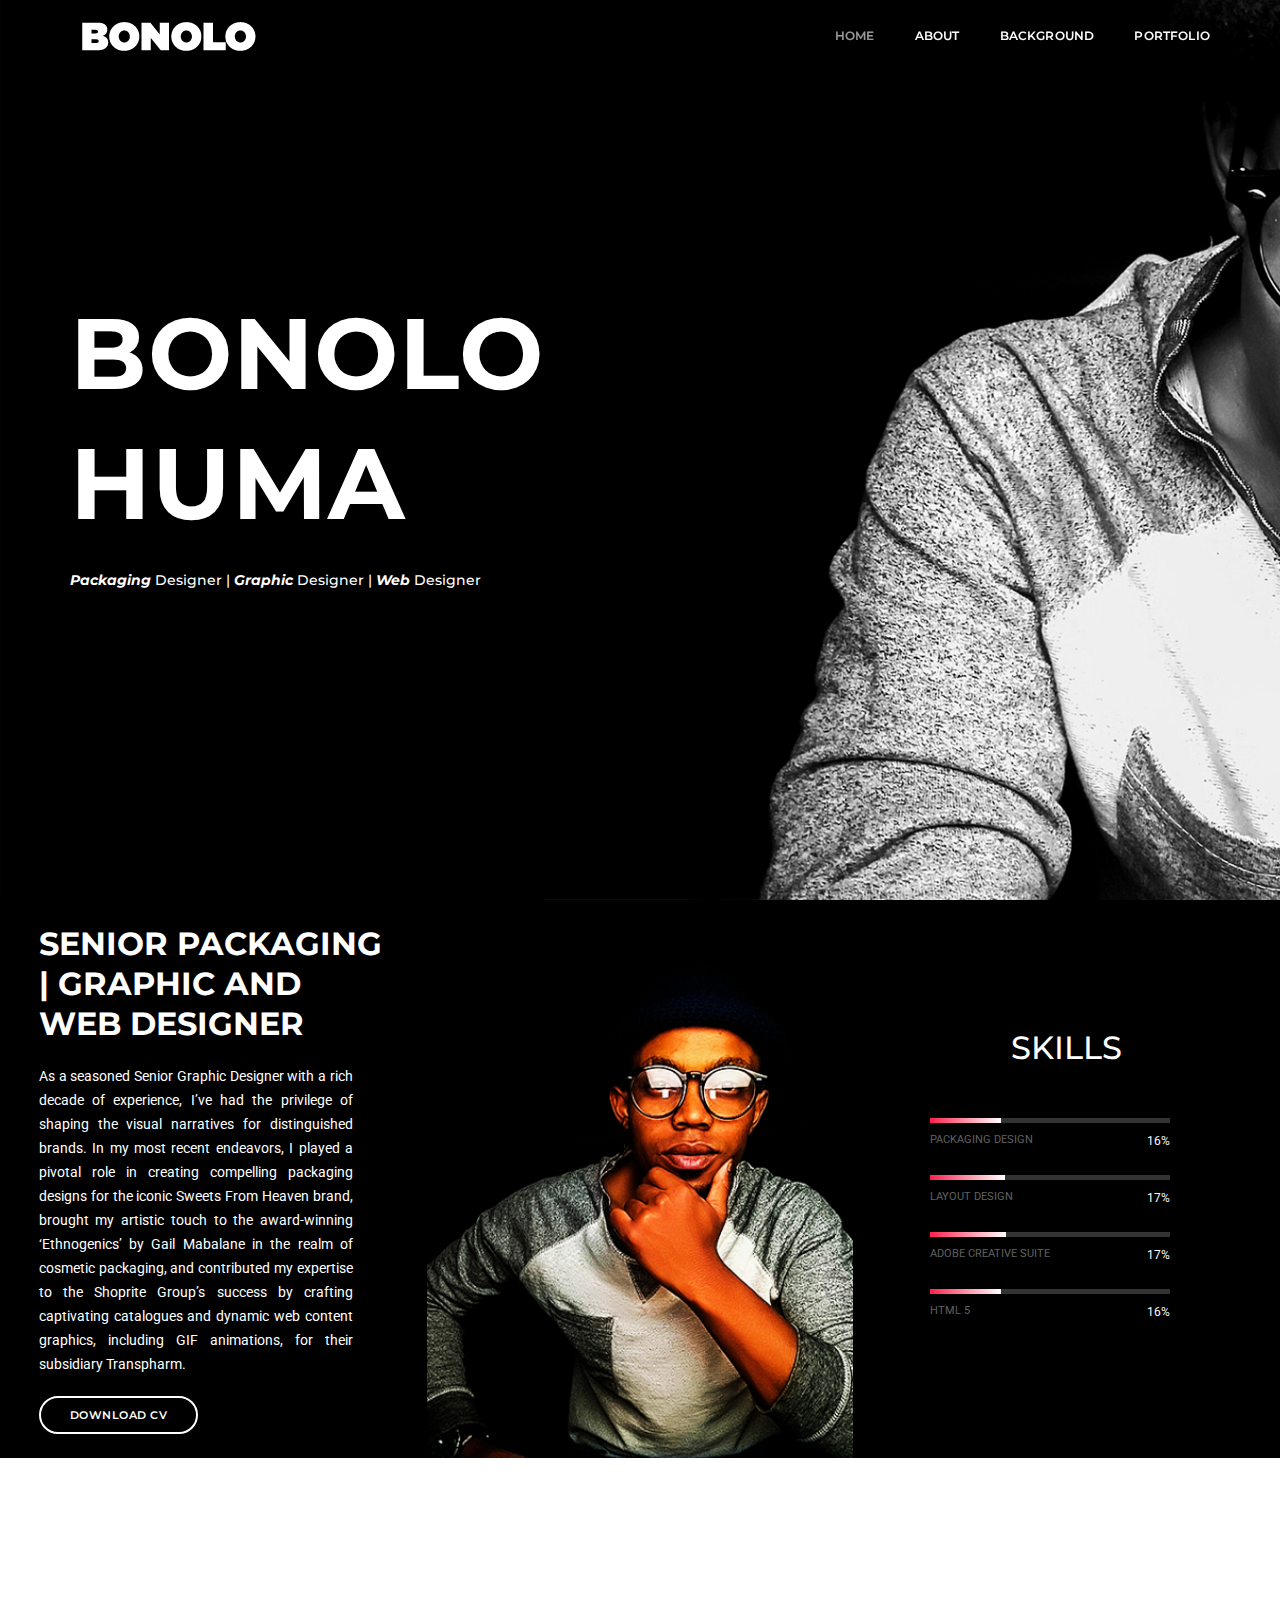
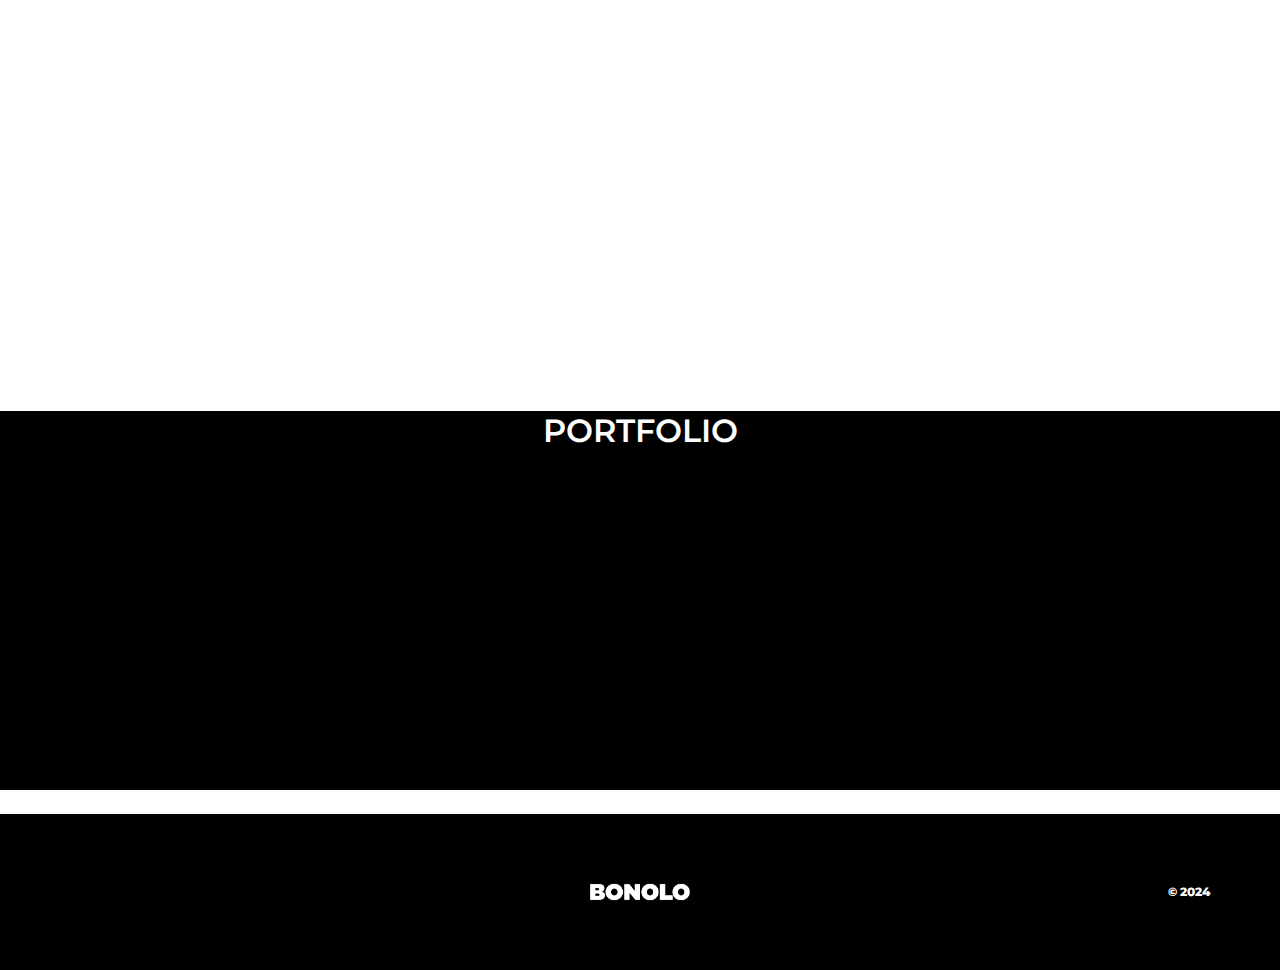
<file: index.html>
<!doctype html>
<html class="no-js" lang="en">
    <head>
        <!-- title -->
        <title>Bonolo Huma Portfolio | 2024</title>
        <meta charset="utf-8">
        <meta http-equiv="X-UA-Compatible" content="IE=edge" />
        <meta name="viewport" content="width=device-width,initial-scale=1.0,maximum-scale=1" />
        <meta name="Bonolo" content="Bonolo">
        <!-- description -->
        <meta name="description" content="Bonolo Luther Huma | Graphic Design Portfolio.">
        <!-- keywords -->
        <meta name="keywords" content="Graphic Designer,Packaging,FMCG,Sweets From Heaven, Ethnogenics,Confectionery,Goodheart,Food">
        <!-- favicon -->
        <link rel="shortcut icon" href="images/favicon.png">
        <link rel="apple-touch-icon" href="images/apple-touch-icon-57x57.png">
        <link rel="apple-touch-icon" sizes="72x72" href="images/apple-touch-icon-72x72.png">
        <link rel="apple-touch-icon" sizes="114x114" href="images/apple-touch-icon-114x114.png">
        <!-- animation -->
        <link rel="stylesheet" href="css/animate.css" />
        <!-- bootstrap -->
        <link rel="stylesheet" href="css/bootstrap.min.css" />
        <!-- et line icon --> 
        <link rel="stylesheet" href="css/et-line-icons.css" />
        <!-- font-awesome icon -->
        <link rel="stylesheet" href="css/font-awesome.min.css" />
        <!-- themify icon -->
        <link rel="stylesheet" href="css/themify-icons.css">
        <!-- swiper carousel -->
        <link rel="stylesheet" href="css/swiper.min.css">
        <!-- justified gallery  -->
        <link rel="stylesheet" href="css/justified-gallery.min.css">
        <!-- magnific popup -->
        <link rel="stylesheet" href="css/magnific-popup.css" />
        <!-- revolution slider -->
        <link rel="stylesheet" type="text/css" href="revolution/css/settings.css" media="screen" />
        <link rel="stylesheet" type="text/css" href="revolution/css/layers.css">
        <link rel="stylesheet" type="text/css" href="revolution/css/navigation.css">
        <!-- bootsnav -->
        <link rel="stylesheet" href="css/bootsnav.css">
        <!-- style -->
        <link rel="stylesheet" href="css/style.css" />
        <!-- responsive css -->
        <link rel="stylesheet" href="css/responsive.css" />
        <!--[if IE]>
            <script src="js/html5shiv.js"></script>
        <![endif]-->
    </head>

    <body>
        <!-- start header -->
        <header>
            <!-- start navigation -->
            <nav class="navbar navbar-default bootsnav navbar-fixed-top header-light bg-transparent nav-box-width white-link">
                <div class="container nav-header-container">
                    <div class="row">
                        <!-- start logo -->
                        <div class="col-md-2 col-xs-5">
                            <a href="index.html" title="Pofo" class="logo"><img src="images/logo-white.png" data-rjs="images/logo-white.png" class="logo-dark" alt="Pofo"><img src="images/logo-white.png" data-rjs="images/logo-white.png" alt="Pofo" class="logo-light default"></a>
                        </div>
                        <!-- end logo -->
                        <div class="col-md-7 col-xs-2 width-auto pull-right accordion-menu">
                            <button type="button" class="navbar-toggle collapsed pull-right" data-toggle="collapse" data-target="#navbar-collapse-toggle-1">
                                <span class="sr-only">toggle navigation</span>
                                <span class="icon-bar"></span>
                                <span class="icon-bar"></span>
                                <span class="icon-bar"></span>
                            </button>
                            <div class="navbar-collapse collapse pull-right" id="navbar-collapse-toggle-1">
                                <ul class="nav navbar-nav navbar-left panel-group no-margin alt-font font-weight-700">
                                    <li><a href="#home" title="Home" class="inner-link">Home</a></li>
                                    <li><a href="#about" title="About" class="inner-link">About</a></li>
                                    <li><a href="#background" title="Services" class="inner-link">Background</a></li>
                                    <li><a href="#work" title="Work" class="inner-link">Portfolio</a></li>
                                     </ul>
                            </div>
                        </div>
                    </div>
                </div>
            </nav>
            <!-- end navigation --> 
        </header>
        <!-- end header -->
        <!-- start hero section -->
        <section id="home" class="no-padding parallax mobile-height md-position-relative wow fadeIn" data-stellar-background-ratio="0.5" style="background-image:url('images/pofo-demo-parallax.jpg');">
            <div class="opacity-medium bg-extra-dark-gray display-none md-display-block"></div>
            <div class="container position-relative full-screen">
                <div class="slider-typography">
                    <div class="slider-text-middle-main xs-padding-15px-lr">
                        <div class="slider-text-middle alt-font text-white">
                          <div class="col-sm-7 col-xs-12 padding-50px-right col-md-8">
                                
                            <h1 class="text-left"><strong>BONOLO HUMA</strong></h1>
<p class="text-justify"><em><strong>Packaging</strong></em> Designer | <em><strong>Graphic</strong></em> Designer | <em><strong>Web</strong></em> Designer</p>
                                
                            </div>
                        </div>
                    </div>
                </div>
            </div>
        </section>
        <!-- end hero section -->
        <!-- start information section -->
        <section id="about" class="no-padding wow fadeIn">
            <div class="container-fluid">
                <div class="row equalize xs-equalize-auto">
                    <div class="col-lg-4 col-sm-6 col-xs-12 bg-extra-dark-gray wow fadeIn">              
                        <div class=" display-table height-100 padding-six-all xs-padding-50px-tb xs-padding-15px-lr">
                            <div class="display-table-cell vertical-align-middle">
                                <h5 class="alt-font text-white"><strong>SENIOR PACKAGING | GRAPHIC AND WEB DESIGNER&nbsp;</strong></h5>
                                <p class="width-90 xs-width-100 text-justify">As a seasoned Senior Graphic Designer with a rich decade of experience, I’ve had the privilege of shaping the visual narratives for distinguished brands. In my most recent endeavors, I played a pivotal role in creating compelling packaging designs for the iconic Sweets From Heaven brand, brought my artistic touch to the award-winning ‘Ethnogenics’ by Gail Mabalane in the realm of cosmetic packaging, and contributed my expertise to the Shoprite Group’s success by crafting captivating catalogues and dynamic web content graphics, including GIF animations, for their subsidiary Transpharm. </p>
                                <a href="services-classic.html" class="btn btn-small btn-rounded btn-transparent-white">download cv</a>
                          </div>                       
                        </div>                       
                    </div>  
                    <div class="col-lg-4 col-sm-6 col-xs-12 bg-extra-dark-gray display-table cover-background xs-height-400px wow fadeIn" style="background-image: url('images/pofo-demo-parallax3.jpg')"></div>
                    <div class="col-lg-4 col-sm-12 col-xs-12 bg-extra-dark-gray display-table padding-six-all xs-padding-50px-tb xs-padding-15px-lr wow fadeIn">                        
                        <div class="display-table-cell vertical-align-middle">
                            <h5 class="alt-font text-white margin-35px-bottom xs-margin-15px-bottom text-center">SKILLS</h5>
                            <!-- start progress-bar -->
                            <div class="skillbar-bar-main skillbar-bar-style3">
                                <!-- start progress bar item -->
                                <div class="skillbar margin-45px-bottom" data-percent="92%">
                                    <span class="skill-bar-text text-extra-small text-uppercase text-dark-gray">Packaging Design</span>
                                    <p class="skillbar-bar"></p>
                                    <span class="skill-bar-percent text-small"></span>
                                </div>
                                <!-- end progress bar item -->
                                <!-- start progress bar item -->
                                <div class="skillbar margin-45px-bottom" data-percent="97%">
                                    <span class="skill-bar-text text-extra-small text-uppercase text-dark-gray">Layout Design</span>
                                    <p class="skillbar-bar"></p>
                                    <span class="skill-bar-percent text-small"></span>
                                </div>
                                <!-- end progress bar item -->
                                <!-- start progress bar item -->
                                <div class="skillbar margin-45px-bottom" data-percent="98%">
                                    <span class="skill-bar-text text-extra-small text-uppercase text-dark-gray">Adobe Creative Suite</span>
                                    <p class="skillbar-bar"></p>
                                    <span class="skill-bar-percent text-small"></span>
                                </div>
                                <!-- end progress bar item -->
                                <!-- start progress bar item -->
                                <div class="skillbar" data-percent="92%">
                                    <span class="skill-bar-text text-extra-small text-uppercase text-dark-gray">HTML 5</span>
                                    <p class="skillbar-bar"></p>
                                    <span class="skill-bar-percent text-small"></span>
                                </div>
                                <!-- end progress bar item -->
                          </div>
                            <!-- end progress-bar -->
                      </div>                       
                    </div>
                </div>
            </div>
        </section>
        <!-- end information section -->
		<section id=background class="wow fadeIn bg-extra-dark-gray">
            <div class="container">
                <div class="row">
                    <div class="col-md-7 col-sm-12 col-xs-12 center-col text-center margin-100px-bottom xs-margin-40px-bottom">
                        <div class="position-relative overflow-hidden width-100">
                            <div class="display-table-cell vertical-align-middle text-center">
                            <!-- start page title -->
                          <h5 class="alt-font font-weight-600 no-margin">ACADEMICAL & CAREER BACKGROUND</h5>
                          <!-- end page title --> 
                        </div>
                        </div>
                    </div>
                </div>
                <div class="row">
                    <div class="col-md-8 col-sm-12 center-col">
                        <!-- start accordion -->
                        <div class="panel-group accordion-style1" id="accordion-design2">
                            <!-- start accordion item -->
                           <div class="panel">
                                <div class="panel-heading">
                                    <a data-toggle="collapse" data-parent="#accordion-design2" href="#accordion-design2-design2" class="collapsed" aria-expanded="false"><div class="panel-title font-weight-500 text-white text-uppercase">HIGH SCHOOL ATTENDED.<span class="pull-right"><i class="ti-plus"></i></span></div></a>
                                </div>
                                <div id="accordion-design2-design2" class="panel-collapse collapse" aria-expanded="false" role="tablist">
                                    <div class="panel-body">
                                        GERMISTON HIGH SCHOOL - 2010
                                    </div>
                                </div>
                            </div>
                            <!-- end accordion item -->
                            <!-- start accordion item -->
                            <div class="panel">
                                <div class="panel-heading">
                                    <a data-toggle="collapse" data-parent="#accordion-design2" href="#accordion-design2-design3" class="collapsed" aria-expanded="false"><div class="panel-title font-weight-500 text-white text-uppercase">TERTIARY INSTITUTE | COURSE<span class="pull-right"><i class="ti-plus"></i></span></div></a>
                                </div>
                                <div id="accordion-design2-design3" class="panel-collapse collapse" aria-expanded="false" role="tablist">
                                    <div class="panel-body">
                                        ROSEBANK COLLEGE IIE - DIPLOMA IN GRAPHIC DESIGN AND WEB DEVELOPMENT (2013) 
                                    </div>
                                </div>
                            </div>
                            <!-- end accordion item -->
                            <!-- start accordion item -->
                            <div class="panel">
                                <div class="panel-heading">
                                    <a data-toggle="collapse" data-parent="#accordion-design2" href="#accordion-design2-design4" class="collapsed" aria-expanded="false"><div class="panel-title font-weight-500 text-white text-uppercase">WORK EXPERIENCE<span class="pull-right"><i class="ti-plus"></i></span></div></a>
                                </div>
                                <div id="accordion-design2-design4" class="panel-collapse collapse" aria-expanded="false" role="tablist">
                                    <div class="panel-body">
                                        <span>2013-2017</span>
									<h4>Empire Consulting </h4>
									<p><strong>Job Specs :</strong> Web Design; Layout Artist (Magazine, Business Documentation); Basic Software Maintenance; Corporate Identity Design; Branding; Data Capturing; Basic Video Creation and Editing.</p>
										<span>2017-2018</span>
									<h4>1864 DESIGN STUDIO </h4>
									<p><strong>Job Specs :</strong> Web Design; Layout Artist (Magazine, Business Documentation); Basic Software Maintenance; Corporate Identity Design; Branding; Data Capturing; Basic Video Creation and Editing.</p>
										<span>2018-2019</span>
									<h4>BLUEDOT CONNECT </h4>
									<p><strong>Job Specs :</strong> Web Design; Layout Artist (Magazine, Business Documentation); Basic Software Maintenance; Corporate Identity Design; Branding; Data Capturing; Basic Video Creation and Editing.</p>
										<span>2019-2021</span>
									<h4>MACS WHOLESALERS</h4>
									<p><strong>Job Specs :</strong> Web Design; Layout Artist (Magazine, Business Documentation); Basic Software Maintenance; Corporate Identity Design; Branding; Data Capturing; Basic Video Creation and Editing.</p>
										<span>2021-2023</span>
									<h4>KD FOODS PTY LTD </h4>
									<p><strong>Job Specs :</strong> Web Design; Layout Artist (Magazine, Business Documentation); Basic Software Maintenance; Corporate Identity Design; Branding; Data Capturing; Basic Video Creation and Editing.</p>
										<span>2023-CURRENT</span>
									<h4>TRANSPHARM, SHOPRITE GROUP  </h4>
									<p><strong>Job Specs :</strong> Web Design; Layout Artist (Magazine, Business Documentation); Basic Software Maintenance; Corporate Identity Design; Branding; Data Capturing; Basic Video Creation and Editing.</p>
                                    </div>
                                </div>
                            </div>
                            <!-- end accordion item -->     
                        </div>
                        <!-- end accordion -->
                    </div>
                </div>
            </div>
        </section>
		<!-- start page title section -->
        <section id=work class="bg-extra-dark-gray padding-35px-tb page-title-small margin-top: 94px" style=".no-margin-top; visibility: visible; animation-name: fadeIn;">
            <div class="container">
                <div class="row">
                    <div class="col-md-12 col-sm-12 col-xs-12 display-table page-title-medium">
                        <div class="display-table-cell vertical-align-middle text-center">
                            <!-- start page title -->
                          <h5 class="alt-font font-weight-600 no-margin">PORTFOLIO</h5>
                          <!-- end page title --> 
                        </div>
                    </div>
                </div>
            </div>
        </section>
        <!-- end page title section -->
		<div class="bg-extra-dark-gray .no-padding-lr md-no-padding-lr xs-padding-15px-lr">
                <div class="row no-margin">
                    <div class="filter-content overflow-hidden">
                        <ul class="portfolio-grid work-4col gutter-large hover-option6 lightbox-portfolio">
                            <li class="grid-sizer"></li>
                            <!-- start  portfolio item -->
                            <li class="design web photography grid-item wow fadeInUp last-paragraph-no-margin">
                                <figure>
                                    <div class="portfolio-img bg-deep-pink position-relative text-center overflow-hidden">
                                        <img src='images/1/1.jpg' alt=""/>
                                        <div class="portfolio-icon">
                                            <a href="Ethnogenics.html"><i class="fas fa-link text-extra-dark-gray" aria-hidden="true"></i></a>
                                        </div>
                                    </div>
                                    </figure>
                            </li>
                            <!-- end portfolio item -->
							<!-- start  portfolio item -->
                            <li class="design web photography grid-item wow fadeInUp last-paragraph-no-margin">
                                <figure>
                                    <div class="portfolio-img bg-deep-pink position-relative text-center overflow-hidden">
                                        <img src='images/1/2.jpg' alt=""/>
                                        <div class="portfolio-icon">
                                            <a href="puffins.html"><i class="fas fa-link text-extra-dark-gray" aria-hidden="true"></i></a>
                                        </div>
                                    </div>
                                    </figure>
                            </li>
                            <!-- end portfolio item -->
                            <!-- start portfolio item -->
                            <li class="advertising grid-item wow fadeInUp last-paragraph-no-margin" data-wow-delay="0.2s">
                                <figure>
                                    <div class="portfolio-img bg-deep-pink position-relative text-center overflow-hidden">
                                        <img src='images/1/3.jpg' alt=""/>
                                        <div class="portfolio-icon">
                                            <a href="SFH.html"><i class="fas fa-link text-extra-dark-gray" aria-hidden="true"></i></a>
                                        </div>
                                    </div>
                                    </figure>
                            </li>
                            <!-- end portfolio item -->
                            <!-- start portfolio item -->
                            <li class="branding photography advertising web grid-item wow fadeInUp last-paragraph-no-margin" data-wow-delay="0.4s">
                                <figure>
                                    <div class="portfolio-img bg-deep-pink position-relative text-center overflow-hidden">
                                        <img src='images/1/5.jpg' alt=""/>
                                        <div class="portfolio-icon">
                                            <a href="Goodheart.html"><i class="fas fa-link text-extra-dark-gray" aria-hidden="true"></i></a>
                                        </div>
                                    </div>
                                    </figure>
                            </li>
                            <!-- end portfolio item -->
                            
                        </ul>
                    </div>
                </div>
            </div>
       ><!-- start footer --> 
        <footer class="footer-center-logo2-dark bg-extra-dark-gray padding-five-tb xs-padding-30px-tb"  >
            <div class="container">
                <div class="row equalize xs-equalize-auto">
                    <!-- start social media -->
                    <div class="col-lg-4 col-md-4 col-sm-5 col-xs-12 social-style-3 text-left display-table sm-text-center xs-margin-10px-bottom">
                        <div class="display-table-cell vertical-align-middle">
                            
                        </div>
                    </div>
                    <!-- end social media -->
                    <!-- start logo -->
                    <div class="col-lg-4 col-md-4 col-sm-2 col-xs-12 text-center display-table xs-margin-20px-bottom">
                        <div class="display-table-cell vertical-align-middle">
                            <a href="index.html"><img class="footer-logo" src="images/logo-white.png" data-rjs="images/logo-white@2x.png" alt="Pofo"></a>
                        </div>
                    </div>
                    <!-- end logo -->
                    <!-- start copyright -->
                    <div class="col-lg-4 col-md-4 col-sm-5 col-xs-12 text-right alt-font text-small font-weight-500 display-table sm-text-center">
                        <div class="display-table-cell vertical-align-middle">
                            &COPY; 2024
                        </div>
                    </div>
                    <!-- end copyright -->
                </div>
            </div>
        </footer>
        <!-- end footer -->
        <!-- start scroll to top -->
        <a class="scroll-top-arrow" href="javascript:void(0);"><i class="ti-arrow-up"></i></a>
        <!-- end scroll to top  -->
        <!-- javascript libraries -->
        <script type="text/javascript" src="js/jquery.js"></script>
        <script type="text/javascript" src="js/modernizr.js"></script>
        <script type="text/javascript" src="js/bootstrap.min.js"></script>
        <script type="text/javascript" src="js/jquery.easing.1.3.js"></script>
        <script type="text/javascript" src="js/skrollr.min.js"></script>
        <script type="text/javascript" src="js/smooth-scroll.js"></script>
        <script type="text/javascript" src="js/jquery.appear.js"></script>
        <!-- menu navigation -->
        <script type="text/javascript" src="js/bootsnav.js"></script>
        <script type="text/javascript" src="js/jquery.nav.js"></script>
        <!-- animation -->
        <script type="text/javascript" src="js/wow.min.js"></script>
        <!-- page scroll -->
        <script type="text/javascript" src="js/page-scroll.js"></script>
        <!-- swiper carousel -->
        <script type="text/javascript" src="js/swiper.min.js"></script>
        <!-- counter -->
        <script type="text/javascript" src="js/jquery.count-to.js"></script>
        <!-- parallax -->
        <script type="text/javascript" src="js/jquery.stellar.js"></script>
        <!-- magnific popup -->
        <script type="text/javascript" src="js/jquery.magnific-popup.min.js"></script>
        <!-- portfolio with shorting tab -->
        <script type="text/javascript" src="js/isotope.pkgd.min.js"></script>
        <!-- images loaded -->
        <script type="text/javascript" src="js/imagesloaded.pkgd.min.js"></script>
        <!-- pull menu -->
        <script type="text/javascript" src="js/classie.js"></script>
        <script type="text/javascript" src="js/hamburger-menu.js"></script>
        <!-- counter  -->
        <script type="text/javascript" src="js/counter.js"></script>
        <!-- fit video  -->
        <script type="text/javascript" src="js/jquery.fitvids.js"></script>
        <!-- equalize -->
        <script type="text/javascript" src="js/equalize.min.js"></script>
        <!-- skill bars  -->
        <script type="text/javascript" src="js/skill.bars.jquery.js"></script> 
        <!-- justified gallery  -->
        <script type="text/javascript" src="js/justified-gallery.min.js"></script>
        <!--pie chart-->
        <script type="text/javascript" src="js/jquery.easypiechart.min.js"></script>
        <!-- instagram -->
        <script type="text/javascript" src="js/instafeed.min.js"></script>
        <!-- retina -->
        <script type="text/javascript" src="js/retina.min.js"></script>
        <!-- revolution -->
        <script type="text/javascript" src="revolution/js/jquery.themepunch.tools.min.js"></script>
        <script type="text/javascript" src="revolution/js/jquery.themepunch.revolution.min.js"></script>
        <!-- revolution slider extensions (load below extensions JS files only on local file systems to make the slider work! The following part can be removed on server for on demand loading) -->
        <!--<script type="text/javascript" src="revolution/js/extensions/revolution.extension.actions.min.js"></script>
        <script type="text/javascript" src="revolution/js/extensions/revolution.extension.carousel.min.js"></script>
        <script type="text/javascript" src="revolution/js/extensions/revolution.extension.kenburn.min.js"></script>
        <script type="text/javascript" src="revolution/js/extensions/revolution.extension.layeranimation.min.js"></script>
        <script type="text/javascript" src="revolution/js/extensions/revolution.extension.migration.min.js"></script>
        <script type="text/javascript" src="revolution/js/extensions/revolution.extension.navigation.min.js"></script>
        <script type="text/javascript" src="revolution/js/extensions/revolution.extension.parallax.min.js"></script>
        <script type="text/javascript" src="revolution/js/extensions/revolution.extension.slideanims.min.js"></script>
        <script type="text/javascript" src="revolution/js/extensions/revolution.extension.video.min.js"></script>-->
        <!-- setting -->
        <script type="text/javascript" src="js/main.js"></script>
    </body>
</html>
</file>
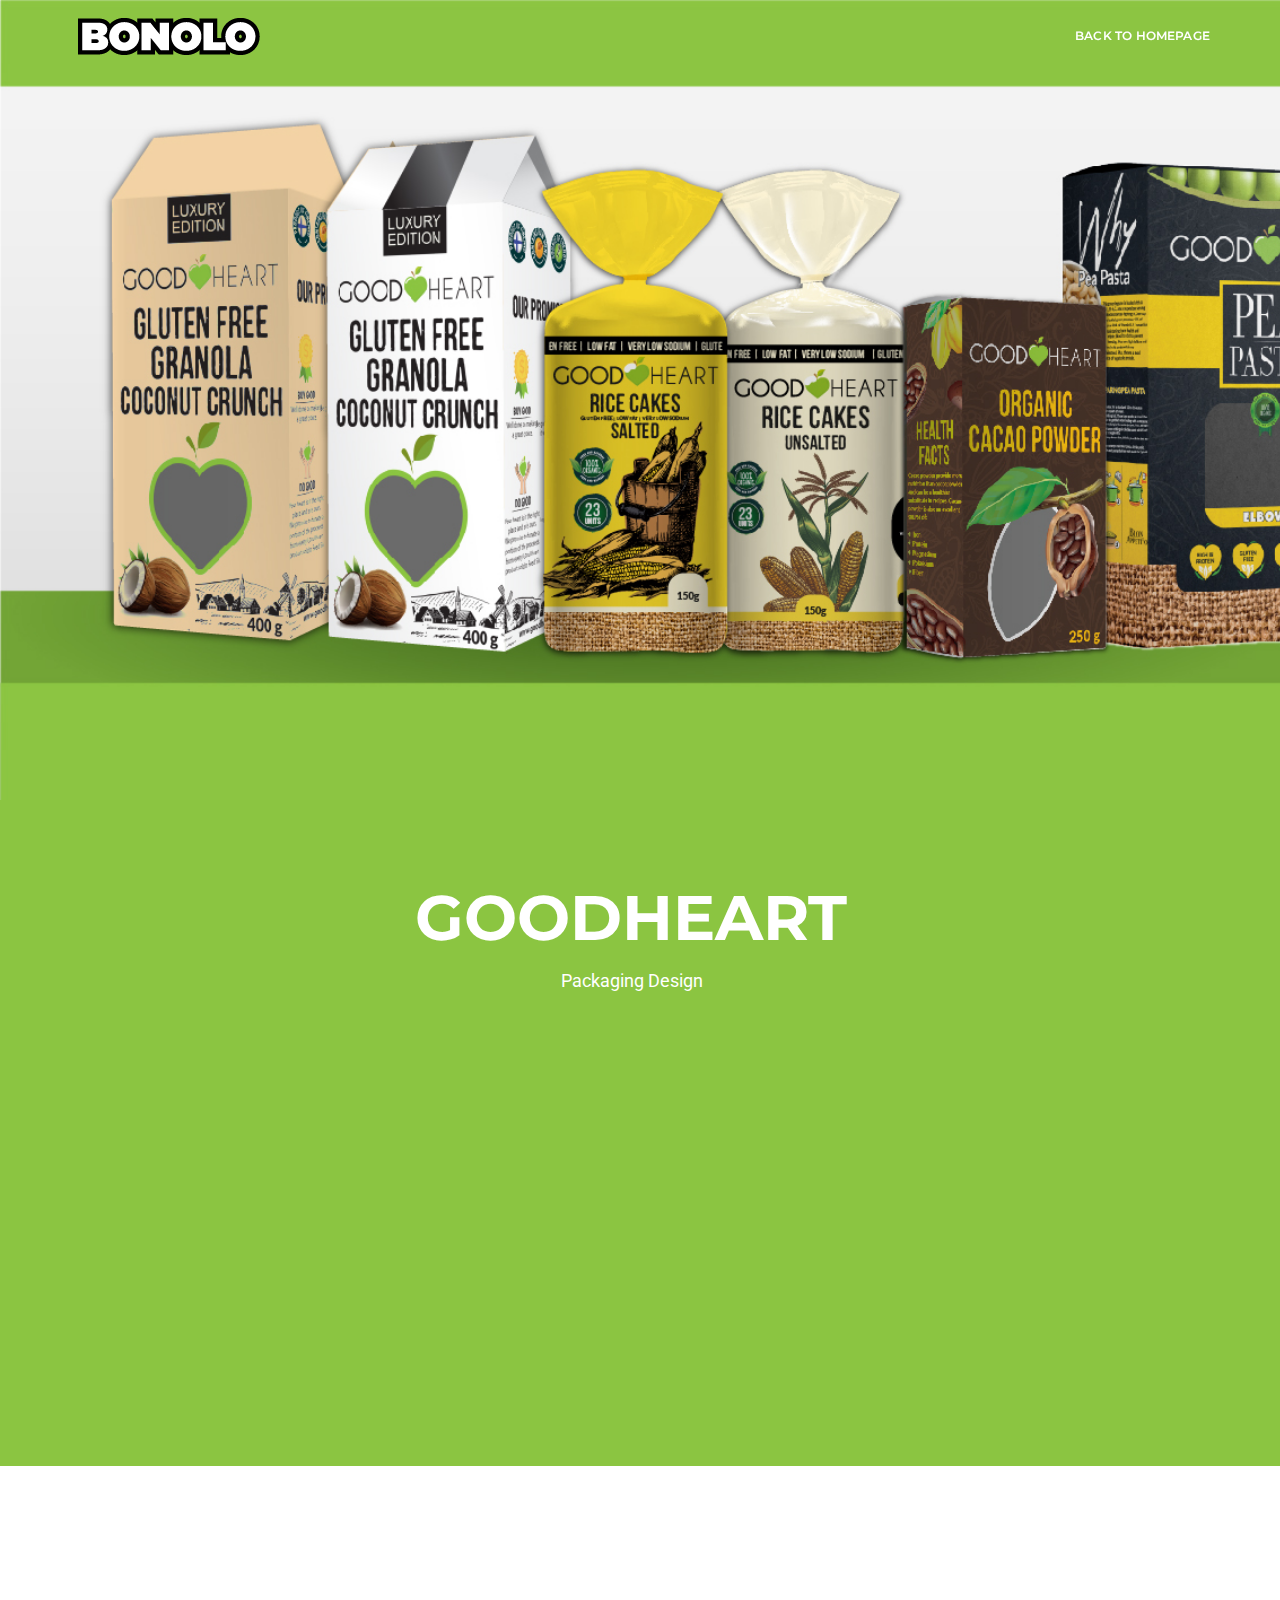
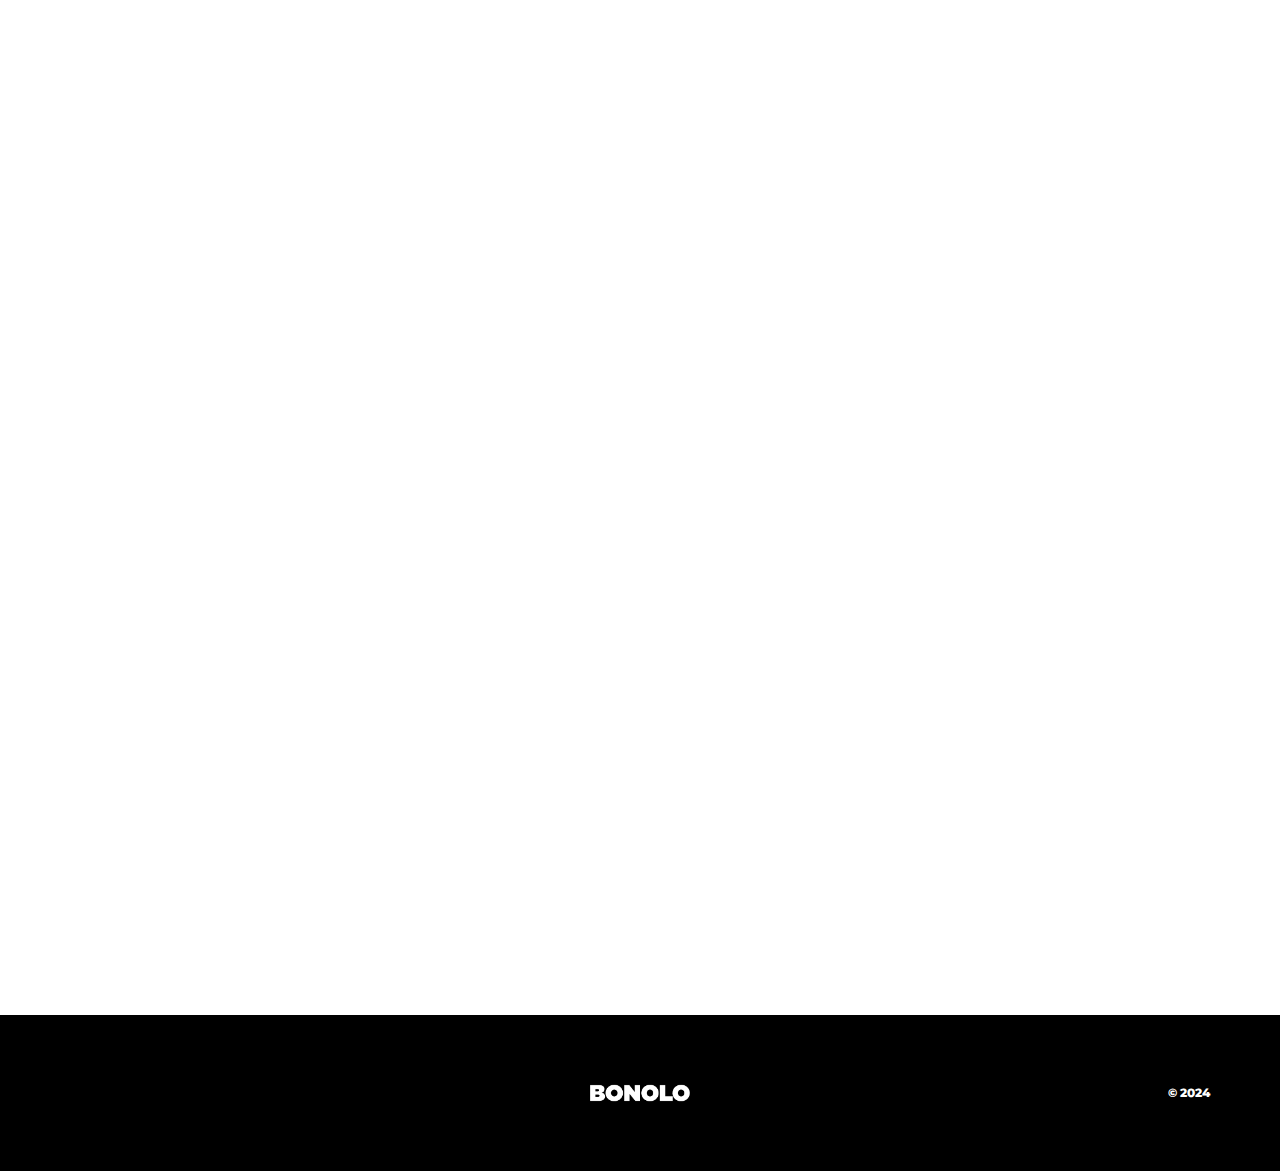
<file: Goodheart.html>
<!doctype html>
<html class="no-js" lang="en">
    <head>
        <!-- title -->
        <title>Bonolo Huma Portfolio | SWEETS FROM HEAVEN</title>
        <meta charset="utf-8">
        <meta http-equiv="X-UA-Compatible" content="IE=edge" />
        <meta name="viewport" content="width=device-width,initial-scale=1.0,maximum-scale=1" />
        <meta name="author" content="ThemeZaa">
        <!-- description -->
        <meta name="description" content="POFO is a highly creative, modern, visually stunning and Bootstrap responsive multipurpose agency and portfolio HTML5 template with 25 ready home page demos.">
        <!-- keywords -->
        <meta name="keywords" content="creative, modern, clean, bootstrap responsive, html5, css3, portfolio, blog, agency, templates, multipurpose, one page, corporate, start-up, studio, branding, designer, freelancer, carousel, parallax, photography, personal, masonry, grid, coming soon, faq">
        <!-- favicon -->
        <link rel="shortcut icon" href="images/favicon.png">
        <link rel="apple-touch-icon" href="images/apple-touch-icon-57x57.png">
        <link rel="apple-touch-icon" sizes="72x72" href="images/apple-touch-icon-72x72.png">
        <link rel="apple-touch-icon" sizes="114x114" href="images/apple-touch-icon-114x114.png">
        <!-- animation -->
        <link rel="stylesheet" href="css/animate.css" />
        <!-- bootstrap -->
        <link rel="stylesheet" href="css/bootstrap.min.css" />
        <!-- et line icon --> 
        <link rel="stylesheet" href="css/et-line-icons.css" />
        <!-- font-awesome icon -->
        <link rel="stylesheet" href="css/font-awesome.min.css" />
        <!-- themify icon -->
        <link rel="stylesheet" href="css/themify-icons.css">
        <!-- swiper carousel -->
        <link rel="stylesheet" href="css/swiper.min.css">
        <!-- justified gallery  -->
        <link rel="stylesheet" href="css/justified-gallery.min.css">
        <!-- magnific popup -->
        <link rel="stylesheet" href="css/magnific-popup.css" />
        <!-- revolution slider -->
        <link rel="stylesheet" type="text/css" href="revolution/css/settings.css" media="screen" />
        <link rel="stylesheet" type="text/css" href="revolution/css/layers.css">
        <link rel="stylesheet" type="text/css" href="revolution/css/navigation.css">
        <!-- bootsnav -->
        <link rel="stylesheet" href="css/bootsnav.css">
        <!-- style -->
        <link rel="stylesheet" href="css/style.css" />
        <!-- responsive css -->
        <link rel="stylesheet" href="css/responsive.css" />
        <!--[if IE]>
            <script src="js/html5shiv.js"></script>
        <![endif]-->
    </head>
    <body>   
        <!-- start header -->
        <header>
            <!-- start navigation -->
            <nav class="navbar navbar-default bootsnav navbar-fixed-top header-light bg-transparent nav-box-width white-link">
                <div class="container nav-header-container">
                    <div class="row">
                        <!-- start logo -->
                        <div class="col-md-2 col-xs-5">
                            <a href="index.html" title="Pofo" class="logo"><img src="images/logo-white.png" data-rjs="images/logo-white.png" class="logo-dark" alt="Pofo"><img src="images/logo-white.png" data-rjs="images/logo-white.png" alt="Pofo" class="logo-light default"></a>
                        </div>
                        <!-- end logo -->
                        <div class="col-md-7 col-xs-2 width-auto pull-right accordion-menu">
                            <button type="button" class="navbar-toggle collapsed pull-right" data-toggle="collapse" data-target="#navbar-collapse-toggle-1">
                                <span class="sr-only">toggle navigation</span>
                                <span class="icon-bar"></span>
                                <span class="icon-bar"></span>
                                <span class="icon-bar"></span>
                            </button>
                            <div class="navbar-collapse collapse pull-right" id="navbar-collapse-toggle-1">
                                <ul class="nav navbar-nav navbar-left panel-group no-margin alt-font font-weight-700">
                                    <li><a href="index.html" title="Home" class="inner-link">Back to Homepage</a></li>
									</ul>
                            </div>
                        </div>
                    </div>
                </div>
            </nav>
            <!-- end navigation --> 
        </header>
        <!-- end header -->
        <!-- start page title -->
        <section id="home" class="no-padding parallax wow fadeIn position-relative" data-stellar-background-ratio="0.5" style="background-image:url('images/2/4-01.jpg');">
            <div class="opacity-full bg-extra-dark-gray1"></div>
            <div class="container position-relative one-fourth-screen">
                <div class="slider-typography text-center">
                    <div class="slider-text-middle-main">
                   </div>
                </div>
            </div>
        </section>
        <!-- end page title -->
        <!-- start project overview section -->
        <section class="wow fadeIn" style="visibility: visible;animation-name: fadeIn;background-color: #8BC541;">
            <div class="container">
                <div class="row">
                    <div class="col-md-8 col-sm-10 col-xs-12 center-col text-center last-paragraph-no-margin margin-eight-bottom sm-margin-40px-bottom xs-margin-30px-bottom">
                      <h2 class="alt-font font-weight-600 text-extra-dark-gray2 text-center"><strong>GOODHEART&nbsp;</strong></h2>
<p class="text-large text-medium">Packaging Design&nbsp; &nbsp;&nbsp; </p>
                    </div>
                </div>
             </div>
        </section>
        <!-- end project overview section -->
        <!-- start project gallery section -->
        <section class="no-padding" style="visibility: visible; animation-name: fadeIn; background-color: #8BC541;">
            <div class="container-fluid">
                <div class="row">
                    <div class="col-md-3 col-sm-6 text-center sm-margin-30px-bottom wow fadeInRight">
                        <img src="images/2/gh-02.jpg" alt=""/>
                    </div>
                    <div class="col-md-3 col-sm-6 text-center sm-margin-30px-bottom wow fadeInRight" data-wow-delay="0.2s">
                        <img src="images/2/gh-03.jpg" alt=""/>
                    </div>
                    <div class="col-md-3 col-sm-6 text-center xs-margin-30px-bottom wow fadeInRight" data-wow-delay="0.4s">
                        <img src="images/2/gh-04.jpg" alt=""/>
                    </div>
                    <div class="col-md-3 col-sm-6 text-center wow fadeInRight" data-wow-delay="0.6s">
                        <img src="images/2/gh-05.jpg" alt=""/>
                    </div>
                </div>
            </div>
        </section>
        <!-- end project gallery section -->
        <!-- start section -->
        <section class="wow fadeIn padding-90px-top sm-padding-50px-top xs-padding-30px-top">
            <!-- start filter content -->
            <div class="container-fluid">
                <div class="row">
                    <div class="col-md-12 no-padding xs-padding-15px-lr">
                        <div class="filter-content overflow-hidden">
                            <ul class="portfolio-grid portfolio-metro-grid work-4col hover-option10 gutter-medium lightbox-portfolio">
                                <li class="grid-sizer"></li>
                                <li class="grid-item web wow zoomIn">
                                    <figure>
                                        <div class="portfolio-img bg-black"><img src="images/2/gh1-01.jpg" alt=""/></div>
                                        <figcaption>
                                            <div class="portfolio-hover-main">
                                                <div class="portfolio-hover-box vertical-align-middle">
                                                    <div class="portfolio-icon">
                                                        <a class="gallery-link" title="IMAGE TITLE" href="images/2/gh1-01.jpg"><i class="fas fa-search" aria-hidden="true"></i></a>
                                                    </div>
                                                   </div>
                                            </div>
                                        </figcaption>
                                    </figure>
                                </li>
                                <!-- end portfolio item -->
                                <!-- start portfolio item -->
                                <li class="grid-item advertising wow zoomIn" data-wow-delay="0.2s">
                                    <figure>
                                        <div  class="portfolio-img bg-black"><img src="images/2/gh1-02.jpg" alt=""/></div>
                                        <figcaption>
                                            <div class="portfolio-hover-main">
                                                <div class="portfolio-hover-box vertical-align-middle">
                                                    <div class="portfolio-icon">
                                                        <a class="gallery-link" title="IMAGE TITLE" href="images/2/gh1-02.jpg"><i class="fas fa-search" aria-hidden="true"></i></a>  
                                                    </div>
                                                </div>
                                            </div>
                                        </figcaption>
                                    </figure>
                                </li>
                                <!-- end portfolio item -->
                                <!-- start portfolio item -->
                                <li class="grid-item web branding wow zoomIn" data-wow-delay="0.4s">
                                    <figure>
                                        <div  class="portfolio-img bg-black"><img src="images/2/gh1-03.jpg" alt=""/></div>
                                        <figcaption>
                                            <div class="portfolio-hover-main">
                                                <div class="portfolio-hover-box vertical-align-middle">
                                                    <div class="portfolio-icon">                
                                                        <a class="gallery-link" title="IMAGE TITLE" href="images/2/gh1-03.jpg"><i class="fas fa-search" aria-hidden="true"></i></a>   
                                                    </div>
                                                </div>
                                            </div>
                                        </figcaption>
                                    </figure>
                                </li>
                                <!-- end portfolio item -->
                                <!-- start portfolio item -->
                                <li class="grid-item design photography grid-item-double wow zoomIn">
                                    <figure>
                                        <div  class="portfolio-img bg-black"><img src="images/2/gh1-04.jpg" alt=""/></div>
                                        <figcaption>
                                            <div class="portfolio-hover-main">
                                                <div class="portfolio-hover-box vertical-align-middle">
                                                    <div class="portfolio-icon">         
                                                       <a class="gallery-link" title="IMAGE TITLE" href="images/2/gh1-04.jpg"><i class="fas fa-search" aria-hidden="true"></i></a>   
                                                    </div>
                                                </div>
                                            </div>
                                        </figcaption>
                                    </figure>
                                </li>
                                <!-- end portfolio item -->
                                <!-- start portfolio item -->
                                <li class="grid-item branding advertising wow zoomIn" data-wow-delay="0.2s">
                                    <figure>
                                        <div  class="portfolio-img bg-black"><img src="images/2/gh1-05.jpg" alt=""/></div>
                                        <figcaption>
                                            <div class="portfolio-hover-main">
                                                <div class="portfolio-hover-box vertical-align-middle">
                                                    <div class="portfolio-icon">                          <a class="gallery-link" title="IMAGE TITLE" href="images/2/gh1-05.jpg"><i class="fas fa-search" aria-hidden="true"></i></a>   
                                                    </div>
                                                </div>
                                            </div>
                                        </figcaption>
                                    </figure>
                                </li>
                                <!-- end portfolio item -->
                                <!-- start portfolio item -->
                                <li class="grid-item web design wow zoomIn">
                                    <figure>
                                        <div  class="portfolio-img bg-black"><img src="images/2/gh1-06.jpg" alt=""/></div>
                                        <figcaption>
                                            <div class="portfolio-hover-main">
                                                <div class="portfolio-hover-box vertical-align-middle">
                                                    <div class="portfolio-icon">                           <a class="gallery-link" title="IMAGE TITLE" href="images/2/gh1-06.jpg"><i class="fas fa-search" aria-hidden="true"></i></a>  
                                                    </div>
                                                </div>
                                            </div>
                                        </figcaption>
                                    </figure>
                                </li>
                                <!-- end portfolio item -->
                                <!-- start portfolio item -->
                                <li class="grid-item design branding wow zoomIn" data-wow-delay="0.4s">
                                    <figure>
                                        <div  class="portfolio-img bg-black"><img src="images/2/gh1-07.jpg" alt=""/></div>
                                        <figcaption>
                                            <div class="portfolio-hover-main">
                                                <div class="portfolio-hover-box vertical-align-middle">
                                                    <div class="portfolio-icon">                          <a class="gallery-link" title="IMAGE TITLE" href="images/2/gh1-07.jpg"><i class="fas fa-search" aria-hidden="true"></i></a> 
                                                    </div>
                                                </div>
                                            </div>
                                        </figcaption>
                                    </figure>
                                </li>
                                <!-- end portfolio item -->
                                <!-- start portfolio item -->
                                <li class="grid-item photography advertising wow zoomIn" data-wow-delay="0.4s">
                                    <figure>
                                        <div  class="portfolio-img bg-black"><img src="images/2/gh1-08.jpg" alt=""/></div>
                                        <figcaption>
                                            <div class="portfolio-hover-main">
                                                <div class="portfolio-hover-box vertical-align-middle">
                                                    <div class="portfolio-icon">                          <a class="gallery-link" title="IMAGE TITLE" href="images/2/gh1-08.jpg"><i class="fas fa-search" aria-hidden="true"></i></a>  
                                                    </div>
                                                </div>
                                            </div>
                                        </figcaption>
                                    </figure>
                                </li>
                                <!-- end portfolio item -->
								 <!-- start portfolio item -->
                                <li class="grid-item photography advertising wow zoomIn" data-wow-delay="0.4s">
                                    <figure>
                                        <div  class="portfolio-img bg-black"><img src="images/2/gh1-09.jpg" alt=""/></div>
                                        <figcaption>
                                            <div class="portfolio-hover-main">
                                                <div class="portfolio-hover-box vertical-align-middle">
                                                    <div class="portfolio-icon">                           <a class="gallery-link" title="IMAGE TITLE" href="images/2/gh1-09.jpg"><i class="fas fa-search" aria-hidden="true"></i></a>  
                                                    </div>
                                                </div>
                                            </div>
                                        </figcaption>
                                    </figure>
                                </li>
                                <!-- end portfolio item -->
                            </ul>
                        </div>
                    </div>
                </div>
            </div>
            <!-- end filter content -->
		</section>
		<!-- start footer --> 
        <footer class="footer-center-logo2-dark bg-extra-dark-gray padding-five-tb xs-padding-30px-tb"  >
            <div class="container">
                <div class="row equalize xs-equalize-auto">
                    <!-- start social media -->
                    <div class="col-lg-4 col-md-4 col-sm-5 col-xs-12 social-style-3 text-left display-table sm-text-center xs-margin-10px-bottom">
                        <div class="display-table-cell vertical-align-middle">
                            <div class="social-icon-style-8 display-inline-block vertical-align-middle">
                            </div>
                        </div>
                    </div>
                    <!-- end social media -->
                    <!-- start logo -->
                    <div class="col-lg-4 col-md-4 col-sm-2 col-xs-12 text-center display-table xs-margin-20px-bottom">
                        <div class="display-table-cell vertical-align-middle">
                            <a href="index.html"><img class="footer-logo" src="images/logo-white.png" data-rjs="images/logo-white@2x.png" alt="Pofo"></a>
                        </div>
                    </div>
                    <!-- end logo -->
                    <!-- start copyright -->
                    <div class="col-lg-4 col-md-4 col-sm-5 col-xs-12 text-right alt-font text-small font-weight-500 display-table sm-text-center">
                        <div class="display-table-cell vertical-align-middle">
                            &COPY; 2024
                        </div>
                    </div>
                    <!-- end copyright -->
                </div>
            </div>
        </footer>
        <!-- end footer -->
        <!-- start scroll to top -->
        <a class="scroll-top-arrow" href="javascript:void(0);"><i class="ti-arrow-up"></i></a>
        <!-- end scroll to top  -->
        <!-- javascript libraries -->
        <script type="text/javascript" src="js/jquery.js"></script>
        <script type="text/javascript" src="js/modernizr.js"></script>
        <script type="text/javascript" src="js/bootstrap.min.js"></script>
        <script type="text/javascript" src="js/jquery.easing.1.3.js"></script>
        <script type="text/javascript" src="js/skrollr.min.js"></script>
        <script type="text/javascript" src="js/smooth-scroll.js"></script>
        <script type="text/javascript" src="js/jquery.appear.js"></script>
        <!-- menu navigation -->
        <script type="text/javascript" src="js/bootsnav.js"></script>
        <script type="text/javascript" src="js/jquery.nav.js"></script>
        <!-- animation -->
        <script type="text/javascript" src="js/wow.min.js"></script>
        <!-- page scroll -->
        <script type="text/javascript" src="js/page-scroll.js"></script>
        <!-- swiper carousel -->
        <script type="text/javascript" src="js/swiper.min.js"></script>
        <!-- counter -->
        <script type="text/javascript" src="js/jquery.count-to.js"></script>
        <!-- parallax -->
        <script type="text/javascript" src="js/jquery.stellar.js"></script>
        <!-- magnific popup -->
        <script type="text/javascript" src="js/jquery.magnific-popup.min.js"></script>
        <!-- portfolio with shorting tab -->
        <script type="text/javascript" src="js/isotope.pkgd.min.js"></script>
        <!-- images loaded -->
        <script type="text/javascript" src="js/imagesloaded.pkgd.min.js"></script>
        <!-- pull menu -->
        <script type="text/javascript" src="js/classie.js"></script>
        <script type="text/javascript" src="js/hamburger-menu.js"></script>
        <!-- counter  -->
        <script type="text/javascript" src="js/counter.js"></script>
        <!-- fit video  -->
        <script type="text/javascript" src="js/jquery.fitvids.js"></script>
        <!-- equalize -->
        <script type="text/javascript" src="js/equalize.min.js"></script>
        <!-- skill bars  -->
        <script type="text/javascript" src="js/skill.bars.jquery.js"></script> 
        <!-- justified gallery  -->
        <script type="text/javascript" src="js/justified-gallery.min.js"></script>
        <!--pie chart-->
        <script type="text/javascript" src="js/jquery.easypiechart.min.js"></script>
        <!-- instagram -->
        <script type="text/javascript" src="js/instafeed.min.js"></script>
        <!-- retina -->
        <script type="text/javascript" src="js/retina.min.js"></script>
        <!-- revolution -->
        <script type="text/javascript" src="revolution/js/jquery.themepunch.tools.min.js"></script>
        <script type="text/javascript" src="revolution/js/jquery.themepunch.revolution.min.js"></script>
        <!-- revolution slider extensions (load below extensions JS files only on local file systems to make the slider work! The following part can be removed on server for on demand loading) -->
        <!--<script type="text/javascript" src="revolution/js/extensions/revolution.extension.actions.min.js"></script>
        <script type="text/javascript" src="revolution/js/extensions/revolution.extension.carousel.min.js"></script>
        <script type="text/javascript" src="revolution/js/extensions/revolution.extension.kenburn.min.js"></script>
        <script type="text/javascript" src="revolution/js/extensions/revolution.extension.layeranimation.min.js"></script>
        <script type="text/javascript" src="revolution/js/extensions/revolution.extension.migration.min.js"></script>
        <script type="text/javascript" src="revolution/js/extensions/revolution.extension.navigation.min.js"></script>
        <script type="text/javascript" src="revolution/js/extensions/revolution.extension.parallax.min.js"></script>
        <script type="text/javascript" src="revolution/js/extensions/revolution.extension.slideanims.min.js"></script>
        <script type="text/javascript" src="revolution/js/extensions/revolution.extension.video.min.js"></script>-->
        <!-- setting -->
        <script type="text/javascript" src="js/main.js"></script>
    </body>
</html>
</file>
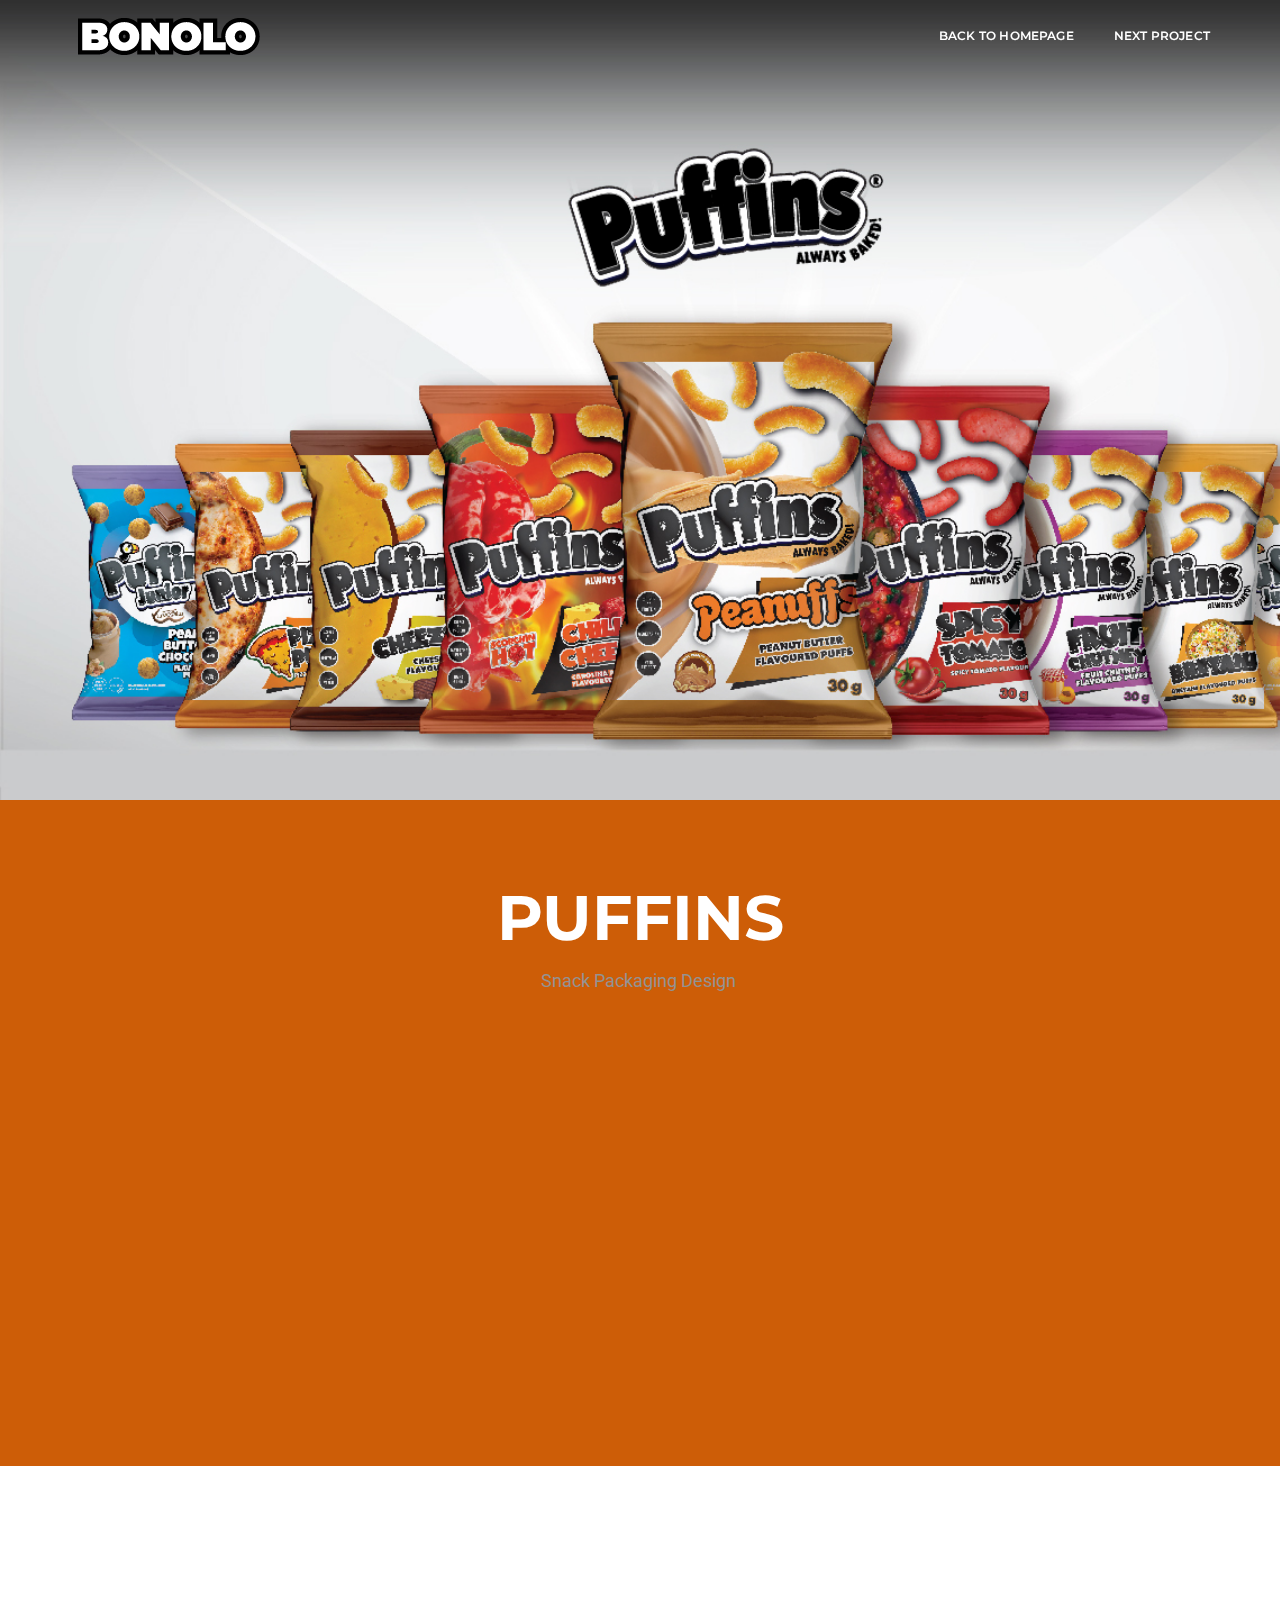
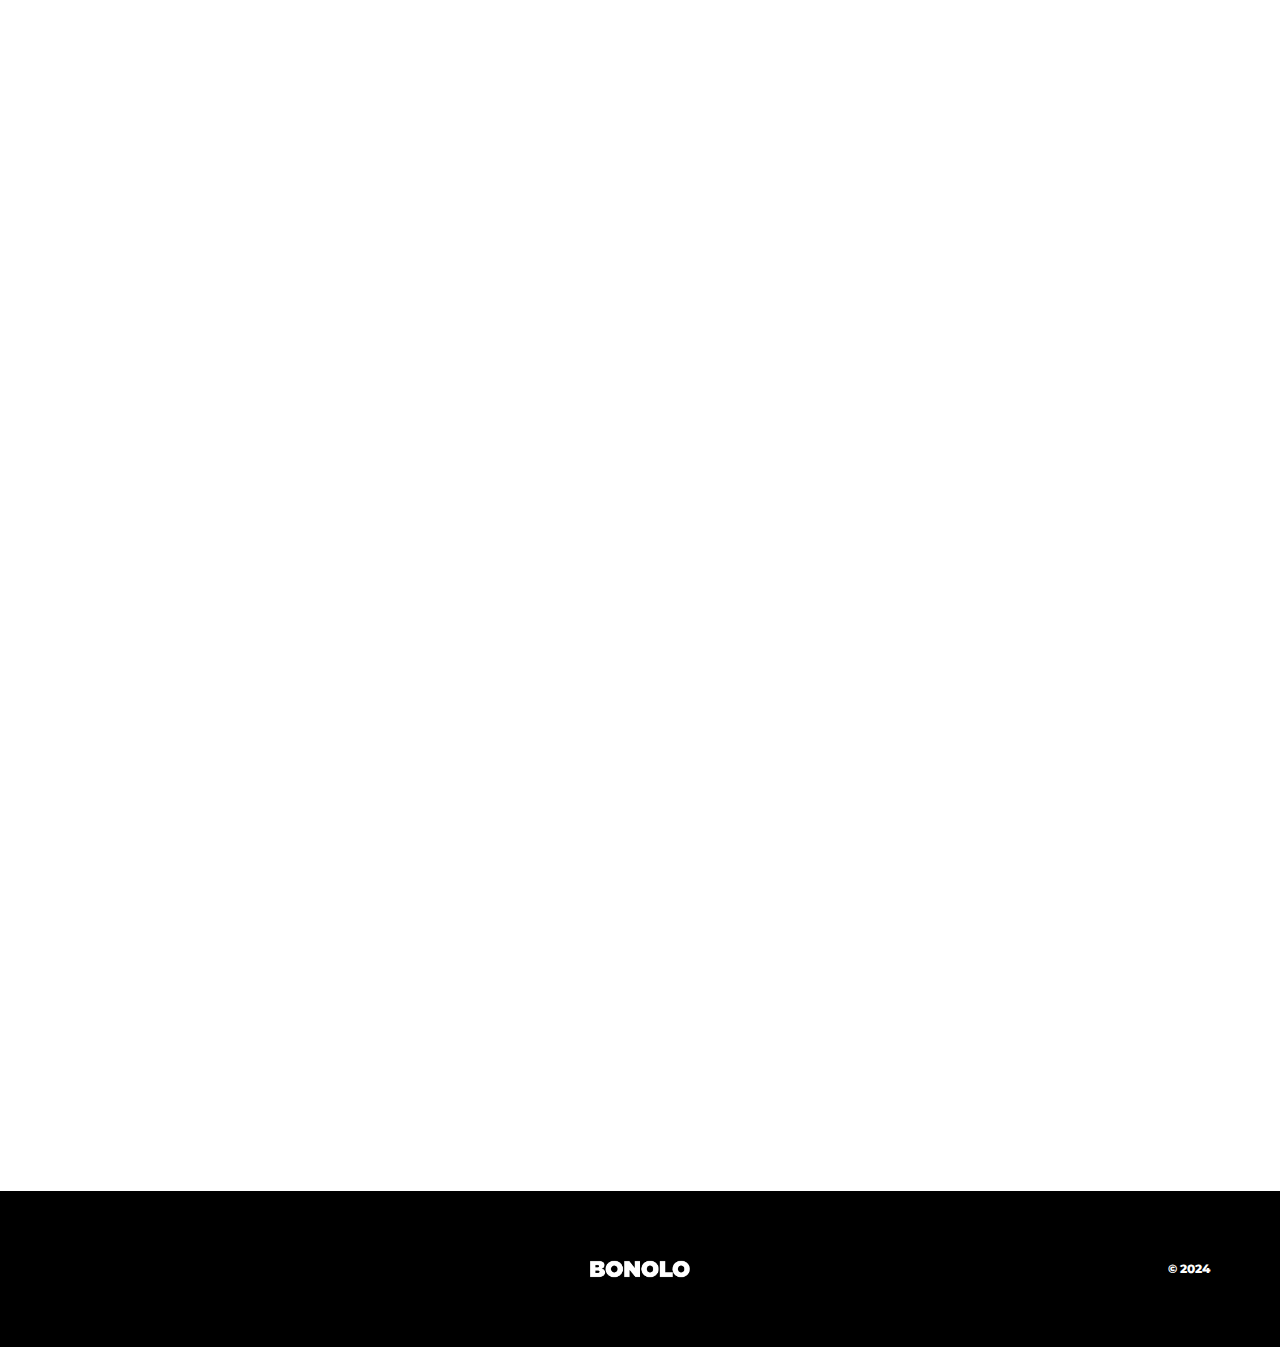
<file: puffins.html>
<!doctype html>
<html class="no-js" lang="en">
    <head>
        <!-- title -->
        <title>Bonolo Huma Portfolio | SWEETS FROM HEAVEN</title>
        <meta charset="utf-8">
        <meta http-equiv="X-UA-Compatible" content="IE=edge" />
        <meta name="viewport" content="width=device-width,initial-scale=1.0,maximum-scale=1" />
        <meta name="author" content="ThemeZaa">
        <!-- description -->
        <meta name="description" content="POFO is a highly creative, modern, visually stunning and Bootstrap responsive multipurpose agency and portfolio HTML5 template with 25 ready home page demos.">
        <!-- keywords -->
        <meta name="keywords" content="creative, modern, clean, bootstrap responsive, html5, css3, portfolio, blog, agency, templates, multipurpose, one page, corporate, start-up, studio, branding, designer, freelancer, carousel, parallax, photography, personal, masonry, grid, coming soon, faq">
        <!-- favicon -->
        <link rel="shortcut icon" href="images/favicon.png">
        <link rel="apple-touch-icon" href="images/apple-touch-icon-57x57.png">
        <link rel="apple-touch-icon" sizes="72x72" href="images/apple-touch-icon-72x72.png">
        <link rel="apple-touch-icon" sizes="114x114" href="images/apple-touch-icon-114x114.png">
        <!-- animation -->
        <link rel="stylesheet" href="css/animate.css" />
        <!-- bootstrap -->
        <link rel="stylesheet" href="css/bootstrap.min.css" />
        <!-- et line icon --> 
        <link rel="stylesheet" href="css/et-line-icons.css" />
        <!-- font-awesome icon -->
        <link rel="stylesheet" href="css/font-awesome.min.css" />
        <!-- themify icon -->
        <link rel="stylesheet" href="css/themify-icons.css">
        <!-- swiper carousel -->
        <link rel="stylesheet" href="css/swiper.min.css">
        <!-- justified gallery  -->
        <link rel="stylesheet" href="css/justified-gallery.min.css">
        <!-- magnific popup -->
        <link rel="stylesheet" href="css/magnific-popup.css" />
        <!-- revolution slider -->
        <link rel="stylesheet" type="text/css" href="revolution/css/settings.css" media="screen" />
        <link rel="stylesheet" type="text/css" href="revolution/css/layers.css">
        <link rel="stylesheet" type="text/css" href="revolution/css/navigation.css">
        <!-- bootsnav -->
        <link rel="stylesheet" href="css/bootsnav.css">
        <!-- style -->
        <link rel="stylesheet" href="css/style.css" />
        <!-- responsive css -->
        <link rel="stylesheet" href="css/responsive.css" />
        <!--[if IE]>
            <script src="js/html5shiv.js"></script>
        <![endif]-->
    </head>
    <body>   
        <!-- start header -->
        <header>
            <!-- start navigation -->
            <nav class="navbar navbar-default bootsnav navbar-fixed-top header-light bg-transparent nav-box-width white-link">
                <div class="container nav-header-container">
                    <div class="row">
                        <!-- start logo -->
                        <div class="col-md-2 col-xs-5">
                            <a href="index.html" title="Pofo" class="logo"><img src="images/logo-white.png" data-rjs="images/logo-white.png" class="logo-dark" alt="Pofo"><img src="images/logo-white.png" data-rjs="images/logo-white.png" alt="Pofo" class="logo-light default"></a>
                        </div>
                        <!-- end logo -->
                        <div class="col-md-7 col-xs-2 width-auto pull-right accordion-menu">
                            <button type="button" class="navbar-toggle collapsed pull-right" data-toggle="collapse" data-target="#navbar-collapse-toggle-1">
                                <span class="sr-only">toggle navigation</span>
                                <span class="icon-bar"></span>
                                <span class="icon-bar"></span>
                                <span class="icon-bar"></span>
                            </button>
                            <div class="navbar-collapse collapse pull-right" id="navbar-collapse-toggle-1">
                                <ul class="nav navbar-nav navbar-left panel-group no-margin alt-font font-weight-700">
                                    <li><a href="index.html" title="Home" class="inner-link">Back to Homepage</a></li>
									<li><a href="SFH.html" title="Home" class="inner-link">Next Project</a></li>
                                    </ul>
                            </div>
                        </div>
                    </div>
                </div>
            </nav>
            <!-- end navigation --> 
        </header>
        <!-- end header -->
        <!-- start page title -->
        <section id="home" class="no-padding parallax wow fadeIn position-relative" data-stellar-background-ratio="0.5" style="background-image:url('images/2/2.jpg');">
            <div class="opacity-full bg-extra-dark-gray1"></div>
            <div class="container position-relative one-fourth-screen">
                <div class="slider-typography text-center">
                    <div class="slider-text-middle-main">
                   </div>
                </div>
            </div>
        </section>
        <!-- end page title -->
        <!-- start project overview section -->
        <section class="wow fadeIn" style="visibility: visible;animation-name: fadeIn;background-color: #CD5D07;">
            <div class="container">
                <div class="row">
                    <div class="col-md-8 col-sm-10 col-xs-12 center-col text-center last-paragraph-no-margin margin-eight-bottom sm-margin-40px-bottom xs-margin-30px-bottom">
                      <h2 class="alt-font font-weight-600 text-extra-dark-gray2 text-center"><strong>PUFFINS</strong></h2>
<p class="text-large text-medium-gray">Snack Packaging Design&nbsp; </p>
                    </div>
                </div>
             </div>
        </section>
        <!-- end project overview section -->
        <!-- start project gallery section -->
        <section class="no-padding" style="visibility: visible; animation-name: fadeIn; background-color: #CD5D07;">
            <div class="container-fluid">
                <div class="row">
                    <div class="col-md-3 col-sm-6 text-center sm-margin-30px-bottom wow fadeInRight">
                        <img src="images/2/PUFF1.jpg" alt=""/>
                    </div>
                    <div class="col-md-3 col-sm-6 text-center sm-margin-30px-bottom wow fadeInRight" data-wow-delay="0.2s">
                        <img src="images/2/PUFF2.jpg" alt=""/>
                    </div>
                    <div class="col-md-3 col-sm-6 text-center xs-margin-30px-bottom wow fadeInRight" data-wow-delay="0.4s">
                        <img src="images/2/PUFF3.jpg" alt=""/>
                    </div>
                    <div class="col-md-3 col-sm-6 text-center wow fadeInRight" data-wow-delay="0.6s">
                        <img src="images/2/PUFF4.jpg" alt=""/>
                    </div>
                </div>
            </div>
        </section>
        <!-- end project gallery section -->
        <!-- start section -->
        <section class="wow fadeIn">
            <div class="container">
                
            </div>
        </section>
        <!-- end section -->
		<section class="wow fadeIn padding-90px-top sm-padding-50px-top xs-padding-30px-top">
            <!-- start filter content -->
            <div class="container-fluid">
                <div class="row">
                    <div class="col-md-12 no-padding xs-padding-15px-lr">
                        <div class="filter-content overflow-hidden">
                            <ul class="portfolio-grid portfolio-metro-grid work-4col hover-option10 gutter-medium lightbox-portfolio">
                                <li class="grid-sizer"></li>
                                <!-- start portfolio item -->
                                <li class="grid-item web wow zoomIn">
                                    <figure>
                                        <div class="portfolio-img bg-black"><img src="images/2/PUFF-01.jpg" alt=""/></div>
                                        <figcaption>
                                            <div class="portfolio-hover-main">
                                                <div class="portfolio-hover-box vertical-align-middle">
                                                    <div class="portfolio-icon">
                                                        <a class="gallery-link" title="IMAGE TITLE" href="images/2/PUFF-01.jpg"><i class="fas fa-search" aria-hidden="true"></i></a>
                                                    </div>
                                                   </div>
                                            </div>
                                        </figcaption>
                                    </figure>
                                </li>
                                <!-- end portfolio item -->
                                <!-- start portfolio item -->
                                <li class="grid-item web wow zoomIn">
                                    <figure>
                                        <div class="portfolio-img bg-black"><img src="images/2/PUFF-02.jpg" alt=""/></div>
                                        <figcaption>
                                            <div class="portfolio-hover-main">
                                                <div class="portfolio-hover-box vertical-align-middle">
                                                    <div class="portfolio-icon">
                                                        <a class="gallery-link" title="IMAGE TITLE" href="images/2/PUFF-02.jpg"><i class="fas fa-search" aria-hidden="true"></i></a>
                                                    </div>
                                                   </div>
                                            </div>
                                        </figcaption>
                                    </figure>
                                </li>
                                <!-- end portfolio item -->
                                <!-- start portfolio item -->
                                <li class="grid-item design photography grid-item-double wow zoomIn">
                                    <figure>
                                        <div  class="portfolio-img bg-black"><img src="images/2/PUFF-03.jpg" alt=""/></div>
                                        <figcaption>
                                            <div class="portfolio-hover-main">
                                                <div class="portfolio-hover-box vertical-align-middle">
                                                    <div class="portfolio-icon">         
                                                       <a class="gallery-link" title="IMAGE TITLE" href="images/2/PUFF-03.jpg"><i class="fas fa-search" aria-hidden="true"></i></a>   
                                                    </div>
                                                </div>
                                            </div>
                                        </figcaption>
                                    </figure>
                                </li>
                                <!-- end portfolio item -->
                                <!-- start portfolio item -->
                                <li class="grid-item web wow zoomIn">
                                    <figure>
                                        <div class="portfolio-img bg-black"><img src="images/2/PUFF-04.jpg" alt=""/></div>
                                        <figcaption>
                                            <div class="portfolio-hover-main">
                                                <div class="portfolio-hover-box vertical-align-middle">
                                                    <div class="portfolio-icon">
                                                        <a class="gallery-link" title="IMAGE TITLE" href="images/2/PUFF-04.jpg"><i class="fas fa-search" aria-hidden="true"></i></a>
                                                    </div>
                                                   </div>
                                            </div>
                                        </figcaption>
                                    </figure>
                                </li>
                                <!-- end portfolio item -->
                                <!-- start portfolio item -->
                                <li class="grid-item web wow zoomIn">
                                    <figure>
                                        <div class="portfolio-img bg-black"><img src="images/2/PUFF-05.jpg" alt=""/></div>
                                        <figcaption>
                                            <div class="portfolio-hover-main">
                                                <div class="portfolio-hover-box vertical-align-middle">
                                                    <div class="portfolio-icon">
                                                        <a class="gallery-link" title="IMAGE TITLE" href="images/2/PUFF-05.jpg"><i class="fas fa-search" aria-hidden="true"></i></a>
                                                    </div>
                                                   </div>
                                            </div>
                                        </figcaption>
                                    </figure>
                                </li>
                                <!-- end portfolio item -->
                                <!-- start portfolio item -->
                                <li class="grid-item web wow zoomIn">
                                    <figure>
                                        <div class="portfolio-img bg-black"><img src="images/2/PUFF-06.jpg" alt=""/></div>
                                        <figcaption>
                                            <div class="portfolio-hover-main">
                                                <div class="portfolio-hover-box vertical-align-middle">
                                                    <div class="portfolio-icon">
                                                        <a class="gallery-link" title="IMAGE TITLE" href="images/2/PUFF-06.jpg"><i class="fas fa-search" aria-hidden="true"></i></a>
                                                    </div>
                                                   </div>
                                            </div>
                                        </figcaption>
                                    </figure>
                                </li>
                                <!-- end portfolio item -->
                                <!-- start portfolio item -->
                                <li class="grid-item web wow zoomIn">
                                    <figure>
                                        <div class="portfolio-img bg-black"><img src="images/2/PUFF-07.jpg" alt=""/></div>
                                        <figcaption>
                                            <div class="portfolio-hover-main">
                                                <div class="portfolio-hover-box vertical-align-middle">
                                                    <div class="portfolio-icon">
                                                        <a class="gallery-link" title="IMAGE TITLE" href="images/2/PUFF-07.jpg"><i class="fas fa-search" aria-hidden="true"></i></a>
                                                    </div>
                                                   </div>
                                            </div>
                                        </figcaption>
                                    </figure>
                                </li>
                                <!-- end portfolio item -->
                                <!-- start portfolio item -->
                                <li class="grid-item web wow zoomIn">
                                    <figure>
                                        <div class="portfolio-img bg-black"><img src="images/2/PUFF-08.jpg" alt=""/></div>
                                        <figcaption>
                                            <div class="portfolio-hover-main">
                                                <div class="portfolio-hover-box vertical-align-middle">
                                                    <div class="portfolio-icon">
                                                        <a class="gallery-link" title="IMAGE TITLE" href="images/2/PUFF-08.jpg"><i class="fas fa-search" aria-hidden="true"></i></a>
                                                    </div>
                                                   </div>
                                            </div>
                                        </figcaption>
                                    </figure>
                                </li>
                                <!-- end portfolio item -->
								 <!-- start portfolio item -->
                                <li class="grid-item web wow zoomIn">
                                    <figure>
                                        <div class="portfolio-img bg-black"><img src="images/2/PUFF-09.jpg" alt=""/></div>
                                        <figcaption>
                                            <div class="portfolio-hover-main">
                                                <div class="portfolio-hover-box vertical-align-middle">
                                                    <div class="portfolio-icon">
                                                        <a class="gallery-link" title="IMAGE TITLE" href="images/2/PUFF-09.jpg"><i class="fas fa-search" aria-hidden="true"></i></a>
                                                    </div>
                                                   </div>
                                            </div>
                                        </figcaption>
                                    </figure>
                                </li>
                                <!-- end portfolio item -->
                            </ul>
                        </div>
                    </div>
                </div>
            </div>
            <!-- end filter content -->
		</section>
		<!-- start footer --> 
        <footer class="footer-center-logo2-dark bg-extra-dark-gray padding-five-tb xs-padding-30px-tb"  >
            <div class="container">
                <div class="row equalize xs-equalize-auto">
                    <!-- start social media -->
                    <div class="col-lg-4 col-md-4 col-sm-5 col-xs-12 social-style-3 text-left display-table sm-text-center xs-margin-10px-bottom">
                        <div class="display-table-cell vertical-align-middle">
                            <div class="social-icon-style-8 display-inline-block vertical-align-middle">
                                </div>
                        </div>
                    </div>
                    <!-- end social media -->
                    <!-- start logo -->
                    <div class="col-lg-4 col-md-4 col-sm-2 col-xs-12 text-center display-table xs-margin-20px-bottom">
                        <div class="display-table-cell vertical-align-middle">
                            <a href="index.html"><img class="footer-logo" src="images/logo-white.png" data-rjs="images/logo-white@2x.png" alt="Pofo"></a>
                        </div>
                    </div>
                    <!-- end logo -->
                    <!-- start copyright -->
                    <div class="col-lg-4 col-md-4 col-sm-5 col-xs-12 text-right alt-font text-small font-weight-500 display-table sm-text-center">
                        <div class="display-table-cell vertical-align-middle">
                            &COPY; 2024
                        </div>
                    </div>
                    <!-- end copyright -->
                </div>
            </div>
        </footer>
        <!-- end footer -->
        <!-- start scroll to top -->
        <a class="scroll-top-arrow" href="javascript:void(0);"><i class="ti-arrow-up"></i></a>
        <!-- end scroll to top  -->
        <!-- javascript libraries -->
        <script type="text/javascript" src="js/jquery.js"></script>
        <script type="text/javascript" src="js/modernizr.js"></script>
        <script type="text/javascript" src="js/bootstrap.min.js"></script>
        <script type="text/javascript" src="js/jquery.easing.1.3.js"></script>
        <script type="text/javascript" src="js/skrollr.min.js"></script>
        <script type="text/javascript" src="js/smooth-scroll.js"></script>
        <script type="text/javascript" src="js/jquery.appear.js"></script>
        <!-- menu navigation -->
        <script type="text/javascript" src="js/bootsnav.js"></script>
        <script type="text/javascript" src="js/jquery.nav.js"></script>
        <!-- animation -->
        <script type="text/javascript" src="js/wow.min.js"></script>
        <!-- page scroll -->
        <script type="text/javascript" src="js/page-scroll.js"></script>
        <!-- swiper carousel -->
        <script type="text/javascript" src="js/swiper.min.js"></script>
        <!-- counter -->
        <script type="text/javascript" src="js/jquery.count-to.js"></script>
        <!-- parallax -->
        <script type="text/javascript" src="js/jquery.stellar.js"></script>
        <!-- magnific popup -->
        <script type="text/javascript" src="js/jquery.magnific-popup.min.js"></script>
        <!-- portfolio with shorting tab -->
        <script type="text/javascript" src="js/isotope.pkgd.min.js"></script>
        <!-- images loaded -->
        <script type="text/javascript" src="js/imagesloaded.pkgd.min.js"></script>
        <!-- pull menu -->
        <script type="text/javascript" src="js/classie.js"></script>
        <script type="text/javascript" src="js/hamburger-menu.js"></script>
        <!-- counter  -->
        <script type="text/javascript" src="js/counter.js"></script>
        <!-- fit video  -->
        <script type="text/javascript" src="js/jquery.fitvids.js"></script>
        <!-- equalize -->
        <script type="text/javascript" src="js/equalize.min.js"></script>
        <!-- skill bars  -->
        <script type="text/javascript" src="js/skill.bars.jquery.js"></script> 
        <!-- justified gallery  -->
        <script type="text/javascript" src="js/justified-gallery.min.js"></script>
        <!--pie chart-->
        <script type="text/javascript" src="js/jquery.easypiechart.min.js"></script>
        <!-- instagram -->
        <script type="text/javascript" src="js/instafeed.min.js"></script>
        <!-- retina -->
        <script type="text/javascript" src="js/retina.min.js"></script>
        <!-- revolution -->
        <script type="text/javascript" src="revolution/js/jquery.themepunch.tools.min.js"></script>
        <script type="text/javascript" src="revolution/js/jquery.themepunch.revolution.min.js"></script>
        <!-- revolution slider extensions (load below extensions JS files only on local file systems to make the slider work! The following part can be removed on server for on demand loading) -->
        <!--<script type="text/javascript" src="revolution/js/extensions/revolution.extension.actions.min.js"></script>
        <script type="text/javascript" src="revolution/js/extensions/revolution.extension.carousel.min.js"></script>
        <script type="text/javascript" src="revolution/js/extensions/revolution.extension.kenburn.min.js"></script>
        <script type="text/javascript" src="revolution/js/extensions/revolution.extension.layeranimation.min.js"></script>
        <script type="text/javascript" src="revolution/js/extensions/revolution.extension.migration.min.js"></script>
        <script type="text/javascript" src="revolution/js/extensions/revolution.extension.navigation.min.js"></script>
        <script type="text/javascript" src="revolution/js/extensions/revolution.extension.parallax.min.js"></script>
        <script type="text/javascript" src="revolution/js/extensions/revolution.extension.slideanims.min.js"></script>
        <script type="text/javascript" src="revolution/js/extensions/revolution.extension.video.min.js"></script>-->
        <!-- setting -->
        <script type="text/javascript" src="js/main.js"></script>
    </body>
</html>
</file>
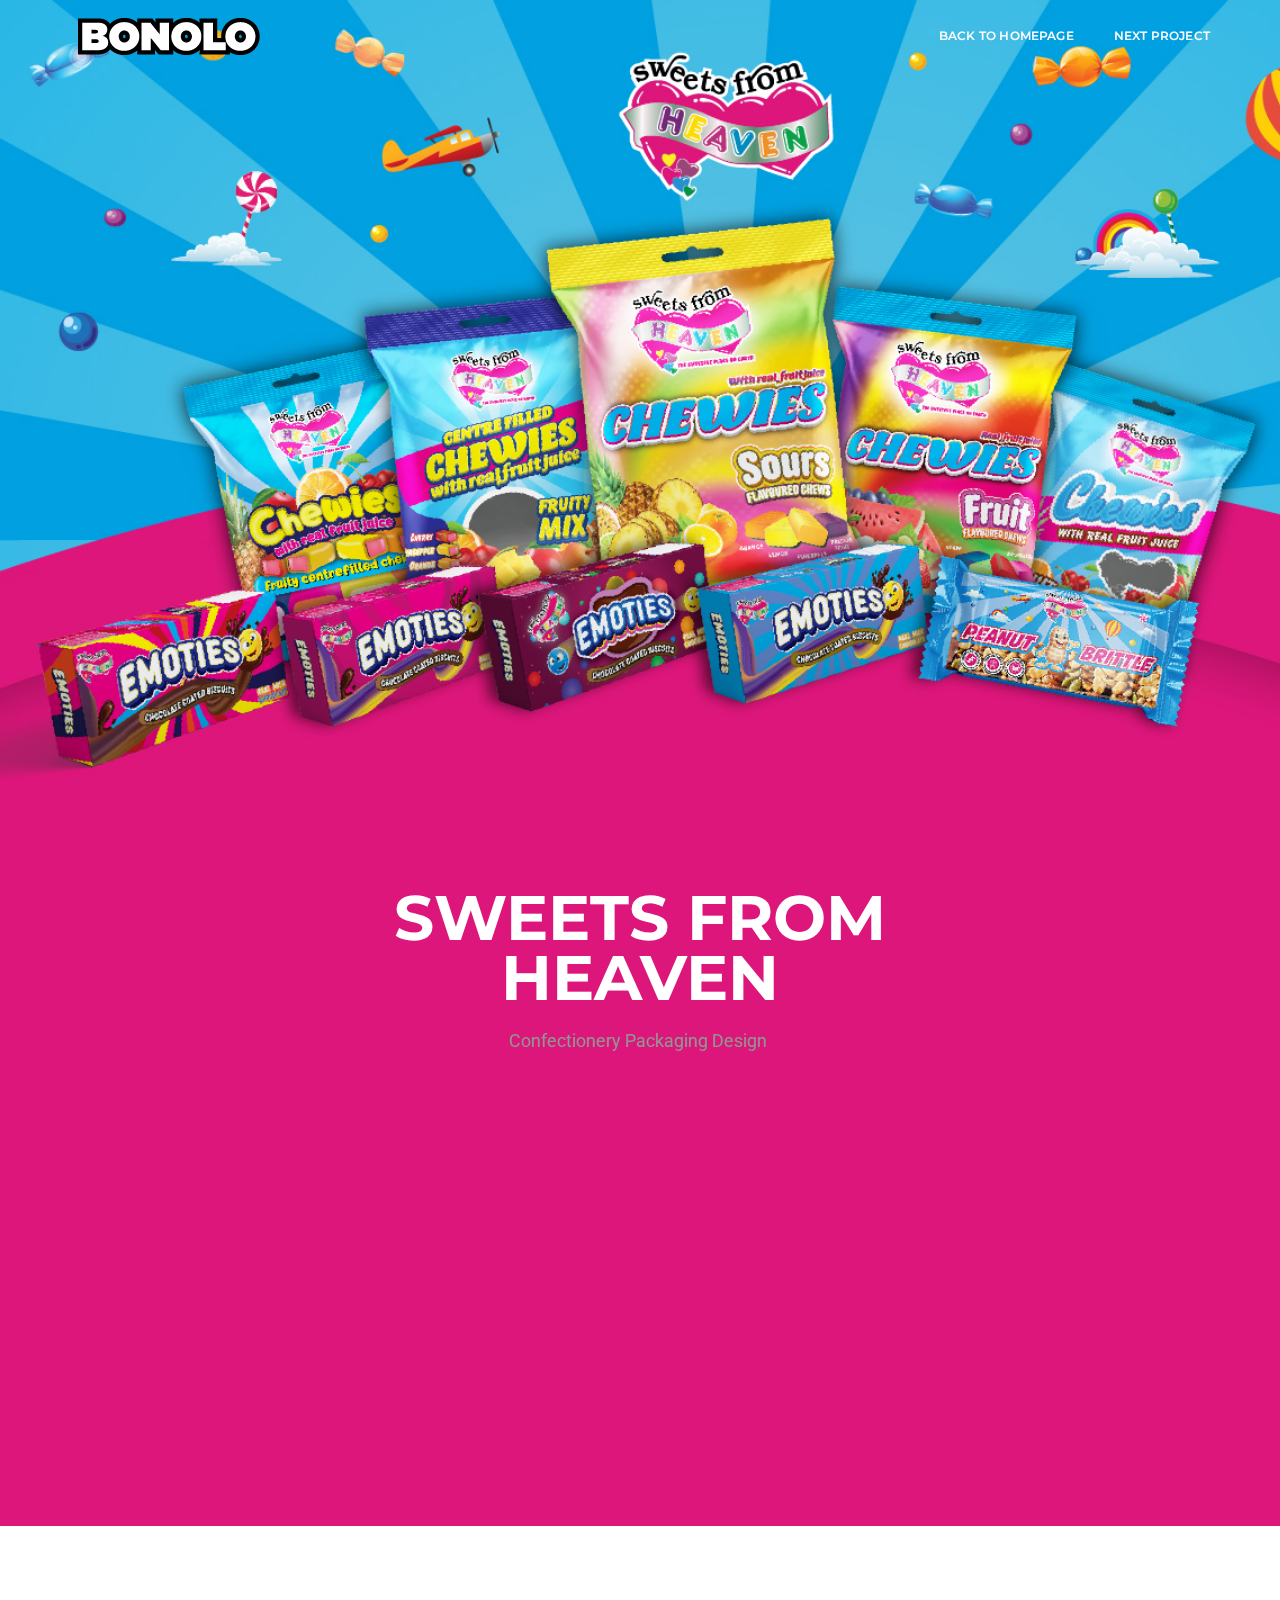
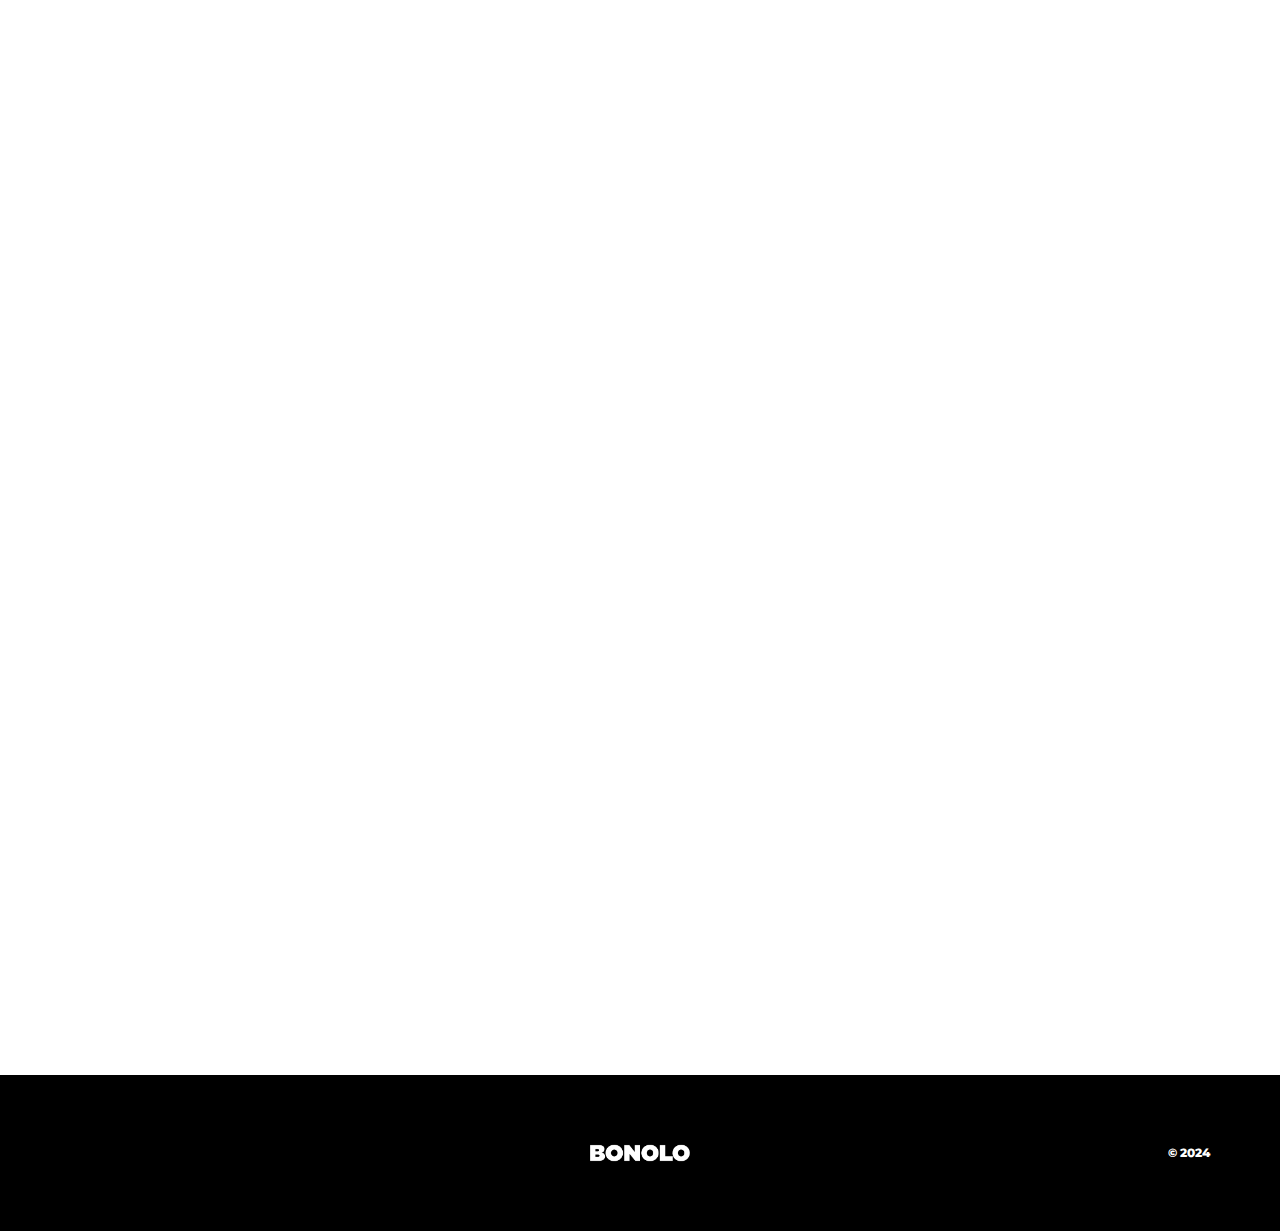
<file: SFH.html>
<!doctype html>
<html class="no-js" lang="en">
    <head>
        <!-- title -->
        <title>Bonolo Huma Portfolio | SWEETS FROM HEAVEN</title>
        <meta charset="utf-8">
        <meta http-equiv="X-UA-Compatible" content="IE=edge" />
        <meta name="viewport" content="width=device-width,initial-scale=1.0,maximum-scale=1" />
        <meta name="author" content="ThemeZaa">
        <!-- description -->
        <meta name="description" content="POFO is a highly creative, modern, visually stunning and Bootstrap responsive multipurpose agency and portfolio HTML5 template with 25 ready home page demos.">
        <!-- keywords -->
        <meta name="keywords" content="creative, modern, clean, bootstrap responsive, html5, css3, portfolio, blog, agency, templates, multipurpose, one page, corporate, start-up, studio, branding, designer, freelancer, carousel, parallax, photography, personal, masonry, grid, coming soon, faq">
        <!-- favicon -->
        <link rel="shortcut icon" href="images/favicon.png">
        <link rel="apple-touch-icon" href="images/apple-touch-icon-57x57.png">
        <link rel="apple-touch-icon" sizes="72x72" href="images/apple-touch-icon-72x72.png">
        <link rel="apple-touch-icon" sizes="114x114" href="images/apple-touch-icon-114x114.png">
        <!-- animation -->
        <link rel="stylesheet" href="css/animate.css" />
        <!-- bootstrap -->
        <link rel="stylesheet" href="css/bootstrap.min.css" />
        <!-- et line icon --> 
        <link rel="stylesheet" href="css/et-line-icons.css" />
        <!-- font-awesome icon -->
        <link rel="stylesheet" href="css/font-awesome.min.css" />
        <!-- themify icon -->
        <link rel="stylesheet" href="css/themify-icons.css">
        <!-- swiper carousel -->
        <link rel="stylesheet" href="css/swiper.min.css">
        <!-- justified gallery  -->
        <link rel="stylesheet" href="css/justified-gallery.min.css">
        <!-- magnific popup -->
        <link rel="stylesheet" href="css/magnific-popup.css" />
        <!-- revolution slider -->
        <link rel="stylesheet" type="text/css" href="revolution/css/settings.css" media="screen" />
        <link rel="stylesheet" type="text/css" href="revolution/css/layers.css">
        <link rel="stylesheet" type="text/css" href="revolution/css/navigation.css">
        <!-- bootsnav -->
        <link rel="stylesheet" href="css/bootsnav.css">
        <!-- style -->
        <link rel="stylesheet" href="css/style.css" />
        <!-- responsive css -->
        <link rel="stylesheet" href="css/responsive.css" />
        <!--[if IE]>
            <script src="js/html5shiv.js"></script>
        <![endif]-->
    </head>
    <body>   
        <!-- start header -->
        <header>
            <!-- start navigation -->
            <nav class="navbar navbar-default bootsnav navbar-fixed-top header-light bg-transparent nav-box-width white-link">
                <div class="container nav-header-container">
                    <div class="row">
                        <!-- start logo -->
                        <div class="col-md-2 col-xs-5">
                            <a href="index.html" title="Pofo" class="logo"><img src="images/logo-white.png" data-rjs="images/logo-white.png" class="logo-dark" alt="Pofo"><img src="images/logo-white.png" data-rjs="images/logo-white.png" alt="Pofo" class="logo-light default"></a>
                        </div>
                        <!-- end logo -->
                        <div class="col-md-7 col-xs-2 width-auto pull-right accordion-menu">
                            <button type="button" class="navbar-toggle collapsed pull-right" data-toggle="collapse" data-target="#navbar-collapse-toggle-1">
                                <span class="sr-only">toggle navigation</span>
                                <span class="icon-bar"></span>
                                <span class="icon-bar"></span>
                                <span class="icon-bar"></span>
                            </button>
                            <div class="navbar-collapse collapse pull-right" id="navbar-collapse-toggle-1">
                                <ul class="nav navbar-nav navbar-left panel-group no-margin alt-font font-weight-700">
                                    <li><a href="index.html" title="Home" class="inner-link">Back to Homepage</a></li>
									<li><a href="Goodheart.html" title="Home" class="inner-link">Next Project</a></li>
                                    </ul>
                            </div>
                        </div>
                    </div>
                </div>
            </nav>
            <!-- end navigation --> 
        </header>
        <!-- end header -->
        <!-- start page title -->
        <section id="home" class="no-padding parallax wow fadeIn position-relative" data-stellar-background-ratio="0.5" style="background-image:url('images/2/3.jpg');">
            <div class="opacity-full bg-extra-dark-gray1"></div>
            <div class="container position-relative one-fourth-screen">
                <div class="slider-typography text-center">
                    <div class="slider-text-middle-main">
                   </div>
                </div>
            </div>
        </section>
        <!-- end page title -->
        <!-- start project overview section -->
        <section class="wow fadeIn" style="visibility: visible;animation-name: fadeIn;background-color: #dd167b;">
            <div class="container">
                <div class="row">
                    <div class="col-md-8 col-sm-10 col-xs-12 center-col text-center last-paragraph-no-margin margin-eight-bottom sm-margin-40px-bottom xs-margin-30px-bottom">
                      <h2 class="alt-font font-weight-600 text-extra-dark-gray2 text-center"><strong>SWEETS FROM HEAVEN</strong></h2>
<p class="text-large text-medium-gray">Confectionery Packaging Design&nbsp; </p>
                    </div>
                </div>
             </div>
        </section>
        <!-- end project overview section -->
        <!-- start project gallery section -->
        <section class="no-padding" style="visibility: visible; animation-name: fadeIn; background-color: rgb(221, 22, 123);">
            <div class="container-fluid">
                <div class="row">
                    <div class="col-md-3 col-sm-6 text-center sm-margin-30px-bottom wow fadeInRight">
                        <img src="images/2/sfh1.jpg" alt=""/>
                    </div>
                    <div class="col-md-3 col-sm-6 text-center sm-margin-30px-bottom wow fadeInRight" data-wow-delay="0.2s">
                        <img src="images/2/sfh2.jpg" alt=""/>
                    </div>
                    <div class="col-md-3 col-sm-6 text-center xs-margin-30px-bottom wow fadeInRight" data-wow-delay="0.4s">
                        <img src="images/2/sfh3.jpg" alt=""/>
                    </div>
                    <div class="col-md-3 col-sm-6 text-center wow fadeInRight" data-wow-delay="0.6s">
                        <img src="images/2/sfh4.jpg" alt=""/>
                    </div>
                </div>
            </div>
        </section>
        <!-- end project gallery section -->
        <!-- start section -->
        
        <!-- end section -->
		<section class="wow fadeIn padding-90px-top sm-padding-50px-top xs-padding-30px-top">
            <!-- start filter content -->
            <div class="container-fluid">
                <div class="row">
                    <div class="col-md-12 no-padding xs-padding-15px-lr">
                        <div class="filter-content overflow-hidden">
                            <ul class="portfolio-grid portfolio-metro-grid work-4col hover-option10 gutter-medium lightbox-portfolio">
                                <li class="grid-sizer"></li>
                                <!-- start portfolio item -->
                                <li class="grid-item web wow zoomIn">
                                    <figure>
                                        <div class="portfolio-img bg-black"><img src="images/2/sfh5.jpg" alt=""/></div>
                                        <figcaption>
                                            <div class="portfolio-hover-main">
                                                <div class="portfolio-hover-box vertical-align-middle">
                                                    <div class="portfolio-icon">
                                                        <a class="gallery-link" title="IMAGE TITLE" href="images/2/sfh5.jpg"><i class="fas fa-search" aria-hidden="true"></i></a>
                                                    </div>
                                                   </div>
                                            </div>
                                        </figcaption>
                                    </figure>
                                </li>
                                <!-- end portfolio item -->
                                <!-- start portfolio item -->
                                <li class="grid-item advertising wow zoomIn" data-wow-delay="0.2s">
                                    <figure>
                                        <div  class="portfolio-img bg-black"><img src="images/2/sfh6.jpg" alt=""/></div>
                                        <figcaption>
                                            <div class="portfolio-hover-main">
                                                <div class="portfolio-hover-box vertical-align-middle">
                                                    <div class="portfolio-icon">
                                                        <a class="gallery-link" title="IMAGE TITLE" href="images/2/sfh6.jpg"><i class="fas fa-search" aria-hidden="true"></i></a>  
                                                    </div>
                                                </div>
                                            </div>
                                        </figcaption>
                                    </figure>
                                </li>
                                <!-- end portfolio item -->
                                <!-- start portfolio item -->
                                <li class="grid-item web branding wow zoomIn" data-wow-delay="0.4s">
                                    <figure>
                                        <div  class="portfolio-img bg-black"><img src="images/2/sfh7.jpg" alt=""/></div>
                                        <figcaption>
                                            <div class="portfolio-hover-main">
                                                <div class="portfolio-hover-box vertical-align-middle">
                                                    <div class="portfolio-icon">                
                                                        <a class="gallery-link" title="IMAGE TITLE" href="images/2/sfh7.jpg"><i class="fas fa-search" aria-hidden="true"></i></a>   
                                                    </div>
                                                </div>
                                            </div>
                                        </figcaption>
                                    </figure>
                                </li>
                                <!-- end portfolio item -->
                                <!-- start portfolio item -->
                                <li class="grid-item design photography grid-item-double wow zoomIn">
                                    <figure>
                                        <div  class="portfolio-img bg-black"><img src="images/2/sfh-01.jpg" alt=""/></div>
                                        <figcaption>
                                            <div class="portfolio-hover-main">
                                                <div class="portfolio-hover-box vertical-align-middle">
                                                    <div class="portfolio-icon">         
                                                       <a class="gallery-link" title="IMAGE TITLE" href="images/2/sfh-01.jpg"><i class="fas fa-search" aria-hidden="true"></i></a>   
                                                    </div>
                                                </div>
                                            </div>
                                        </figcaption>
                                    </figure>
                                </li>
                                <!-- end portfolio item -->
                                <!-- start portfolio item -->
                                <li class="grid-item branding advertising wow zoomIn" data-wow-delay="0.2s">
                                    <figure>
                                        <div  class="portfolio-img bg-black"><img src="images/2/sfh9.jpg" alt=""/></div>
                                        <figcaption>
                                            <div class="portfolio-hover-main">
                                                <div class="portfolio-hover-box vertical-align-middle">
                                                    <div class="portfolio-icon">                          <a class="gallery-link" title="IMAGE TITLE" href="images/2/sfh9.jpg"><i class="fas fa-search" aria-hidden="true"></i></a>   
                                                    </div>
                                                </div>
                                            </div>
                                        </figcaption>
                                    </figure>
                                </li>
                                <!-- end portfolio item -->
                                <!-- start portfolio item -->
                                <li class="grid-item web design wow zoomIn">
                                    <figure>
                                        <div  class="portfolio-img bg-black"><img src="images/2/sfh10.jpg" alt=""/></div>
                                        <figcaption>
                                            <div class="portfolio-hover-main">
                                                <div class="portfolio-hover-box vertical-align-middle">
                                                    <div class="portfolio-icon">                           <a class="gallery-link" title="IMAGE TITLE" href="images/2/sfh10.jpg"><i class="fas fa-search" aria-hidden="true"></i></a>  
                                                    </div>
                                                </div>
                                            </div>
                                        </figcaption>
                                    </figure>
                                </li>
                                <!-- end portfolio item -->
                                <!-- start portfolio item -->
                                <li class="grid-item design branding wow zoomIn" data-wow-delay="0.4s">
                                    <figure>
                                        <div  class="portfolio-img bg-black"><img src="images/2/sfh8.jpg" alt=""/></div>
                                        <figcaption>
                                            <div class="portfolio-hover-main">
                                                <div class="portfolio-hover-box vertical-align-middle">
                                                    <div class="portfolio-icon">                          <a class="gallery-link" title="IMAGE TITLE" href="images/2/sfh8.jpg"><i class="fas fa-search" aria-hidden="true"></i></a> 
                                                    </div>
                                                </div>
                                            </div>
                                        </figcaption>
                                    </figure>
                                </li>
                                <!-- end portfolio item -->
                                <!-- start portfolio item -->
                                <li class="grid-item photography advertising wow zoomIn" data-wow-delay="0.4s">
                                    <figure>
                                        <div  class="portfolio-img bg-black"><img src="images/2/sfh-06.jpg" alt=""/></div>
                                        <figcaption>
                                            <div class="portfolio-hover-main">
                                                <div class="portfolio-hover-box vertical-align-middle">
                                                    <div class="portfolio-icon">                          <a class="gallery-link" title="IMAGE TITLE" href="images/2/sfh-06.jpg"><i class="fas fa-search" aria-hidden="true"></i></a>  
                                                    </div>
                                                </div>
                                            </div>
                                        </figcaption>
                                    </figure>
                                </li>
                                <!-- end portfolio item -->
								 <!-- start portfolio item -->
                                <li class="grid-item photography advertising wow zoomIn" data-wow-delay="0.4s">
                                    <figure>
                                        <div  class="portfolio-img bg-black"><img src="images/2/sfh-05.jpg" alt=""/></div>
                                        <figcaption>
                                            <div class="portfolio-hover-main">
                                                <div class="portfolio-hover-box vertical-align-middle">
                                                    <div class="portfolio-icon">                           <a class="gallery-link" title="IMAGE TITLE" href="images/2/sfh-05.jpg"><i class="fas fa-search" aria-hidden="true"></i></a>  
                                                    </div>
                                                </div>
                                            </div>
                                        </figcaption>
                                    </figure>
                                </li>
                                <!-- end portfolio item -->
                            </ul>
                        </div>
                    </div>
                </div>
            </div>
            <!-- end filter content -->
		</section>
		<!-- start footer --> 
        <footer class="footer-center-logo2-dark bg-extra-dark-gray padding-five-tb xs-padding-30px-tb"  >
            <div class="container">
                <div class="row equalize xs-equalize-auto">
                    <!-- start social media -->
                    <div class="col-lg-4 col-md-4 col-sm-5 col-xs-12 social-style-3 text-left display-table sm-text-center xs-margin-10px-bottom">
                        <div class="display-table-cell vertical-align-middle">
                            </div>
                    </div>
                    <!-- end social media -->
                    <!-- start logo -->
                    <div class="col-lg-4 col-md-4 col-sm-2 col-xs-12 text-center display-table xs-margin-20px-bottom">
                        <div class="display-table-cell vertical-align-middle">
                            <a href="index.html"><img class="footer-logo" src="images/logo-white.png" data-rjs="images/logo-white@2x.png" alt="Pofo"></a>
                        </div>
                    </div>
                    <!-- end logo -->
                    <!-- start copyright -->
                    <div class="col-lg-4 col-md-4 col-sm-5 col-xs-12 text-right alt-font text-small font-weight-500 display-table sm-text-center">
                        <div class="display-table-cell vertical-align-middle">
                            &COPY; 2024
                        </div>
                    </div>
                    <!-- end copyright -->
                </div>
            </div>
        </footer>
        <!-- end footer -->
        <!-- start scroll to top -->
        <a class="scroll-top-arrow" href="javascript:void(0);"><i class="ti-arrow-up"></i></a>
        <!-- end scroll to top  -->
        <!-- javascript libraries -->
        <script type="text/javascript" src="js/jquery.js"></script>
        <script type="text/javascript" src="js/modernizr.js"></script>
        <script type="text/javascript" src="js/bootstrap.min.js"></script>
        <script type="text/javascript" src="js/jquery.easing.1.3.js"></script>
        <script type="text/javascript" src="js/skrollr.min.js"></script>
        <script type="text/javascript" src="js/smooth-scroll.js"></script>
        <script type="text/javascript" src="js/jquery.appear.js"></script>
        <!-- menu navigation -->
        <script type="text/javascript" src="js/bootsnav.js"></script>
        <script type="text/javascript" src="js/jquery.nav.js"></script>
        <!-- animation -->
        <script type="text/javascript" src="js/wow.min.js"></script>
        <!-- page scroll -->
        <script type="text/javascript" src="js/page-scroll.js"></script>
        <!-- swiper carousel -->
        <script type="text/javascript" src="js/swiper.min.js"></script>
        <!-- counter -->
        <script type="text/javascript" src="js/jquery.count-to.js"></script>
        <!-- parallax -->
        <script type="text/javascript" src="js/jquery.stellar.js"></script>
        <!-- magnific popup -->
        <script type="text/javascript" src="js/jquery.magnific-popup.min.js"></script>
        <!-- portfolio with shorting tab -->
        <script type="text/javascript" src="js/isotope.pkgd.min.js"></script>
        <!-- images loaded -->
        <script type="text/javascript" src="js/imagesloaded.pkgd.min.js"></script>
        <!-- pull menu -->
        <script type="text/javascript" src="js/classie.js"></script>
        <script type="text/javascript" src="js/hamburger-menu.js"></script>
        <!-- counter  -->
        <script type="text/javascript" src="js/counter.js"></script>
        <!-- fit video  -->
        <script type="text/javascript" src="js/jquery.fitvids.js"></script>
        <!-- equalize -->
        <script type="text/javascript" src="js/equalize.min.js"></script>
        <!-- skill bars  -->
        <script type="text/javascript" src="js/skill.bars.jquery.js"></script> 
        <!-- justified gallery  -->
        <script type="text/javascript" src="js/justified-gallery.min.js"></script>
        <!--pie chart-->
        <script type="text/javascript" src="js/jquery.easypiechart.min.js"></script>
        <!-- instagram -->
        <script type="text/javascript" src="js/instafeed.min.js"></script>
        <!-- retina -->
        <script type="text/javascript" src="js/retina.min.js"></script>
        <!-- revolution -->
        <script type="text/javascript" src="revolution/js/jquery.themepunch.tools.min.js"></script>
        <script type="text/javascript" src="revolution/js/jquery.themepunch.revolution.min.js"></script>
        <!-- revolution slider extensions (load below extensions JS files only on local file systems to make the slider work! The following part can be removed on server for on demand loading) -->
        <!--<script type="text/javascript" src="revolution/js/extensions/revolution.extension.actions.min.js"></script>
        <script type="text/javascript" src="revolution/js/extensions/revolution.extension.carousel.min.js"></script>
        <script type="text/javascript" src="revolution/js/extensions/revolution.extension.kenburn.min.js"></script>
        <script type="text/javascript" src="revolution/js/extensions/revolution.extension.layeranimation.min.js"></script>
        <script type="text/javascript" src="revolution/js/extensions/revolution.extension.migration.min.js"></script>
        <script type="text/javascript" src="revolution/js/extensions/revolution.extension.navigation.min.js"></script>
        <script type="text/javascript" src="revolution/js/extensions/revolution.extension.parallax.min.js"></script>
        <script type="text/javascript" src="revolution/js/extensions/revolution.extension.slideanims.min.js"></script>
        <script type="text/javascript" src="revolution/js/extensions/revolution.extension.video.min.js"></script>-->
        <!-- setting -->
        <script type="text/javascript" src="js/main.js"></script>
    </body>
</html>
</file>
<file: css/et-line-icons.css>
@font-face {
	font-family: 'et-line';
	src:url('../fonts/et-line.eot');
	src:url('../fonts/et-line.eot?#iefix') format('embedded-opentype'),
		url('../fonts/et-line.woff') format('woff'),
		url('../fonts/et-line.ttf') format('truetype'),
		url('../fonts/et-line.svg#et-line') format('svg');
	font-weight: normal;
	font-style: normal;
}

/* Use the following CSS code if you want to use data attributes for inserting your icons */
[data-icon]:before {
	font-family: 'et-line';
	content: attr(data-icon);
	speak: none;
	font-weight: normal;
	font-variant: normal;
	text-transform: none;
	line-height: 1;
	-webkit-font-smoothing: antialiased;
	-moz-osx-font-smoothing: grayscale;
	display:inline-block;
}

/* Use the following CSS code if you want to have a class per icon */
/*
Instead of a list of all class selectors,
you can use the generic selector below, but it's slower:
[class*="icon-"] {
*/
.icon-mobile, .icon-laptop, .icon-desktop, .icon-tablet, .icon-phone, .icon-document, .icon-documents, .icon-search, .icon-clipboard, .icon-newspaper, .icon-notebook, .icon-book-open, .icon-browser, .icon-calendar, .icon-presentation, .icon-picture, .icon-pictures, .icon-video, .icon-camera, .icon-printer, .icon-toolbox, .icon-briefcase, .icon-wallet, .icon-gift, .icon-bargraph, .icon-grid, .icon-expand, .icon-focus, .icon-edit, .icon-adjustments, .icon-ribbon, .icon-hourglass, .icon-lock, .icon-megaphone, .icon-shield, .icon-trophy, .icon-flag, .icon-map, .icon-puzzle, .icon-basket, .icon-envelope, .icon-streetsign, .icon-telescope, .icon-gears, .icon-key, .icon-paperclip, .icon-attachment, .icon-pricetags, .icon-lightbulb, .icon-layers, .icon-pencil, .icon-tools, .icon-tools-2, .icon-scissors, .icon-paintbrush, .icon-magnifying-glass, .icon-circle-compass, .icon-linegraph, .icon-mic, .icon-strategy, .icon-beaker, .icon-caution, .icon-recycle, .icon-anchor, .icon-profile-male, .icon-profile-female, .icon-bike, .icon-wine, .icon-hotairballoon, .icon-globe, .icon-genius, .icon-map-pin, .icon-dial, .icon-chat, .icon-heart, .icon-cloud, .icon-upload, .icon-download, .icon-target, .icon-hazardous, .icon-piechart, .icon-speedometer, .icon-global, .icon-compass, .icon-lifesaver, .icon-clock, .icon-aperture, .icon-quote, .icon-scope, .icon-alarmclock, .icon-refresh, .icon-happy, .icon-sad, .icon-facebook, .icon-twitter, .icon-googleplus, .icon-rss, .icon-tumblr, .icon-linkedin, .icon-dribbble {
	font-family: 'et-line';
	speak: none;
	font-style: normal;
	font-weight: normal;
	font-variant: normal;
	text-transform: none;
	line-height: 1.1;
	-webkit-font-smoothing: antialiased;
	-moz-osx-font-smoothing: grayscale;
	display:inline-block;
}
.icon-mobile:before {
	content: "\e000";
}
.icon-laptop:before {
	content: "\e001";
}
.icon-desktop:before {
	content: "\e002";
}
.icon-tablet:before {
	content: "\e003";
}
.icon-phone:before {
	content: "\e004";
}
.icon-document:before {
	content: "\e005";
}
.icon-documents:before {
	content: "\e006";
}
.icon-search:before {
	content: "\e007";
}
.icon-clipboard:before {
	content: "\e008";
}
.icon-newspaper:before {
	content: "\e009";
}
.icon-notebook:before {
	content: "\e00a";
}
.icon-book-open:before {
	content: "\e00b";
}
.icon-browser:before {
	content: "\e00c";
}
.icon-calendar:before {
	content: "\e00d";
}
.icon-presentation:before {
	content: "\e00e";
}
.icon-picture:before {
	content: "\e00f";
}
.icon-pictures:before {
	content: "\e010";
}
.icon-video:before {
	content: "\e011";
}
.icon-camera:before {
	content: "\e012";
}
.icon-printer:before {
	content: "\e013";
}
.icon-toolbox:before {
	content: "\e014";
}
.icon-briefcase:before {
	content: "\e015";
}
.icon-wallet:before {
	content: "\e016";
}
.icon-gift:before {
	content: "\e017";
}
.icon-bargraph:before {
	content: "\e018";
}
.icon-grid:before {
	content: "\e019";
}
.icon-expand:before {
	content: "\e01a";
}
.icon-focus:before {
	content: "\e01b";
}
.icon-edit:before {
	content: "\e01c";
}
.icon-adjustments:before {
	content: "\e01d";
}
.icon-ribbon:before {
	content: "\e01e";
}
.icon-hourglass:before {
	content: "\e01f";
}
.icon-lock:before {
	content: "\e020";
}
.icon-megaphone:before {
	content: "\e021";
}
.icon-shield:before {
	content: "\e022";
}
.icon-trophy:before {
	content: "\e023";
}
.icon-flag:before {
	content: "\e024";
}
.icon-map:before {
	content: "\e025";
}
.icon-puzzle:before {
	content: "\e026";
}
.icon-basket:before {
	content: "\e027";
}
.icon-envelope:before {
	content: "\e028";
}
.icon-streetsign:before {
	content: "\e029";
}
.icon-telescope:before {
	content: "\e02a";
}
.icon-gears:before {
	content: "\e02b";
}
.icon-key:before {
	content: "\e02c";
}
.icon-paperclip:before {
	content: "\e02d";
}
.icon-attachment:before {
	content: "\e02e";
}
.icon-pricetags:before {
	content: "\e02f";
}
.icon-lightbulb:before {
	content: "\e030";
}
.icon-layers:before {
	content: "\e031";
}
.icon-pencil:before {
	content: "\e032";
}
.icon-tools:before {
	content: "\e033";
}
.icon-tools-2:before {
	content: "\e034";
}
.icon-scissors:before {
	content: "\e035";
}
.icon-paintbrush:before {
	content: "\e036";
}
.icon-magnifying-glass:before {
	content: "\e037";
}
.icon-circle-compass:before {
	content: "\e038";
}
.icon-linegraph:before {
	content: "\e039";
}
.icon-mic:before {
	content: "\e03a";
}
.icon-strategy:before {
	content: "\e03b";
}
.icon-beaker:before {
	content: "\e03c";
}
.icon-caution:before {
	content: "\e03d";
}
.icon-recycle:before {
	content: "\e03e";
}
.icon-anchor:before {
	content: "\e03f";
}
.icon-profile-male:before {
	content: "\e040";
}
.icon-profile-female:before {
	content: "\e041";
}
.icon-bike:before {
	content: "\e042";
}
.icon-wine:before {
	content: "\e043";
}
.icon-hotairballoon:before {
	content: "\e044";
}
.icon-globe:before {
	content: "\e045";
}
.icon-genius:before {
	content: "\e046";
}
.icon-map-pin:before {
	content: "\e047";
}
.icon-dial:before {
	content: "\e048";
}
.icon-chat:before {
	content: "\e049";
}
.icon-heart:before {
	content: "\e04a";
}
.icon-cloud:before {
	content: "\e04b";
}
.icon-upload:before {
	content: "\e04c";
}
.icon-download:before {
	content: "\e04d";
}
.icon-target:before {
	content: "\e04e";
}
.icon-hazardous:before {
	content: "\e04f";
}
.icon-piechart:before {
	content: "\e050";
}
.icon-speedometer:before {
	content: "\e051";
}
.icon-global:before {
	content: "\e052";
}
.icon-compass:before {
	content: "\e053";
}
.icon-lifesaver:before {
	content: "\e054";
}
.icon-clock:before {
	content: "\e055";
}
.icon-aperture:before {
	content: "\e056";
}
.icon-quote:before {
	content: "\e057";
}
.icon-scope:before {
	content: "\e058";
}
.icon-alarmclock:before {
	content: "\e059";
}
.icon-refresh:before {
	content: "\e05a";
}
.icon-happy:before {
	content: "\e05b";
}
.icon-sad:before {
	content: "\e05c";
}
.icon-facebook:before {
	content: "\e05d";
}
.icon-twitter:before {
	content: "\e05e";
}
.icon-googleplus:before {
	content: "\e05f";
}
.icon-rss:before {
	content: "\e060";
}
.icon-tumblr:before {
	content: "\e061";
}
.icon-linkedin:before {
	content: "\e062";
}
.icon-dribbble:before {
	content: "\e063";
}
</file>
<file: css/themify-icons.css>
@font-face {
	font-family: 'themify';
	src:url('../fonts/themify.eot?-fvbane');
	src:url('../fonts/themify.eot?#iefix-fvbane') format('embedded-opentype'),
		url('../fonts/themify.woff?-fvbane') format('woff'),
		url('../fonts/themify.ttf?-fvbane') format('truetype'),
		url('../fonts/themify.svg?-fvbane#themify') format('svg');
	font-weight: normal;
	font-style: normal;
}

[class^="ti-"], [class*=" ti-"] {
	font-family: 'themify';
	speak: none;
	font-style: normal;
	font-weight: normal;
	font-variant: normal;
	text-transform: none;
	line-height: 1;
        display: inline-block;

	/* Better Font Rendering =========== */
	-webkit-font-smoothing: antialiased;
	-moz-osx-font-smoothing: grayscale;
}

.ti-wand:before {
	content: "\e600";
}
.ti-volume:before {
	content: "\e601";
}
.ti-user:before {
	content: "\e602";
}
.ti-unlock:before {
	content: "\e603";
}
.ti-unlink:before {
	content: "\e604";
}
.ti-trash:before {
	content: "\e605";
}
.ti-thought:before {
	content: "\e606";
}
.ti-target:before {
	content: "\e607";
}
.ti-tag:before {
	content: "\e608";
}
.ti-tablet:before {
	content: "\e609";
}
.ti-star:before {
	content: "\e60a";
}
.ti-spray:before {
	content: "\e60b";
}
.ti-signal:before {
	content: "\e60c";
}
.ti-shopping-cart:before {
	content: "\e60d";
}
.ti-shopping-cart-full:before {
	content: "\e60e";
}
.ti-settings:before {
	content: "\e60f";
}
.ti-search:before {
	content: "\e610";
}
.ti-zoom-in:before {
	content: "\e611";
}
.ti-zoom-out:before {
	content: "\e612";
}
.ti-cut:before {
	content: "\e613";
}
.ti-ruler:before {
	content: "\e614";
}
.ti-ruler-pencil:before {
	content: "\e615";
}
.ti-ruler-alt:before {
	content: "\e616";
}
.ti-bookmark:before {
	content: "\e617";
}
.ti-bookmark-alt:before {
	content: "\e618";
}
.ti-reload:before {
	content: "\e619";
}
.ti-plus:before {
	content: "\e61a";
}
.ti-pin:before {
	content: "\e61b";
}
.ti-pencil:before {
	content: "\e61c";
}
.ti-pencil-alt:before {
	content: "\e61d";
}
.ti-paint-roller:before {
	content: "\e61e";
}
.ti-paint-bucket:before {
	content: "\e61f";
}
.ti-na:before {
	content: "\e620";
}
.ti-mobile:before {
	content: "\e621";
}
.ti-minus:before {
	content: "\e622";
}
.ti-medall:before {
	content: "\e623";
}
.ti-medall-alt:before {
	content: "\e624";
}
.ti-marker:before {
	content: "\e625";
}
.ti-marker-alt:before {
	content: "\e626";
}
.ti-arrow-up:before {
	content: "\e627";
}
.ti-arrow-right:before {
	content: "\e628";
}
.ti-arrow-left:before {
	content: "\e629";
}
.ti-arrow-down:before {
	content: "\e62a";
}
.ti-lock:before {
	content: "\e62b";
}
.ti-location-arrow:before {
	content: "\e62c";
}
.ti-link:before {
	content: "\e62d";
}
.ti-layout:before {
	content: "\e62e";
}
.ti-layers:before {
	content: "\e62f";
}
.ti-layers-alt:before {
	content: "\e630";
}
.ti-key:before {
	content: "\e631";
}
.ti-import:before {
	content: "\e632";
}
.ti-image:before {
	content: "\e633";
}
.ti-heart:before {
	content: "\e634";
}
.ti-heart-broken:before {
	content: "\e635";
}
.ti-hand-stop:before {
	content: "\e636";
}
.ti-hand-open:before {
	content: "\e637";
}
.ti-hand-drag:before {
	content: "\e638";
}
.ti-folder:before {
	content: "\e639";
}
.ti-flag:before {
	content: "\e63a";
}
.ti-flag-alt:before {
	content: "\e63b";
}
.ti-flag-alt-2:before {
	content: "\e63c";
}
.ti-eye:before {
	content: "\e63d";
}
.ti-export:before {
	content: "\e63e";
}
.ti-exchange-vertical:before {
	content: "\e63f";
}
.ti-desktop:before {
	content: "\e640";
}
.ti-cup:before {
	content: "\e641";
}
.ti-crown:before {
	content: "\e642";
}
.ti-comments:before {
	content: "\e643";
}
.ti-comment:before {
	content: "\e644";
}
.ti-comment-alt:before {
	content: "\e645";
}
.ti-close:before {
	content: "\e646";
}
.ti-clip:before {
	content: "\e647";
}
.ti-angle-up:before {
	content: "\e648";
}
.ti-angle-right:before {
	content: "\e649";
}
.ti-angle-left:before {
	content: "\e64a";
}
.ti-angle-down:before {
	content: "\e64b";
}
.ti-check:before {
	content: "\e64c";
}
.ti-check-box:before {
	content: "\e64d";
}
.ti-camera:before {
	content: "\e64e";
}
.ti-announcement:before {
	content: "\e64f";
}
.ti-brush:before {
	content: "\e650";
}
.ti-briefcase:before {
	content: "\e651";
}
.ti-bolt:before {
	content: "\e652";
}
.ti-bolt-alt:before {
	content: "\e653";
}
.ti-blackboard:before {
	content: "\e654";
}
.ti-bag:before {
	content: "\e655";
}
.ti-move:before {
	content: "\e656";
}
.ti-arrows-vertical:before {
	content: "\e657";
}
.ti-arrows-horizontal:before {
	content: "\e658";
}
.ti-fullscreen:before {
	content: "\e659";
}
.ti-arrow-top-right:before {
	content: "\e65a";
}
.ti-arrow-top-left:before {
	content: "\e65b";
}
.ti-arrow-circle-up:before {
	content: "\e65c";
}
.ti-arrow-circle-right:before {
	content: "\e65d";
}
.ti-arrow-circle-left:before {
	content: "\e65e";
}
.ti-arrow-circle-down:before {
	content: "\e65f";
}
.ti-angle-double-up:before {
	content: "\e660";
}
.ti-angle-double-right:before {
	content: "\e661";
}
.ti-angle-double-left:before {
	content: "\e662";
}
.ti-angle-double-down:before {
	content: "\e663";
}
.ti-zip:before {
	content: "\e664";
}
.ti-world:before {
	content: "\e665";
}
.ti-wheelchair:before {
	content: "\e666";
}
.ti-view-list:before {
	content: "\e667";
}
.ti-view-list-alt:before {
	content: "\e668";
}
.ti-view-grid:before {
	content: "\e669";
}
.ti-uppercase:before {
	content: "\e66a";
}
.ti-upload:before {
	content: "\e66b";
}
.ti-underline:before {
	content: "\e66c";
}
.ti-truck:before {
	content: "\e66d";
}
.ti-timer:before {
	content: "\e66e";
}
.ti-ticket:before {
	content: "\e66f";
}
.ti-thumb-up:before {
	content: "\e670";
}
.ti-thumb-down:before {
	content: "\e671";
}
.ti-text:before {
	content: "\e672";
}
.ti-stats-up:before {
	content: "\e673";
}
.ti-stats-down:before {
	content: "\e674";
}
.ti-split-v:before {
	content: "\e675";
}
.ti-split-h:before {
	content: "\e676";
}
.ti-smallcap:before {
	content: "\e677";
}
.ti-shine:before {
	content: "\e678";
}
.ti-shift-right:before {
	content: "\e679";
}
.ti-shift-left:before {
	content: "\e67a";
}
.ti-shield:before {
	content: "\e67b";
}
.ti-notepad:before {
	content: "\e67c";
}
.ti-server:before {
	content: "\e67d";
}
.ti-quote-right:before {
	content: "\e67e";
}
.ti-quote-left:before {
	content: "\e67f";
}
.ti-pulse:before {
	content: "\e680";
}
.ti-printer:before {
	content: "\e681";
}
.ti-power-off:before {
	content: "\e682";
}
.ti-plug:before {
	content: "\e683";
}
.ti-pie-chart:before {
	content: "\e684";
}
.ti-paragraph:before {
	content: "\e685";
}
.ti-panel:before {
	content: "\e686";
}
.ti-package:before {
	content: "\e687";
}
.ti-music:before {
	content: "\e688";
}
.ti-music-alt:before {
	content: "\e689";
}
.ti-mouse:before {
	content: "\e68a";
}
.ti-mouse-alt:before {
	content: "\e68b";
}
.ti-money:before {
	content: "\e68c";
}
.ti-microphone:before {
	content: "\e68d";
}
.ti-menu:before {
	content: "\e68e";
}
.ti-menu-alt:before {
	content: "\e68f";
}
.ti-map:before {
	content: "\e690";
}
.ti-map-alt:before {
	content: "\e691";
}
.ti-loop:before {
	content: "\e692";
}
.ti-location-pin:before {
	content: "\e693";
}
.ti-list:before {
	content: "\e694";
}
.ti-light-bulb:before {
	content: "\e695";
}
.ti-Italic:before {
	content: "\e696";
}
.ti-info:before {
	content: "\e697";
}
.ti-infinite:before {
	content: "\e698";
}
.ti-id-badge:before {
	content: "\e699";
}
.ti-hummer:before {
	content: "\e69a";
}
.ti-home:before {
	content: "\e69b";
}
.ti-help:before {
	content: "\e69c";
}
.ti-headphone:before {
	content: "\e69d";
}
.ti-harddrives:before {
	content: "\e69e";
}
.ti-harddrive:before {
	content: "\e69f";
}
.ti-gift:before {
	content: "\e6a0";
}
.ti-game:before {
	content: "\e6a1";
}
.ti-filter:before {
	content: "\e6a2";
}
.ti-files:before {
	content: "\e6a3";
}
.ti-file:before {
	content: "\e6a4";
}
.ti-eraser:before {
	content: "\e6a5";
}
.ti-envelope:before {
	content: "\e6a6";
}
.ti-download:before {
	content: "\e6a7";
}
.ti-direction:before {
	content: "\e6a8";
}
.ti-direction-alt:before {
	content: "\e6a9";
}
.ti-dashboard:before {
	content: "\e6aa";
}
.ti-control-stop:before {
	content: "\e6ab";
}
.ti-control-shuffle:before {
	content: "\e6ac";
}
.ti-control-play:before {
	content: "\e6ad";
}
.ti-control-pause:before {
	content: "\e6ae";
}
.ti-control-forward:before {
	content: "\e6af";
}
.ti-control-backward:before {
	content: "\e6b0";
}
.ti-cloud:before {
	content: "\e6b1";
}
.ti-cloud-up:before {
	content: "\e6b2";
}
.ti-cloud-down:before {
	content: "\e6b3";
}
.ti-clipboard:before {
	content: "\e6b4";
}
.ti-car:before {
	content: "\e6b5";
}
.ti-calendar:before {
	content: "\e6b6";
}
.ti-book:before {
	content: "\e6b7";
}
.ti-bell:before {
	content: "\e6b8";
}
.ti-basketball:before {
	content: "\e6b9";
}
.ti-bar-chart:before {
	content: "\e6ba";
}
.ti-bar-chart-alt:before {
	content: "\e6bb";
}
.ti-back-right:before {
	content: "\e6bc";
}
.ti-back-left:before {
	content: "\e6bd";
}
.ti-arrows-corner:before {
	content: "\e6be";
}
.ti-archive:before {
	content: "\e6bf";
}
.ti-anchor:before {
	content: "\e6c0";
}
.ti-align-right:before {
	content: "\e6c1";
}
.ti-align-left:before {
	content: "\e6c2";
}
.ti-align-justify:before {
	content: "\e6c3";
}
.ti-align-center:before {
	content: "\e6c4";
}
.ti-alert:before {
	content: "\e6c5";
}
.ti-alarm-clock:before {
	content: "\e6c6";
}
.ti-agenda:before {
	content: "\e6c7";
}
.ti-write:before {
	content: "\e6c8";
}
.ti-window:before {
	content: "\e6c9";
}
.ti-widgetized:before {
	content: "\e6ca";
}
.ti-widget:before {
	content: "\e6cb";
}
.ti-widget-alt:before {
	content: "\e6cc";
}
.ti-wallet:before {
	content: "\e6cd";
}
.ti-video-clapper:before {
	content: "\e6ce";
}
.ti-video-camera:before {
	content: "\e6cf";
}
.ti-vector:before {
	content: "\e6d0";
}
.ti-themify-logo:before {
	content: "\e6d1";
}
.ti-themify-favicon:before {
	content: "\e6d2";
}
.ti-themify-favicon-alt:before {
	content: "\e6d3";
}
.ti-support:before {
	content: "\e6d4";
}
.ti-stamp:before {
	content: "\e6d5";
}
.ti-split-v-alt:before {
	content: "\e6d6";
}
.ti-slice:before {
	content: "\e6d7";
}
.ti-shortcode:before {
	content: "\e6d8";
}
.ti-shift-right-alt:before {
	content: "\e6d9";
}
.ti-shift-left-alt:before {
	content: "\e6da";
}
.ti-ruler-alt-2:before {
	content: "\e6db";
}
.ti-receipt:before {
	content: "\e6dc";
}
.ti-pin2:before {
	content: "\e6dd";
}
.ti-pin-alt:before {
	content: "\e6de";
}
.ti-pencil-alt2:before {
	content: "\e6df";
}
.ti-palette:before {
	content: "\e6e0";
}
.ti-more:before {
	content: "\e6e1";
}
.ti-more-alt:before {
	content: "\e6e2";
}
.ti-microphone-alt:before {
	content: "\e6e3";
}
.ti-magnet:before {
	content: "\e6e4";
}
.ti-line-double:before {
	content: "\e6e5";
}
.ti-line-dotted:before {
	content: "\e6e6";
}
.ti-line-dashed:before {
	content: "\e6e7";
}
.ti-layout-width-full:before {
	content: "\e6e8";
}
.ti-layout-width-default:before {
	content: "\e6e9";
}
.ti-layout-width-default-alt:before {
	content: "\e6ea";
}
.ti-layout-tab:before {
	content: "\e6eb";
}
.ti-layout-tab-window:before {
	content: "\e6ec";
}
.ti-layout-tab-v:before {
	content: "\e6ed";
}
.ti-layout-tab-min:before {
	content: "\e6ee";
}
.ti-layout-slider:before {
	content: "\e6ef";
}
.ti-layout-slider-alt:before {
	content: "\e6f0";
}
.ti-layout-sidebar-right:before {
	content: "\e6f1";
}
.ti-layout-sidebar-none:before {
	content: "\e6f2";
}
.ti-layout-sidebar-left:before {
	content: "\e6f3";
}
.ti-layout-placeholder:before {
	content: "\e6f4";
}
.ti-layout-menu:before {
	content: "\e6f5";
}
.ti-layout-menu-v:before {
	content: "\e6f6";
}
.ti-layout-menu-separated:before {
	content: "\e6f7";
}
.ti-layout-menu-full:before {
	content: "\e6f8";
}
.ti-layout-media-right-alt:before {
	content: "\e6f9";
}
.ti-layout-media-right:before {
	content: "\e6fa";
}
.ti-layout-media-overlay:before {
	content: "\e6fb";
}
.ti-layout-media-overlay-alt:before {
	content: "\e6fc";
}
.ti-layout-media-overlay-alt-2:before {
	content: "\e6fd";
}
.ti-layout-media-left-alt:before {
	content: "\e6fe";
}
.ti-layout-media-left:before {
	content: "\e6ff";
}
.ti-layout-media-center-alt:before {
	content: "\e700";
}
.ti-layout-media-center:before {
	content: "\e701";
}
.ti-layout-list-thumb:before {
	content: "\e702";
}
.ti-layout-list-thumb-alt:before {
	content: "\e703";
}
.ti-layout-list-post:before {
	content: "\e704";
}
.ti-layout-list-large-image:before {
	content: "\e705";
}
.ti-layout-line-solid:before {
	content: "\e706";
}
.ti-layout-grid4:before {
	content: "\e707";
}
.ti-layout-grid3:before {
	content: "\e708";
}
.ti-layout-grid2:before {
	content: "\e709";
}
.ti-layout-grid2-thumb:before {
	content: "\e70a";
}
.ti-layout-cta-right:before {
	content: "\e70b";
}
.ti-layout-cta-left:before {
	content: "\e70c";
}
.ti-layout-cta-center:before {
	content: "\e70d";
}
.ti-layout-cta-btn-right:before {
	content: "\e70e";
}
.ti-layout-cta-btn-left:before {
	content: "\e70f";
}
.ti-layout-column4:before {
	content: "\e710";
}
.ti-layout-column3:before {
	content: "\e711";
}
.ti-layout-column2:before {
	content: "\e712";
}
.ti-layout-accordion-separated:before {
	content: "\e713";
}
.ti-layout-accordion-merged:before {
	content: "\e714";
}
.ti-layout-accordion-list:before {
	content: "\e715";
}
.ti-ink-pen:before {
	content: "\e716";
}
.ti-info-alt:before {
	content: "\e717";
}
.ti-help-alt:before {
	content: "\e718";
}
.ti-headphone-alt:before {
	content: "\e719";
}
.ti-hand-point-up:before {
	content: "\e71a";
}
.ti-hand-point-right:before {
	content: "\e71b";
}
.ti-hand-point-left:before {
	content: "\e71c";
}
.ti-hand-point-down:before {
	content: "\e71d";
}
.ti-gallery:before {
	content: "\e71e";
}
.ti-face-smile:before {
	content: "\e71f";
}
.ti-face-sad:before {
	content: "\e720";
}
.ti-credit-card:before {
	content: "\e721";
}
.ti-control-skip-forward:before {
	content: "\e722";
}
.ti-control-skip-backward:before {
	content: "\e723";
}
.ti-control-record:before {
	content: "\e724";
}
.ti-control-eject:before {
	content: "\e725";
}
.ti-comments-smiley:before {
	content: "\e726";
}
.ti-brush-alt:before {
	content: "\e727";
}
.ti-youtube:before {
	content: "\e728";
}
.ti-vimeo:before {
	content: "\e729";
}
.ti-twitter:before {
	content: "\e72a";
}
.ti-time:before {
	content: "\e72b";
}
.ti-tumblr:before {
	content: "\e72c";
}
.ti-skype:before {
	content: "\e72d";
}
.ti-share:before {
	content: "\e72e";
}
.ti-share-alt:before {
	content: "\e72f";
}
.ti-rocket:before {
	content: "\e730";
}
.ti-pinterest:before {
	content: "\e731";
}
.ti-new-window:before {
	content: "\e732";
}
.ti-microsoft:before {
	content: "\e733";
}
.ti-list-ol:before {
	content: "\e734";
}
.ti-linkedin:before {
	content: "\e735";
}
.ti-layout-sidebar-2:before {
	content: "\e736";
}
.ti-layout-grid4-alt:before {
	content: "\e737";
}
.ti-layout-grid3-alt:before {
	content: "\e738";
}
.ti-layout-grid2-alt:before {
	content: "\e739";
}
.ti-layout-column4-alt:before {
	content: "\e73a";
}
.ti-layout-column3-alt:before {
	content: "\e73b";
}
.ti-layout-column2-alt:before {
	content: "\e73c";
}
.ti-instagram:before {
	content: "\e73d";
}
.ti-google:before {
	content: "\e73e";
}
.ti-github:before {
	content: "\e73f";
}
.ti-flickr:before {
	content: "\e740";
}
.ti-facebook:before {
	content: "\e741";
}
.ti-dropbox:before {
	content: "\e742";
}
.ti-dribbble:before {
	content: "\e743";
}
.ti-apple:before {
	content: "\e744";
}
.ti-android:before {
	content: "\e745";
}
.ti-save:before {
	content: "\e746";
}
.ti-save-alt:before {
	content: "\e747";
}
.ti-yahoo:before {
	content: "\e748";
}
.ti-wordpress:before {
	content: "\e749";
}
.ti-vimeo-alt:before {
	content: "\e74a";
}
.ti-twitter-alt:before {
	content: "\e74b";
}
.ti-tumblr-alt:before {
	content: "\e74c";
}
.ti-trello:before {
	content: "\e74d";
}
.ti-stack-overflow:before {
	content: "\e74e";
}
.ti-soundcloud:before {
	content: "\e74f";
}
.ti-sharethis:before {
	content: "\e750";
}
.ti-sharethis-alt:before {
	content: "\e751";
}
.ti-reddit:before {
	content: "\e752";
}
.ti-pinterest-alt:before {
	content: "\e753";
}
.ti-microsoft-alt:before {
	content: "\e754";
}
.ti-linux:before {
	content: "\e755";
}
.ti-jsfiddle:before {
	content: "\e756";
}
.ti-joomla:before {
	content: "\e757";
}
.ti-html5:before {
	content: "\e758";
}
.ti-flickr-alt:before {
	content: "\e759";
}
.ti-email:before {
	content: "\e75a";
}
.ti-drupal:before {
	content: "\e75b";
}
.ti-dropbox-alt:before {
	content: "\e75c";
}
.ti-css3:before {
	content: "\e75d";
}
.ti-rss:before {
	content: "\e75e";
}
.ti-rss-alt:before {
	content: "\e75f";
}
</file>
<file: revolution/css/settings.css>
/*-----------------------------------------------------------------------------

-	Revolution Slider 5.0 Default Style Settings -

Screen Stylesheet

version:   	5.4.5
date:      	15/05/17
author:		themepunch
email:     	info@themepunch.com
website:   	http://www.themepunch.com
-----------------------------------------------------------------------------*/
#debungcontrolls,.debugtimeline{width:100%;box-sizing:border-box}.rev_column,.rev_column .tp-parallax-wrap,.tp-svg-layer svg{vertical-align:top}#debungcontrolls{z-index:100000;position:fixed;bottom:0;height:auto;background:rgba(0,0,0,.6);padding:10px}.debugtimeline{height:10px;position:relative;margin-bottom:3px;display:none;white-space:nowrap}.debugtimeline:hover{height:15px}.the_timeline_tester{background:#e74c3c;position:absolute;top:0;left:0;height:100%;width:0}.rs-go-fullscreen{position:fixed!important;width:100%!important;height:100%!important;top:0!important;left:0!important;z-index:9999999!important;background:#fff!important}.debugtimeline.tl_slide .the_timeline_tester{background:#f39c12}.debugtimeline.tl_frame .the_timeline_tester{background:#3498db}.debugtimline_txt{color:#fff;font-weight:400;font-size:7px;position:absolute;left:10px;top:0;white-space:nowrap;line-height:10px}.rtl{direction:rtl}@font-face{font-family:revicons;src:url(../fonts/revicons/revicons.eot?5510888);src:url(../fonts/revicons/revicons.eot?5510888#iefix) format('embedded-opentype'),url(../fonts/revicons/revicons.woff?5510888) format('woff'),url(../fonts/revicons/revicons.ttf?5510888) format('truetype'),url(../fonts/revicons/revicons.svg?5510888#revicons) format('svg');font-weight:400;font-style:normal}[class*=" revicon-"]:before,[class^=revicon-]:before{font-family:revicons;font-style:normal;font-weight:400;speak:none;display:inline-block;text-decoration:inherit;width:1em;margin-right:.2em;text-align:center;font-variant:normal;text-transform:none;line-height:1em;margin-left:.2em}.revicon-search-1:before{content:'\e802'}.revicon-pencil-1:before{content:'\e831'}.revicon-picture-1:before{content:'\e803'}.revicon-cancel:before{content:'\e80a'}.revicon-info-circled:before{content:'\e80f'}.revicon-trash:before{content:'\e801'}.revicon-left-dir:before{content:'\e817'}.revicon-right-dir:before{content:'\e818'}.revicon-down-open:before{content:'\e83b'}.revicon-left-open:before{content:'\e819'}.revicon-right-open:before{content:'\e81a'}.revicon-angle-left:before{content:'\e820'}.revicon-angle-right:before{content:'\e81d'}.revicon-left-big:before{content:'\e81f'}.revicon-right-big:before{content:'\e81e'}.revicon-magic:before{content:'\e807'}.revicon-picture:before{content:'\e800'}.revicon-export:before{content:'\e80b'}.revicon-cog:before{content:'\e832'}.revicon-login:before{content:'\e833'}.revicon-logout:before{content:'\e834'}.revicon-video:before{content:'\e805'}.revicon-arrow-combo:before{content:'\e827'}.revicon-left-open-1:before{content:'\e82a'}.revicon-right-open-1:before{content:'\e82b'}.revicon-left-open-mini:before{content:'\e822'}.revicon-right-open-mini:before{content:'\e823'}.revicon-left-open-big:before{content:'\e824'}.revicon-right-open-big:before{content:'\e825'}.revicon-left:before{content:'\e836'}.revicon-right:before{content:'\e826'}.revicon-ccw:before{content:'\e808'}.revicon-arrows-ccw:before{content:'\e806'}.revicon-palette:before{content:'\e829'}.revicon-list-add:before{content:'\e80c'}.revicon-doc:before{content:'\e809'}.revicon-left-open-outline:before{content:'\e82e'}.revicon-left-open-2:before{content:'\e82c'}.revicon-right-open-outline:before{content:'\e82f'}.revicon-right-open-2:before{content:'\e82d'}.revicon-equalizer:before{content:'\e83a'}.revicon-layers-alt:before{content:'\e804'}.revicon-popup:before{content:'\e828'}.rev_slider_wrapper{position:relative;z-index:0;width:100%}.rev_slider{position:relative;overflow:visible}.entry-content .rev_slider a,.rev_slider a{box-shadow:none}.tp-overflow-hidden{overflow:hidden!important}.group_ov_hidden{overflow:hidden}.rev_slider img,.tp-simpleresponsive img{max-width:none!important;transition:none;margin:0;padding:0;border:none}.rev_slider .no-slides-text{font-weight:700;text-align:center;padding-top:80px}.rev_slider>ul,.rev_slider>ul>li,.rev_slider>ul>li:before,.rev_slider_wrapper>ul,.tp-revslider-mainul>li,.tp-revslider-mainul>li:before,.tp-simpleresponsive>ul,.tp-simpleresponsive>ul>li,.tp-simpleresponsive>ul>li:before{list-style:none!important;position:absolute;margin:0!important;padding:0!important;overflow-x:visible;overflow-y:visible;background-image:none;background-position:0 0;text-indent:0;top:0;left:0}.rev_slider>ul>li,.rev_slider>ul>li:before,.tp-revslider-mainul>li,.tp-revslider-mainul>li:before,.tp-simpleresponsive>ul>li,.tp-simpleresponsive>ul>li:before{visibility:hidden}.tp-revslider-mainul,.tp-revslider-slidesli{padding:0!important;margin:0!important;list-style:none!important}.fullscreen-container,.fullwidthbanner-container{padding:0;position:relative}.rev_slider li.tp-revslider-slidesli{position:absolute!important}.tp-caption .rs-untoggled-content{display:block}.tp-caption .rs-toggled-content{display:none}.rs-toggle-content-active.tp-caption .rs-toggled-content{display:block}.rs-toggle-content-active.tp-caption .rs-untoggled-content{display:none}.rev_slider .caption,.rev_slider .tp-caption{position:relative;visibility:hidden;white-space:nowrap;display:block;-webkit-font-smoothing:antialiased!important;z-index:1}.rev_slider .caption,.rev_slider .tp-caption,.tp-simpleresponsive img{-moz-user-select:none;-khtml-user-select:none;-webkit-user-select:none;-o-user-select:none}.rev_slider .tp-mask-wrap .tp-caption,.rev_slider .tp-mask-wrap :last-child,.wpb_text_column .rev_slider .tp-mask-wrap .tp-caption,.wpb_text_column .rev_slider .tp-mask-wrap :last-child{margin-bottom:0}.tp-svg-layer svg{width:100%;height:100%;position:relative}.tp-carousel-wrapper{cursor:url(openhand.cur),move}.tp-carousel-wrapper.dragged{cursor:url(closedhand.cur),move}.tp_inner_padding{box-sizing:border-box;max-height:none!important}.tp-caption.tp-layer-selectable{-moz-user-select:all;-khtml-user-select:all;-webkit-user-select:all;-o-user-select:all}.tp-caption.tp-hidden-caption,.tp-forcenotvisible,.tp-hide-revslider,.tp-parallax-wrap.tp-hidden-caption{visibility:hidden!important;display:none!important}.rev_slider audio,.rev_slider embed,.rev_slider iframe,.rev_slider object,.rev_slider video{max-width:none!important}.tp-element-background{position:absolute;top:0;left:0;width:100%;height:100%;z-index:0}.tp-blockmask,.tp-blockmask_in,.tp-blockmask_out{position:absolute;top:0;left:0;width:100%;height:100%;background:#fff;z-index:1000;transform:scaleX(0) scaleY(0)}.tp-parallax-wrap{transform-style:preserve-3d}.rev_row_zone{position:absolute;width:100%;left:0;box-sizing:border-box;min-height:50px;font-size:0}.rev_column_inner,.rev_slider .tp-caption.rev_row{position:relative;width:100%!important;box-sizing:border-box}.rev_row_zone_top{top:0}.rev_row_zone_middle{top:50%;transform:translateY(-50%)}.rev_row_zone_bottom{bottom:0}.rev_slider .tp-caption.rev_row{display:table;table-layout:fixed;vertical-align:top;height:auto!important;font-size:0}.rev_column{display:table-cell;position:relative;height:auto;box-sizing:border-box;font-size:0}.rev_column_inner{display:block;height:auto!important;white-space:normal!important}.rev_column_bg{width:100%;height:100%;position:absolute;top:0;left:0;z-index:0;box-sizing:border-box;background-clip:content-box;border:0 solid transparent}.tp-caption .backcorner,.tp-caption .backcornertop,.tp-caption .frontcorner,.tp-caption .frontcornertop{height:0;top:0;width:0;position:absolute}.rev_column_inner .tp-loop-wrap,.rev_column_inner .tp-mask-wrap,.rev_column_inner .tp-parallax-wrap{text-align:inherit}.rev_column_inner .tp-mask-wrap{display:inline-block}.rev_column_inner .tp-parallax-wrap,.rev_column_inner .tp-parallax-wrap .tp-loop-wrap,.rev_column_inner .tp-parallax-wrap .tp-mask-wrap{position:relative!important;left:auto!important;top:auto!important;line-height:0}.tp-video-play-button,.tp-video-play-button i{line-height:50px!important;vertical-align:top;text-align:center}.rev_column_inner .rev_layer_in_column,.rev_column_inner .tp-parallax-wrap,.rev_column_inner .tp-parallax-wrap .tp-loop-wrap,.rev_column_inner .tp-parallax-wrap .tp-mask-wrap{vertical-align:top}.rev_break_columns{display:block!important}.rev_break_columns .tp-parallax-wrap.rev_column{display:block!important;width:100%!important}.fullwidthbanner-container{overflow:hidden}.fullwidthbanner-container .fullwidthabanner{width:100%;position:relative}.tp-static-layers{position:absolute;z-index:101;top:0;left:0}.tp-caption .frontcorner{border-left:40px solid transparent;border-right:0 solid transparent;border-top:40px solid #00A8FF;left:-40px}.tp-caption .backcorner{border-left:0 solid transparent;border-right:40px solid transparent;border-bottom:40px solid #00A8FF;right:0}.tp-caption .frontcornertop{border-left:40px solid transparent;border-right:0 solid transparent;border-bottom:40px solid #00A8FF;left:-40px}.tp-caption .backcornertop{border-left:0 solid transparent;border-right:40px solid transparent;border-top:40px solid #00A8FF;right:0}.tp-layer-inner-rotation{position:relative!important}img.tp-slider-alternative-image{width:100%;height:auto}.caption.fullscreenvideo,.rs-background-video-layer,.tp-caption.coverscreenvideo,.tp-caption.fullscreenvideo{width:100%;height:100%;top:0;left:0;position:absolute}.noFilterClass{filter:none!important}.rs-background-video-layer{visibility:hidden;z-index:0}.caption.fullscreenvideo audio,.caption.fullscreenvideo iframe,.caption.fullscreenvideo video,.tp-caption.fullscreenvideo iframe,.tp-caption.fullscreenvideo iframe audio,.tp-caption.fullscreenvideo iframe video{width:100%!important;height:100%!important;display:none}.fullcoveredvideo audio,.fullscreenvideo audio .fullcoveredvideo video,.fullscreenvideo video{background:#000}.fullcoveredvideo .tp-poster{background-position:center center;background-size:cover;width:100%;height:100%;top:0;left:0}.videoisplaying .html5vid .tp-poster{display:none}.tp-video-play-button{background:#000;background:rgba(0,0,0,.3);border-radius:5px;position:absolute;top:50%;left:50%;color:#FFF;margin-top:-25px;margin-left:-25px;cursor:pointer;width:50px;height:50px;box-sizing:border-box;display:inline-block;z-index:4;opacity:0;transition:opacity .3s ease-out!important}.tp-audio-html5 .tp-video-play-button,.tp-hiddenaudio{display:none!important}.tp-caption .html5vid{width:100%!important;height:100%!important}.tp-video-play-button i{width:50px;height:50px;display:inline-block;font-size:40px!important}.rs-fullvideo-cover,.tp-dottedoverlay,.tp-shadowcover{height:100%;top:0;left:0;position:absolute}.tp-caption:hover .tp-video-play-button{opacity:1;display:block}.tp-caption .tp-revstop{display:none;border-left:5px solid #fff!important;border-right:5px solid #fff!important;margin-top:15px!important;line-height:20px!important;vertical-align:top;font-size:25px!important}.tp-seek-bar,.tp-video-button,.tp-volume-bar{outline:0;line-height:12px;margin:0;cursor:pointer}.videoisplaying .revicon-right-dir{display:none}.videoisplaying .tp-revstop{display:inline-block}.videoisplaying .tp-video-play-button{display:none}.fullcoveredvideo .tp-video-play-button{display:none!important}.fullscreenvideo .fullscreenvideo audio,.fullscreenvideo .fullscreenvideo video{object-fit:contain!important}.fullscreenvideo .fullcoveredvideo audio,.fullscreenvideo .fullcoveredvideo video{object-fit:cover!important}.tp-video-controls{position:absolute;bottom:0;left:0;right:0;padding:5px;opacity:0;transition:opacity .3s;background-image:linear-gradient(to bottom,#000 13%,#323232 100%);display:table;max-width:100%;overflow:hidden;box-sizing:border-box}.rev-btn.rev-hiddenicon i,.rev-btn.rev-withicon i{transition:all .2s ease-out!important;font-size:15px}.tp-caption:hover .tp-video-controls{opacity:.9}.tp-video-button{background:rgba(0,0,0,.5);border:0;border-radius:3px;font-size:12px;color:#fff;padding:0}.tp-video-button:hover{cursor:pointer}.tp-video-button-wrap,.tp-video-seek-bar-wrap,.tp-video-vol-bar-wrap{padding:0 5px;display:table-cell;vertical-align:middle}.tp-video-seek-bar-wrap{width:80%}.tp-video-vol-bar-wrap{width:20%}.tp-seek-bar,.tp-volume-bar{width:100%;padding:0}.rs-fullvideo-cover{width:100%;background:0 0;z-index:5}.disabled_lc .tp-video-play-button,.rs-background-video-layer audio::-webkit-media-controls,.rs-background-video-layer video::-webkit-media-controls,.rs-background-video-layer video::-webkit-media-controls-start-playback-button{display:none!important}.tp-audio-html5 .tp-video-controls{opacity:1!important;visibility:visible!important}.tp-dottedoverlay{background-repeat:repeat;width:100%;z-index:3}.tp-dottedoverlay.twoxtwo{background:url(../assets/gridtile.png)}.tp-dottedoverlay.twoxtwowhite{background:url(../assets/gridtile_white.png)}.tp-dottedoverlay.threexthree{background:url(../assets/gridtile_3x3.png)}.tp-dottedoverlay.threexthreewhite{background:url(../assets/gridtile_3x3_white.png)}.tp-shadowcover{width:100%;background:#fff;z-index:-1}.tp-shadow1{box-shadow:0 10px 6px -6px rgba(0,0,0,.8)}.tp-shadow2:after,.tp-shadow2:before,.tp-shadow3:before,.tp-shadow4:after{z-index:-2;position:absolute;content:"";bottom:10px;left:10px;width:50%;top:85%;max-width:300px;background:0 0;box-shadow:0 15px 10px rgba(0,0,0,.8);transform:rotate(-3deg)}.tp-shadow2:after,.tp-shadow4:after{transform:rotate(3deg);right:10px;left:auto}.tp-shadow5{position:relative;box-shadow:0 1px 4px rgba(0,0,0,.3),0 0 40px rgba(0,0,0,.1) inset}.tp-shadow5:after,.tp-shadow5:before{content:"";position:absolute;z-index:-2;box-shadow:0 0 25px 0 rgba(0,0,0,.6);top:30%;bottom:0;left:20px;right:20px;border-radius:100px/20px}.tp-button{padding:6px 13px 5px;border-radius:3px;height:30px;cursor:pointer;color:#fff!important;text-shadow:0 1px 1px rgba(0,0,0,.6)!important;font-size:15px;line-height:45px!important;font-family:arial,sans-serif;font-weight:700;letter-spacing:-1px;text-decoration:none}.tp-button.big{color:#fff;text-shadow:0 1px 1px rgba(0,0,0,.6);font-weight:700;padding:9px 20px;font-size:19px;line-height:57px!important}.purchase:hover,.tp-button.big:hover,.tp-button:hover{background-position:bottom,15px 11px}.purchase.green,.purchase:hover.green,.tp-button.green,.tp-button:hover.green{background-color:#21a117;box-shadow:0 3px 0 0 #104d0b}.purchase.blue,.purchase:hover.blue,.tp-button.blue,.tp-button:hover.blue{background-color:#1d78cb;box-shadow:0 3px 0 0 #0f3e68}.purchase.red,.purchase:hover.red,.tp-button.red,.tp-button:hover.red{background-color:#cb1d1d;box-shadow:0 3px 0 0 #7c1212}.purchase.orange,.purchase:hover.orange,.tp-button.orange,.tp-button:hover.orange{background-color:#f70;box-shadow:0 3px 0 0 #a34c00}.purchase.darkgrey,.purchase:hover.darkgrey,.tp-button.darkgrey,.tp-button.grey,.tp-button:hover.darkgrey,.tp-button:hover.grey{background-color:#555;box-shadow:0 3px 0 0 #222}.purchase.lightgrey,.purchase:hover.lightgrey,.tp-button.lightgrey,.tp-button:hover.lightgrey{background-color:#888;box-shadow:0 3px 0 0 #555}.rev-btn,.rev-btn:visited{outline:0!important;box-shadow:none!important;text-decoration:none!important;line-height:44px;font-size:17px;font-weight:500;padding:12px 35px;box-sizing:border-box;font-family:Roboto,sans-serif;cursor:pointer}.rev-btn.rev-uppercase,.rev-btn.rev-uppercase:visited{text-transform:uppercase;letter-spacing:1px;font-size:15px;font-weight:900}.rev-btn.rev-withicon i{font-weight:400;position:relative;top:0;margin-left:10px!important}.rev-btn.rev-hiddenicon i{font-weight:400;position:relative;top:0;opacity:0;margin-left:0!important;width:0!important}.rev-btn.rev-hiddenicon:hover i{opacity:1!important;margin-left:10px!important;width:auto!important}.rev-btn.rev-medium,.rev-btn.rev-medium:visited{line-height:36px;font-size:14px;padding:10px 30px}.rev-btn.rev-medium.rev-hiddenicon i,.rev-btn.rev-medium.rev-withicon i{font-size:14px;top:0}.rev-btn.rev-small,.rev-btn.rev-small:visited{line-height:28px;font-size:12px;padding:7px 20px}.rev-btn.rev-small.rev-hiddenicon i,.rev-btn.rev-small.rev-withicon i{font-size:12px;top:0}.rev-maxround{border-radius:30px}.rev-minround{border-radius:3px}.rev-burger{position:relative;width:60px;height:60px;box-sizing:border-box;padding:22px 0 0 14px;border-radius:50%;border:1px solid rgba(51,51,51,.25);-webkit-tap-highlight-color:transparent;cursor:pointer}.rev-burger span{display:block;width:30px;height:3px;background:#333;transition:.7s;pointer-events:none;transform-style:flat!important}.rev-burger.revb-white span,.rev-burger.revb-whitenoborder span{background:#fff}.rev-burger span:nth-child(2){margin:3px 0}#dialog_addbutton .rev-burger:hover :first-child,.open .rev-burger :first-child,.open.rev-burger :first-child{transform:translateY(6px) rotate(-45deg)}#dialog_addbutton .rev-burger:hover :nth-child(2),.open .rev-burger :nth-child(2),.open.rev-burger :nth-child(2){transform:rotate(-45deg);opacity:0}#dialog_addbutton .rev-burger:hover :last-child,.open .rev-burger :last-child,.open.rev-burger :last-child{transform:translateY(-6px) rotate(-135deg)}.rev-burger.revb-white{border:2px solid rgba(255,255,255,.2)}.rev-burger.revb-darknoborder,.rev-burger.revb-whitenoborder{border:0}.rev-burger.revb-darknoborder span{background:#333}.rev-burger.revb-whitefull{background:#fff;border:none}.rev-burger.revb-whitefull span{background:#333}.rev-burger.revb-darkfull{background:#333;border:none}.rev-burger.revb-darkfull span,.rev-scroll-btn.revs-fullwhite{background:#fff}@keyframes rev-ani-mouse{0%{opacity:1;top:29%}15%{opacity:1;top:50%}50%{opacity:0;top:50%}100%{opacity:0;top:29%}}.rev-scroll-btn{display:inline-block;position:relative;left:0;right:0;text-align:center;cursor:pointer;width:35px;height:55px;box-sizing:border-box;border:3px solid #fff;border-radius:23px}.rev-scroll-btn>*{display:inline-block;line-height:18px;font-size:13px;font-weight:400;color:#fff;font-family:proxima-nova,"Helvetica Neue",Helvetica,Arial,sans-serif;letter-spacing:2px}.rev-scroll-btn>.active,.rev-scroll-btn>:focus,.rev-scroll-btn>:hover{color:#fff}.rev-scroll-btn>.active,.rev-scroll-btn>:active,.rev-scroll-btn>:focus,.rev-scroll-btn>:hover{opacity:.8}.rev-scroll-btn.revs-fullwhite span{background:#333}.rev-scroll-btn.revs-fulldark{background:#333;border:none}.rev-scroll-btn.revs-fulldark span,.tp-bullet{background:#fff}.rev-scroll-btn span{position:absolute;display:block;top:29%;left:50%;width:8px;height:8px;margin:-4px 0 0 -4px;background:#fff;border-radius:50%;animation:rev-ani-mouse 2.5s linear infinite}.rev-scroll-btn.revs-dark{border-color:#333}.rev-scroll-btn.revs-dark span{background:#333}.rev-control-btn{position:relative;display:inline-block;z-index:5;color:#FFF;font-size:20px;line-height:60px;font-weight:400;font-style:normal;font-family:Raleway;text-decoration:none;text-align:center;background-color:#000;border-radius:50px;text-shadow:none;background-color:rgba(0,0,0,.5);width:60px;height:60px;box-sizing:border-box;cursor:pointer}.rev-cbutton-dark-sr,.rev-cbutton-light-sr{border-radius:3px}.rev-cbutton-light,.rev-cbutton-light-sr{color:#333;background-color:rgba(255,255,255,.75)}.rev-sbutton{line-height:37px;width:37px;height:37px}.rev-sbutton-blue{background-color:#3B5998}.rev-sbutton-lightblue{background-color:#00A0D1}.rev-sbutton-red{background-color:#DD4B39}.tp-bannertimer{visibility:hidden;width:100%;height:5px;background:#000;background:rgba(0,0,0,.15);position:absolute;z-index:200;top:0}.tp-bannertimer.tp-bottom{top:auto;bottom:0!important;height:5px}.tp-caption img{background:0 0;-ms-filter:"progid:DXImageTransform.Microsoft.gradient(startColorstr=#00FFFFFF,endColorstr=#00FFFFFF)";filter:progid:DXImageTransform.Microsoft.gradient(startColorstr=#00FFFFFF, endColorstr=#00FFFFFF);zoom:1}.caption.slidelink a div,.tp-caption.slidelink a div{width:3000px;height:1500px;background:url(../assets/coloredbg.png)}.tp-caption.slidelink a span{background:url(../assets/coloredbg.png)}.tp-loader.spinner0,.tp-loader.spinner5{background-image:url(../assets/loader.gif);background-repeat:no-repeat}.tp-shape{width:100%;height:100%}.tp-caption .rs-starring{display:inline-block}.tp-caption .rs-starring .star-rating{float:none;display:inline-block;vertical-align:top;color:#FFC321!important}.tp-caption .rs-starring .star-rating,.tp-caption .rs-starring-page .star-rating{position:relative;height:1em;width:5.4em;font-family:star;font-size:1em!important}.tp-loader.spinner0,.tp-loader.spinner1{width:40px;height:40px;margin-top:-20px;margin-left:-20px;animation:tp-rotateplane 1.2s infinite ease-in-out;background-color:#fff;border-radius:3px;box-shadow:0 0 20px 0 rgba(0,0,0,.15)}.tp-caption .rs-starring .star-rating:before,.tp-caption .rs-starring-page .star-rating:before{content:"\73\73\73\73\73";color:#E0DADF;float:left;top:0;left:0;position:absolute}.tp-caption .rs-starring .star-rating span{overflow:hidden;float:left;top:0;left:0;position:absolute;padding-top:1.5em;font-size:1em!important}.tp-caption .rs-starring .star-rating span:before{content:"\53\53\53\53\53";top:0;position:absolute;left:0}.tp-loader{top:50%;left:50%;z-index:10000;position:absolute}.tp-loader.spinner0{background-position:center center}.tp-loader.spinner5{background-position:10px 10px;background-color:#fff;margin:-22px;width:44px;height:44px;border-radius:3px}@keyframes tp-rotateplane{0%{transform:perspective(120px) rotateX(0) rotateY(0)}50%{transform:perspective(120px) rotateX(-180.1deg) rotateY(0)}100%{transform:perspective(120px) rotateX(-180deg) rotateY(-179.9deg)}}.tp-loader.spinner2{width:40px;height:40px;margin-top:-20px;margin-left:-20px;background-color:red;box-shadow:0 0 20px 0 rgba(0,0,0,.15);border-radius:100%;animation:tp-scaleout 1s infinite ease-in-out}@keyframes tp-scaleout{0%{transform:scale(0)}100%{transform:scale(1);opacity:0}}.tp-loader.spinner3{margin:-9px 0 0 -35px;width:70px;text-align:center}.tp-loader.spinner3 .bounce1,.tp-loader.spinner3 .bounce2,.tp-loader.spinner3 .bounce3{width:18px;height:18px;background-color:#fff;box-shadow:0 0 20px 0 rgba(0,0,0,.15);border-radius:100%;display:inline-block;animation:tp-bouncedelay 1.4s infinite ease-in-out;animation-fill-mode:both}.tp-loader.spinner3 .bounce1{animation-delay:-.32s}.tp-loader.spinner3 .bounce2{animation-delay:-.16s}@keyframes tp-bouncedelay{0%,100%,80%{transform:scale(0)}40%{transform:scale(1)}}.tp-loader.spinner4{margin:-20px 0 0 -20px;width:40px;height:40px;text-align:center;animation:tp-rotate 2s infinite linear}.tp-loader.spinner4 .dot1,.tp-loader.spinner4 .dot2{width:60%;height:60%;display:inline-block;position:absolute;top:0;background-color:#fff;border-radius:100%;animation:tp-bounce 2s infinite ease-in-out;box-shadow:0 0 20px 0 rgba(0,0,0,.15)}.tp-loader.spinner4 .dot2{top:auto;bottom:0;animation-delay:-1s}@keyframes tp-rotate{100%{transform:rotate(360deg)}}@keyframes tp-bounce{0%,100%{transform:scale(0)}50%{transform:scale(1)}}.tp-bullets.navbar,.tp-tabs.navbar,.tp-thumbs.navbar{border:none;min-height:0;margin:0;border-radius:0}.tp-bullets,.tp-tabs,.tp-thumbs{position:absolute;display:block;z-index:1000;top:0;left:0}.tp-tab,.tp-thumb{cursor:pointer;position:absolute;opacity:.5;box-sizing:border-box}.tp-arr-imgholder,.tp-tab-image,.tp-thumb-image,.tp-videoposter{background-position:center center;background-size:cover;width:100%;height:100%;display:block;position:absolute;top:0;left:0}.tp-tab.selected,.tp-tab:hover,.tp-thumb.selected,.tp-thumb:hover{opacity:1}.tp-tab-mask,.tp-thumb-mask{box-sizing:border-box!important}.tp-tabs,.tp-thumbs{box-sizing:content-box!important}.tp-bullet{width:15px;height:15px;position:absolute;background:rgba(255,255,255,.3);cursor:pointer}.tp-bullet.selected,.tp-bullet:hover{background:#fff}.tparrows{cursor:pointer;background:#000;background:rgba(0,0,0,.5);width:40px;height:40px;position:absolute;display:block;z-index:1000}.tparrows:hover{background:#000}.tparrows:before{font-family:revicons;font-size:15px;color:#fff;display:block;line-height:40px;text-align:center}.hginfo,.hglayerinfo{font-size:12px;font-weight:600}.tparrows.tp-leftarrow:before{content:'\e824'}.tparrows.tp-rightarrow:before{content:'\e825'}body.rtl .tp-kbimg{left:0!important}.dddwrappershadow{box-shadow:0 45px 100px rgba(0,0,0,.4)}.hglayerinfo{position:fixed;bottom:0;left:0;color:#FFF;line-height:20px;background:rgba(0,0,0,.75);padding:5px 10px;z-index:2000;white-space:normal}.helpgrid,.hginfo{position:absolute}.hginfo{top:-2px;left:-2px;color:#e74c3c;background:#000;padding:2px 5px}.indebugmode .tp-caption:hover{border:1px dashed #c0392b!important}.helpgrid{border:2px dashed #c0392b;top:0;left:0;z-index:0}#revsliderlogloglog{padding:15px;color:#fff;position:fixed;top:0;left:0;width:200px;height:150px;background:rgba(0,0,0,.7);z-index:100000;font-size:10px;overflow:scroll}.aden{filter:hue-rotate(-20deg) contrast(.9) saturate(.85) brightness(1.2)}.aden::after{background:linear-gradient(to right,rgba(66,10,14,.2),transparent);mix-blend-mode:darken}.perpetua::after,.reyes::after{mix-blend-mode:soft-light;opacity:.5}.inkwell{filter:sepia(.3) contrast(1.1) brightness(1.1) grayscale(1)}.perpetua::after{background:linear-gradient(to bottom,#005b9a,#e6c13d)}.reyes{filter:sepia(.22) brightness(1.1) contrast(.85) saturate(.75)}.reyes::after{background:#efcdad}.gingham{filter:brightness(1.05) hue-rotate(-10deg)}.gingham::after{background:linear-gradient(to right,rgba(66,10,14,.2),transparent);mix-blend-mode:darken}.toaster{filter:contrast(1.5) brightness(.9)}.toaster::after{background:radial-gradient(circle,#804e0f,#3b003b);mix-blend-mode:screen}.walden{filter:brightness(1.1) hue-rotate(-10deg) sepia(.3) saturate(1.6)}.walden::after{background:#04c;mix-blend-mode:screen;opacity:.3}.hudson{filter:brightness(1.2) contrast(.9) saturate(1.1)}.hudson::after{background:radial-gradient(circle,#a6b1ff 50%,#342134);mix-blend-mode:multiply;opacity:.5}.earlybird{filter:contrast(.9) sepia(.2)}.earlybird::after{background:radial-gradient(circle,#d0ba8e 20%,#360309 85%,#1d0210 100%);mix-blend-mode:overlay}.mayfair{filter:contrast(1.1) saturate(1.1)}.mayfair::after{background:radial-gradient(circle at 40% 40%,rgba(255,255,255,.8),rgba(255,200,200,.6),#111 60%);mix-blend-mode:overlay;opacity:.4}.lofi{filter:saturate(1.1) contrast(1.5)}.lofi::after{background:radial-gradient(circle,transparent 70%,#222 150%);mix-blend-mode:multiply}._1977{filter:contrast(1.1) brightness(1.1) saturate(1.3)}._1977:after{background:rgba(243,106,188,.3);mix-blend-mode:screen}.brooklyn{filter:contrast(.9) brightness(1.1)}.brooklyn::after{background:radial-gradient(circle,rgba(168,223,193,.4) 70%,#c4b7c8);mix-blend-mode:overlay}.xpro2{filter:sepia(.3)}.xpro2::after{background:radial-gradient(circle,#e6e7e0 40%,rgba(43,42,161,.6) 110%);mix-blend-mode:color-burn}.nashville{filter:sepia(.2) contrast(1.2) brightness(1.05) saturate(1.2)}.nashville::after{background:rgba(0,70,150,.4);mix-blend-mode:lighten}.nashville::before{background:rgba(247,176,153,.56);mix-blend-mode:darken}.lark{filter:contrast(.9)}.lark::after{background:rgba(242,242,242,.8);mix-blend-mode:darken}.lark::before{background:#22253f;mix-blend-mode:color-dodge}.moon{filter:grayscale(1) contrast(1.1) brightness(1.1)}.moon::before{background:#a0a0a0;mix-blend-mode:soft-light}.moon::after{background:#383838;mix-blend-mode:lighten}.clarendon{filter:contrast(1.2) saturate(1.35)}.clarendon:before{background:rgba(127,187,227,.2);mix-blend-mode:overlay}.willow{filter:grayscale(.5) contrast(.95) brightness(.9)}.willow::before{background-color:radial-gradient(40%,circle,#d4a9af 55%,#000 150%);mix-blend-mode:overlay}.willow::after{background-color:#d8cdcb;mix-blend-mode:color}.rise{filter:brightness(1.05) sepia(.2) contrast(.9) saturate(.9)}.rise::after{background:radial-gradient(circle,rgba(232,197,152,.8),transparent 90%);mix-blend-mode:overlay;opacity:.6}.rise::before{background:radial-gradient(circle,rgba(236,205,169,.15) 55%,rgba(50,30,7,.4));mix-blend-mode:multiply}._1977:after,._1977:before,.aden:after,.aden:before,.brooklyn:after,.brooklyn:before,.clarendon:after,.clarendon:before,.earlybird:after,.earlybird:before,.gingham:after,.gingham:before,.hudson:after,.hudson:before,.inkwell:after,.inkwell:before,.lark:after,.lark:before,.lofi:after,.lofi:before,.mayfair:after,.mayfair:before,.moon:after,.moon:before,.nashville:after,.nashville:before,.perpetua:after,.perpetua:before,.reyes:after,.reyes:before,.rise:after,.rise:before,.slumber:after,.slumber:before,.toaster:after,.toaster:before,.walden:after,.walden:before,.willow:after,.willow:before,.xpro2:after,.xpro2:before{content:'';display:block;height:100%;width:100%;top:0;left:0;position:absolute;pointer-events:none}._1977,.aden,.brooklyn,.clarendon,.earlybird,.gingham,.hudson,.inkwell,.lark,.lofi,.mayfair,.moon,.nashville,.perpetua,.reyes,.rise,.slumber,.toaster,.walden,.willow,.xpro2{position:relative}._1977 img,.aden img,.brooklyn img,.clarendon img,.earlybird img,.gingham img,.hudson img,.inkwell img,.lark img,.lofi img,.mayfair img,.moon img,.nashville img,.perpetua img,.reyes img,.rise img,.slumber img,.toaster img,.walden img,.willow img,.xpro2 img{width:100%;z-index:1}._1977:before,.aden:before,.brooklyn:before,.clarendon:before,.earlybird:before,.gingham:before,.hudson:before,.inkwell:before,.lark:before,.lofi:before,.mayfair:before,.moon:before,.nashville:before,.perpetua:before,.reyes:before,.rise:before,.slumber:before,.toaster:before,.walden:before,.willow:before,.xpro2:before{z-index:2}._1977:after,.aden:after,.brooklyn:after,.clarendon:after,.earlybird:after,.gingham:after,.hudson:after,.inkwell:after,.lark:after,.lofi:after,.mayfair:after,.moon:after,.nashville:after,.perpetua:after,.reyes:after,.rise:after,.slumber:after,.toaster:after,.walden:after,.willow:after,.xpro2:after{z-index:3}.slumber{filter:saturate(.66) brightness(1.05)}.slumber::after{background:rgba(125,105,24,.5);mix-blend-mode:soft-light}.slumber::before{background:rgba(69,41,12,.4);mix-blend-mode:lighten}.tp-kbimg-wrap:after,.tp-kbimg-wrap:before{height:500%;width:500%}
</file>
<file: revolution/css/layers.css>
/*-----------------------------------------------------------------------------

-	Revolution Slider 5.0 Layer Style Settings -

Screen Stylesheet

version:   	5.0.0
date:      	18/03/15
author:		themepunch
email:     	info@themepunch.com
website:   	http://www.themepunch.com
-----------------------------------------------------------------------------*/

* {
    -webkit-box-sizing: border-box;
    -moz-box-sizing: border-box;
    box-sizing: border-box;
}

.tp-caption.Twitter-Content a,.tp-caption.Twitter-Content a:visited
{
	color:#0084B4!important;
}

.tp-caption.Twitter-Content a:hover
{
	color:#0084B4!important;
	text-decoration:underline!important;
}

.tp-caption.medium_grey,.medium_grey
{
	background-color:#888;
	border-style:none;
	border-width:0;
	color:#fff;
	font-family:Arial;
	font-size:20px;
	font-weight:700;
	line-height:20px;
	margin:0;
	padding:2px 4px;
	position:absolute;
	text-shadow:0 2px 5px rgba(0,0,0,0.5);
	white-space:nowrap;
}

.tp-caption.small_text,.small_text
{
	border-style:none;
	border-width:0;
	color:#fff;
	font-family:Arial;
	font-size:14px;
	font-weight:700;
	line-height:20px;
	margin:0;
	position:absolute;
	text-shadow:0 2px 5px rgba(0,0,0,0.5);
	white-space:nowrap;
}

.tp-caption.medium_text,.medium_text
{
	border-style:none;
	border-width:0;
	color:#fff;
	font-family:Arial;
	font-size:20px;
	font-weight:700;
	line-height:20px;
	margin:0;
	position:absolute;
	text-shadow:0 2px 5px rgba(0,0,0,0.5);
	white-space:nowrap;
}

.tp-caption.large_text,.large_text
{
	border-style:none;
	border-width:0;
	color:#fff;
	font-family:Arial;
	font-size:40px;
	font-weight:700;
	line-height:40px;
	margin:0;
	position:absolute;
	text-shadow:0 2px 5px rgba(0,0,0,0.5);
	white-space:nowrap;
}

.tp-caption.very_large_text,.very_large_text
{
	border-style:none;
	border-width:0;
	color:#fff;
	font-family:Arial;
	font-size:60px;
	font-weight:700;
	letter-spacing:-2px;
	line-height:60px;
	margin:0;
	position:absolute;
	text-shadow:0 2px 5px rgba(0,0,0,0.5);
	white-space:nowrap;
}

.tp-caption.very_big_white,.very_big_white
{
	background-color:#000;
	border-style:none;
	border-width:0;
	color:#fff;
	font-family:Arial;
	font-size:60px;
	font-weight:800;
	line-height:60px;
	margin:0;
	padding:1px 4px 0;
	position:absolute;
	text-shadow:none;
	white-space:nowrap;
}

.tp-caption.very_big_black,.very_big_black
{
	background-color:#fff;
	border-style:none;
	border-width:0;
	color:#000;
	font-family:Arial;
	font-size:60px;
	font-weight:700;
	line-height:60px;
	margin:0;
	padding:1px 4px 0;
	position:absolute;
	text-shadow:none;
	white-space:nowrap;
}

.tp-caption.modern_medium_fat,.modern_medium_fat
{
	border-style:none;
	border-width:0;
	color:#000;
	font-family:"Open Sans", sans-serif;
	font-size:24px;
	font-weight:800;
	line-height:20px;
	margin:0;
	position:absolute;
	text-shadow:none;
	white-space:nowrap;
}

.tp-caption.modern_medium_fat_white,.modern_medium_fat_white
{
	border-style:none;
	border-width:0;
	color:#fff;
	font-family:"Open Sans", sans-serif;
	font-size:24px;
	font-weight:800;
	line-height:20px;
	margin:0;
	position:absolute;
	text-shadow:none;
	white-space:nowrap;
}

.tp-caption.modern_medium_light,.modern_medium_light
{
	border-style:none;
	border-width:0;
	color:#000;
	font-family:"Open Sans", sans-serif;
	font-size:24px;
	font-weight:300;
	line-height:20px;
	margin:0;
	position:absolute;
	text-shadow:none;
	white-space:nowrap;
}

.tp-caption.modern_big_bluebg,.modern_big_bluebg
{
	background-color:#4e5b6c;
	border-style:none;
	border-width:0;
	color:#fff;
	font-family:"Open Sans", sans-serif;
	font-size:30px;
	font-weight:800;
	letter-spacing:0;
	line-height:36px;
	margin:0;
	padding:3px 10px;
	position:absolute;
	text-shadow:none;
}

.tp-caption.modern_big_redbg,.modern_big_redbg
{
	background-color:#de543e;
	border-style:none;
	border-width:0;
	color:#fff;
	font-family:"Open Sans", sans-serif;
	font-size:30px;
	font-weight:300;
	letter-spacing:0;
	line-height:36px;
	margin:0;
	padding:1px 10px 3px;
	position:absolute;
	text-shadow:none;
}

.tp-caption.modern_small_text_dark,.modern_small_text_dark
{
	border-style:none;
	border-width:0;
	color:#555;
	font-family:Arial;
	font-size:14px;
	line-height:22px;
	margin:0;
	position:absolute;
	text-shadow:none;
	white-space:nowrap;
}

.tp-caption.boxshadow,.boxshadow
{		
	box-shadow:0 0 20px rgba(0,0,0,0.5);
}

.tp-caption.black,.black
{
	color:#000;
	text-shadow:none;
}

.tp-caption.noshadow,.noshadow
{
	text-shadow:none;
}

.tp-caption.thinheadline_dark,.thinheadline_dark
{
	background-color:transparent;
	color:rgba(0,0,0,0.85);
	font-family:"Open Sans";
	font-size:30px;
	font-weight:300;
	line-height:30px;
	position:absolute;
	text-shadow:none;
}

.tp-caption.thintext_dark,.thintext_dark
{
	background-color:transparent;
	color:rgba(0,0,0,0.85);
	font-family:"Open Sans";
	font-size:16px;
	font-weight:300;
	line-height:26px;
	position:absolute;
	text-shadow:none;
}

.tp-caption.largeblackbg,.largeblackbg
{
	
	
	background-color:#000;
	border-radius:0;
	color:#fff;
	font-family:"Open Sans";
	font-size:50px;
	font-weight:300;
	line-height:70px;
	padding:0 20px;
	position:absolute;
	text-shadow:none;
}

.tp-caption.largepinkbg,.largepinkbg
{
	
	
	background-color:#db4360;
	border-radius:0;
	color:#fff;
	font-family:"Open Sans";
	font-size:50px;
	font-weight:300;
	line-height:70px;
	padding:0 20px;
	position:absolute;
	text-shadow:none;
}

.tp-caption.largewhitebg,.largewhitebg
{
	
	
	background-color:#fff;
	border-radius:0;
	color:#000;
	font-family:"Open Sans";
	font-size:50px;
	font-weight:300;
	line-height:70px;
	padding:0 20px;
	position:absolute;
	text-shadow:none;
}

.tp-caption.largegreenbg,.largegreenbg
{
	
	
	background-color:#67ae73;
	border-radius:0;
	color:#fff;
	font-family:"Open Sans";
	font-size:50px;
	font-weight:300;
	line-height:70px;
	padding:0 20px;
	position:absolute;
	text-shadow:none;
}

.tp-caption.excerpt,.excerpt
{
	background-color:rgba(0,0,0,1);
	border-color:#fff;
	border-style:none;
	border-width:0;
	color:#fff;
	font-family:Arial;
	font-size:36px;
	font-weight:700;
	height:auto;
	letter-spacing:-1.5px;
	line-height:36px;
	margin:0;
	padding:1px 4px 0;
	text-decoration:none;
	text-shadow:none;
	white-space:normal!important;
	width:150px;
}

.tp-caption.large_bold_grey,.large_bold_grey
{
	background-color:transparent;
	border-color:#ffd658;
	border-style:none;
	border-width:0;
	color:#666;
	font-family:"Open Sans";
	font-size:60px;
	font-weight:800;
	line-height:60px;
	margin:0;
	padding:1px 4px 0;
	text-decoration:none;
	text-shadow:none;
}

.tp-caption.medium_thin_grey,.medium_thin_grey
{
	background-color:transparent;
	border-color:#ffd658;
	border-style:none;
	border-width:0;
	color:#666;
	font-family:"Open Sans";
	font-size:34px;
	font-weight:300;
	line-height:30px;
	margin:0;
	padding:1px 4px 0;
	text-decoration:none;
	text-shadow:none;
}

.tp-caption.small_thin_grey,.small_thin_grey
{
	background-color:transparent;
	border-color:#ffd658;
	border-style:none;
	border-width:0;
	color:#757575;
	font-family:"Open Sans";
	font-size:18px;
	font-weight:300;
	line-height:26px;
	margin:0;
	padding:1px 4px 0;
	text-decoration:none;
	text-shadow:none;
}

.tp-caption.lightgrey_divider,.lightgrey_divider
{
	background-color:rgba(235,235,235,1);
	background-position:initial;
	background-repeat:initial;
	border-color:#222;
	border-style:none;
	border-width:0;
	height:3px;
	text-decoration:none;
	width:370px;
}

.tp-caption.large_bold_darkblue,.large_bold_darkblue
{
	background-color:transparent;
	border-color:#ffd658;
	border-style:none;
	border-width:0;
	color:#34495e;
	font-family:"Open Sans";
	font-size:58px;
	font-weight:800;
	line-height:60px;
	text-decoration:none;
}

.tp-caption.medium_bg_darkblue,.medium_bg_darkblue
{
	background-color:#34495e;
	border-color:#ffd658;
	border-style:none;
	border-width:0;
	color:#fff;
	font-family:"Open Sans";
	font-size:20px;
	font-weight:800;
	line-height:20px;
	padding:10px;
	text-decoration:none;
}

.tp-caption.medium_bold_red,.medium_bold_red
{
	background-color:transparent;
	border-color:#ffd658;
	border-style:none;
	border-width:0;
	color:#e33a0c;
	font-family:"Open Sans";
	font-size:24px;
	font-weight:800;
	line-height:30px;
	padding:0;
	text-decoration:none;
}

.tp-caption.medium_light_red,.medium_light_red
{
	background-color:transparent;
	border-color:#ffd658;
	border-style:none;
	border-width:0;
	color:#e33a0c;
	font-family:"Open Sans";
	font-size:21px;
	font-weight:300;
	line-height:26px;
	padding:0;
	text-decoration:none;
}

.tp-caption.medium_bg_red,.medium_bg_red
{
	background-color:#e33a0c;
	border-color:#ffd658;
	border-style:none;
	border-width:0;
	color:#fff;
	font-family:"Open Sans";
	font-size:20px;
	font-weight:800;
	line-height:20px;
	padding:10px;
	text-decoration:none;
}

.tp-caption.medium_bold_orange,.medium_bold_orange
{
	background-color:transparent;
	border-color:#ffd658;
	border-style:none;
	border-width:0;
	color:#f39c12;
	font-family:"Open Sans";
	font-size:24px;
	font-weight:800;
	line-height:30px;
	text-decoration:none;
}

.tp-caption.medium_bg_orange,.medium_bg_orange
{
	background-color:#f39c12;
	border-color:#ffd658;
	border-style:none;
	border-width:0;
	color:#fff;
	font-family:"Open Sans";
	font-size:20px;
	font-weight:800;
	line-height:20px;
	padding:10px;
	text-decoration:none;
}

.tp-caption.grassfloor,.grassfloor
{
	background-color:rgba(160,179,151,1);
	border-color:#222;
	border-style:none;
	border-width:0;
	height:150px;
	text-decoration:none;
	width:4000px;
}

.tp-caption.large_bold_white,.large_bold_white
{
	background-color:transparent;
	border-color:#ffd658;
	border-style:none;
	border-width:0;
	color:#fff;
	font-family:"Open Sans";
	font-size:58px;
	font-weight:800;
	line-height:60px;
	text-decoration:none;
}

.tp-caption.medium_light_white,.medium_light_white
{
	background-color:transparent;
	border-color:#ffd658;
	border-style:none;
	border-width:0;
	color:#fff;
	font-family:"Open Sans";
	font-size:30px;
	font-weight:300;
	line-height:36px;
	padding:0;
	text-decoration:none;
}

.tp-caption.mediumlarge_light_white,.mediumlarge_light_white
{
	background-color:transparent;
	border-color:#ffd658;
	border-style:none;
	border-width:0;
	color:#fff;
	font-family:"Open Sans";
	font-size:34px;
	font-weight:300;
	line-height:40px;
	padding:0;
	text-decoration:none;
}

.tp-caption.mediumlarge_light_white_center,.mediumlarge_light_white_center
{
	background-color:transparent;
	border-color:#ffd658;
	border-style:none;
	border-width:0;
	color:#fff;
	font-family:"Open Sans";
	font-size:34px;
	font-weight:300;
	line-height:40px;
	padding:0;
	text-align:center;
	text-decoration:none;
}

.tp-caption.medium_bg_asbestos,.medium_bg_asbestos
{
	background-color:#7f8c8d;
	border-color:#ffd658;
	border-style:none;
	border-width:0;
	color:#fff;
	font-family:"Open Sans";
	font-size:20px;
	font-weight:800;
	line-height:20px;
	padding:10px;
	text-decoration:none;
}

.tp-caption.medium_light_black,.medium_light_black
{
	background-color:transparent;
	border-color:#ffd658;
	border-style:none;
	border-width:0;
	color:#000;
	font-family:"Open Sans";
	font-size:30px;
	font-weight:300;
	line-height:36px;
	padding:0;
	text-decoration:none;
}

.tp-caption.large_bold_black,.large_bold_black
{
	background-color:transparent;
	border-color:#ffd658;
	border-style:none;
	border-width:0;
	color:#000;
	font-family:"Open Sans";
	font-size:58px;
	font-weight:800;
	line-height:60px;
	text-decoration:none;
}

.tp-caption.mediumlarge_light_darkblue,.mediumlarge_light_darkblue
{
	background-color:transparent;
	border-color:#ffd658;
	border-style:none;
	border-width:0;
	color:#34495e;
	font-family:"Open Sans";
	font-size:34px;
	font-weight:300;
	line-height:40px;
	padding:0;
	text-decoration:none;
}

.tp-caption.small_light_white,.small_light_white
{
	background-color:transparent;
	border-color:#ffd658;
	border-style:none;
	border-width:0;
	color:#fff;
	font-family:"Open Sans";
	font-size:17px;
	font-weight:300;
	line-height:28px;
	padding:0;
	text-decoration:none;
}

.tp-caption.roundedimage,.roundedimage
{
	border-color:#222;
	border-style:none;
	border-width:0;
}

.tp-caption.large_bg_black,.large_bg_black
{
	background-color:#000;
	border-color:#ffd658;
	border-style:none;
	border-width:0;
	color:#fff;
	font-family:"Open Sans";
	font-size:40px;
	font-weight:800;
	line-height:40px;
	padding:10px 20px 15px;
	text-decoration:none;
}

.tp-caption.mediumwhitebg,.mediumwhitebg
{
	background-color:#fff;
	border-color:#000;
	border-style:none;
	border-width:0;
	color:#000;
	font-family:"Open Sans";
	font-size:30px;
	font-weight:300;
	line-height:30px;
	padding:5px 15px 10px;
	text-decoration:none;
	text-shadow:none;
}

.tp-caption.maincaption,.maincaption
{
	background-color:transparent;
	border-color:#000;
	border-style:none;
	border-width:0;
	color:#212a40;
	font-family:roboto;
	font-size:33px;
	font-weight:500;
	line-height:43px;
	text-decoration:none;
	text-shadow:none;
}

.tp-caption.miami_title_60px,.miami_title_60px
{
	background-color:transparent;
	border-color:#000;
	border-style:none;
	border-width:0;
	color:#fff;
	font-family:"Source Sans Pro";
	font-size:60px;
	font-weight:700;
	letter-spacing:1px;
	line-height:60px;
	text-decoration:none;
	text-shadow:none;
}

.tp-caption.miami_subtitle,.miami_subtitle
{
	background-color:transparent;
	border-color:#000;
	border-style:none;
	border-width:0;
	color:rgba(255,255,255,0.65);
	font-family:"Source Sans Pro";
	font-size:17px;
	font-weight:400;
	letter-spacing:2px;
	line-height:24px;
	text-decoration:none;
	text-shadow:none;
}

.tp-caption.divideline30px,.divideline30px
{
	background:#fff;
	background-color:#fff;
	border-color:#222;
	border-style:none;
	border-width:0;
	height:2px;
	min-width:30px;
	text-decoration:none;
}

.tp-caption.Miami_nostyle,.Miami_nostyle
{
	border-color:#222;
	border-style:none;
	border-width:0;
}

.tp-caption.miami_content_light,.miami_content_light
{
	background-color:transparent;
	border-color:#000;
	border-style:none;
	border-width:0;
	color:#fff;
	font-family:"Source Sans Pro";
	font-size:22px;
	font-weight:400;
	letter-spacing:0;
	line-height:28px;
	text-decoration:none;
	text-shadow:none;
}

.tp-caption.miami_title_60px_dark,.miami_title_60px_dark
{
	background-color:transparent;
	border-color:#000;
	border-style:none;
	border-width:0;
	color:#333;
	font-family:"Source Sans Pro";
	font-size:60px;
	font-weight:700;
	letter-spacing:1px;
	line-height:60px;
	text-decoration:none;
	text-shadow:none;
}

.tp-caption.miami_content_dark,.miami_content_dark
{
	background-color:transparent;
	border-color:#000;
	border-style:none;
	border-width:0;
	color:#666;
	font-family:"Source Sans Pro";
	font-size:22px;
	font-weight:400;
	letter-spacing:0;
	line-height:28px;
	text-decoration:none;
	text-shadow:none;
}

.tp-caption.divideline30px_dark,.divideline30px_dark
{
	background-color:#333;
	border-color:#222;
	border-style:none;
	border-width:0;
	height:2px;
	min-width:30px;
	text-decoration:none;
}

.tp-caption.ellipse70px,.ellipse70px
{
	background-color:rgba(0,0,0,0.14902);
	border-color:#222;
	border-radius:50px 50px 50px 50px;
	border-style:none;
	border-width:0;
	cursor:pointer;
	line-height:1px;
	min-height:70px;
	min-width:70px;
	text-decoration:none;
}

.tp-caption.arrowicon,.arrowicon
{
	border-color:#222;
	border-style:none;
	border-width:0;
	line-height:1px;
}

.tp-caption.MarkerDisplay,.MarkerDisplay
{
	background-color:transparent;
	border-color:#000;
	border-radius:0 0 0 0;
	border-style:none;
	border-width:0;
	font-family:"Permanent Marker";
	font-style:normal;
	padding:0;
	text-decoration:none;
	text-shadow:none;
}

.tp-caption.Restaurant-Display,.Restaurant-Display
{
	background-color:transparent;
	border-color:transparent;
	border-radius:0 0 0 0;
	border-style:none;
	border-width:0;
	color:#fff;
	font-family:Roboto;
	font-size:120px;
	font-style:normal;
	font-weight:700;
	line-height:120px;
	padding:0;
	text-decoration:none;
}

.tp-caption.Restaurant-Cursive,.Restaurant-Cursive
{
	background-color:transparent;
	border-color:transparent;
	border-radius:0 0 0 0;
	border-style:none;
	border-width:0;
	color:#fff;
	font-family:"Nothing you could do";
	font-size:30px;
	font-style:normal;
	font-weight:400;
	letter-spacing:2px;
	line-height:30px;
	padding:0;
	text-decoration:none;
}

.tp-caption.Restaurant-ScrollDownText,.Restaurant-ScrollDownText
{
	background-color:transparent;
	border-color:transparent;
	border-radius:0 0 0 0;
	border-style:none;
	border-width:0;
	color:#fff;
	font-family:Roboto;
	font-size:17px;
	font-style:normal;
	font-weight:400;
	letter-spacing:2px;
	line-height:17px;
	padding:0;
	text-decoration:none;
}

.tp-caption.Restaurant-Description,.Restaurant-Description
{
	background-color:transparent;
	border-color:transparent;
	border-radius:0 0 0 0;
	border-style:none;
	border-width:0;
	color:#fff;
	font-family:Roboto;
	font-size:20px;
	font-style:normal;
	font-weight:300;
	letter-spacing:3px;
	line-height:30px;
	padding:0;
	text-decoration:none;
}

.tp-caption.Restaurant-Price,.Restaurant-Price
{
	background-color:transparent;
	border-color:transparent;
	border-radius:0 0 0 0;
	border-style:none;
	border-width:0;
	color:#fff;
	font-family:Roboto;
	font-size:30px;
	font-style:normal;
	font-weight:300;
	letter-spacing:3px;
	line-height:30px;
	padding:0;
	text-decoration:none;
}

.tp-caption.Restaurant-Menuitem,.Restaurant-Menuitem
{
	background-color:rgba(0,0,0,1.00);
	border-color:transparent;
	border-radius:0 0 0 0;
	border-style:none;
	border-width:0;
	color:rgba(255,255,255,1.00);
	font-family:Roboto;
	font-size:17px;
	font-style:normal;
	font-weight:400;
	letter-spacing:2px;
	line-height:17px;
	padding:10px 30px;
	text-align:left;
	text-decoration:none;
}

.tp-caption.Furniture-LogoText,.Furniture-LogoText
{
	background-color:transparent;
	border-color:transparent;
	border-radius:0 0 0 0;
	border-style:none;
	border-width:0;
	color:rgba(230,207,163,1.00);
	font-family:Raleway;
	font-size:160px;
	font-style:normal;
	font-weight:300;
	line-height:150px;
	padding:0;
	text-decoration:none;
	text-shadow:none;
}

.tp-caption.Furniture-Plus,.Furniture-Plus
{
	background-color:rgba(255,255,255,1.00);
	border-color:transparent;
	border-radius:30px 30px 30px 30px;
	border-style:none;
	border-width:0;
	box-shadow:rgba(0,0,0,0.1) 0 1px 3px;
	color:rgba(230,207,163,1.00);
	font-family:Raleway;
	font-size:20px;
	font-style:normal;
	font-weight:400;
	line-height:20px;
	padding:6px 7px 4px;
	text-decoration:none;
	text-shadow:none;
}

.tp-caption.Furniture-Title,.Furniture-Title
{
	background-color:transparent;
	border-color:transparent;
	border-radius:0 0 0 0;
	border-style:none;
	border-width:0;
	color:rgba(0,0,0,1.00);
	font-family:Raleway;
	font-size:20px;
	font-style:normal;
	font-weight:700;
	letter-spacing:3px;
	line-height:20px;
	padding:0;
	text-decoration:none;
	text-shadow:none;
}

.tp-caption.Furniture-Subtitle,.Furniture-Subtitle
{
	background-color:transparent;
	border-color:transparent;
	border-radius:0 0 0 0;
	border-style:none;
	border-width:0;
	color:rgba(0,0,0,1.00);
	font-family:Raleway;
	font-size:17px;
	font-style:normal;
	font-weight:300;
	line-height:20px;
	padding:0;
	text-decoration:none;
	text-shadow:none;
}

.tp-caption.Gym-Display,.Gym-Display
{
	background-color:transparent;
	border-color:transparent;
	border-radius:0 0 0 0;
	border-style:none;
	border-width:0;
	color:rgba(255,255,255,1.00);
	font-family:Raleway;
	font-size:80px;
	font-style:normal;
	font-weight:900;
	line-height:70px;
	padding:0;
	text-decoration:none;
}

.tp-caption.Gym-Subline,.Gym-Subline
{
	background-color:transparent;
	border-color:transparent;
	border-radius:0 0 0 0;
	border-style:none;
	border-width:0;
	color:rgba(255,255,255,1.00);
	font-family:Raleway;
	font-size:30px;
	font-style:normal;
	font-weight:100;
	letter-spacing:5px;
	line-height:30px;
	padding:0;
	text-decoration:none;
}

.tp-caption.Gym-SmallText,.Gym-SmallText
{
	background-color:transparent;
	border-color:transparent;
	border-radius:0 0 0 0;
	border-style:none;
	border-width:0;
	color:rgba(255,255,255,1.00);
	font-family:Raleway;
	font-size:17px;
	font-style:normal;
	font-weight:300;
	line-height:22;
	padding:0;
	text-decoration:none;
	text-shadow:none;
}

.tp-caption.Fashion-SmallText,.Fashion-SmallText
{
	background-color:transparent;
	border-color:transparent;
	border-radius:0 0 0 0;
	border-style:none;
	border-width:0;
	color:rgba(255,255,255,1.00);
	font-family:Raleway;
	font-size:12px;
	font-style:normal;
	font-weight:600;
	letter-spacing:2px;
	line-height:20px;
	padding:0;
	text-decoration:none;
}

.tp-caption.Fashion-BigDisplay,.Fashion-BigDisplay
{
	background-color:transparent;
	border-color:transparent;
	border-radius:0 0 0 0;
	border-style:none;
	border-width:0;
	color:rgba(0,0,0,1.00);
	font-family:Raleway;
	font-size:60px;
	font-style:normal;
	font-weight:900;
	letter-spacing:2px;
	line-height:60px;
	padding:0;
	text-decoration:none;
}

.tp-caption.Fashion-TextBlock,.Fashion-TextBlock
{
	background-color:transparent;
	border-color:transparent;
	border-radius:0 0 0 0;
	border-style:none;
	border-width:0;
	color:rgba(0,0,0,1.00);
	font-family:Raleway;
	font-size:20px;
	font-style:normal;
	font-weight:400;
	letter-spacing:2px;
	line-height:40px;
	padding:0;
	text-decoration:none;
}

.tp-caption.Sports-Display,.Sports-Display
{
	background-color:transparent;
	border-color:transparent;
	border-radius:0 0 0 0;
	border-style:none;
	border-width:0;
	color:rgba(255,255,255,1.00);
	font-family:Raleway;
	font-size:130px;
	font-style:normal;
	font-weight:100;
	letter-spacing:13px;
	line-height:130px;
	padding:0;
	text-decoration:none;
}

.tp-caption.Sports-DisplayFat,.Sports-DisplayFat
{
	background-color:transparent;
	border-color:transparent;
	border-radius:0 0 0 0;
	border-style:none;
	border-width:0;
	color:rgba(255,255,255,1.00);
	font-family:Raleway;
	font-size:130px;
	font-style:normal;
	font-weight:900;
	line-height:130px;
	padding:0;
	text-decoration:none;
}

.tp-caption.Sports-Subline,.Sports-Subline
{
	background-color:transparent;
	border-color:transparent;
	border-radius:0 0 0 0;
	border-style:none;
	border-width:0;
	color:rgba(0,0,0,1.00);
	font-family:Raleway;
	font-size:32px;
	font-style:normal;
	font-weight:400;
	letter-spacing:4px;
	line-height:32px;
	padding:0;
	text-decoration:none;
}

.tp-caption.Instagram-Caption,.Instagram-Caption
{
	background-color:transparent;
	border-color:transparent;
	border-radius:0 0 0 0;
	border-style:none;
	border-width:0;
	color:rgba(255,255,255,1.00);
	font-family:Roboto;
	font-size:20px;
	font-style:normal;
	font-weight:900;
	line-height:20px;
	padding:0;
	text-decoration:none;
}

.tp-caption.News-Title,.News-Title
{
	background-color:transparent;
	border-color:transparent;
	border-radius:0 0 0 0;
	border-style:none;
	border-width:0;
	color:rgba(255,255,255,1.00);
	font-family:"Roboto Slab";
	font-size:70px;
	font-style:normal;
	font-weight:400;
	line-height:60px;
	padding:0;
	text-decoration:none;
}

.tp-caption.News-Subtitle,.News-Subtitle
{
	background-color:rgba(255,255,255,0);
	border-color:transparent;
	border-radius:0 0 0 0;
	border-style:none;
	border-width:0;
	color:rgba(255,255,255,1.00);
	font-family:"Roboto Slab";
	font-size:15px;
	font-style:normal;
	font-weight:300;
	line-height:24px;
	padding:0;
	text-decoration:none;
}

.tp-caption.News-Subtitle:hover,.News-Subtitle:hover
{
	background-color:rgba(255,255,255,0);
	border-color:transparent;
	border-radius:0 0 0 0;
	border-style:solid;
	border-width:0;
	color:rgba(255,255,255,0.65);
	text-decoration:none;
}

.tp-caption.Photography-Display,.Photography-Display
{
	background-color:transparent;
	border-color:transparent;
	border-radius:0 0 0 0;
	border-style:none;
	border-width:0;
	color:rgba(255,255,255,1.00);
	font-family:Raleway;
	font-size:80px;
	font-style:normal;
	font-weight:100;
	letter-spacing:5px;
	line-height:70px;
	padding:0;
	text-decoration:none;
}

.tp-caption.Photography-Subline,.Photography-Subline
{
	background-color:transparent;
	border-color:transparent;
	border-radius:0 0 0 0;
	border-style:none;
	border-width:0;
	color:rgba(119,119,119,1.00);
	font-family:Raleway;
	font-size:20px;
	font-style:normal;
	font-weight:300;
	letter-spacing:3px;
	line-height:30px;
	padding:0;
	text-decoration:none;
}

.tp-caption.Photography-ImageHover,.Photography-ImageHover
{
	background-color:transparent;
	border-color:rgba(255,255,255,0);
	border-radius:0 0 0 0;
	border-style:none;
	border-width:0;
	color:rgba(255,255,255,1.00);
	font-size:20px;
	font-style:normal;
	font-weight:400;
	line-height:22;
	padding:0;
	text-decoration:none;
}

.tp-caption.Photography-ImageHover:hover,.Photography-ImageHover:hover
{
	background-color:transparent;
	border-color:transparent;
	border-radius:0 0 0 0;
	border-style:none;
	border-width:0;
	color:rgba(255,255,255,1.00);
	text-decoration:none;
}

.tp-caption.Photography-Menuitem,.Photography-Menuitem
{
	background-color:rgba(0,0,0,0.65);
	border-color:transparent;
	border-radius:0 0 0 0;
	border-style:none;
	border-width:0;
	color:rgba(255,255,255,1.00);
	font-family:Raleway;
	font-size:20px;
	font-style:normal;
	font-weight:300;
	letter-spacing:2px;
	line-height:20px;
	padding:3px 5px 3px 8px;
	text-decoration:none;
}

.tp-caption.Photography-Menuitem:hover,.Photography-Menuitem:hover
{
	background-color:rgba(0,255,222,0.65);
	border-color:transparent;
	border-radius:0 0 0 0;
	border-style:none;
	border-width:0;
	color:rgba(255,255,255,1.00);
	text-decoration:none;
}

.tp-caption.Photography-Textblock,.Photography-Textblock
{
	background-color:transparent;
	border-color:transparent;
	border-radius:0 0 0 0;
	border-style:none;
	border-width:0;
	color:rgba(255,255,255,1.00);
	font-family:Raleway;
	font-size:17px;
	font-style:normal;
	font-weight:300;
	letter-spacing:2px;
	line-height:30px;
	padding:0;
	text-decoration:none;
}

.tp-caption.Photography-Subline-2,.Photography-Subline-2
{
	background-color:transparent;
	border-color:transparent;
	border-radius:0 0 0 0;
	border-style:none;
	border-width:0;
	color:rgba(255,255,255,0.35);
	font-family:Raleway;
	font-size:20px;
	font-style:normal;
	font-weight:300;
	letter-spacing:3px;
	line-height:30px;
	padding:0;
	text-decoration:none;
}

.tp-caption.Photography-ImageHover2,.Photography-ImageHover2
{
	background-color:transparent;
	border-color:rgba(255,255,255,0);
	border-radius:0 0 0 0;
	border-style:none;
	border-width:0;
	color:rgba(255,255,255,1.00);
	font-family:Arial;
	font-size:20px;
	font-style:normal;
	font-weight:400;
	line-height:22;
	padding:0;
	text-decoration:none;
}

.tp-caption.Photography-ImageHover2:hover,.Photography-ImageHover2:hover
{
	background-color:transparent;
	border-color:transparent;
	border-radius:0 0 0 0;
	border-style:none;
	border-width:0;
	color:rgba(255,255,255,1.00);
	text-decoration:none;
}

.tp-caption.WebProduct-Title,.WebProduct-Title
{
	background-color:transparent;
	border-color:transparent;
	border-radius:0 0 0 0;
	border-style:none;
	border-width:0;
	color:rgba(51,51,51,1.00);
	font-family:Raleway;
	font-size:90px;
	font-style:normal;
	font-weight:100;
	line-height:90px;
	padding:0;
	text-decoration:none;
}

.tp-caption.WebProduct-SubTitle,.WebProduct-SubTitle
{
	background-color:transparent;
	border-color:transparent;
	border-radius:0 0 0 0;
	border-style:none;
	border-width:0;
	color:rgba(153,153,153,1.00);
	font-family:Raleway;
	font-size:15px;
	font-style:normal;
	font-weight:400;
	line-height:20px;
	padding:0;
	text-decoration:none;
}

.tp-caption.WebProduct-Content,.WebProduct-Content
{
	background-color:transparent;
	border-color:transparent;
	border-radius:0 0 0 0;
	border-style:none;
	border-width:0;
	color:rgba(153,153,153,1.00);
	font-family:Raleway;
	font-size:16px;
	font-style:normal;
	font-weight:600;
	line-height:24px;
	padding:0;
	text-decoration:none;
}

.tp-caption.WebProduct-Menuitem,.WebProduct-Menuitem
{
	background-color:rgba(51,51,51,1.00);
	border-color:transparent;
	border-radius:0 0 0 0;
	border-style:none;
	border-width:0;
	color:rgba(255,255,255,1.00);
	font-family:Raleway;
	font-size:15px;
	font-style:normal;
	font-weight:500;
	letter-spacing:2px;
	line-height:20px;
	padding:3px 5px 3px 8px;
	text-align:left;
	text-decoration:none;
}

.tp-caption.WebProduct-Menuitem:hover,.WebProduct-Menuitem:hover
{
	background-color:rgba(255,255,255,1.00);
	border-color:transparent;
	border-radius:0 0 0 0;
	border-style:none;
	border-width:0;
	color:rgba(153,153,153,1.00);
	text-decoration:none;
}

.tp-caption.WebProduct-Title-Light,.WebProduct-Title-Light
{
	background-color:transparent;
	border-color:transparent;
	border-radius:0 0 0 0;
	border-style:none;
	border-width:0;
	color:rgba(255,255,255,1.00);
	font-family:Raleway;
	font-size:90px;
	font-style:normal;
	font-weight:100;
	line-height:90px;
	padding:0;
	text-align:left;
	text-decoration:none;
}

.tp-caption.WebProduct-SubTitle-Light,.WebProduct-SubTitle-Light
{
	background-color:transparent;
	border-color:transparent;
	border-radius:0 0 0 0;
	border-style:none;
	border-width:0;
	color:rgba(255,255,255,0.35);
	font-family:Raleway;
	font-size:15px;
	font-style:normal;
	font-weight:400;
	line-height:20px;
	padding:0;
	text-align:left;
	text-decoration:none;
}

.tp-caption.WebProduct-Content-Light,.WebProduct-Content-Light
{
	background-color:transparent;
	border-color:transparent;
	border-radius:0 0 0 0;
	border-style:none;
	border-width:0;
	color:rgba(255,255,255,0.65);
	font-family:Raleway;
	font-size:16px;
	font-style:normal;
	font-weight:600;
	line-height:24px;
	padding:0;
	text-align:left;
	text-decoration:none;
}

.tp-caption.FatRounded,.FatRounded
{
	background-color:rgba(0,0,0,0.50);
	border-color:rgba(211,211,211,1.00);
	border-radius:50px 50px 50px 50px;
	border-style:none;
	border-width:0;
	color:rgba(255,255,255,1.00);
	font-family:Raleway;
	font-size:30px;
	font-style:normal;
	font-weight:900;
	line-height:30px;
	padding:20px 22px 20px 25px;
	text-align:left;
	text-decoration:none;
	text-shadow:none;
}

.tp-caption.FatRounded:hover,.FatRounded:hover
{
	background-color:rgba(0,0,0,1.00);
	border-color:rgba(211,211,211,1.00);
	border-radius:50px 50px 50px 50px;
	border-style:none;
	border-width:0;
	color:rgba(255,255,255,1.00);
	text-decoration:none;
}

.tp-caption.NotGeneric-Title,.NotGeneric-Title
{
	background-color:transparent;
	border-color:transparent;
	border-radius:0 0 0 0;
	border-style:none;
	border-width:0;
	color:rgba(255,255,255,1.00);
	font-family:Raleway;
	font-size:70px;
	font-style:normal;
	font-weight:800;
	line-height:70px;
	padding:10px 0;
	text-decoration:none;
}

.tp-caption.NotGeneric-SubTitle,.NotGeneric-SubTitle
{
	background-color:transparent;
	border-color:transparent;
	border-radius:0 0 0 0;
	border-style:none;
	border-width:0;
	color:rgba(255,255,255,1.00);
	font-family:Raleway;
	font-size:13px;
	font-style:normal;
	font-weight:500;
	letter-spacing:4px;
	line-height:20px;
	padding:0;
	text-align:left;
	text-decoration:none;
}

.tp-caption.NotGeneric-CallToAction,.NotGeneric-CallToAction
{
	background-color:rgba(0,0,0,0);
	border-color:rgba(255,255,255,0.50);
	border-radius:0 0 0 0;
	border-style:solid;
	border-width:1px;
	color:rgba(255,255,255,1.00);
	font-family:Raleway;
	font-size:14px;
	font-style:normal;
	font-weight:500;
	letter-spacing:3px;
	line-height:14px;
	padding:10px 30px;
	text-align:left;
	text-decoration:none;
}

.tp-caption.NotGeneric-CallToAction:hover,.NotGeneric-CallToAction:hover
{
	background-color:transparent;
	border-color:rgba(255,255,255,1.00);
	border-radius:0 0 0 0;
	border-style:solid;
	border-width:1px;
	color:rgba(255,255,255,1.00);
	text-decoration:none;
}

.tp-caption.NotGeneric-Icon,.NotGeneric-Icon
{
	background-color:rgba(0,0,0,0);
	border-color:rgba(255,255,255,0);
	border-radius:0 0 0 0;
	border-style:solid;
	border-width:0;
	color:rgba(255,255,255,1.00);
	font-family:Raleway;
	font-size:30px;
	font-style:normal;
	font-weight:400;
	letter-spacing:3px;
	line-height:30px;
	padding:0;
	text-align:left;
	text-decoration:none;
}

.tp-caption.NotGeneric-Menuitem,.NotGeneric-Menuitem
{
	background-color:rgba(0,0,0,0);
	border-color:rgba(255,255,255,0.15);
	border-radius:0 0 0 0;
	border-style:solid;
	border-width:1px;
	color:rgba(255,255,255,1.00);
	font-family:Raleway;
	font-size:14px;
	font-style:normal;
	font-weight:500;
	letter-spacing:3px;
	line-height:14px;
	padding:27px 30px;
	text-align:left;
	text-decoration:none;
}

.tp-caption.NotGeneric-Menuitem:hover,.NotGeneric-Menuitem:hover
{
	background-color:rgba(0,0,0,0);
	border-color:rgba(255,255,255,1.00);
	border-radius:0 0 0 0;
	border-style:solid;
	border-width:1px;
	color:rgba(255,255,255,1.00);
	text-decoration:none;
}

.tp-caption.MarkerStyle,.MarkerStyle
{
	background-color:transparent;
	border-color:transparent;
	border-radius:0 0 0 0;
	border-style:none;
	border-width:0;
	color:rgba(255,255,255,1.00);
	font-family:"Permanent Marker";
	font-size:17px;
	font-style:normal;
	font-weight:100;
	line-height:30px;
	padding:0;
	text-align:left;
	text-decoration:none;
}

.tp-caption.Gym-Menuitem,.Gym-Menuitem
{
	background-color:rgba(0,0,0,1.00);
	border-color:rgba(255,255,255,0);
	border-radius:3px 3px 3px 3px;
	border-style:solid;
	border-width:2px;
	color:rgba(255,255,255,1.00);
	font-family:Raleway;
	font-size:20px;
	font-style:normal;
	font-weight:300;
	letter-spacing:2px;
	line-height:20px;
	padding:3px 5px 3px 8px;
	text-align:left;
	text-decoration:none;
}

.tp-caption.Gym-Menuitem:hover,.Gym-Menuitem:hover
{
	background-color:rgba(0,0,0,1.00);
	border-color:rgba(255,255,255,0.25);
	border-radius:3px 3px 3px 3px;
	border-style:solid;
	border-width:2px;
	color:rgba(255,255,255,1.00);
	text-decoration:none;
}

.tp-caption.Newspaper-Button,.Newspaper-Button
{
	background-color:rgba(255,255,255,0);
	border-color:rgba(255,255,255,0.25);
	border-radius:0 0 0 0;
	border-style:solid;
	border-width:1px;
	color:rgba(255,255,255,1.00);
	font-family:Roboto;
	font-size:13px;
	font-style:normal;
	font-weight:700;
	letter-spacing:2px;
	line-height:17px;
	padding:12px 35px;
	text-align:left;
	text-decoration:none;
}

.tp-caption.Newspaper-Button:hover,.Newspaper-Button:hover
{
	background-color:rgba(255,255,255,1.00);
	border-color:rgba(255,255,255,1.00);
	border-radius:0 0 0 0;
	border-style:solid;
	border-width:1px;
	color:rgba(0,0,0,1.00);
	text-decoration:none;
}

.tp-caption.Newspaper-Subtitle,.Newspaper-Subtitle
{
	background-color:transparent;
	border-color:transparent;
	border-radius:0 0 0 0;
	border-style:none;
	border-width:0;
	color:rgba(168,216,238,1.00);
	font-family:Roboto;
	font-size:15px;
	font-style:normal;
	font-weight:900;
	line-height:20px;
	padding:0;
	text-align:left;
	text-decoration:none;
}

.tp-caption.Newspaper-Title,.Newspaper-Title
{
	background-color:transparent;
	border-color:transparent;
	border-radius:0 0 0 0;
	border-style:none;
	border-width:0;
	color:rgba(255,255,255,1.00);
	font-family:"Roboto Slab";
	font-size:50px;
	font-style:normal;
	font-weight:400;
	line-height:55px;
	padding:0 0 10px;
	text-align:left;
	text-decoration:none;
}

.tp-caption.Newspaper-Title-Centered,.Newspaper-Title-Centered
{
	background-color:transparent;
	border-color:transparent;
	border-radius:0 0 0 0;
	border-style:none;
	border-width:0;
	color:rgba(255,255,255,1.00);
	font-family:"Roboto Slab";
	font-size:50px;
	font-style:normal;
	font-weight:400;
	line-height:55px;
	padding:0 0 10px;
	text-align:center;
	text-decoration:none;
}

.tp-caption.Hero-Button,.Hero-Button
{
	background-color:rgba(0,0,0,0);
	border-color:rgba(255,255,255,0.50);
	border-radius:0 0 0 0;
	border-style:solid;
	border-width:1px;
	color:rgba(255,255,255,1.00);
	font-family:Raleway;
	font-size:14px;
	font-style:normal;
	font-weight:500;
	letter-spacing:3px;
	line-height:14px;
	padding:10px 30px;
	text-align:left;
	text-decoration:none;
}

.tp-caption.Hero-Button:hover,.Hero-Button:hover
{
	background-color:rgba(255,255,255,1.00);
	border-color:rgba(255,255,255,1.00);
	border-radius:0 0 0 0;
	border-style:solid;
	border-width:1px;
	color:rgba(0,0,0,1.00);
	text-decoration:none;
}

.tp-caption.Video-Title,.Video-Title
{
	background-color:rgba(0,0,0,1.00);
	border-color:transparent;
	border-radius:0 0 0 0;
	border-style:none;
	border-width:0;
	color:rgba(255,255,255,1.00);
	font-family:Raleway;
	font-size:30px;
	font-style:normal;
	font-weight:900;
	line-height:30px;
	padding:5px;
	text-align:left;
	text-decoration:none;
}

.tp-caption.Video-SubTitle,.Video-SubTitle
{
	background-color:rgba(0,0,0,0.35);
	border-color:transparent;
	border-radius:0 0 0 0;
	border-style:none;
	border-width:0;
	color:rgba(255,255,255,1.00);
	font-family:Raleway;
	font-size:12px;
	font-style:normal;
	font-weight:600;
	letter-spacing:2px;
	line-height:12px;
	padding:5px;
	text-align:left;
	text-decoration:none;
}

.tp-caption.NotGeneric-Button,.NotGeneric-Button
{
	background-color:rgba(0,0,0,0);
	border-color:rgba(255,255,255,0.50);
	border-radius:0 0 0 0;
	border-style:solid;
	border-width:1px;
	color:rgba(255,255,255,1.00);
	font-family:Raleway;
	font-size:14px;
	font-style:normal;
	font-weight:500;
	letter-spacing:3px;
	line-height:14px;
	padding:10px 30px;
	text-align:left;
	text-decoration:none;
}

.tp-caption.NotGeneric-Button:hover,.NotGeneric-Button:hover
{
	background-color:transparent;
	border-color:rgba(255,255,255,1.00);
	border-radius:0 0 0 0;
	border-style:solid;
	border-width:1px;
	color:rgba(255,255,255,1.00);
	text-decoration:none;
}

.tp-caption.NotGeneric-BigButton,.NotGeneric-BigButton
{
	background-color:rgba(0,0,0,0);
	border-color:rgba(255,255,255,0.15);
	border-radius:0 0 0 0;
	border-style:solid;
	border-width:1px;
	color:rgba(255,255,255,1.00);
	font-family:Raleway;
	font-size:14px;
	font-style:normal;
	font-weight:500;
	letter-spacing:3px;
	line-height:14px;
	padding:27px 30px;
	text-align:left;
	text-decoration:none;
}

.tp-caption.NotGeneric-BigButton:hover,.NotGeneric-BigButton:hover
{
	background-color:rgba(0,0,0,0);
	border-color:rgba(255,255,255,1.00);
	border-radius:0 0 0 0;
	border-style:solid;
	border-width:1px;
	color:rgba(255,255,255,1.00);
	text-decoration:none;
}

.tp-caption.WebProduct-Button,.WebProduct-Button
{
	background-color:rgba(51,51,51,1.00);
	border-color:rgba(0,0,0,1.00);
	border-radius:0 0 0 0;
	border-style:none;
	border-width:2px;
	color:rgba(255,255,255,1.00);
	font-family:Raleway;
	font-size:16px;
	font-style:normal;
	font-weight:600;
	letter-spacing:1px;
	line-height:48px;
	padding:0 40px;
	text-align:left;
	text-decoration:none;
}

.tp-caption.WebProduct-Button:hover,.WebProduct-Button:hover
{
	background-color:rgba(255,255,255,1.00);
	border-color:rgba(0,0,0,1.00);
	border-radius:0 0 0 0;
	border-style:none;
	border-width:2px;
	color:rgba(51,51,51,1.00);
	text-decoration:none;
}

.tp-caption.Restaurant-Button,.Restaurant-Button
{
	background-color:rgba(10,10,10,0);
	border-color:rgba(255,255,255,0.50);
	border-radius:0 0 0 0;
	border-style:solid;
	border-width:2px;
	color:rgba(255,255,255,1.00);
	font-family:Roboto;
	font-size:17px;
	font-style:normal;
	font-weight:500;
	letter-spacing:3px;
	line-height:17px;
	padding:12px 35px;
	text-align:left;
	text-decoration:none;
}

.tp-caption.Restaurant-Button:hover,.Restaurant-Button:hover
{
	background-color:rgba(0,0,0,0);
	border-color:rgba(255,224,129,1.00);
	border-radius:0 0 0 0;
	border-style:solid;
	border-width:2px;
	color:rgba(255,255,255,1.00);
	text-decoration:none;
}

.tp-caption.Gym-Button,.Gym-Button
{
	background-color:rgba(139,192,39,1.00);
	border-color:rgba(0,0,0,0);
	border-radius:30px 30px 30px 30px;
	border-style:solid;
	border-width:0;
	color:rgba(255,255,255,1.00);
	font-family:Raleway;
	font-size:15px;
	font-style:normal;
	font-weight:600;
	letter-spacing:1px;
	line-height:15px;
	padding:13px 35px;
	text-align:left;
	text-decoration:none;
}

.tp-caption.Gym-Button:hover,.Gym-Button:hover
{
	background-color:rgba(114,168,0,1.00);
	border-color:rgba(0,0,0,0);
	border-radius:30px 30px 30px 30px;
	border-style:solid;
	border-width:0;
	color:rgba(255,255,255,1.00);
	text-decoration:none;
}

.tp-caption.Gym-Button-Light,.Gym-Button-Light
{
	background-color:transparent;
	border-color:rgba(255,255,255,0.25);
	border-radius:30px 30px 30px 30px;
	border-style:solid;
	border-width:2px;
	color:rgba(255,255,255,1.00);
	font-family:Raleway;
	font-size:15px;
	font-style:normal;
	font-weight:600;
	line-height:15px;
	padding:12px 35px;
	text-align:left;
	text-decoration:none;
}

.tp-caption.Gym-Button-Light:hover,.Gym-Button-Light:hover
{
	background-color:rgba(114,168,0,0);
	border-color:rgba(139,192,39,1.00);
	border-radius:30px 30px 30px 30px;
	border-style:solid;
	border-width:2px;
	color:rgba(255,255,255,1.00);
	text-decoration:none;
}

.tp-caption.Sports-Button-Light,.Sports-Button-Light
{
	background-color:rgba(0,0,0,0);
	border-color:rgba(255,255,255,0.50);
	border-radius:0 0 0 0;
	border-style:solid;
	border-width:2px;
	color:rgba(255,255,255,1.00);
	font-family:Raleway;
	font-size:17px;
	font-style:normal;
	font-weight:600;
	letter-spacing:2px;
	line-height:17px;
	padding:12px 35px;
	text-align:left;
	text-decoration:none;
}

.tp-caption.Sports-Button-Light:hover,.Sports-Button-Light:hover
{
	background-color:rgba(0,0,0,0);
	border-color:rgba(255,255,255,1.00);
	border-radius:0 0 0 0;
	border-style:solid;
	border-width:2px;
	color:rgba(255,255,255,1.00);
	text-decoration:none;
}

.tp-caption.Sports-Button-Red,.Sports-Button-Red
{
	background-color:rgba(219,28,34,1.00);
	border-color:rgba(219,28,34,0);
	border-radius:0 0 0 0;
	border-style:solid;
	border-width:2px;
	color:rgba(255,255,255,1.00);
	font-family:Raleway;
	font-size:17px;
	font-style:normal;
	font-weight:600;
	letter-spacing:2px;
	line-height:17px;
	padding:12px 35px;
	text-align:left;
	text-decoration:none;
}

.tp-caption.Sports-Button-Red:hover,.Sports-Button-Red:hover
{
	background-color:rgba(0,0,0,1.00);
	border-color:rgba(0,0,0,1.00);
	border-radius:0 0 0 0;
	border-style:solid;
	border-width:2px;
	color:rgba(255,255,255,1.00);
	text-decoration:none;
}

.tp-caption.Photography-Button,.Photography-Button
{
	background-color:rgba(0,0,0,0);
	border-color:rgba(255,255,255,0.25);
	border-radius:30px 30px 30px 30px;
	border-style:solid;
	border-width:1px;
	color:rgba(255,255,255,1.00);
	font-family:Raleway;
	font-size:15px;
	font-style:normal;
	font-weight:600;
	letter-spacing:1px;
	line-height:15px;
	padding:13px 35px;
	text-align:left;
	text-decoration:none;
}

.tp-caption.Photography-Button:hover,.Photography-Button:hover
{
	background-color:rgba(0,0,0,0);
	border-color:rgba(255,255,255,1.00);
	border-radius:30px 30px 30px 30px;
	border-style:solid;
	border-width:1px;
	color:rgba(255,255,255,1.00);
	text-decoration:none;
}

.tp-caption.Newspaper-Button-2,.Newspaper-Button-2
{
	background-color:rgba(0,0,0,0);
	border-color:rgba(255,255,255,0.50);
	border-radius:3px 3px 3px 3px;
	border-style:solid;
	border-width:2px;
	color:rgba(255,255,255,1.00);
	font-family:Roboto;
	font-size:15px;
	font-style:normal;
	font-weight:900;
	line-height:15px;
	padding:10px 30px;
	text-align:left;
	text-decoration:none;
}

.tp-caption.Newspaper-Button-2:hover,.Newspaper-Button-2:hover
{
	background-color:rgba(0,0,0,0);
	border-color:rgba(255,255,255,1.00);
	border-radius:3px 3px 3px 3px;
	border-style:solid;
	border-width:2px;
	color:rgba(255,255,255,1.00);
	text-decoration:none;
}

.tp-caption.Feature-Tour,.Feature-Tour
{
	background-color:rgba(139,192,39,1.00);
	border-color:rgba(0,0,0,0);
	border-radius:30px 30px 30px 30px;
	border-style:solid;
	border-width:0;
	color:rgba(255,255,255,1.00);
	font-family:Roboto;
	font-size:17px;
	font-style:normal;
	font-weight:700;
	line-height:17px;
	padding:17px 35px;
	text-align:left;
	text-decoration:none;
}

.tp-caption.Feature-Tour:hover,.Feature-Tour:hover
{
	background-color:rgba(114,168,0,1.00);
	border-color:rgba(0,0,0,0);
	border-radius:30px 30px 30px 30px;
	border-style:solid;
	border-width:0;
	color:rgba(255,255,255,1.00);
	text-decoration:none;
}

.tp-caption.Feature-Examples,.Feature-Examples
{
	background-color:transparent;
	border-color:rgba(33,42,64,0.15);
	border-radius:30px 30px 30px 30px;
	border-style:solid;
	border-width:2px;
	color:rgba(33,42,64,0.50);
	font-family:Roboto;
	font-size:17px;
	font-style:normal;
	font-weight:700;
	line-height:17px;
	padding:15px 35px;
	text-align:left;
	text-decoration:none;
}

.tp-caption.Feature-Examples:hover,.Feature-Examples:hover
{
	background-color:transparent;
	border-color:rgba(139,192,39,1.00);
	border-radius:30px 30px 30px 30px;
	border-style:solid;
	border-width:2px;
	color:rgba(139,192,39,1.00);
	text-decoration:none;
}

.tp-caption.subcaption,.subcaption
{
	background-color:transparent;
	border-color:rgba(0,0,0,1.00);
	border-radius:0 0 0 0;
	border-style:none;
	border-width:0;
	color:rgba(111,124,130,1.00);
	font-family:roboto;
	font-size:19px;
	font-style:normal;
	font-weight:400;
	line-height:24px;
	padding:0;
	text-align:left;
	text-decoration:none;
	text-shadow:none;
}

.tp-caption.menutab,.menutab
{
	background-color:transparent;
	border-color:rgba(0,0,0,1.00);
	border-radius:0 0 0 0;
	border-style:none;
	border-width:0;
	color:rgba(41,46,49,1.00);
	font-family:roboto;
	font-size:25px;
	font-style:normal;
	font-weight:300;
	line-height:30px;
	padding:0;
	text-align:left;
	text-decoration:none;
	text-shadow:none;
}

.tp-caption.menutab:hover,.menutab:hover
{
	background-color:transparent;
	border-color:transparent;
	border-radius:0 0 0 0;
	border-style:none;
	border-width:0;
	color:rgba(213,0,0,1.00);
	text-decoration:none;
}

.tp-caption.maincontent,.maincontent
{
	background-color:transparent;
	border-color:rgba(0,0,0,1.00);
	border-radius:0 0 0 0;
	border-style:none;
	border-width:0;
	color:rgba(41,46,49,1.00);
	font-family:roboto;
	font-size:21px;
	font-style:normal;
	font-weight:300;
	line-height:26px;
	padding:0;
	text-align:left;
	text-decoration:none;
	text-shadow:none;
}

.tp-caption.minitext,.minitext
{
	background-color:transparent;
	border-color:rgba(0,0,0,1.00);
	border-radius:0 0 0 0;
	border-style:none;
	border-width:0;
	color:rgba(185,186,187,1.00);
	font-family:roboto;
	font-size:15px;
	font-style:normal;
	font-weight:400;
	line-height:20px;
	padding:0;
	text-align:left;
	text-decoration:none;
	text-shadow:none;
}

.tp-caption.Feature-Buy,.Feature-Buy
{
	background-color:rgba(0,154,238,1.00);
	border-color:rgba(0,0,0,0);
	border-radius:30px 30px 30px 30px;
	border-style:solid;
	border-width:0;
	color:rgba(255,255,255,1.00);
	font-family:Roboto;
	font-size:17px;
	font-style:normal;
	font-weight:700;
	line-height:17px;
	padding:17px 35px;
	text-align:left;
	text-decoration:none;
}

.tp-caption.Feature-Buy:hover,.Feature-Buy:hover
{
	background-color:rgba(0,133,214,1.00);
	border-color:rgba(0,0,0,0);
	border-radius:30px 30px 30px 30px;
	border-style:solid;
	border-width:0;
	color:rgba(255,255,255,1.00);
	text-decoration:none;
}

.tp-caption.Feature-Examples-Light,.Feature-Examples-Light
{
	background-color:transparent;
	border-color:rgba(255,255,255,0.15);
	border-radius:30px 30px 30px 30px;
	border-style:solid;
	border-width:2px;
	color:rgba(255,255,255,1.00);
	font-family:Roboto;
	font-size:17px;
	font-style:normal;
	font-weight:700;
	line-height:17px;
	padding:15px 35px;
	text-align:left;
	text-decoration:none;
}

.tp-caption.Feature-Examples-Light:hover,.Feature-Examples-Light:hover
{
	background-color:transparent;
	border-color:rgba(255,255,255,1.00);
	border-radius:30px 30px 30px 30px;
	border-style:solid;
	border-width:2px;
	color:rgba(255,255,255,1.00);
	text-decoration:none;
}

.tp-caption.Facebook-Likes,.Facebook-Likes
{
	background-color:rgba(59,89,153,1.00);
	border-color:transparent;
	border-radius:0 0 0 0;
	border-style:none;
	border-width:0;
	color:rgba(255,255,255,1.00);
	font-family:Roboto;
	font-size:15px;
	font-style:normal;
	font-weight:500;
	line-height:22px;
	padding:5px 15px;
	text-align:left;
	text-decoration:none;
}

.tp-caption.Twitter-Favorites,.Twitter-Favorites
{
	background-color:rgba(255,255,255,0);
	border-color:transparent;
	border-radius:0 0 0 0;
	border-style:none;
	border-width:0;
	color:rgba(136,153,166,1.00);
	font-family:Roboto;
	font-size:15px;
	font-style:normal;
	font-weight:500;
	line-height:22px;
	padding:0;
	text-align:left;
	text-decoration:none;
}

.tp-caption.Twitter-Link,.Twitter-Link
{
	background-color:rgba(255,255,255,1.00);
	border-color:transparent;
	border-radius:30px 30px 30px 30px;
	border-style:none;
	border-width:0;
	color:rgba(135,153,165,1.00);
	font-family:Roboto;
	font-size:15px;
	font-style:normal;
	font-weight:500;
	line-height:15px;
	padding:11px 11px 9px;
	text-align:left;
	text-decoration:none;
}

.tp-caption.Twitter-Link:hover,.Twitter-Link:hover
{
	background-color:rgba(0,132,180,1.00);
	border-color:transparent;
	border-radius:30px 30px 30px 30px;
	border-style:none;
	border-width:0;
	color:rgba(255,255,255,1.00);
	text-decoration:none;
}

.tp-caption.Twitter-Retweet,.Twitter-Retweet
{
	background-color:rgba(255,255,255,0);
	border-color:transparent;
	border-radius:0 0 0 0;
	border-style:none;
	border-width:0;
	color:rgba(136,153,166,1.00);
	font-family:Roboto;
	font-size:15px;
	font-style:normal;
	font-weight:500;
	line-height:22px;
	padding:0;
	text-align:left;
	text-decoration:none;
}

.tp-caption.Twitter-Content,.Twitter-Content
{
	background-color:rgba(255,255,255,1.00);
	border-color:transparent;
	border-radius:0 0 0 0;
	border-style:none;
	border-width:0;
	color:rgba(41,47,51,1.00);
	font-family:Roboto;
	font-size:20px;
	font-style:normal;
	font-weight:500;
	line-height:28px;
	padding:30px 30px 70px;
	text-align:left;
	text-decoration:none;
}

.revtp-searchform input[type="text"],
.revtp-searchform input[type="email"],
.revtp-form input[type="text"],
.revtp-form input[type="email"]{ 	
	font-family: "Arial", sans-serif;
    font-size: 15px;
    color: #000;
    background-color: #fff;
    line-height: 46px;
    padding: 0 20px;
    cursor: text;
    border: 0;
    width: 400px;
    margin-bottom: 0px;
    -webkit-transition: background-color 0.5s;
    -moz-transition: background-color 0.5s;
    -o-transition: background-color 0.5s;
    -ms-transition: background-color 0.5s;
    transition: background-color 0.5s;
    
    
    border-radius: 0px;
}


.tp-caption.BigBold-Title,
.BigBold-Title {
    color: rgba(255, 255, 255, 1.00);
    font-size: 110px;
    line-height: 100px;
    font-weight: 800;
    font-style: normal;
    font-family: Raleway;
    padding: 10px 0px 10px 0;
    text-decoration: none;
    background-color: transparent;
    border-color: transparent;
    border-style: none;
    border-width: 0px;
    border-radius: 0 0 0 0px;
    text-align: left
}
.tp-caption.BigBold-SubTitle,
.BigBold-SubTitle {
    color: rgba(255, 255, 255, 0.50);
    font-size: 15px;
    line-height: 24px;
    font-weight: 500;
    font-style: normal;
    font-family: Raleway;
    padding: 0 0 0 0px;
    text-decoration: none;
    background-color: transparent;
    border-color: transparent;
    border-style: none;
    border-width: 0px;
    border-radius: 0 0 0 0px;
    text-align: left;
    letter-spacing: 1px
}
.tp-caption.BigBold-Button,
.BigBold-Button {
    color: rgba(255, 255, 255, 1.00);
    font-size: 13px;
    line-height: 13px;
    font-weight: 500;
    font-style: normal;
    font-family: Raleway;
    padding: 15px 50px 15px 50px;
    text-decoration: none;
    background-color: rgba(0, 0, 0, 0);
    border-color: rgba(255, 255, 255, 0.50);
    border-style: solid;
    border-width: 1px;
    border-radius: 0px 0px 0px 0px;
    text-align: left;
    letter-spacing: 1px
}
.tp-caption.BigBold-Button:hover,
.BigBold-Button:hover {
    color: rgba(255, 255, 255, 1.00);
    text-decoration: none;
    background-color: transparent;
    border-color: rgba(255, 255, 255, 1.00);
    border-style: solid;
    border-width: 1px;
    border-radius: 0px 0px 0px 0px
}
.tp-caption.FoodCarousel-Content,
.FoodCarousel-Content {
    color: rgba(41, 46, 49, 1.00);
    font-size: 17px;
    line-height: 28px;
    font-weight: 500;
    font-style: normal;
    font-family: Raleway;
    padding: 30px 30px 30px 30px;
    text-decoration: none;
    background-color: rgba(255, 255, 255, 1.00);
    border-color: rgba(41, 46, 49, 1.00);
    border-style: solid;
    border-width: 1px;
    border-radius: 0 0 0 0px;
    text-align: left
}
.tp-caption.FoodCarousel-Button,
.FoodCarousel-Button {
    color: rgba(41, 46, 49, 1.00);
    font-size: 13px;
    line-height: 13px;
    font-weight: 700;
    font-style: normal;
    font-family: Raleway;
    padding: 15px 70px 15px 50px;
    text-decoration: none;
    background-color: rgba(255, 255, 255, 1.00);
    border-color: rgba(41, 46, 49, 1.00);
    border-style: solid;
    border-width: 1px;
    border-radius: 0px 0px 0px 0px;
    text-align: left;
    letter-spacing: 1px
}
.tp-caption.FoodCarousel-Button:hover,
.FoodCarousel-Button:hover {
    color: rgba(255, 255, 255, 1.00);
    text-decoration: none;
    background-color: rgba(41, 46, 49, 1.00);
    border-color: rgba(41, 46, 49, 1.00);
    border-style: solid;
    border-width: 1px;
    border-radius: 0px 0px 0px 0px
}
.tp-caption.FoodCarousel-CloseButton,
.FoodCarousel-CloseButton {
    color: rgba(41, 46, 49, 1.00);
    font-size: 20px;
    line-height: 20px;
    font-weight: 700;
    font-style: normal;
    font-family: Raleway;
    padding: 14px 14px 14px 16px;
    text-decoration: none;
    background-color: rgba(0, 0, 0, 0);
    border-color: rgba(41, 46, 49, 0);
    border-style: solid;
    border-width: 1px;
    border-radius: 30px 30px 30px 30px;
    text-align: left;
    letter-spacing: 1px
}
.tp-caption.FoodCarousel-CloseButton:hover,
.FoodCarousel-CloseButton:hover {
    color: rgba(255, 255, 255, 1.00);
    text-decoration: none;
    background-color: rgba(41, 46, 49, 1.00);
    border-color: rgba(41, 46, 49, 0);
    border-style: solid;
    border-width: 1px;
    border-radius: 30px 30px 30px 30px
}
.tp-caption.Video-SubTitle,
.Video-SubTitle {
    color: rgba(255, 255, 255, 1.00);
    font-size: 12px;
    line-height: 12px;
    font-weight: 600;
    font-style: normal;
    font-family: Raleway;
    padding: 5px 5px 5px 5px;
    text-decoration: none;
    background-color: rgba(0, 0, 0, 0.35);
    border-color: transparent;
    border-style: none;
    border-width: 0px;
    border-radius: 0 0 0 0px;
    letter-spacing: 2px;
    text-align: left
}
.tp-caption.Video-Title,
.Video-Title {
    color: rgba(255, 255, 255, 1.00);
    font-size: 30px;
    line-height: 30px;
    font-weight: 900;
    font-style: normal;
    font-family: Raleway;
    padding: 5px 5px 5px 5px;
    text-decoration: none;
    background-color: rgba(0, 0, 0, 1.00);
    border-color: transparent;
    border-style: none;
    border-width: 0px;
    border-radius: 0 0 0 0px;
    text-align: left
}
.tp-caption.Travel-BigCaption,
.Travel-BigCaption {
    color: rgba(255, 255, 255, 1.00);
    font-size: 50px;
    line-height: 50px;
    font-weight: 400;
    font-style: normal;
    font-family: Roboto;
    padding: 0 0 0 0px;
    text-decoration: none;
    background-color: transparent;
    border-color: transparent;
    border-style: none;
    border-width: 0px;
    border-radius: 0 0 0 0px;
    text-align: left
}
.tp-caption.Travel-SmallCaption,
.Travel-SmallCaption {
    color: rgba(255, 255, 255, 1.00);
    font-size: 25px;
    line-height: 30px;
    font-weight: 300;
    font-style: normal;
    font-family: Roboto;
    padding: 0 0 0 0px;
    text-decoration: none;
    background-color: transparent;
    border-color: transparent;
    border-style: none;
    border-width: 0px;
    border-radius: 0 0 0 0px;
    text-align: left
}
.tp-caption.Travel-CallToAction,
.Travel-CallToAction {
    color: rgba(255, 255, 255, 1.00);
    font-size: 25px;
    line-height: 25px;
    font-weight: 500;
    font-style: normal;
    font-family: Roboto;
    padding: 12px 20px 12px 20px;
    text-decoration: none;
    background-color: rgba(255, 255, 255, 0.05);
    border-color: rgba(255, 255, 255, 1.00);
    border-style: solid;
    border-width: 2px;
    border-radius: 5px 5px 5px 5px;
    text-align: left;
    letter-spacing: 1px
}
.tp-caption.Travel-CallToAction:hover,
.Travel-CallToAction:hover {
    color: rgba(255, 255, 255, 1.00);
    text-decoration: none;
    background-color: rgba(255, 255, 255, 0.15);
    border-color: rgba(255, 255, 255, 1.00);
    border-style: solid;
    border-width: 2px;
    border-radius: 5px 5px 5px 5px
}


.tp-caption.RotatingWords-TitleWhite,
.RotatingWords-TitleWhite {
    color: rgba(255, 255, 255, 1.00);
    font-size: 70px;
    line-height: 70px;
    font-weight: 800;
    font-style: normal;
    font-family: Raleway;
    padding: 0px 0px 0px 0;
    text-decoration: none;
    background-color: transparent;
    border-color: transparent;
    border-style: none;
    border-width: 0px;
    border-radius: 0 0 0 0px;
    text-align: left
}
.tp-caption.RotatingWords-Button,
.RotatingWords-Button {
    color: rgba(255, 255, 255, 1.00);
    font-size: 20px;
    line-height: 20px;
    font-weight: 700;
    font-style: normal;
    font-family: Raleway;
    padding: 20px 50px 20px 50px;
    text-decoration: none;
    background-color: rgba(0, 0, 0, 0);
    border-color: rgba(255, 255, 255, 0.15);
    border-style: solid;
    border-width: 2px;
    border-radius: 0px 0px 0px 0px;
    text-align: left;
    letter-spacing: 3px
}
.tp-caption.RotatingWords-Button:hover,
.RotatingWords-Button:hover {
    color: rgba(255, 255, 255, 1.00);
    text-decoration: none;
    background-color: transparent;
    border-color: rgba(255, 255, 255, 1.00);
    border-style: solid;
    border-width: 2px;
    border-radius: 0px 0px 0px 0px
}
.tp-caption.RotatingWords-SmallText,
.RotatingWords-SmallText {
    color: rgba(255, 255, 255, 1.00);
    font-size: 14px;
    line-height: 20px;
    font-weight: 400;
    font-style: normal;
    font-family: Raleway;
    padding: 0 0 0 0px;
    text-decoration: none;
    background-color: transparent;
    border-color: transparent;
    border-style: none;
    border-width: 0px;
    border-radius: 0 0 0 0px;
    text-align: left;
    text-shadow: none
}




.tp-caption.ContentZoom-SmallTitle,
.ContentZoom-SmallTitle {
    color: rgba(41, 46, 49, 1.00);
    font-size: 33px;
    line-height: 45px;
    font-weight: 600;
    font-style: normal;
    font-family: Raleway;
    padding: 0 0 0 0px;
    text-decoration: none;
    background-color: transparent;
    border-color: transparent;
    border-style: none;
    border-width: 0px;
    border-radius: 0 0 0 0px;
    text-align: left
}
.tp-caption.ContentZoom-SmallSubtitle,
.ContentZoom-SmallSubtitle {
    color: rgba(111, 124, 130, 1.00);
    font-size: 16px;
    line-height: 24px;
    font-weight: 600;
    font-style: normal;
    font-family: Raleway;
    padding: 0 0 0 0px;
    text-decoration: none;
    background-color: transparent;
    border-color: transparent;
    border-style: none;
    border-width: 0px;
    border-radius: 0 0 0 0px;
    text-align: left
}
.tp-caption.ContentZoom-SmallIcon,
.ContentZoom-SmallIcon {
    color: rgba(41, 46, 49, 1.00);
    font-size: 20px;
    line-height: 20px;
    font-weight: 400;
    font-style: normal;
    font-family: Raleway;
    padding: 10px 10px 10px 10px;
    text-decoration: none;
    background-color: transparent;
    border-color: transparent;
    border-style: none;
    border-width: 0px;
    border-radius: 0 0 0 0px;
    text-align: left
}
.tp-caption.ContentZoom-SmallIcon:hover,
.ContentZoom-SmallIcon:hover {
    color: rgba(111, 124, 130, 1.00);
    text-decoration: none;
    background-color: transparent;
    border-color: transparent;
    border-style: none;
    border-width: 0px;
    border-radius: 0 0 0 0px
}
.tp-caption.ContentZoom-DetailTitle,
.ContentZoom-DetailTitle {
    color: rgba(41, 46, 49, 1.00);
    font-size: 70px;
    line-height: 70px;
    font-weight: 500;
    font-style: normal;
    font-family: Raleway;
    padding: 0 0 0 0px;
    text-decoration: none;
    background-color: transparent;
    border-color: transparent;
    border-style: none;
    border-width: 0px;
    border-radius: 0 0 0 0px;
    text-align: left
}
.tp-caption.ContentZoom-DetailSubTitle,
.ContentZoom-DetailSubTitle {
    color: rgba(111, 124, 130, 1.00);
    font-size: 25px;
    line-height: 25px;
    font-weight: 500;
    font-style: normal;
    font-family: Raleway;
    padding: 0 0 0 0px;
    text-decoration: none;
    background-color: transparent;
    border-color: transparent;
    border-style: none;
    border-width: 0px;
    border-radius: 0 0 0 0px;
    text-align: left
}
.tp-caption.ContentZoom-DetailContent,
.ContentZoom-DetailContent {
    color: rgba(111, 124, 130, 1.00);
    font-size: 17px;
    line-height: 28px;
    font-weight: 500;
    font-style: normal;
    font-family: Raleway;
    padding: 0 0 0 0px;
    text-decoration: none;
    background-color: transparent;
    border-color: transparent;
    border-style: none;
    border-width: 0px;
    border-radius: 0 0 0 0px;
    text-align: left
}
.tp-caption.ContentZoom-Button,
.ContentZoom-Button {
    color: rgba(41, 46, 49, 1.00);
    font-size: 13px;
    line-height: 13px;
    font-weight: 700;
    font-style: normal;
    font-family: Raleway;
    padding: 15px 50px 15px 50px;
    text-decoration: none;
    background-color: rgba(0, 0, 0, 0);
    border-color: rgba(41, 46, 49, 0.50);
    border-style: solid;
    border-width: 1px;
    border-radius: 0px 0px 0px 0px;
    text-align: left;
    letter-spacing: 1px
}
.tp-caption.ContentZoom-Button:hover,
.ContentZoom-Button:hover {
    color: rgba(255, 255, 255, 1.00);
    text-decoration: none;
    background-color: rgba(41, 46, 49, 1.00);
    border-color: rgba(41, 46, 49, 1.00);
    border-style: solid;
    border-width: 1px;
    border-radius: 0px 0px 0px 0px
}
.tp-caption.ContentZoom-ButtonClose,
.ContentZoom-ButtonClose {
    color: rgba(41, 46, 49, 1.00);
    font-size: 13px;
    line-height: 13px;
    font-weight: 700;
    font-style: normal;
    font-family: Raleway;
    padding: 14px 14px 14px 16px;
    text-decoration: none;
    background-color: rgba(0, 0, 0, 0);
    border-color: rgba(41, 46, 49, 0.50);
    border-style: solid;
    border-width: 1px;
    border-radius: 30px 30px 30px 30px;
    text-align: left;
    letter-spacing: 1px
}
.tp-caption.ContentZoom-ButtonClose:hover,
.ContentZoom-ButtonClose:hover {
    color: rgba(255, 255, 255, 1.00);
    text-decoration: none;
    background-color: rgba(41, 46, 49, 1.00);
    border-color: rgba(41, 46, 49, 1.00);
    border-style: solid;
    border-width: 1px;
    border-radius: 30px 30px 30px 30px
}
.tp-caption.Newspaper-Title,
.Newspaper-Title {
    color: rgba(255, 255, 255, 1.00);
    font-size: 50px;
    line-height: 55px;
    font-weight: 400;
    font-style: normal;
    font-family: "Roboto Slab";
    padding: 0 0 10px 0;
    text-decoration: none;
    background-color: transparent;
    border-color: transparent;
    border-style: none;
    border-width: 0px;
    border-radius: 0 0 0 0px;
    text-align: left
}
.tp-caption.Newspaper-Subtitle,
.Newspaper-Subtitle {
    color: rgba(168, 216, 238, 1.00);
    font-size: 15px;
    line-height: 20px;
    font-weight: 900;
    font-style: normal;
    font-family: Roboto;
    padding: 0 0 0 0px;
    text-decoration: none;
    background-color: transparent;
    border-color: transparent;
    border-style: none;
    border-width: 0px;
    border-radius: 0 0 0 0px;
    text-align: left
}
.tp-caption.Newspaper-Button,
.Newspaper-Button {
    color: rgba(255, 255, 255, 1.00);
    font-size: 13px;
    line-height: 17px;
    font-weight: 700;
    font-style: normal;
    font-family: Roboto;
    padding: 12px 35px 12px 35px;
    text-decoration: none;
    background-color: rgba(255, 255, 255, 0);
    border-color: rgba(255, 255, 255, 0.25);
    border-style: solid;
    border-width: 1px;
    border-radius: 0px 0px 0px 0px;
    letter-spacing: 2px;
    text-align: left
}
.tp-caption.Newspaper-Button:hover,
.Newspaper-Button:hover {
    color: rgba(0, 0, 0, 1.00);
    text-decoration: none;
    background-color: rgba(255, 255, 255, 1.00);
    border-color: rgba(255, 255, 255, 1.00);
    border-style: solid;
    border-width: 1px;
    border-radius: 0px 0px 0px 0px
}
.tp-caption.rtwhitemedium,
.rtwhitemedium {
    font-size: 22px;
    line-height: 26px;
    color: rgb(255, 255, 255);
    text-decoration: none;
    background-color: transparent;
    border-width: 0px;
    border-color: rgb(0, 0, 0);
    border-style: none;
    text-shadow: none
}

@media only screen and (max-width: 767px) {
	.revtp-searchform input[type="text"],
	.revtp-searchform input[type="email"],
	.revtp-form input[type="text"],
	.revtp-form input[type="email"] { width: 200px !important; }
}

.revtp-searchform input[type="submit"],
.revtp-form input[type="submit"] {	
	font-family: "Arial", sans-serif;
    line-height: 46px;
    letter-spacing: 1px;
    text-transform: uppercase;
    font-size: 15px;
    font-weight: 700;
    padding: 0 20px;
    border: 0;
    background: #009aee;
    color: #fff;
    
    
    border-radius: 0px;
}

.tp-caption.Twitter-Content a,
    .tp-caption.Twitter-Content a:visited {
        color: #0084B4 !important
    }
    .tp-caption.Twitter-Content a:hover {
        color: #0084B4 !important;
        text-decoration: underline !important
    }
    .tp-caption.Concept-Title,
    .Concept-Title {
        color: rgba(255, 255, 255, 1.00);
        font-size: 70px;
        line-height: 70px;
        font-weight: 700;
        font-style: normal;
        font-family: "Roboto Condensed";
        padding: 0px 0px 10px 0px;
        text-decoration: none;
        text-align: left;
        background-color: transparent;
        border-color: transparent;
        border-style: none;
        border-width: 0px;
        border-radius: 0px 0px 0px 0px;
        letter-spacing: 5px
    }
    .tp-caption.Concept-SubTitle,
    .Concept-SubTitle {
        color: rgba(255, 255, 255, 0.65);
        font-size: 25px;
        line-height: 25px;
        font-weight: 700;
        font-style: italic;
        font-family: ""Playfair Display"";
        padding: 0px 0px 10px 0px;
        text-decoration: none;
        text-align: left;
        background-color: transparent;
        border-color: transparent;
        border-style: none;
        border-width: 0px;
        border-radius: 0px 0px 0px 0px
    }
    .tp-caption.Concept-Content,
    .Concept-Content {
        color: rgba(255, 255, 255, 1.00);
        font-size: 20px;
        line-height: 30px;
        font-weight: 400;
        font-style: normal;
        font-family: "Roboto Condensed";
        padding: 0px 0px 0px 0px;
        text-decoration: none;
        text-align: center;
        background-color: rgba(0, 0, 0, 0);
        border-color: rgba(255, 255, 255, 1.00);
        border-style: none;
        border-width: 2px;
        border-radius: 0px 0px 0px 0px
    }
    .tp-caption.Concept-MoreBtn,
    .Concept-MoreBtn {
        color: rgba(255, 255, 255, 1.00);
        font-size: 30px;
        line-height: 30px;
        font-weight: 300;
        font-style: normal;
        font-family: Roboto;
        padding: 10px 8px 7px 10px;
        text-decoration: none;
        text-align: left;
        background-color: transparent;
        border-color: rgba(255, 255, 255, 0);
        border-style: solid;
        border-width: 0px;
        border-radius: 50px 50px 50px 50px;
        letter-spacing: 1px;
        text-align: left
    }
    .tp-caption.Concept-MoreBtn:hover,
    .Concept-MoreBtn:hover {
        color: rgba(255, 255, 255, 1.00);
        text-decoration: none;
        background-color: rgba(255, 255, 255, 0.15);
        border-color: rgba(255, 255, 255, 0);
        border-style: solid;
        border-width: 0px;
        border-radius: 50px 50px 50px 50px
    }
    .tp-caption.Concept-LessBtn,
    .Concept-LessBtn {
        color: rgba(255, 255, 255, 1.00);
        font-size: 30px;
        line-height: 30px;
        font-weight: 300;
        font-style: normal;
        font-family: Roboto;
        padding: 10px 8px 7px 10px;
        text-decoration: none;
        text-align: left;
        background-color: rgba(0, 0, 0, 1.00);
        border-color: rgba(255, 255, 255, 0);
        border-style: solid;
        border-width: 0px;
        border-radius: 50px 50px 50px 50px;
        letter-spacing: 1px;
        text-align: left
    }
    .tp-caption.Concept-LessBtn:hover,
    .Concept-LessBtn:hover {
        color: rgba(0, 0, 0, 1.00);
        text-decoration: none;
        background-color: rgba(255, 255, 255, 1.00);
        border-color: rgba(255, 255, 255, 0);
        border-style: solid;
        border-width: 0px;
        border-radius: 50px 50px 50px 50px
    }
    .tp-caption.Concept-SubTitle-Dark,
    .Concept-SubTitle-Dark {
        color: rgba(0, 0, 0, 0.65);
        font-size: 25px;
        line-height: 25px;
        font-weight: 700;
        font-style: italic;
        font-family: "Playfair Display";
        padding: 0px 0px 10px 0px;
        text-decoration: none;
        text-align: left;
        background-color: transparent;
        border-color: transparent;
        border-style: none;
        border-width: 0px;
        border-radius: 0px 0px 0px 0px
    }
    .tp-caption.Concept-Title-Dark,
    .Concept-Title-Dark {
        color: rgba(0, 0, 0, 1.00);
        font-size: 70px;
        line-height: 70px;
        font-weight: 700;
        font-style: normal;
        font-family: "Roboto Condensed";
        padding: 0px 0px 10px 0px;
        text-decoration: none;
        text-align: center;
        background-color: transparent;
        border-color: transparent;
        border-style: none;
        border-width: 0px;
        border-radius: 0px 0px 0px 0px;
        letter-spacing: 5px
    }
    .tp-caption.Concept-MoreBtn-Dark,
    .Concept-MoreBtn-Dark {
        color: rgba(0, 0, 0, 1.00);
        font-size: 30px;
        line-height: 30px;
        font-weight: 300;
        font-style: normal;
        font-family: Roboto;
        padding: 10px 8px 7px 10px;
        text-decoration: none;
        text-align: left;
        background-color: transparent;
        border-color: rgba(255, 255, 255, 0);
        border-style: solid;
        border-width: 0px;
        border-radius: 50px 50px 50px 50px;
        letter-spacing: 1px;
        text-align: left
    }
    .tp-caption.Concept-MoreBtn-Dark:hover,
    .Concept-MoreBtn-Dark:hover {
        color: rgba(255, 255, 255, 1.00);
        text-decoration: none;
        background-color: rgba(0, 0, 0, 1.00);
        border-color: rgba(255, 255, 255, 0);
        border-style: solid;
        border-width: 0px;
        border-radius: 50px 50px 50px 50px
    }
    .tp-caption.Concept-Content-Dark,
    .Concept-Content-Dark {
        color: rgba(0, 0, 0, 1.00);
        font-size: 20px;
        line-height: 30px;
        font-weight: 400;
        font-style: normal;
        font-family: "Roboto Condensed";
        padding: 0px 0px 0px 0px;
        text-decoration: none;
        text-align: center;
        background-color: rgba(0, 0, 0, 0);
        border-color: rgba(255, 255, 255, 1.00);
        border-style: none;
        border-width: 2px;
        border-radius: 0px 0px 0px 0px
    }
    .tp-caption.Concept-Notice,
    .Concept-Notice {
        color: rgba(255, 255, 255, 1.00);
        font-size: 15px;
        line-height: 15px;
        font-weight: 400;
        font-style: normal;
        font-family: "Roboto Condensed";
        padding: 0px 0px 0px 0px;
        text-decoration: none;
        text-align: center;
        background-color: rgba(0, 0, 0, 0);
        border-color: rgba(255, 255, 255, 1.00);
        border-style: none;
        border-width: 2px;
        border-radius: 0px 0px 0px 0px;
        letter-spacing: 2px
    }
    .tp-caption.Concept-Content a,
    .tp-caption.Concept-Content a:visited {
        color: #fff !important;
        border-bottom: 1px solid #fff !important;
        font-weight: 700 !important;
    }
    .tp-caption.Concept-Content a:hover {
        border-bottom: 1px solid transparent !important;
    }
    .tp-caption.Concept-Content-Dark a,
    .tp-caption.Concept-Content-Dark a:visited {
        color: #000 !important;
        border-bottom: 1px solid #000 !important;
        font-weight: 700 !important;
    }
    .tp-caption.Concept-Content-Dark a:hover {
        border-bottom: 1px solid transparent !important;
    }

    .tp-caption.Twitter-Content a,
    .tp-caption.Twitter-Content a:visited {
        color: #0084B4 !important
    }
    .tp-caption.Twitter-Content a:hover {
        color: #0084B4 !important;
        text-decoration: underline !important
    }
    .tp-caption.Creative-Title,
    .Creative-Title {
        color: rgba(255, 255, 255, 1.00);
        font-size: 70px;
        line-height: 70px;
        font-weight: 400;
        font-style: normal;
        font-family: "Playfair Display";
        padding: 0px 0px 0px 0px;
        text-decoration: none;
        text-align: center;
        background-color: transparent;
        border-color: transparent;
        border-style: none;
        border-width: 0px;
        border-radius: 0px 0px 0px 0px
    }
    .tp-caption.Creative-SubTitle,
    .Creative-SubTitle {
        color: rgba(205, 176, 131, 1.00);
        font-size: 14px;
        line-height: 14px;
        font-weight: 400;
        font-style: normal;
        font-family: Lato;
        padding: 0px 0px 0px 0px;
        text-decoration: none;
        text-align: center;
        background-color: transparent;
        border-color: transparent;
        border-style: none;
        border-width: 0px;
        border-radius: 0px 0px 0px 0px;
        letter-spacing: 2px
    }
    .tp-caption.Creative-Button,
    .Creative-Button {
        color: rgba(205, 176, 131, 1.00);
        font-size: 13px;
        line-height: 13px;
        font-weight: 400;
        font-style: normal;
        font-family: Lato;
        padding: 15px 50px 15px 50px;
        text-decoration: none;
        text-align: left;
        background-color: rgba(0, 0, 0, 0);
        border-color: rgba(205, 176, 131, 0.25);
        border-style: solid;
        border-width: 1px;
        border-radius: 0px 0px 0px 0px;
        letter-spacing: 2px
    }
    .tp-caption.Creative-Button:hover,
    .Creative-Button:hover {
        color: rgba(205, 176, 131, 1.00);
        text-decoration: none;
        background-color: rgba(0, 0, 0, 0);
        border-color: rgba(205, 176, 131, 1.00);
        border-style: solid;
        border-width: 1px;
        border-radius: 0px 0px 0px 0px
    }

.tp-caption.subcaption,
    .subcaption {
        color: rgba(111, 124, 130, 1.00);
        font-size: 19px;
        line-height: 24px;
        font-weight: 400;
        font-style: normal;
        font-family: roboto;
        padding: 0 0 0 0px;
        text-decoration: none;
        background-color: transparent;
        border-color: rgba(0, 0, 0, 1.00);
        border-style: none;
        border-width: 0px;
        border-radius: 0 0 0 0px;
        text-shadow: none;
        text-align: left
    }
    .tp-caption.RedDot,
    .RedDot {
        color: rgba(0, 0, 0, 1.00);        
        font-weight: 400;
        font-style: normal;        
        padding: 0px 0px 0px 0px;
        text-decoration: none;
        text-align: left;
        background-color: rgba(213, 0, 0, 1.00);
        border-color: rgba(255, 255, 255, 1.00);
        border-style: solid;
        border-width: 5px;
        border-radius: 50px 50px 50px 50px
    }
    .tp-caption.RedDot:hover,
    .RedDot:hover {
        color: rgba(0, 0, 0, 1.00);
        text-decoration: none;
        background-color: rgba(255, 255, 255, 0.75);
        border-color: rgba(213, 0, 0, 1.00);
        border-style: solid;
        border-width: 5px;
        border-radius: 50px 50px 50px 50px
    }

    .tp-caption.SlidingOverlays-Title,
    .SlidingOverlays-Title {
        color: rgba(255, 255, 255, 1.00);
        font-size: 50px;
        line-height: 50px;
        font-weight: 400;
        font-style: normal;
        font-family: "Playfair Display";
        padding: 0px 0px 0px 0px;
        text-decoration: none;
        text-align: left;
        background-color: transparent;
        border-color: transparent;
        border-style: none;
        border-width: 0px;
        border-radius: 0px 0px 0px 0px
    }
    .tp-caption.SlidingOverlays-Title,
    .SlidingOverlays-Title {
        color: rgba(255, 255, 255, 1.00);
        font-size: 50px;
        line-height: 50px;
        font-weight: 400;
        font-style: normal;
        font-family: "Playfair Display";
        padding: 0px 0px 0px 0px;
        text-decoration: none;
        text-align: left;
        background-color: transparent;
        border-color: transparent;
        border-style: none;
        border-width: 0px;
        border-radius: 0px 0px 0px 0px
    }

     .tp-caption.Woo-TitleLarge,
    .Woo-TitleLarge {
        color: rgba(0, 0, 0, 1.00);
        font-size: 40px;
        line-height: 40px;
        font-weight: 400;
        font-style: normal;
        font-family: "Playfair Display";
        padding: 0 0 0 0px;
        text-decoration: none;
        background-color: transparent;
        border-color: transparent;
        border-style: none;
        border-width: 0px;
        border-radius: 0 0 0 0px;
        text-align: center;
        
    }
    .tp-caption.Woo-Rating,
    .Woo-Rating {
        color: rgba(0, 0, 0, 1.00);
        font-size: 14px;
        line-height: 30px;
        font-weight: 300;
        font-style: normal;
        font-family: Roboto;
        padding: 0 0 0 0px;
        text-decoration: none;
        background-color: transparent;
        border-color: transparent;
        border-style: none;
        border-width: 0px;
        border-radius: 0 0 0 0px;
        text-align: left;
        
    }
    .tp-caption.Woo-SubTitle,
    .Woo-SubTitle {
        color: rgba(0, 0, 0, 1.00);
        font-size: 18px;
        line-height: 18px;
        font-weight: 300;
        font-style: normal;
        font-family: Roboto;
        padding: 0 0 0 0px;
        text-decoration: none;
        background-color: transparent;
        border-color: transparent;
        border-style: none;
        border-width: 0px;
        border-radius: 0 0 0 0px;
        text-align: center;
        letter-spacing: 2px;
        
    }
    .tp-caption.Woo-PriceLarge,
    .Woo-PriceLarge {
        color: rgba(0, 0, 0, 1.00);
        font-size: 60px;
        line-height: 60px;
        font-weight: 700;
        font-style: normal;
        font-family: Roboto;
        padding: 0 0 0 0px;
        text-decoration: none;
        background-color: transparent;
        border-color: transparent;
        border-style: none;
        border-width: 0px;
        border-radius: 0 0 0 0px;
        text-align: center;
        
    }
    .tp-caption.Woo-ProductInfo,
    .Woo-ProductInfo {
        color: rgba(0, 0, 0, 1.00);
        font-size: 15px;
        line-height: 15px;
        font-weight: 500;
        font-style: normal;
        font-family: Roboto;
        padding: 12px 75px 12px 50px;
        text-decoration: none;
        background-color: rgba(254, 207, 114, 1.00);
        border-color: rgba(0, 0, 0, 1.00);
        border-style: solid;
        border-width: 1px;
        border-radius: 4px 4px 4px 4px;
        text-align: left;
        
    }
    .tp-caption.Woo-ProductInfo:hover,
    .Woo-ProductInfo:hover {
        color: rgba(0, 0, 0, 1.00);
        text-decoration: none;
        background-color: rgba(243, 168, 71, 1.00);
        border-color: rgba(0, 0, 0, 1.00);
        border-style: solid;
        border-width: 1px;
        border-radius: 4px 4px 4px 4px
    }
    .tp-caption.Woo-AddToCart,
    .Woo-AddToCart {
        color: rgba(0, 0, 0, 1.00);
        font-size: 15px;
        line-height: 15px;
        font-weight: 500;
        font-style: normal;
        font-family: Roboto;
        padding: 12px 35px 12px 35px;
        text-decoration: none;
        background-color: rgba(254, 207, 114, 1.00);
        border-color: rgba(0, 0, 0, 1.00);
        border-style: solid;
        border-width: 1px;
        border-radius: 4px 4px 4px 4px;
        text-align: left;
        
    }
    .tp-caption.Woo-AddToCart:hover,
    .Woo-AddToCart:hover {
        color: rgba(0, 0, 0, 1.00);
        text-decoration: none;
        background-color: rgba(243, 168, 71, 1.00);
        border-color: rgba(0, 0, 0, 1.00);
        border-style: solid;
        border-width: 1px;
        border-radius: 4px 4px 4px 4px
    }
    .tp-caption.Woo-TitleLarge,
    .Woo-TitleLarge {
        color: rgba(0, 0, 0, 1.00);
        font-size: 40px;
        line-height: 40px;
        font-weight: 400;
        font-style: normal;
        font-family: "Playfair Display";
        padding: 0 0 0 0px;
        text-decoration: none;
        background-color: transparent;
        border-color: transparent;
        border-style: none;
        border-width: 0px;
        border-radius: 0 0 0 0px;
        text-align: center;
        
    }
    .tp-caption.Woo-SubTitle,
    .Woo-SubTitle {
        color: rgba(0, 0, 0, 1.00);
        font-size: 18px;
        line-height: 18px;
        font-weight: 300;
        font-style: normal;
        font-family: Roboto;
        padding: 0 0 0 0px;
        text-decoration: none;
        background-color: transparent;
        border-color: transparent;
        border-style: none;
        border-width: 0px;
        border-radius: 0 0 0 0px;
        text-align: center;
        letter-spacing: 2px;
        
    }
    .tp-caption.Woo-PriceLarge,
    .Woo-PriceLarge {
        color: rgba(0, 0, 0, 1.00);
        font-size: 60px;
        line-height: 60px;
        font-weight: 700;
        font-style: normal;
        font-family: Roboto;
        padding: 0 0 0 0px;
        text-decoration: none;
        background-color: transparent;
        border-color: transparent;
        border-style: none;
        border-width: 0px;
        border-radius: 0 0 0 0px;
        text-align: center;
        
    }
    .tp-caption.Woo-ProductInfo,
    .Woo-ProductInfo {
        color: rgba(0, 0, 0, 1.00);
        font-size: 15px;
        line-height: 15px;
        font-weight: 500;
        font-style: normal;
        font-family: Roboto;
        padding: 12px 75px 12px 50px;
        text-decoration: none;
        background-color: rgba(254, 207, 114, 1.00);
        border-color: rgba(0, 0, 0, 1.00);
        border-style: solid;
        border-width: 1px;
        border-radius: 4px 4px 4px 4px;
        text-align: left;
        
    }
    .tp-caption.Woo-ProductInfo:hover,
    .Woo-ProductInfo:hover {
        color: rgba(0, 0, 0, 1.00);
        text-decoration: none;
        background-color: rgba(243, 168, 71, 1.00);
        border-color: rgba(0, 0, 0, 1.00);
        border-style: solid;
        border-width: 1px;
        border-radius: 4px 4px 4px 4px
    }
    .tp-caption.Woo-AddToCart,
    .Woo-AddToCart {
        color: rgba(0, 0, 0, 1.00);
        font-size: 15px;
        line-height: 15px;
        font-weight: 500;
        font-style: normal;
        font-family: Roboto;
        padding: 12px 35px 12px 35px;
        text-decoration: none;
        background-color: rgba(254, 207, 114, 1.00);
        border-color: rgba(0, 0, 0, 1.00);
        border-style: solid;
        border-width: 1px;
        border-radius: 4px 4px 4px 4px;
        text-align: left;
        
    }
    .tp-caption.Woo-AddToCart:hover,
    .Woo-AddToCart:hover {
        color: rgba(0, 0, 0, 1.00);
        text-decoration: none;
        background-color: rgba(243, 168, 71, 1.00);
        border-color: rgba(0, 0, 0, 1.00);
        border-style: solid;
        border-width: 1px;
        border-radius: 4px 4px 4px 4px
    }

    .tp-caption.FullScreen-Toggle,
    .FullScreen-Toggle {
        color: rgba(255, 255, 255, 1.00);
        font-size: 20px;
        line-height: 20px;
        font-weight: 400;
        font-style: normal;
        font-family: Raleway;
        padding: 11px 8px 11px 12px;
        text-decoration: none;
        text-align: left;
        background-color: rgba(0, 0, 0, 0.50);
        border-color: rgba(255, 255, 255, 0);
        border-style: solid;
        border-width: 0px;
        border-radius: 0px 0px 0px 0px;
        letter-spacing: 3px;
        text-align: left
    }
    .tp-caption.FullScreen-Toggle:hover,
    .FullScreen-Toggle:hover {
        color: rgba(255, 255, 255, 1.00);
        text-decoration: none;
        background-color: rgba(0, 0, 0, 1.00);
        border-color: rgba(255, 255, 255, 0);
        border-style: solid;
        border-width: 0px;
        border-radius: 0px 0px 0px 0px
    }

    .tp-caption.Agency-Title,
.Agency-Title {
    color: rgba(255, 255, 255, 1.00);
    font-size: 70px;
    line-height: 70px;
    font-weight: 900;
    font-style: normal;
    font-family: lato;
    padding: 0 0 0 0px;
    text-decoration: none;
    background-color: transparent;
    border-color: transparent;
    border-style: none;
    border-width: 0px;
    border-radius: 0 0 0 0px;
    text-align: left;
    letter-spacing: 10px
}
.tp-caption.Agency-SubTitle,
.Agency-SubTitle {
    color: rgba(255, 255, 255, 1.00);
    font-size: 20px;
    line-height: 20px;
    font-weight: 400;
    font-style: italic;
    font-family: Georgia, serif;
    padding: 0 0 0 0px;
    text-decoration: none;
    background-color: transparent;
    border-color: transparent;
    border-style: none;
    border-width: 0px;
    border-radius: 0 0 0 0px;
    text-align: center
}
.tp-caption.Agency-PlayBtn,
.Agency-PlayBtn {
    color: rgba(255, 255, 255, 1.00);
    font-size: 30px;
    line-height: 71px;
    font-weight: 500;
    font-style: normal;
    font-family: Roboto;
    padding: 0px 0px 0px 0px;
    text-decoration: none;
    background-color: transparent;
    border-color: rgba(255, 255, 255, 1.00);
    border-style: solid;
    border-width: 2px;
    border-radius: 100px 100px 100px 100px;
    text-align: center
}
.tp-caption.Agency-PlayBtn:hover,
.Agency-PlayBtn:hover {
    color: rgba(255, 255, 255, 1.00);
    text-decoration: none;
    background-color: transparent;
    border-color: rgba(255, 255, 255, 1.00);
    border-style: solid;
    border-width: 2px;
    border-radius: 100px 100px 100px 100px;
    cursor: pointer
}
.tp-caption.Agency-SmallText,
.Agency-SmallText {
    color: rgba(255, 255, 255, 1.00);
    font-size: 12px;
    line-height: 12px;
    font-weight: 900;
    font-style: normal;
    font-family: lato;
    padding: 0 0 0 0px;
    text-decoration: none;
    background-color: transparent;
    border-color: transparent;
    border-style: none;
    border-width: 0px;
    border-radius: 0 0 0 0px;
    text-align: left;
    letter-spacing: 5px
}
.tp-caption.Agency-Social,
.Agency-Social {
    color: rgba(51, 51, 51, 1.00);
    font-size: 25px;
    line-height: 50px;
    font-weight: 400;
    font-style: normal;
    font-family: Georgia, serif;
    padding: 0 0 0 0px;
    text-decoration: none;
    background-color: transparent;
    border-color: rgba(51, 51, 51, 1.00);
    border-style: solid;
    border-width: 2px;
    border-radius: 30px 30px 30px 30px;
    text-align: center
}
.tp-caption.Agency-Social:hover,
.Agency-Social:hover {
    color: rgba(255, 255, 255, 1.00);
    text-decoration: none;
    background-color: rgba(51, 51, 51, 1.00);
    border-color: rgba(51, 51, 51, 1.00);
    border-style: solid;
    border-width: 2px;
    border-radius: 30px 30px 30px 30px;
    cursor: pointer
}
.tp-caption.Agency-CloseBtn,
.Agency-CloseBtn {
    color: rgba(255, 255, 255, 1.00);
    font-size: 50px;
    line-height: 50px;
    font-weight: 500;
    font-style: normal;
    font-family: Roboto;
    padding: 0px 0px 0px 0px;
    text-decoration: none;
    background-color: transparent;
    border-color: rgba(255, 255, 255, 0);
    border-style: none;
    border-width: 0px;
    border-radius: 100px 100px 100px 100px;
    text-align: center
}
.tp-caption.Agency-CloseBtn:hover,
.Agency-CloseBtn:hover {
    color: rgba(255, 255, 255, 1.00);
    text-decoration: none;
    background-color: transparent;
    border-color: rgba(255, 255, 255, 0);
    border-style: none;
    border-width: 0px;
    border-radius: 100px 100px 100px 100px;
    cursor: pointer
}

.tp-caption.Dining-Title,
.Dining-Title {
    color: rgba(255, 255, 255, 1.00);
    font-size: 70px;
    line-height: 70px;
    font-weight: 400;
    font-style: normal;
    font-family: Georgia, serif;
    padding: 0 0 0 0px;
    text-decoration: none;
    background-color: transparent;
    border-color: transparent;
    border-style: none;
    border-width: 0px;
    border-radius: 0 0 0 0px;
    text-align: left;
    letter-spacing: 10px
}
.tp-caption.Dining-SubTitle,
.Dining-SubTitle {
    color: rgba(255, 255, 255, 1.00);
    font-size: 20px;
    line-height: 20px;
    font-weight: 400;
    font-style: normal;
    font-family: Georgia, serif;
    padding: 0 0 0 0px;
    text-decoration: none;
    background-color: transparent;
    border-color: transparent;
    border-style: none;
    border-width: 0px;
    border-radius: 0 0 0 0px;
    text-align: left
}
.tp-caption.Dining-BtnLight,
.Dining-BtnLight {
    color: rgba(255, 255, 255, 0.50);
    font-size: 15px;
    line-height: 15px;
    font-weight: 700;
    font-style: normal;
    font-family: Lato;
    padding: 17px 73px 17px 50px;
    text-decoration: none;
    background-color: rgba(0, 0, 0, 0);
    border-color: rgba(255, 255, 255, 0.25);
    border-style: solid;
    border-width: 1px;
    border-radius: 0px 0px 0px 0px;
    text-align: left;
    letter-spacing: 2px
}
.tp-caption.Dining-BtnLight:hover,
.Dining-BtnLight:hover {
    color: rgba(255, 255, 255, 1.00);
    text-decoration: none;
    background-color: rgba(0, 0, 0, 0);
    border-color: rgba(255, 255, 255, 1.00);
    border-style: solid;
    border-width: 1px;
    border-radius: 0px 0px 0px 0px
}
.tp-caption.Dining-Social,
.Dining-Social {
    color: rgba(255, 255, 255, 1.00);
    font-size: 25px;
    line-height: 50px;
    font-weight: 400;
    font-style: normal;
    font-family: Georgia, serif;
    padding: 0 0 0 0px;
    text-decoration: none;
    background-color: transparent;
    border-color: rgba(255, 255, 255, 0.25);
    border-style: solid;
    border-width: 1px;
    border-radius: 30px 30px 30px 30px;
    text-align: center
}
.tp-caption.Dining-Social:hover,
.Dining-Social:hover {
    color: rgba(255, 255, 255, 1.00);
    text-decoration: none;
    background-color: transparent;
    border-color: rgba(255, 255, 255, 1.00);
    border-style: solid;
    border-width: 1px;
    border-radius: 30px 30px 30px 30px;
    cursor: pointer
}
tp-caption.Team-Thumb,
.Team-Thumb {
    color: rgba(255, 255, 255, 1.00);
    font-size: 20px;
    line-height: 22px;
    font-weight: 400;
    font-style: normal;
    font-family: Arial;
    padding: 0 0 0 0px;
    text-decoration: none;
    background-color: transparent;
    border-color: transparent;
    border-style: none;
    border-width: 0px;
    border-radius: 0 0 0 0px;
    text-align: left
}
.tp-caption.Team-Thumb:hover,
.Team-Thumb:hover {
    color: rgba(255, 255, 255, 1.00);
    text-decoration: none;
    background-color: transparent;
    border-color: transparent;
    border-style: none;
    border-width: 0px;
    border-radius: 0 0 0 0px;
    cursor: pointer
}
.tp-caption.Team-Name,
.Team-Name {
    color: rgba(255, 255, 255, 1.00);
    font-size: 70px;
    line-height: 70px;
    font-weight: 900;
    font-style: normal;
    font-family: Roboto;
    padding: 0 0 0 0px;
    text-decoration: none;
    background-color: transparent;
    border-color: transparent;
    border-style: none;
    border-width: 0px;
    border-radius: 0 0 0 0px;
    text-align: left
}
.tp-caption.Team-Position,
.Team-Position {
    color: rgba(255, 255, 255, 1.00);
    font-size: 30px;
    line-height: 30px;
    font-weight: 400;
    font-style: normal;
    font-family: Georgia, serif;
    padding: 0 0 0 0px;
    text-decoration: none;
    background-color: transparent;
    border-color: transparent;
    border-style: none;
    border-width: 0px;
    border-radius: 0 0 0 0px;
    text-align: left
}
.tp-caption.Team-Description,
.Team-Description {
    color: rgba(255, 255, 255, 1.00);
    font-size: 18px;
    line-height: 28px;
    font-weight: 400;
    font-style: normal;
    font-family: Roboto;
    padding: 0 0 0 0px;
    text-decoration: none;
    background-color: transparent;
    border-color: transparent;
    border-style: none;
    border-width: 0px;
    border-radius: 0 0 0 0px;
    text-align: left
}
.tp-caption.Team-Social,
.Team-Social {
    color: rgba(255, 255, 255, 1.00);
    font-size: 50px;
    line-height: 50px;
    font-weight: 400;
    font-style: normal;
    font-family: Arial;
    padding: 0 0 0 0px;
    text-decoration: none;
    background-color: transparent;
    border-color: transparent;
    border-style: none;
    border-width: 0px;
    border-radius: 0 0 0 0px;
    text-align: center
}
.tp-caption.Team-Social:hover,
.Team-Social:hover {
    color: rgba(255, 255, 255, 1.00);
    text-decoration: none;
    background-color: transparent;
    border-color: transparent;
    border-style: none;
    border-width: 0px;
    border-radius: 0px 0px 0px 0px;
    cursor: pointer
}

.tp-caption.VideoControls-Play,
.VideoControls-Play {
    color: rgba(0, 0, 0, 1.00);
    font-size: 50px;
    line-height: 120px;
    font-weight: 500;
    font-style: normal;
    font-family: Roboto;
    padding: 0px 0px 0px 7px;
    text-decoration: none;
    background-color: rgba(255, 255, 255, 1.00);
    border-color: rgba(0, 0, 0, 1.00);
    border-style: solid;
    border-width: 0px;
    border-radius: 100px 100px 100px 100px;
    text-align: center
}
.tp-caption.VideoControls-Play:hover,
.VideoControls-Play:hover {
    color: rgba(0, 0, 0, 1.00);
    text-decoration: none;
    background-color: rgba(255, 255, 255, 1.00);
    border-color: rgba(0, 0, 0, 1.00);
    border-style: solid;
    border-width: 0px;
    border-radius: 100px 100px 100px 100px;
    cursor: pointer
}
.tp-caption.VideoPlayer-Title,
.VideoPlayer-Title {
    color: rgba(255, 255, 255, 1.00);
    font-size: 40px;
    line-height: 40px;
    font-weight: 900;
    font-style: normal;
    font-family: Lato;
    padding: 0 0 0 0px;
    text-decoration: none;
    background-color: transparent;
    border-color: transparent;
    border-style: none;
    border-width: 0px;
    border-radius: 0 0 0 0px;
    text-align: left;
    letter-spacing: 10px
}
.tp-caption.VideoPlayer-SubTitle,
.VideoPlayer-SubTitle {
    color: rgba(255, 255, 255, 1.00);
    font-size: 20px;
    line-height: 20px;
    font-weight: 400;
    font-style: italic;
    font-family: Georgia, serif;
    padding: 0 0 0 0px;
    text-decoration: none;
    background-color: transparent;
    border-color: transparent;
    border-style: none;
    border-width: 0px;
    border-radius: 0 0 0 0px;
    text-align: center
}
.tp-caption.VideoPlayer-Social,
.VideoPlayer-Social {
    color: rgba(255, 255, 255, 1.00);
    font-size: 50px;
    line-height: 50px;
    font-weight: 400;
    font-style: normal;
    font-family: Arial;
    padding: 0 0 0 0px;
    text-decoration: none;
    background-color: transparent;
    border-color: transparent;
    border-style: none;
    border-width: 0px;
    border-radius: 0 0 0 0px;
    text-align: center
}
.tp-caption.VideoPlayer-Social:hover,
.VideoPlayer-Social:hover {
    color: rgba(255, 255, 255, 1.00);
    text-decoration: none;
    background-color: transparent;
    border-color: transparent;
    border-style: none;
    border-width: 0px;
    border-radius: 0px 0px 0px 0px;
    cursor: pointer
}
.tp-caption.VideoControls-Mute,
.VideoControls-Mute {
    color: rgba(0, 0, 0, 1.00);
    font-size: 20px;
    line-height: 50px;
    font-weight: 500;
    font-style: normal;
    font-family: Roboto;
    padding: 0px 0px 0px 0px;
    text-decoration: none;
    background-color: rgba(255, 255, 255, 1.00);
    border-color: rgba(0, 0, 0, 1.00);
    border-style: solid;
    border-width: 0px;
    border-radius: 100px 100px 100px 100px;
    text-align: center
}
.tp-caption.VideoControls-Mute:hover,
.VideoControls-Mute:hover {
    color: rgba(0, 0, 0, 1.00);
    text-decoration: none;
    background-color: rgba(255, 255, 255, 1.00);
    border-color: rgba(0, 0, 0, 1.00);
    border-style: solid;
    border-width: 0px;
    border-radius: 100px 100px 100px 100px;
    cursor: pointer
}
.tp-caption.VideoControls-Pause,
.VideoControls-Pause {
    color: rgba(0, 0, 0, 1.00);
    font-size: 20px;
    line-height: 50px;
    font-weight: 500;
    font-style: normal;
    font-family: Roboto;
    padding: 0px 0px 0px 0px;
    text-decoration: none;
    background-color: rgba(255, 255, 255, 1.00);
    border-color: rgba(0, 0, 0, 1.00);
    border-style: solid;
    border-width: 0px;
    border-radius: 100px 100px 100px 100px;
    text-align: center
}
.tp-caption.VideoControls-Pause:hover,
.VideoControls-Pause:hover {
    color: rgba(0, 0, 0, 1.00);
    text-decoration: none;
    background-color: rgba(255, 255, 255, 1.00);
    border-color: rgba(0, 0, 0, 1.00);
    border-style: solid;
    border-width: 0px;
    border-radius: 100px 100px 100px 100px;
    cursor: pointer
 }

.soundcloudwrapper iframe {
    width: 100% !important
}
.tp-caption.SleekLanding-Title,
.SleekLanding-Title {
    color: rgba(255, 255, 255, 1.00);
    font-size: 35px;
    line-height: 40px;
    font-weight: 400;
    font-style: normal;
    font-family: Lato;
    padding: 0 0 0 0px;
    text-decoration: none;
    text-align: left;
    background-color: transparent;
    border-color: transparent;
    border-style: none;
    border-width: 0px;
    border-radius: 0 0 0 0px;
    text-align: left;
    letter-spacing: 5px
}
.tp-caption.SleekLanding-ButtonBG,
.SleekLanding-ButtonBG {
    color: rgba(0, 0, 0, 1.00);
        
    font-weight: 700;
    font-style: normal;    
    padding: 0 0 0 0px;
    text-decoration: none;
    text-align: left;
    background-color: rgba(255, 255, 255, 0.10);
    border-color: rgba(0, 0, 0, 0);
    border-style: solid;
    border-width: 0px;
    border-radius: 5px 5px 5px 5px;
    text-align: left;    
    box-shadow: inset 0px 2px 0px 0px rgba(0, 0, 0, 0.15)
}
.tp-caption.SleekLanding-SmallTitle,
.SleekLanding-SmallTitle {
    color: rgba(255, 255, 255, 1.00);
    font-size: 13px;
    line-height: 50px;
    font-weight: 900;
    font-style: normal;
    font-family: Lato;
    padding: 0 0 0 0px;
    text-decoration: none;
    text-align: left;
    background-color: transparent;
    border-color: transparent;
    border-style: none;
    border-width: 0px;
    border-radius: 0 0 0 0px;
    text-align: left;
    letter-spacing: 2px
}
.tp-caption.SleekLanding-BottomText,
.SleekLanding-BottomText {
    color: rgba(255, 255, 255, 1.00);
    font-size: 15px;
    line-height: 24px;
    font-weight: 400;
    font-style: normal;
    font-family: Lato;
    padding: 0 0 0 0px;
    text-decoration: none;
    text-align: left;
    background-color: transparent;
    border-color: transparent;
    border-style: none;
    border-width: 0px;
    border-radius: 0 0 0 0px;
    text-align: left
}
.tp-caption.SleekLanding-Social,
.SleekLanding-Social {
    color: rgba(255, 255, 255, 1.00);
    font-size: 22px;
    line-height: 30px;
    font-weight: 400;
    font-style: normal;
    font-family: Arial;
    padding: 0 0 0 0px;
    text-decoration: none;
    text-align: center;
    background-color: transparent;
    border-color: transparent;
    border-style: none;
    border-width: 0px;
    border-radius: 0 0 0 0px;
    text-align: center
}
.tp-caption.SleekLanding-Social:hover,
.SleekLanding-Social:hover {
    color: rgba(0, 0, 0, 0.25);
    text-decoration: none;
    background-color: transparent;
    border-color: transparent;
    border-style: none;
    border-width: 0px;
    border-radius: 0 0 0 0px;
    cursor: pointer
}
#rev_slider_429_1_wrapper .tp-loader.spinner2 {
    background-color: #555555 !important;
}
.tp-fat {
    font-weight: 900 !important;
}

.tp-caption.PostSlider-Category,
.PostSlider-Category {
    color: rgba(0, 0, 0, 1.00);
    font-size: 15px;
    line-height: 15px;
    font-weight: 300;
    font-style: normal;
    font-family: Roboto;
    padding: 0 0 0 0px;
    text-decoration: none;
    background-color: transparent;
    border-color: transparent;
    border-style: none;
    border-width: 0px;
    border-radius: 0 0 0 0px;
    letter-spacing: 3px;
    text-align: left
}
.tp-caption.PostSlider-Title,
.PostSlider-Title {
    color: rgba(0, 0, 0, 1.00);
    font-size: 40px;
    line-height: 40px;
    font-weight: 400;
    font-style: normal;
    font-family: "Playfair Display";
    padding: 0 0 0 0px;
    text-decoration: none;
    background-color: transparent;
    border-color: transparent;
    border-style: none;
    border-width: 0px;
    border-radius: 0 0 0 0px;
    text-align: left
}
.tp-caption.PostSlider-Content,
.PostSlider-Content {
    color: rgba(119, 119, 119, 1.00);
    font-size: 15px;
    line-height: 23px;
    font-weight: 400;
    font-style: normal;
    font-family: Roboto;
    padding: 0 0 0 0px;
    text-decoration: none;
    background-color: transparent;
    border-color: transparent;
    border-style: none;
    border-width: 0px;
    border-radius: 0 0 0 0px;
    text-align: left
}
.tp-caption.PostSlider-Button,
.PostSlider-Button {
    color: rgba(0, 0, 0, 1.00);
    font-size: 15px;
    line-height: 40px;
    font-weight: 500;
    font-style: normal;
    font-family: Roboto;
    padding: 1px 56px 1px 32px;
    text-decoration: none;
    background-color: rgba(255, 255, 255, 1.00);
    border-color: rgba(0, 0, 0, 1.00);
    border-style: solid;
    border-width: 1px;
    border-radius: 0px 0px 0px 0px;
    text-align: left
}
.tp-caption.PostSlider-Button:hover,
.PostSlider-Button:hover {
    color: rgba(0, 0, 0, 1.00);
    text-decoration: none;
    background-color: rgba(238, 238, 238, 1.00);
    border-color: rgba(0, 0, 0, 1.00);
    border-style: solid;
    border-width: 1px;
    border-radius: 0px 0px 0px 0px;
    cursor: pointer
}

/* media queries */

@media only screen and (max-width: 960px) {} @media only screen and (max-width: 768px) {} .tp-caption.LandingPage-Title,
.LandingPage-Title {
    color:rgba(255,
    255,
    255,
    1.00);
    font-size:70px;
    line-height:80px;
    font-weight:900;
    font-style:normal;
    font-family:Lato;
    padding:0 0 0 0px;
    text-decoration:none;
    background-color:transparent;
    border-color:transparent;
    border-style:none;
    border-width:0px;
    border-radius:0 0 0 0px;
    text-align:left;
    letter-spacing:10px
}
.tp-caption.LandingPage-SubTitle,
.LandingPage-SubTitle {
    color: rgba(255, 255, 255, 1.00);
    font-size: 20px;
    line-height: 30px;
    font-weight: 400;
    font-style: italic;
    font-family: Georgia, serif;
    padding: 0 0 0 0px;
    text-decoration: none;
    background-color: transparent;
    border-color: transparent;
    border-style: none;
    border-width: 0px;
    border-radius: 0 0 0 0px;
    text-align: left
}
.tp-caption.LandingPage-Button,
.LandingPage-Button {
    color: rgba(0, 0, 0, 1.00);
    font-size: 15px;
    line-height: 54px;
    font-weight: 500;
    font-style: normal;
    font-family: Roboto;
    padding: 0px 35px 0px 35px;
    text-decoration: none;
    background-color: rgba(255, 255, 255, 1.00);
    border-color: rgba(0, 0, 0, 1.00);
    border-style: solid;
    border-width: 0px;
    border-radius: 0px 0px 0px 0px;
    text-align: left;
    letter-spacing: 3px
}
.tp-caption.LandingPage-Button:hover,
.LandingPage-Button:hover {
    color: rgba(0, 0, 0, 1.00);
    text-decoration: none;
    background-color: rgba(255, 255, 255, 1.00);
    border-color: rgba(0, 0, 0, 1.00);
    border-style: solid;
    border-width: 0px;
    border-radius: 0px 0px 0px 0px;
    cursor: pointer
}
.tp-caption.App-Content a,
.tp-caption.App-Content a:visited {
    color: #89124e !important;
    border-bottom: 1px solid transparent !important;
    font-weight: bold !important;
}
.tp-caption.App-Content a:hover {
    border-bottom: 1px solid #89124e !important;
}
.tp-caption.RockBand-LogoText,
.RockBand-LogoText {
    color: rgba(255, 255, 255, 1.00);
    font-size: 60px;
    line-height: 60px;
    font-weight: 700;
    font-style: normal;
    font-family: Oswald;
    padding: 0 0 0 0px;
    text-decoration: none;
    text-align: left;
    background-color: transparent;
    border-color: transparent;
    border-style: none;
    border-width: 0px;
    border-radius: 0 0 0 0px;
    text-align: left
}
.tp-caption.Twitter-Content a,
.tp-caption.Twitter-Content a:visited {
    color: #fff !important;
    text-decoration: underline !important;
}
.tp-caption.Twitter-Content a:hover {
    color: #fff !important;
    text-decoration: none !important;
}
.soundcloudwrapper iframe {
    width: 100% !important
}

.tp-caption.Agency-LogoText,
.Agency-LogoText {
    color: rgba(255, 255, 255, 1.00);
    font-size: 12px;
    line-height: 20px;
    font-weight: 400;
    font-style: normal;
    font-family: Lato;
    padding: 0 0 0 0px;
    text-decoration: none;
    text-align: center;
    background-color: transparent;
    border-color: transparent;
    border-style: none;
    border-width: 0px;
    border-radius: 0 0 0 0px;
    text-align: center;
    letter-spacing: 1px
}
.tp-caption.ComingSoon-Highlight,
.ComingSoon-Highlight {
    color: rgba(255, 255, 255, 1.00);
    font-size: 20px;
    line-height: 37px;
    font-weight: 400;
    font-style: normal;
    font-family: Lato;
    padding: 0 20px 3px 20px;
    text-decoration: none;
    text-align: left;
    background-color: rgba(0, 154, 238, 1.00);
    border-color: transparent;
    border-style: none;
    border-width: 0px;
    border-radius: 0 0 0 0px;
    text-align: left
}
.tp-caption.ComingSoon-Count,
.ComingSoon-Count {
    color: rgba(255, 255, 255, 1.00);
    font-size: 50px;
    line-height: 50px;
    font-weight: 900;
    font-style: normal;
    font-family: Lato;
    padding: 0 0 0 0px;
    text-decoration: none;
    text-align: left;
    background-color: transparent;
    border-color: transparent;
    border-style: none;
    border-width: 0px;
    border-radius: 0 0 0 0px;
    text-align: left
}
.tp-caption.ComingSoon-CountUnit,
.ComingSoon-CountUnit {
    color: rgba(255, 255, 255, 1.00);
    font-size: 20px;
    line-height: 20px;
    font-weight: 400;
    font-style: normal;
    font-family: Lato;
    padding: 0 0 0 0px;
    text-decoration: none;
    text-align: center;
    background-color: transparent;
    border-color: transparent;
    border-style: none;
    border-width: 0px;
    border-radius: 0 0 0 0px;
    text-align: center
}
.tp-caption.ComingSoon-NotifyMe,
.ComingSoon-NotifyMe {
    color: rgba(164, 157, 143, 1.00);
    font-size: 27px;
    line-height: 35px;
    font-weight: 600;
    font-style: normal;
    font-family: Lato;
    padding: 0 0 0 0px;
    text-decoration: none;
    text-align: center;
    background-color: transparent;
    border-color: transparent;
    border-style: none;
    border-width: 0px;
    border-radius: 0 0 0 0px;
    text-align: center
}

#mc_embed_signup input#mce-EMAIL {
    font-family: "Lato", sans-serif;
    font-size: 15px;
    color: #000;
    background-color: #fff;
    line-height: 46px;
    padding: 0 20px;
    cursor: text;
    border: 1px solid #fff;
    width: 400px;
    margin-bottom: 0px;
    -webkit-transition: background-color 0.5s;
    -moz-transition: background-color 0.5s;
    -o-transition: background-color 0.5s;
    -ms-transition: background-color 0.5s;
    transition: background-color 0.5s;
    
    
    border-radius: 0px;
}
#mc_embed_signup input#mce-EMAIL[type="email"]:focus {
    background-color: #fff;
    border: 1px solid #666;
    border-right: 0;
}
#mc_embed_signup input#mc-embedded-subscribe,
#mc_embed_signup input#mc-embedded-subscribe:focus {
    font-family: "Lato", sans-serif;
    line-height: 46px;
    letter-spacing: 1px;
    text-transform: uppercase;
    font-size: 13px;
    font-weight: 900;
    padding: 0 20px;
    border: 1px solid #009aee;
    background: #009aee;
    color: #fff;
    
    
    border-radius: 0px;
}
#mc_embed_signup input#mc-embedded-subscribe:hover {
    background: #0083d4;
}
@media only screen and (max-width: 767px) {
    #mc_embed_signup input#mce-EMAIL {
        width: 200px;
    }
}
.tp-caption.Agency-SmallTitle,
.Agency-SmallTitle {
    color: rgba(255, 255, 255, 1.00);
    font-size: 15px;
    line-height: 22px;
    font-weight: 400;
    font-style: normal;
    font-family: lato;
    padding: 0 0 0 0px;
    text-decoration: none;
    text-align: center;
    background-color: transparent;
    border-color: transparent;
    border-style: none;
    border-width: 0px;
    border-radius: 0 0 0 0px;
    text-align: center;
    letter-spacing: 6px
}
.tp-caption.Agency-SmallContent,
.Agency-SmallContent {
    color: rgba(255, 255, 255, 1.00);
    font-size: 15px;
    line-height: 24px;
    font-weight: 400;
    font-style: normal;
    font-family: lato;
    padding: 0 0 0 0px;
    text-decoration: none;
    text-align: center;
    background-color: transparent;
    border-color: transparent;
    border-style: none;
    border-width: 0px;
    border-radius: 0 0 0 0px;
    text-align: center
}
.tp-caption.Agency-SmallLink,
.Agency-SmallLink {
    color: rgba(248, 124, 9, 1.00);
    font-size: 12px;
    line-height: 22px;
    font-weight: 700;
    font-style: normal;
    font-family: lato;
    padding: 0 0 0px 0;
    text-decoration: none;
    text-align: center;
    background-color: transparent;
    border-color: transparent;
    border-style: none;
    border-width: 0px;
    border-radius: 0 0 0 0px;
    text-align: center;
    letter-spacing: 2px;
    border-bottom: 1px solid #f87c09 !important
}
.tp-caption.Agency-SmallLink:hover,
.Agency-SmallLink:hover {
    color: rgba(255, 255, 255, 1.00);
    text-decoration: none;
    background-color: transparent;
    border-color: transparent;
    border-style: none;
    border-width: 0px;
    border-radius: 0 0 0 0px;
    cursor: pointer
}
.tp-caption.Agency-NavButton,
.Agency-NavButton {
    color: rgba(51, 51, 51, 1.00);
    font-size: 17px;
    line-height: 50px;
    font-weight: 500;
    font-style: normal;
    font-family: Roboto;
    padding: 0px 0px 0px 0px;
    text-decoration: none;
    text-align: center;
    background-color: rgba(255, 255, 255, 1.00);
    border-color: rgba(0, 0, 0, 1.00);
    border-style: solid;
    border-width: 0px;
    border-radius: 0px 0px 0px 0px;
    text-align: center
}
.tp-caption.Agency-NavButton:hover,
.Agency-NavButton:hover {
    color: rgba(255, 255, 255, 1.00);
    text-decoration: none;
    background-color: rgba(51, 51, 51, 1.00);
    border-color: rgba(0, 0, 0, 1.00);
    border-style: solid;
    border-width: 0px;
    border-radius: 0px 0px 0px 0px;
    cursor: pointer
}
.tp-caption.Agency-SmallLinkGreen,
.Agency-SmallLinkGreen {
    color: rgba(109, 177, 155, 1.00);
    font-size: 12px;
    line-height: 22px;
    font-weight: 700;
    font-style: normal;
    font-family: lato;
    padding: 0 0 0px 0;
    text-decoration: none;
    text-align: center;
    background-color: transparent;
    border-color: transparent;
    border-style: none;
    border-width: 0px;
    border-radius: 0 0 0 0px;
    text-align: center;
    letter-spacing: 2px;
    border-bottom: 1px solid #6db19b !important
}
.tp-caption.Agency-SmallLinkGreen:hover,
.Agency-SmallLinkGreen:hover {
    color: rgba(255, 255, 255, 1.00);
    text-decoration: none;
    background-color: transparent;
    border-color: transparent;
    border-style: none;
    border-width: 0px;
    border-radius: 0 0 0 0px;
    cursor: pointer
}
.tp-caption.Agency-SmallLinkBlue,
.Agency-SmallLinkBlue {
    color: rgba(153, 153, 153, 1.00);
    font-size: 12px;
    line-height: 22px;
    font-weight: 700;
    font-style: normal;
    font-family: lato;
    padding: 0 0 0px 0;
    text-decoration: none;
    text-align: center;
    background-color: transparent;
    border-color: transparent;
    border-style: none;
    border-width: 0px;
    border-radius: 0 0 0 0px;
    text-align: center;
    letter-spacing: 2px;
    border-bottom: 1px solid #999 !important
}
.tp-caption.Agency-SmallLinkBlue:hover,
.Agency-SmallLinkBlue:hover {
    color: rgba(255, 255, 255, 1.00);
    text-decoration: none;
    background-color: transparent;
    border-color: transparent;
    border-style: none;
    border-width: 0px;
    border-radius: 0 0 0 0px;
    cursor: pointer
}
.tp-caption.Agency-LogoText,
.Agency-LogoText {
    color: rgba(255, 255, 255, 1.00);
    font-size: 12px;
    line-height: 20px;
    font-weight: 400;
    font-style: normal;
    font-family: Lato;
    padding: 0 0 0 0px;
    text-decoration: none;
    text-align: center;
    background-color: transparent;
    border-color: transparent;
    border-style: none;
    border-width: 0px;
    border-radius: 0 0 0 0px;
    text-align: center;
    letter-spacing: 1px
}
.tp-caption.Agency-ArrowTooltip,
.Agency-ArrowTooltip {
    color: rgba(51, 51, 51, 1.00);
    font-size: 15px;
    line-height: 20px;
    font-weight: 400;
    font-style: normal;
    font-family: "Permanent Marker";
    padding: 0 0 0 0px;
    text-decoration: none;
    text-align: left;
    background-color: transparent;
    border-color: transparent;
    border-style: none;
    border-width: 0px;
    border-radius: 0 0 0 0px;
    text-align: left
}
.tp-caption.Agency-SmallSocial,
.Agency-SmallSocial {
    color: rgba(255, 255, 255, 1.00);
    font-size: 30px;
    line-height: 30px;
    font-weight: 400;
    font-style: normal;
    font-family: Arial;
    padding: 0 0 0 0px;
    text-decoration: none;
    text-align: center;
    background-color: transparent;
    border-color: transparent;
    border-style: none;
    border-width: 0px;
    border-radius: 0 0 0 0px;
    text-align: center
}
.tp-caption.Agency-SmallSocial:hover,
.Agency-SmallSocial:hover {
    color: rgba(51, 51, 51, 1.00);
    text-decoration: none;
    background-color: transparent;
    border-color: transparent;
    border-style: none;
    border-width: 0px;
    border-radius: 0px 0px 0px 0px;
    cursor: pointer
}
.tp-caption.Twitter-Content a,
.tp-caption.Twitter-Content a:visited {
    color: #0084B4 !important
}
.tp-caption.Twitter-Content a:hover {
    color: #0084B4 !important;
    text-decoration: underline !important
}
.tp-caption.CreativeFrontPage-Btn,
.CreativeFrontPage-Btn {
    color: rgba(255, 255, 255, 1.00);
    font-size: 14px;
    line-height: 60px;
    font-weight: 900;
    font-style: normal;
    font-family: Roboto;
    padding: 0px 50px 0px 50px;
    text-decoration: none;
    text-align: left;
    background-color: rgba(0, 104, 92, 1.00);
    border-color: rgba(0, 0, 0, 1.00);
    border-style: solid;
    border-width: 0px;
    border-radius: 4px 4px 4px 4px;
    letter-spacing: 2px
}
.tp-caption.CreativeFrontPage-Btn:hover,
.CreativeFrontPage-Btn:hover {
    color: rgba(255, 255, 255, 1.00);
    text-decoration: none;
    background-color: rgba(0, 0, 0, 0.25);
    border-color: rgba(0, 0, 0, 1.00);
    border-style: solid;
    border-width: 0px;
    border-radius: 4px 4px 4px 4px;
    cursor: pointer
}
.tp-caption.CreativeFrontPage-Menu,
.CreativeFrontPage-Menu {
    color: rgba(255, 255, 255, 1.00);
    font-size: 14px;
    line-height: 14px;
    font-weight: 500;
    font-style: normal;
    font-family: roboto;
    padding: 0 0 0 0px;
    text-decoration: none;
    text-align: left;
    background-color: transparent;
    border-color: transparent;
    border-style: none;
    border-width: 0px;
    border-radius: 0 0 0 0px;
    letter-spacing: 2px
}
.tp-flip-index {
    z-index: 1000 !important;
}
.tp-caption.Twitter-Content a,
.tp-caption.Twitter-Content a:visited {
    color: #0084B4 !important
}
.tp-caption.Twitter-Content a:hover {
    color: #0084B4 !important;
    text-decoration: underline !important
}
.tp-caption.FullScreenMenu-Category,
.FullScreenMenu-Category {
    color: rgba(17, 17, 17, 1.00);
    font-size: 20px;
    line-height: 20px;
    font-weight: 700;
    font-style: normal;
    font-family: BenchNine;
    padding: 21px 30px 16px 30px;
    text-decoration: none;
    text-align: left;
    background-color: rgba(255, 255, 255, 0.90);
    border-color: transparent;
    border-style: none;
    border-width: 0px;
    border-radius: 0 0 0 0px;
    letter-spacing: 3px
}
.tp-caption.FullScreenMenu-Title,
.FullScreenMenu-Title {
    color: rgba(255, 255, 255, 1.00);
    font-size: 65px;
    line-height: 70px;
    font-weight: 700;
    font-style: normal;
    font-family: BenchNine;
    padding: 21px 30px 16px 30px;
    text-decoration: none;
    text-align: left;
    background-color: rgba(17, 17, 17, 0.90);
    border-color: transparent;
    border-style: none;
    border-width: 0px;
    border-radius: 0 0 0 0px
}
.tp-caption.Twitter-Content a,
.tp-caption.Twitter-Content a:visited {
    color: #0084B4 !important
}
.tp-caption.Twitter-Content a:hover {
    color: #0084B4 !important;
    text-decoration: underline !important
}
.tp-caption.TechJournal-Button,
.TechJournal-Button {
    color: rgba(255, 255, 255, 1.00);
    font-size: 13px;
    line-height: 40px;
    font-weight: 900;
    font-style: normal;
    font-family: Raleway;
    padding: 1px 30px 1px 30px;
    text-decoration: none;
    text-align: left;
    background-color: rgba(138, 0, 255, 1.00);
    border-color: rgba(0, 0, 0, 1.00);
    border-style: solid;
    border-width: 0px;
    border-radius: 0px 0px 0px 0px;
    letter-spacing: 3px
}
.tp-caption.TechJournal-Button:hover,
.TechJournal-Button:hover {
    color: rgba(0, 0, 0, 1.00);
    text-decoration: none;
    background-color: rgba(255, 255, 255, 1.00);
    border-color: rgba(0, 0, 0, 1.00);
    border-style: solid;
    border-width: 0px;
    border-radius: 0px 0px 0px 0px;
    cursor: pointer
}
.tp-caption.TechJournal-Big,
.TechJournal-Big {
    color: rgba(255, 255, 255, 1.00);
    font-size: 120px;
    line-height: 120px;
    font-weight: 900;
    font-style: normal;
    font-family: Raleway;
    padding: 0 0 0 0px;
    text-decoration: none;
    text-align: left;
    background-color: transparent;
    border-color: transparent;
    border-style: none;
    border-width: 0px;
    border-radius: 0 0 0 0px;
    letter-spacing: 0px
}
.rev_slider {
    overflow: hidden;
}
.effect_layer {
    position: absolute;
    top: 0px;
    left: 0px;
    width: 100%;
    height: 100%;
}

.tp-caption.Twitter-Content a,
    .tp-caption.Twitter-Content a:visited {
        color: #0084B4 !important
    }
    .tp-caption.Twitter-Content a:hover {
        color: #0084B4 !important;
        text-decoration: underline !important
    }
    #menu_forcefullwidth {
        z-index: 5000;
        position: fixed !important;
        top: 0px;
        left: 0px;
        width: 100%
    }
    .tp-caption.FullSiteBlock-Title,
    .FullSiteBlock-Title {
        color: rgba(51, 51, 51, 1.00);
        font-size: 55px;
        line-height: 65px;
        font-weight: 300;
        font-style: normal;
        font-family: Lato;
        padding: 0 0 0 0px;
        text-decoration: none;
        text-align: center;
        background-color: transparent;
        border-color: transparent;
        border-style: none;
        border-width: 0px;
        border-radius: 0 0 0 0px;
        text-align: center
    }
    .tp-caption.FullSiteBlock-SubTitle,
    .FullSiteBlock-SubTitle {
        color: rgba(51, 51, 51, 1.00);
        font-size: 25px;
        line-height: 34px;
        font-weight: 300;
        font-style: normal;
        font-family: Lato;
        padding: 0 0 0 0px;
        text-decoration: none;
        text-align: center;
        background-color: transparent;
        border-color: transparent;
        border-style: none;
        border-width: 0px;
        border-radius: 0 0 0 0px;
        text-align: center
    }
    .tp-caption.FullSiteBlock-Link,
    .FullSiteBlock-Link {
        color: rgba(0, 150, 255, 1.00);
        font-size: 25px;
        line-height: 24px;
        font-weight: 300;
        font-style: normal;
        font-family: Lato;
        padding: 0 0 0 0px;
        text-decoration: none;
        text-align: center;
        background-color: transparent;
        border-color: transparent;
        border-style: none;
        border-width: 0px;
        border-radius: 0 0 0 0px;
        text-align: center
    }
    .tp-caption.FullSiteBlock-Link:hover,
    .FullSiteBlock-Link:hover {
        color: rgba(51, 51, 51, 1.00);
        text-decoration: none;
        background-color: transparent;
        border-color: transparent;
        border-style: none;
        border-width: 0px;
        border-radius: 0 0 0 0px;
        cursor: pointer
    }
    .tp-caption.FullSiteBlock-DownButton,
    .FullSiteBlock-DownButton {
        color: rgba(51, 51, 51, 1.00);
        font-size: 25px;
        line-height: 32px;
        font-weight: 500;
        font-style: normal;
        font-family: Roboto;
        padding: 1px 1px 1px 1px;
        text-decoration: none;
        text-align: center;
        background-color: transparent;
        border-color: rgba(51, 51, 51, 1.00);
        border-style: solid;
        border-width: 1px;
        border-radius: 30px 30px 30px 30px;
        text-align: center
    }
    .tp-caption.FullSiteBlock-DownButton:hover,
    .FullSiteBlock-DownButton:hover {
        color: rgba(0, 150, 255, 1.00);
        text-decoration: none;
        background-color: transparent;
        border-color: rgba(0, 150, 255, 1.00);
        border-style: solid;
        border-width: 1px;
        border-radius: 30px 30px 30px 30px;
        cursor: pointer
    }
    .tp-caption.FullSiteBlock-Title,
    .FullSiteBlock-Title {
        color: rgba(51, 51, 51, 1.00);
        font-size: 55px;
        line-height: 65px;
        font-weight: 300;
        font-style: normal;
        font-family: Lato;
        padding: 0 0 0 0px;
        text-decoration: none;
        text-align: center;
        background-color: transparent;
        border-color: transparent;
        border-style: none;
        border-width: 0px;
        border-radius: 0 0 0 0px;
        text-align: center
    }
    .tp-caption.FullSiteBlock-SubTitle,
    .FullSiteBlock-SubTitle {
        color: rgba(51, 51, 51, 1.00);
        font-size: 25px;
        line-height: 34px;
        font-weight: 300;
        font-style: normal;
        font-family: Lato;
        padding: 0 0 0 0px;
        text-decoration: none;
        text-align: center;
        background-color: transparent;
        border-color: transparent;
        border-style: none;
        border-width: 0px;
        border-radius: 0 0 0 0px;
        text-align: center
    }
    .tp-caption.FullSiteBlock-Link,
    .FullSiteBlock-Link {
        color: rgba(0, 150, 255, 1.00);
        font-size: 25px;
        line-height: 24px;
        font-weight: 300;
        font-style: normal;
        font-family: Lato;
        padding: 0 0 0 0px;
        text-decoration: none;
        text-align: center;
        background-color: transparent;
        border-color: transparent;
        border-style: none;
        border-width: 0px;
        border-radius: 0 0 0 0px;
        text-align: center
    }
    .tp-caption.FullSiteBlock-Link:hover,
    .FullSiteBlock-Link:hover {
        color: rgba(51, 51, 51, 1.00);
        text-decoration: none;
        background-color: transparent;
        border-color: transparent;
        border-style: none;
        border-width: 0px;
        border-radius: 0 0 0 0px;
        cursor: pointer
    }
    .tp-caption.FullSiteBlock-DownButton,
    .FullSiteBlock-DownButton {
        color: rgba(51, 51, 51, 1.00);
        font-size: 25px;
        line-height: 32px;
        font-weight: 500;
        font-style: normal;
        font-family: Roboto;
        padding: 1px 1px 1px 1px;
        text-decoration: none;
        text-align: center;
        background-color: transparent;
        border-color: rgba(51, 51, 51, 1.00);
        border-style: solid;
        border-width: 1px;
        border-radius: 30px 30px 30px 30px;
        text-align: center
    }
    .tp-caption.FullSiteBlock-DownButton:hover,
    .FullSiteBlock-DownButton:hover {
        color: rgba(0, 150, 255, 1.00);
        text-decoration: none;
        background-color: transparent;
        border-color: rgba(0, 150, 255, 1.00);
        border-style: solid;
        border-width: 1px;
        border-radius: 30px 30px 30px 30px;
        cursor: pointer
    }
    .tp-caption.FullSiteBlock-Title,
    .FullSiteBlock-Title {
        color: rgba(51, 51, 51, 1.00);
        font-size: 55px;
        line-height: 65px;
        font-weight: 300;
        font-style: normal;
        font-family: Lato;
        padding: 0 0 0 0px;
        text-decoration: none;
        text-align: center;
        background-color: transparent;
        border-color: transparent;
        border-style: none;
        border-width: 0px;
        border-radius: 0 0 0 0px;
        text-align: center
    }
    .tp-caption.FullSiteBlock-SubTitle,
    .FullSiteBlock-SubTitle {
        color: rgba(51, 51, 51, 1.00);
        font-size: 25px;
        line-height: 34px;
        font-weight: 300;
        font-style: normal;
        font-family: Lato;
        padding: 0 0 0 0px;
        text-decoration: none;
        text-align: center;
        background-color: transparent;
        border-color: transparent;
        border-style: none;
        border-width: 0px;
        border-radius: 0 0 0 0px;
        text-align: center
    }
    .tp-caption.FullSiteBlock-DownButton,
    .FullSiteBlock-DownButton {
        color: rgba(51, 51, 51, 1.00);
        font-size: 25px;
        line-height: 32px;
        font-weight: 500;
        font-style: normal;
        font-family: Roboto;
        padding: 1px 1px 1px 1px;
        text-decoration: none;
        text-align: center;
        background-color: transparent;
        border-color: rgba(51, 51, 51, 1.00);
        border-style: solid;
        border-width: 1px;
        border-radius: 30px 30px 30px 30px;
        text-align: center
    }
    .tp-caption.FullSiteBlock-DownButton:hover,
    .FullSiteBlock-DownButton:hover {
        color: rgba(0, 150, 255, 1.00);
        text-decoration: none;
        background-color: transparent;
        border-color: rgba(0, 150, 255, 1.00);
        border-style: solid;
        border-width: 1px;
        border-radius: 30px 30px 30px 30px;
        cursor: pointer
    }
    .tp-caption.FullSiteBlock-Title,
    .FullSiteBlock-Title {
        color: rgba(51, 51, 51, 1.00);
        font-size: 55px;
        line-height: 65px;
        font-weight: 300;
        font-style: normal;
        font-family: Lato;
        padding: 0 0 0 0px;
        text-decoration: none;
        text-align: center;
        background-color: transparent;
        border-color: transparent;
        border-style: none;
        border-width: 0px;
        border-radius: 0 0 0 0px;
        text-align: center
    }
    .tp-caption.FullSiteBlock-SubTitle,
    .FullSiteBlock-SubTitle {
        color: rgba(51, 51, 51, 1.00);
        font-size: 25px;
        line-height: 34px;
        font-weight: 300;
        font-style: normal;
        font-family: Lato;
        padding: 0 0 0 0px;
        text-decoration: none;
        text-align: center;
        background-color: transparent;
        border-color: transparent;
        border-style: none;
        border-width: 0px;
        border-radius: 0 0 0 0px;
        text-align: center
    }
    .tp-caption.FullSiteBlock-Link,
    .FullSiteBlock-Link {
        color: rgba(0, 150, 255, 1.00);
        font-size: 25px;
        line-height: 24px;
        font-weight: 300;
        font-style: normal;
        font-family: Lato;
        padding: 0 0 0 0px;
        text-decoration: none;
        text-align: center;
        background-color: transparent;
        border-color: transparent;
        border-style: none;
        border-width: 0px;
        border-radius: 0 0 0 0px;
        text-align: center
    }
    .tp-caption.FullSiteBlock-Link:hover,
    .FullSiteBlock-Link:hover {
        color: rgba(51, 51, 51, 1.00);
        text-decoration: none;
        background-color: transparent;
        border-color: transparent;
        border-style: none;
        border-width: 0px;
        border-radius: 0 0 0 0px;
        cursor: pointer
    }
    .tp-caption.FullSiteBlock-DownButton,
    .FullSiteBlock-DownButton {
        color: rgba(51, 51, 51, 1.00);
        font-size: 25px;
        line-height: 32px;
        font-weight: 500;
        font-style: normal;
        font-family: Roboto;
        padding: 1px 1px 1px 1px;
        text-decoration: none;
        text-align: center;
        background-color: transparent;
        border-color: rgba(51, 51, 51, 1.00);
        border-style: solid;
        border-width: 1px;
        border-radius: 30px 30px 30px 30px;
        text-align: center
    }
    .tp-caption.FullSiteBlock-DownButton:hover,
    .FullSiteBlock-DownButton:hover {
        color: rgba(0, 150, 255, 1.00);
        text-decoration: none;
        background-color: transparent;
        border-color: rgba(0, 150, 255, 1.00);
        border-style: solid;
        border-width: 1px;
        border-radius: 30px 30px 30px 30px;
        cursor: pointer
    }
    .rev_slider {
        overflow: hidden;
    }
    .effect_layer {
        position: absolute;
        top: 0px;
        left: 0px;
        width: 100%;
        height: 100%;
    }
    .gyges .tp-thumb {
        opacity: 1
    }
    .gyges .tp-thumb-img-wrap {
        padding: 3px;
        background-color: rgba(0, 0, 0, 0.25);
        display: inline-block;
        width: 100%;
        height: 100%;
        position: relative;
        margin: 0px;
        box-sizing: border-box;
        transition: all 0.3s;
        -webkit-transition: all 0.3s;
    }
    .gyges .tp-thumb-image {
        padding: 3px;
        display: block;
        box-sizing: border-box;
        position: relative;
        -webkit-box-shadow: inset 5px 5px 10px 0px rgba(0, 0, 0, 0.25);
        -moz-box-shadow: inset 5px 5px 10px 0px rgba(0, 0, 0, 0.25);
        box-shadow: inset 5px 5px 10px 0px rgba(0, 0, 0, 0.25);
    }
    .gyges .tp-thumb:hover .tp-thumb-img-wrap,
    .gyges .tp-thumb.selected .tp-thumb-img-wrap {
        background: -moz-linear-gradient(top, rgba(255, 255, 255, 1) 0%, rgba(255, 255, 255, 1) 100%);
        background: -webkit-gradient(left top, left bottom, color-stop(0%, rgba(255, 255, 255, 1)), color-stop(100%, rgba(255, 255, 255, 1)));
        background: -webkit-linear-gradient(top, rgba(255, 255, 255, 1) 0%, rgba(255, 255, 255, 1) 100%);
        background: -o-linear-gradient(top, rgba(255, 255, 255, 1) 0%, rgba(255, 255, 255, 1) 100%);
        background: -ms-linear-gradient(top, rgba(255, 255, 255, 1) 0%, rgba(255, 255, 255, 1) 100%);
        background: linear-gradient(to bottom, rgba(255, 255, 255, 1) 0%, rgba(255, 255, 255, 1) 100%);
    }
    .tp-caption.FullSiteBlock-Title,
    .FullSiteBlock-Title {
        color: rgba(51, 51, 51, 1.00);
        font-size: 55px;
        line-height: 65px;
        font-weight: 300;
        font-style: normal;
        font-family: Lato;
        padding: 0 0 0 0px;
        text-decoration: none;
        text-align: center;
        background-color: transparent;
        border-color: transparent;
        border-style: none;
        border-width: 0px;
        border-radius: 0 0 0 0px;
        text-align: center
    }
    .tp-caption.FullSiteBlock-SubTitle,
    .FullSiteBlock-SubTitle {
        color: rgba(51, 51, 51, 1.00);
        font-size: 25px;
        line-height: 34px;
        font-weight: 300;
        font-style: normal;
        font-family: Lato;
        padding: 0 0 0 0px;
        text-decoration: none;
        text-align: center;
        background-color: transparent;
        border-color: transparent;
        border-style: none;
        border-width: 0px;
        border-radius: 0 0 0 0px;
        text-align: center
    }
    .tp-caption.FullSiteBlock-Link,
    .FullSiteBlock-Link {
        color: rgba(0, 150, 255, 1.00);
        font-size: 25px;
        line-height: 24px;
        font-weight: 300;
        font-style: normal;
        font-family: Lato;
        padding: 0 0 0 0px;
        text-decoration: none;
        text-align: center;
        background-color: transparent;
        border-color: transparent;
        border-style: none;
        border-width: 0px;
        border-radius: 0 0 0 0px;
        text-align: center
    }
    .tp-caption.FullSiteBlock-Link:hover,
    .FullSiteBlock-Link:hover {
        color: rgba(51, 51, 51, 1.00);
        text-decoration: none;
        background-color: transparent;
        border-color: transparent;
        border-style: none;
        border-width: 0px;
        border-radius: 0 0 0 0px;
        cursor: pointer
    }
    .tp-caption.FullSiteBlock-SubTitle,
    .FullSiteBlock-SubTitle {
        color: rgba(51, 51, 51, 1.00);
        font-size: 25px;
        line-height: 34px;
        font-weight: 300;
        font-style: normal;
        font-family: Lato;
        padding: 0 0 0 0px;
        text-decoration: none;
        text-align: center;
        background-color: transparent;
        border-color: transparent;
        border-style: none;
        border-width: 0px;
        border-radius: 0 0 0 0px;
        text-align: center
    }
    .tp-caption.FullSiteBlock-SubTitle,
    .FullSiteBlock-SubTitle {
        color: rgba(51, 51, 51, 1.00);
        font-size: 25px;
        line-height: 34px;
        font-weight: 300;
        font-style: normal;
        font-family: Lato;
        padding: 0 0 0 0px;
        text-decoration: none;
        text-align: center;
        background-color: transparent;
        border-color: transparent;
        border-style: none;
        border-width: 0px;
        border-radius: 0 0 0 0px;
        text-align: center
    }
    .tp-caption.FullSiteBlock-FooterLink,
    .FullSiteBlock-FooterLink {
        color: rgba(85, 85, 85, 1.00);
        font-size: 15px;
        line-height: 20px;
        font-weight: 300;
        font-style: normal;
        font-family: Lato;
        padding: 0 0 0 0px;
        text-decoration: none;
        text-align: left;
        background-color: transparent;
        border-color: transparent;
        border-style: none;
        border-width: 0px;
        border-radius: 0 0 0 0px;
        text-align: left
    }
    .tp-caption.FullSiteBlock-FooterLink:hover,
    .FullSiteBlock-FooterLink:hover {
        color: rgba(0, 150, 255, 1.00);
        text-decoration: none;
        background-color: transparent;
        border-color: transparent;
        border-style: none;
        border-width: 0px;
        border-radius: 0 0 0 0px;
        cursor: pointer
    }
    .fb-share-button.fb_iframe_widget iframe {
        width: 115px!important;
    }
    #tp-socialwrapper {
        opacity: 0;
    }

        .tp-caption.Twitter-Content a,
    .tp-caption.Twitter-Content a:visited {
        color: #0084B4 !important
    }
    .tp-caption.Twitter-Content a:hover {
        color: #0084B4 !important;
        text-decoration: underline !important
    }
    #menu_forcefullwidth {
        z-index: 5000;
        position: fixed !important;
        top: 0px;
        left: 0px;
        width: 100%
    }
    #tp-menubg {
        background: -moz-linear-gradient(top, rgba(0, 0, 0, 0.75) 0%, rgba(0, 0, 0, 0) 100%);
        /* FF3.6-15 */
        
        background: -webkit-linear-gradient(top, rgba(0, 0, 0, 0.75) 0%, rgba(0, 0, 0, 0) 100%);
        /* Chrome10-25,Safari5.1-6 */
        
        background: linear-gradient(to bottom, rgba(0, 0, 0, 0.75) 0%, rgba(0, 0, 0, 0) 100%);
        /* W3C, IE10+, FF16+, Chrome26+, Opera12+, Safari7+ */
        
        filter: progid:DXImageTransform.Microsoft.gradient( startColorstr='#d90000', endColorstr='#000000', GradientType=0);
        /* IE6-9 */
    }
    #mc_embed_signup input[type="email"] {
        font-family: "Lato", sans-serif;
        font-size: 16px;
        font-weight: 400;
        background-color: #fff;
        color: #888 !important;
        line-height: 46px;
        padding: 0 20px;
        cursor: text;
        border: 0;
        width: 400px;
        margin-bottom: 0px;
        -webkit-transition: background-color 0.5s;
        -moz-transition: background-color 0.5s;
        -o-transition: background-color 0.5s;
        -ms-transition: background-color 0.5s;
        transition: background-color 0.5s;
        -webkit-border-radius: 3px;
        -moz-border-radius: 3px;
        border-radius: 3px;
    }
    #mc_embed_signup input[type="email"]::-webkit-input-placeholder {
        color: #888 !important;
    }
    #mc_embed_signup input[type="email"]::-moz-placeholder {
        color: #888 !important;
    }
    #mc_embed_signup input[type="email"]:-ms-input-placeholder {
        color: #888 !important;
    }
    #mc_embed_signup input[type="email"]:focus {
        background-color: #f5f5f5;
        color: #454545;
    }
    #mc_embed_signup input#mc-embedded-subscribe,
    #mc_embed_signup input#mc-embedded-subscribe:focus {
        font-family: "Lato", sans-serif;
        line-height: 46px;
        font-size: 16px;
        font-weight: 700;
        padding: 0 30px;
        border: 0;
        background: #f04531;
        text-transform: none;
        color: #fff;
        -webkit-border-radius: 3px;
        -moz-border-radius: 3px;
        border-radius: 3px;
    }
    #mc_embed_signup input#mc-embedded-subscribe:hover {
        background: #e03727;
    }
    @media only screen and (max-width: 767px) {
        #mc_embed_signup input[type="email"] {
            width: 260px;
        }
    }
    @media only screen and (max-width: 480px) {
        #mc_embed_signup input[type="email"] {
            width: 160px;
        }
    }
    #rev_slider_167_6 .uranus.tparrows {
        width: 50px;
        height: 50px;
        background: rgba(255, 255, 255, 0);
    }
    #rev_slider_167_6 .uranus.tparrows:before {
        width: 50px;
        height: 50px;
        line-height: 50px;
        font-size: 40px;
        transition: all 0.3s;
        -webkit-transition: all 0.3s;
    }
    #rev_slider_167_6 .uranus.tparrows:hover:before {
        opacity: 0.75;
    }
    .tp-caption.FullSiteBlock-SubTitle,
    .FullSiteBlock-SubTitle {
        color: rgba(51, 51, 51, 1.00);
        font-size: 25px;
        line-height: 34px;
        font-weight: 300;
        font-style: normal;
        font-family: Lato;
        padding: 0 0 0 0px;
        text-decoration: none;
        text-align: center;
        background-color: transparent;
        border-color: transparent;
        border-style: none;
        border-width: 0px;
        border-radius: 0 0 0 0px;
        text-align: center
    }
    .tp-caption.ParallaxWebsite-FooterItem,
    .ParallaxWebsite-FooterItem {
        color: rgba(255, 255, 255, 0.50);
        font-size: 16px;
        line-height: 24px;
        font-weight: 400;
        font-style: normal;
        font-family: Lato;
        padding: 0 0 0 0px;
        text-decoration: none;
        text-align: left;
        background-color: transparent;
        border-color: transparent;
        border-style: none;
        border-width: 0px;
        border-radius: 0 0 0 0px
    }
    .tp-caption.ParallaxWebsite-FooterItem:hover,
    .ParallaxWebsite-FooterItem:hover {
        color: rgba(255, 255, 255, 1.00);
        text-decoration: none;
        background-color: transparent;
        border-color: transparent;
        border-style: none;
        border-width: 0px;
        border-radius: 0 0 0 0px;
        cursor: pointer
    }
    .fb-share-button.fb_iframe_widget iframe {
        width: 115px!important;
    }
    iframe.twitter-share-button {
        display: none;
    }
    .fb-share-button.fb_iframe_widget iframe {
        display: none;
    }

    .tp-caption.FullSiteBlock-Link, 
    .FullSiteBlock-Link {
    color: rgba(0,150,255,1.00);
    font-size: 25px;
    line-height: 24px;
    font-weight: 300;
    font-style: normal;
    font-family: Lato;
    padding: 0 0 0 0px;
    text-decoration: none;
    text-align: center;
    background-color: transparent;
    border-color: transparent;
    border-style: none;
    border-width: 0px;
    border-radius: 0 0 0 0px;
    text-align: center;
}
</file>
<file: revolution/css/navigation.css>
/*-----------------------------------------------------------------------------

- Revolution Slider 5.0 Navigatin Skin Style  -

 ARES SKIN

author:  ThemePunch
email:      info@themepunch.com
website:    http://www.themepunch.com
-----------------------------------------------------------------------------*/
.ares.tparrows {
  cursor:pointer;
  background:#fff;
  min-width:60px;
    min-height:60px;
  position:absolute;
  display:block;
  z-index:100;
    border-radius:50%;
}
.ares.tparrows:hover {
}
.ares.tparrows:before {
  font-family: "revicons";
  font-size:25px;
  color:#aaa;
  display:block;
  line-height: 60px;
  text-align: center;
    -webkit-transition: color 0.3s;
    -moz-transition: color 0.3s;
    transition: color 0.3s;
    z-index:2;
    position:relative;
}
.ares.tparrows.tp-leftarrow:before {
  content: "\e81f";
}
.ares.tparrows.tp-rightarrow:before {
  content: "\e81e";
}
.ares.tparrows:hover:before {
 color:#000;
      }
.ares .tp-title-wrap { 
  position:absolute;
  z-index:1;
  display:inline-block;
  background:#fff;
  min-height:60px;
  line-height:60px;
  top:0px;
  margin-left:30px;
  border-radius:0px 30px 30px 0px;
  overflow:hidden;
  -webkit-transition: -webkit-transform 0.3s;
  transition: transform 0.3s;
  transform:scaleX(0);  
  -webkit-transform:scaleX(0);  
  transform-origin:0% 50%; 
   -webkit-transform-origin:0% 50%;
}
 .ares.tp-rightarrow .tp-title-wrap { 
   right:0px;
   margin-right:30px;margin-left:0px;
   -webkit-transform-origin:100% 50%;
border-radius:30px 0px 0px 30px;
 }
.ares.tparrows:hover .tp-title-wrap {
  transform:scaleX(1) scaleY(1);
    -webkit-transform:scaleX(1) scaleY(1);
}
.ares .tp-arr-titleholder {
  position:relative;
  -webkit-transition: -webkit-transform 0.3s;
  transition: transform 0.3s;
  transform:translateX(200px);  
  text-transform:uppercase;
  color:#000;
  font-weight:400;
  font-size:14px;
  line-height:60px;
  white-space:nowrap;
  padding:0px 20px;
  margin-left:10px;
  opacity:0;
}

.ares.tp-rightarrow .tp-arr-titleholder {
   transform:translateX(-200px); 
   margin-left:0px; margin-right:10px;
      }

.ares.tparrows:hover .tp-arr-titleholder {
   transform:translateX(0px);
   -webkit-transform:translateX(0px);
  transition-delay: 0.1s;
  opacity:1;
}

/* BULLETS */
.ares.tp-bullets {
}
.ares.tp-bullets:before {
	content:" ";
	position:absolute;
	width:100%;
	height:100%;
	background:transparent;
	padding:10px;
	margin-left:-10px;margin-top:-10px;
	box-sizing:content-box;
}
.ares .tp-bullet {
	width:13px;
	height:13px;
	position:absolute;
	background:#e5e5e5;
	border-radius:50%;
	cursor: pointer;
	box-sizing:content-box;
}
.ares .tp-bullet:hover,
.ares .tp-bullet.selected {
	background:#fff;
}
.ares .tp-bullet-title {
  position:absolute;
  color:#888;
  font-size:12px;
  padding:0px 10px;
  font-weight:600;
  right:27px;
  top:-4px;
  background:#fff;
  background:rgba(255,255,255,0.75);
  visibility:hidden;
  transform:translateX(-20px);
  -webkit-transform:translateX(-20px);
  transition:transform 0.3s;
  -webkit-transition:transform 0.3s;
  line-height:20px;
  white-space:nowrap;
}     

.ares .tp-bullet-title:after {
    width: 0px;
	height: 0px;
	border-style: solid;
	border-width: 10px 0 10px 10px;
	border-color: transparent transparent transparent rgba(255,255,255,0.75);
	content:" ";
    position:absolute;
    right:-10px;
	top:0px;
}
    
.ares .tp-bullet:hover .tp-bullet-title{
  visibility:visible;
   transform:translateX(0px);
  -webkit-transform:translateX(0px);
}

.ares .tp-bullet.selected:hover .tp-bullet-title {
    background:#fff;
        }
.ares .tp-bullet.selected:hover .tp-bullet-title:after {
  border-color:transparent transparent transparent #fff;
}
.ares.tp-bullets:hover .tp-bullet-title {
        visibility:hidden;
}
.ares.tp-bullets:hover .tp-bullet:hover .tp-bullet-title {
    visibility:visible;
      }

/* TABS */
.ares .tp-tab { 
  opacity:1;      
  padding:10px;
  box-sizing:border-box;
  font-family: "Roboto", sans-serif;
  border-bottom: 1px solid #e5e5e5;
 }
.ares .tp-tab-image 
{ 
  width:60px;
  height:60px; max-height:100%; max-width:100%;
  position:relative;
  display:inline-block;
  float:left;

}
.ares .tp-tab-content 
{
    background:rgba(0,0,0,0); 
    position:relative;
    padding:15px 15px 15px 85px;
 left:0px;
 overflow:hidden;
 margin-top:-15px;
    box-sizing:border-box;
    color:#333;
    display: inline-block;
    width:100%;
    height:100%;
 position:absolute; }
.ares .tp-tab-date
  {
  display:block;
  color: #aaa;
  font-weight:500;
  font-size:12px;
  margin-bottom:0px;
  }
.ares .tp-tab-title 
{
    display:block;	
    text-align:left;
    color:#333;
    font-size:14px;
    font-weight:500;
    text-transform:none;
    line-height:17px;
}
.ares .tp-tab:hover,
.ares .tp-tab.selected {
	background:#eee; 
}

.ares .tp-tab-mask {
}

/* MEDIA QUERIES */
@media only screen and (max-width: 960px) {

}
@media only screen and (max-width: 768px) {

}

/*-----------------------------------------------------------------------------

- Revolution Slider 5.0 Navigatin Skin Style  -

 CUSTOM SKIN

author:  ThemePunch
email:      info@themepunch.com
website:    http://www.themepunch.com
-----------------------------------------------------------------------------*/
/* ARROWS */
.custom.tparrows {
	cursor:pointer;
	background:#000;
	background:rgba(0,0,0,0.5);
	width:40px;
	height:40px;
	position:absolute;
	display:block;
	z-index:10000;
}
.custom.tparrows:hover {
	background:#000;
}
.custom.tparrows:before {
	font-family: "revicons";
	font-size:15px;
	color:#fff;
	display:block;
	line-height: 40px;
	text-align: center;
}
.custom.tparrows.tp-leftarrow:before {
	content: "\e824";
}
.custom.tparrows.tp-rightarrow:before {
	content: "\e825";
}



/* BULLETS */
.custom.tp-bullets {
}
.custom.tp-bullets:before {
	content:" ";
	position:absolute;
	width:100%;
	height:100%;
	background:transparent;
	padding:10px;
	margin-left:-10px;margin-top:-10px;
	box-sizing:content-box;
}
.custom .tp-bullet {
	width:12px;
	height:12px;
	position:absolute;
	background:#aaa;
    background:rgba(125,125,125,0.5);
	cursor: pointer;
	box-sizing:content-box;
}
.custom .tp-bullet:hover,
.custom .tp-bullet.selected {
	background:rgb(125,125,125);
}
.custom .tp-bullet-image {
}
.custom .tp-bullet-title {
}


/* THUMBS */


/* TABS */


/*-----------------------------------------------------------------------------

- Revolution Slider 5.0 Navigatin Skin Style  -

 DIONE SKIN

author:  ThemePunch
email:      info@themepunch.com
website:    http://www.themepunch.com
-----------------------------------------------------------------------------*/
/* ARROWS */
.dione.tparrows {
  height:100%;
  width:100px;
  background:transparent;
  background:rgba(0,0,0,0);
  line-height:100%;
  transition:all 0.3s;
-webkit-transition:all 0.3s;
}

.dione.tparrows:hover {
 background:rgba(0,0,0,0.45);
 }
.dione .tp-arr-imgwrapper {
 width:100px;
 left:0px;
 position:absolute;
 height:100%;
 top:0px;
 overflow:hidden;
 }
.dione.tp-rightarrow .tp-arr-imgwrapper {
left:auto;
right:0px;
}

.dione .tp-arr-imgholder {
background-position:center center;
background-size:cover;
width:100px;
height:100%;
top:0px;
visibility:hidden;
transform:translateX(-50px);
-webkit-transform:translateX(-50px);
transition:all 0.3s;
-webkit-transition:all 0.3s;
opacity:0;
left:0px;
}

.dione.tparrows.tp-rightarrow .tp-arr-imgholder {
  right:0px;
  left:auto;
  transform:translateX(50px);
 -webkit-transform:translateX(50px);
}

.dione.tparrows:before {
position:absolute;
line-height:30px;
margin-left:-22px;
top:50%;
left:50%;
font-size:30px;
margin-top:-15px;
transition:all 0.3s;
-webkit-transition:all 0.3s;
}

.dione.tparrows.tp-rightarrow:before {
margin-left:6px;
}

.dione.tparrows:hover:before {
  transform:translateX(-20px);
-webkit-transform:translateX(-20px);
opacity:0;
}

.dione.tparrows.tp-rightarrow:hover:before {
  transform:translateX(20px);
-webkit-transform:translateX(20px);
}

.dione.tparrows:hover .tp-arr-imgholder {
 transform:translateX(0px);
-webkit-transform:translateX(0px);
opacity:1;
visibility:visible;
}



/* BULLETS */
.dione .tp-bullet { 
    opacity:1;
    width:50px;
    height:50px;    
    padding:3px;
    background:#000;
    background-color:rgba(0,0,0,0.25);
    margin:0px;
    box-sizing:border-box;
    transition:all 0.3s;
    -webkit-transition:all 0.3s;

  }

.dione .tp-bullet-image {
   display:block;
   box-sizing:border-box;
   position:relative;
    -webkit-box-shadow: inset 5px 5px 10px 0px rgba(0,0,0,0.25);
  -moz-box-shadow: inset 5px 5px 10px 0px rgba(0,0,0,0.25);
  box-shadow: inset 5px 5px 10px 0px rgba(0,0,0,0.25);
  width:44px;
  height:44px;
  background-size:cover;
  background-position:center center;
 }  
.dione .tp-bullet-title { 
     position:absolute; 
   bottom:65px;
     display:inline-block;
     left:50%;
     background:#000;
     background:rgba(0,0,0,0.75);
     color:#fff;
     padding:10px 30px;
     border-radius:4px;
   -webkit-border-radius:4px;
     opacity:0;
      transition:all 0.3s;
    -webkit-transition:all 0.3s;
    transform: translateZ(0.001px) translateX(-50%) translateY(14px);
    transform-origin:50% 100%;
    -webkit-transform: translateZ(0.001px) translateX(-50%) translateY(14px);
    -webkit-transform-origin:50% 100%;
    opacity:0;
    white-space:nowrap;
 }

.dione .tp-bullet:hover .tp-bullet-title {
     transform:rotateX(0deg) translateX(-50%);
    -webkit-transform:rotateX(0deg) translateX(-50%);
    opacity:1;
}

.dione .tp-bullet.selected,
.dione .tp-bullet:hover  {
  
   background: rgba(255,255,255,1);
  background: -moz-linear-gradient(top, rgba(255,255,255,1) 0%, rgba(119,119,119,1) 100%);
  background: -webkit-gradient(left top, left bottom, color-stop(0%, rgba(255,255,255,1)), color-stop(100%, rgba(119,119,119,1)));
  background: -webkit-linear-gradient(top, rgba(255,255,255,1) 0%, rgba(119,119,119,1) 100%);
  background: -o-linear-gradient(top, rgba(255,255,255,1) 0%, rgba(119,119,119,1) 100%);
  background: -ms-linear-gradient(top, rgba(255,255,255,1) 0%, rgba(119,119,119,1) 100%);
  background: linear-gradient(to bottom, rgba(255,255,255,1) 0%, rgba(119,119,119,1) 100%);
  filter: progid:DXImageTransform.Microsoft.gradient( startColorstr="#ffffff", endColorstr="#777777", GradientType=0 );
 
      }
.dione .tp-bullet-title:after {
        content:" ";
        position:absolute;
        left:50%;
        margin-left:-8px;
        width: 0;
    height: 0;
    border-style: solid;
    border-width: 8px 8px 0 8px;
    border-color: rgba(0,0,0,0.75) transparent transparent transparent;
        bottom:-8px;
   }


/*-----------------------------------------------------------------------------

- Revolution Slider 5.0 Navigatin Skin Style  -

 ERINYEN SKIN

author:  ThemePunch
email:      info@themepunch.com
website:    http://www.themepunch.com
-----------------------------------------------------------------------------*/
/* ARROWS */
.erinyen.tparrows {
  cursor:pointer;
  background:#000;
  background:rgba(0,0,0,0.5);
  min-width:70px;
  min-height:70px;
  position:absolute;
  display:block;
  z-index:1000;
  border-radius:35px;   
}

.erinyen.tparrows:before {
  font-family: "revicons";
  font-size:20px;
  color:#fff;
  display:block;
  line-height: 70px;
  text-align: center;    
  z-index:2;
  position:relative;
}
.erinyen.tparrows.tp-leftarrow:before {
  content: "\e824";
}
.erinyen.tparrows.tp-rightarrow:before {
  content: "\e825";
}

.erinyen .tp-title-wrap { 
  position:absolute;
  z-index:1;
  display:inline-block;
  background:#000;
  background:rgba(0,0,0,0.5);
  min-height:70px;
  line-height:70px;
  top:0px;
  margin-left:0px;
  border-radius:35px;
  overflow:hidden; 
  transition: opacity 0.3s;
  -webkit-transition:opacity 0.3s;
  -moz-transition:opacity 0.3s;
  -webkit-transform: scale(0);
  -moz-transform: scale(0);
  transform: scale(0);  
  visibility:hidden;
  opacity:0;
}

.erinyen.tparrows:hover .tp-title-wrap{
  -webkit-transform: scale(1);
  -moz-transform: scale(1);
  transform: scale(1);
  opacity:1;
  visibility:visible;
}
        
 .erinyen.tp-rightarrow .tp-title-wrap { 
   right:0px;
   margin-right:0px;margin-left:0px;
   -webkit-transform-origin:100% 50%;
  border-radius:35px;
  padding-right:20px;
  padding-left:10px;
 }


.erinyen.tp-leftarrow .tp-title-wrap { 
   padding-left:20px;
  padding-right:10px;
}

.erinyen .tp-arr-titleholder {
  letter-spacing: 3px;
   position:relative;
  -webkit-transition: -webkit-transform 0.3s;
  transition: transform 0.3s;
  transform:translateX(200px);  
  text-transform:uppercase;
  color:#fff;
  font-weight:600;
  font-size:13px;
  line-height:70px;
  white-space:nowrap;
  padding:0px 20px;
  margin-left:11px;
  opacity:0;  
}

.erinyen .tp-arr-imgholder {
  width:100%;
  height:100%;
  position:absolute;
  top:0px;
  left:0px;
  background-position:center center;
  background-size:cover;
    }
 .erinyen .tp-arr-img-over {
   width:100%;
  height:100%;
  position:absolute;
  top:0px;
  left:0px;
   background:#000;
   background:rgba(0,0,0,0.5);
        }
.erinyen.tp-rightarrow .tp-arr-titleholder {
   transform:translateX(-200px); 
   margin-left:0px; margin-right:11px;
      }

.erinyen.tparrows:hover .tp-arr-titleholder {
   transform:translateX(0px);
   -webkit-transform:translateX(0px);
  transition-delay: 0.1s;
  opacity:1;
}

/* BULLETS */
.erinyen.tp-bullets {
}
.erinyen.tp-bullets:before {
	content:" ";
	position:absolute;
	width:100%;
	height:100%;
	background: #555555; /* old browsers */
    background: -moz-linear-gradient(top,  #555555 0%, #222222 100%); /* ff3.6+ */
    background: -webkit-gradient(linear, left top, left bottom, color-stop(0%,#555555), color-stop(100%,#222222)); /* chrome,safari4+ */
    background: -webkit-linear-gradient(top,  #555555 0%,#222222 100%); /* chrome10+,safari5.1+ */
    background: -o-linear-gradient(top,  #555555 0%,#222222 100%); /* opera 11.10+ */
    background: -ms-linear-gradient(top,  #555555 0%,#222222 100%); /* ie10+ */
    background: linear-gradient(to bottom,  #555555 0%,#222222 100%); /* w3c */
    filter: progid:dximagetransform.microsoft.gradient( startcolorstr="#555555", endcolorstr="#222222",gradienttype=0 ); /* ie6-9 */
	padding:10px 15px;
	margin-left:-15px;margin-top:-10px;
	box-sizing:content-box;
   border-radius:10px;
   box-shadow:0px 0px 2px 1px rgba(33,33,33,0.3);
}
.erinyen .tp-bullet {
	width:13px;
	height:13px;
	position:absolute;
	background:#111;	
	border-radius:50%;
	cursor: pointer;
	box-sizing:content-box;
}
.erinyen .tp-bullet:hover,
.erinyen .tp-bullet.selected {
	background: #e5e5e5; /* old browsers */
background: -moz-linear-gradient(top,  #e5e5e5 0%, #999999 100%); /* ff3.6+ */
background: -webkit-gradient(linear, left top, left bottom, color-stop(0%,#e5e5e5), color-stop(100%,#999999)); /* chrome,safari4+ */
background: -webkit-linear-gradient(top,  #e5e5e5 0%,#999999 100%); /* chrome10+,safari5.1+ */
background: -o-linear-gradient(top,  #e5e5e5 0%,#999999 100%); /* opera 11.10+ */
background: -ms-linear-gradient(top,  #e5e5e5 0%,#999999 100%); /* ie10+ */
background: linear-gradient(to bottom,  #e5e5e5 0%,#999999 100%); /* w3c */
filter: progid:dximagetransform.microsoft.gradient( startcolorstr="#e5e5e5", endcolorstr="#999999",gradienttype=0 ); /* ie6-9 */
  border:1px solid #555;
  width:12px;height:12px;
}
.erinyen .tp-bullet-image {
}
.erinyen .tp-bullet-title {
}


/* THUMBS */
.erinyen .tp-thumb {
opacity:1
}

.erinyen .tp-thumb-over {
  background:#000;
  background:rgba(0,0,0,0.25);
  width:100%;
  height:100%;
  position:absolute;
  top:0px;
  left:0px;
  z-index:1;
  -webkit-transition:all 0.3s;
  transition:all 0.3s;
}

.erinyen .tp-thumb-more:before {
  font-family: "revicons";
  font-size:12px;
  color:#aaa;
  color:rgba(255,255,255,0.75);
  display:block;
  line-height: 12px;
  text-align: left;    
  z-index:2;
  position:absolute;
  top:20px;
  right:20px;
  z-index:2;
}
.erinyen .tp-thumb-more:before {
  content: "\e825";
}

.erinyen .tp-thumb-title {
  font-family:"Raleway";
  letter-spacing:1px;
  font-size:12px;
  color:#fff;
  display:block;
  line-height: 15px;
  text-align: left;    
  z-index:2;
  position:absolute;
  top:0px;
  left:0px;
  z-index:2;
  padding:20px 35px 20px 20px;
  width:100%;
  height:100%;
  box-sizing:border-box;
  transition:all 0.3s;
  -webkit-transition:all 0.3s;
  font-weight:500;
}

.erinyen .tp-thumb.selected .tp-thumb-more:before,
.erinyen .tp-thumb:hover .tp-thumb-more:before {
 color:#aaa;

}

.erinyen .tp-thumb.selected .tp-thumb-over,
.erinyen .tp-thumb:hover .tp-thumb-over {
 background:#fff;
}
.erinyen .tp-thumb.selected .tp-thumb-title,
.erinyen .tp-thumb:hover .tp-thumb-title {
  color:#000;

}


/* TABS */
.erinyen .tp-tab-title {
    color:#a8d8ee;
    font-size:13px;
    font-weight:700;
    text-transform:uppercase;
    font-family:"Roboto Slab";
    margin-bottom:5px;
}

.erinyen .tp-tab-desc {
	font-size:18px;
    font-weight:400;
    color:#fff;
    line-height:25px;
	font-family:"Roboto Slab";
}
      

/*-----------------------------------------------------------------------------

- Revolution Slider 5.0 Navigatin Skin Style  -

 GYGES SKIN

author:  ThemePunch
email:      info@themepunch.com
website:    http://www.themepunch.com
-----------------------------------------------------------------------------*/
/* ARROWS */


/* BULLETS */
.gyges.tp-bullets {
}
.gyges.tp-bullets:before {
	content:" ";
	position:absolute;
	width:100%;
	height:100%;
	background: #777777; /* Old browsers */
    background: -moz-linear-gradient(top,  #777777 0%, #666666 100%); 
    background: -webkit-gradient(linear, left top, left bottom, 
    color-stop(0%,#777777), color-stop(100%,#666666)); 
    background: -webkit-linear-gradient(top,  #777777 0%,#666666 100%); 
    background: -o-linear-gradient(top,  #777777 0%,#666666 100%); 
    background: -ms-linear-gradient(top,  #777777 0%,#666666 100%); 
    background: linear-gradient(to bottom,  #777777 0%,#666666 100%); 
    filter: progid:DXImageTransform.Microsoft.gradient( startColorstr="#777777", 
    endColorstr="#666666",GradientType=0 ); 
	padding:10px;
	margin-left:-10px;margin-top:-10px;
	box-sizing:content-box;
  border-radius:10px;
}
.gyges .tp-bullet {
	width:12px;
	height:12px;
	position:absolute;
	background:#333;
	border:3px solid #444;
	border-radius:50%;
	cursor: pointer;
	box-sizing:content-box;
}
.gyges .tp-bullet:hover,
.gyges .tp-bullet.selected {
	background: #ffffff; /* Old browsers */
    background: -moz-linear-gradient(top,  #ffffff 0%, #e1e1e1 100%); /* FF3.6+ */
    background: -webkit-gradient(linear, left top, left bottom, 
    color-stop(0%,#ffffff), color-stop(100%,#e1e1e1)); /* Chrome,Safari4+ */
    background: -webkit-linear-gradient(top,  #ffffff 0%,#e1e1e1 100%); /* Chrome10+,Safari5.1+ */
    background: -o-linear-gradient(top,  #ffffff 0%,#e1e1e1 100%); /* Opera 11.10+ */
    background: -ms-linear-gradient(top,  #ffffff 0%,#e1e1e1 100%); /* IE10+ */
    background: linear-gradient(to bottom,  #ffffff 0%,#e1e1e1 100%); /* W3C */
    filter: progid:DXImageTransform.Microsoft.gradient( startColorstr="#ffffff", 
    endColorstr="#e1e1e1",GradientType=0 ); /* IE6-9 */

}
.gyges .tp-bullet-image {
}
.gyges .tp-bullet-title {
}
	

/* THUMBS */
.gyges .tp-thumb { 
      opacity:1
  }
.gyges .tp-thumb-img-wrap {
  padding:3px;
    background:#000;
  background-color:rgba(0,0,0,0.25);
  display:inline-block;

  width:100%;
  height:100%;
  position:relative;
  margin:0px;
  box-sizing:border-box;
    transition:all 0.3s;
    -webkit-transition:all 0.3s;
}
.gyges .tp-thumb-image {
   padding:3px; 
   display:block;
   box-sizing:border-box;
   position:relative;
    -webkit-box-shadow: inset 5px 5px 10px 0px rgba(0,0,0,0.25);
  -moz-box-shadow: inset 5px 5px 10px 0px rgba(0,0,0,0.25);
  box-shadow: inset 5px 5px 10px 0px rgba(0,0,0,0.25);
 }  
.gyges .tp-thumb-title { 
     position:absolute; 
     bottom:100%; 
     display:inline-block;
     left:50%;
     background:rgba(255,255,255,0.8);
     padding:10px 30px;
     border-radius:4px;
	 -webkit-border-radius:4px;
     margin-bottom:20px;
     opacity:0;
      transition:all 0.3s;
    -webkit-transition:all 0.3s;
    transform: translateZ(0.001px) translateX(-50%) translateY(14px);
    transform-origin:50% 100%;
    -webkit-transform: translateZ(0.001px) translateX(-50%) translateY(14px);
    -webkit-transform-origin:50% 100%;
    white-space:nowrap;
 }
.gyges .tp-thumb:hover .tp-thumb-title {
  	 transform:rotateX(0deg) translateX(-50%);
    -webkit-transform:rotateX(0deg) translateX(-50%);
    opacity:1;
}

.gyges .tp-thumb:hover .tp-thumb-img-wrap,
 .gyges .tp-thumb.selected .tp-thumb-img-wrap {

  background: rgba(255,255,255,1);
  background: -moz-linear-gradient(top, rgba(255,255,255,1) 0%, rgba(119,119,119,1) 100%);
  background: -webkit-gradient(left top, left bottom, color-stop(0%, rgba(255,255,255,1)), color-stop(100%, rgba(119,119,119,1)));
  background: -webkit-linear-gradient(top, rgba(255,255,255,1) 0%, rgba(119,119,119,1) 100%);
  background: -o-linear-gradient(top, rgba(255,255,255,1) 0%, rgba(119,119,119,1) 100%);
  background: -ms-linear-gradient(top, rgba(255,255,255,1) 0%, rgba(119,119,119,1) 100%);
  background: linear-gradient(to bottom, rgba(255,255,255,1) 0%, rgba(119,119,119,1) 100%);
  filter: progid:DXImageTransform.Microsoft.gradient( startColorstr="#ffffff", endColorstr="#777777", GradientType=0 );
 }
.gyges .tp-thumb-title:after {
        content:" ";
        position:absolute;
        left:50%;
        margin-left:-8px;
        width: 0;
		height: 0;
		border-style: solid;
		border-width: 8px 8px 0 8px;
		border-color: rgba(255,255,255,0.8) transparent transparent transparent;
        bottom:-8px;
   }


/* TABS */
.gyges .tp-tab { 
  opacity:1;      
  padding:10px;
  box-sizing:border-box;
  font-family: "Roboto", sans-serif;
  border-bottom: 1px solid rgba(255,255,255,0.15);
 }
.gyges .tp-tab-image 
{ 
  width:60px;
  height:60px; max-height:100%; max-width:100%;
  position:relative;
  display:inline-block;
  float:left;

}
.gyges .tp-tab-content 
{
    background:rgba(0,0,0,0); 
    position:relative;
    padding:15px 15px 15px 85px;
 left:0px;
  overflow:hidden;
 margin-top:-15px;
    box-sizing:border-box;
    color:#333;
    display: inline-block;
    width:100%;
    height:100%;
 position:absolute; }
.gyges .tp-tab-date
  {
  display:block;
  color: rgba(255,255,255,0.25);
  font-weight:500;
  font-size:12px;
  margin-bottom:0px;
  }
.gyges .tp-tab-title 
{
    display:block;  
    text-align:left;
    color:#fff;
    font-size:14px;
    font-weight:500;
    text-transform:none;
    line-height:17px;
}
.gyges .tp-tab:hover,
.gyges .tp-tab.selected {
  background:rgba(0,0,0,0.5); 
}

.gyges .tp-tab-mask {
}

/* MEDIA QUERIES */
@media only screen and (max-width: 960px) {

}
@media only screen and (max-width: 768px) {

}

/*-----------------------------------------------------------------------------

- Revolution Slider 5.0 Navigatin Skin Style  -

 HADES SKIN

author:  ThemePunch
email:      info@themepunch.com
website:    http://www.themepunch.com
-----------------------------------------------------------------------------*/
/* ARROWS */
.hades.tparrows {
	cursor:pointer;
	background:#000;
	background:rgba(0,0,0,0.15);
	width:100px;
	height:100px;
	position:absolute;
	display:block;
	z-index:1000;
}

.hades.tparrows:before {
	font-family: "revicons";
	font-size:30px;
	color:#fff;
	display:block;
	line-height: 100px;
	text-align: center;
  transition: background 0.3s, color 0.3s;
}
.hades.tparrows.tp-leftarrow:before {
	content: "\e824";
}
.hades.tparrows.tp-rightarrow:before {
	content: "\e825";
}

.hades.tparrows:hover:before {
   color:#aaa;
   background:#fff;
   background:rgba(255,255,255,1);
 }
.hades .tp-arr-allwrapper {
  position:absolute;
  left:100%;
  top:0px;
  background:#888; 
  width:100px;height:100px;
  -webkit-transition: all 0.3s;
  transition: all 0.3s;
  -ms-filter: "progid:dximagetransform.microsoft.alpha(opacity=0)";
  filter: alpha(opacity=0);
  -moz-opacity: 0.0;
  -khtml-opacity: 0.0;
  opacity: 0.0;
  -webkit-transform: rotatey(-90deg);
  transform: rotatey(-90deg);
  -webkit-transform-origin: 0% 50%;
  transform-origin: 0% 50%;
}
.hades.tp-rightarrow .tp-arr-allwrapper {
   left:auto;
   right:100%;
   -webkit-transform-origin: 100% 50%;
  transform-origin: 100% 50%;
   -webkit-transform: rotatey(90deg);
  transform: rotatey(90deg);
}

.hades:hover .tp-arr-allwrapper {
   -ms-filter: "progid:dximagetransform.microsoft.alpha(opacity=100)";
  filter: alpha(opacity=100);
  -moz-opacity: 1;
  -khtml-opacity: 1;
  opacity: 1;  
    -webkit-transform: rotatey(0deg);
  transform: rotatey(0deg);

 }
    
.hades .tp-arr-iwrapper {
}
.hades .tp-arr-imgholder {
  background-size:cover;
  position:absolute;
  top:0px;left:0px;
  width:100%;height:100%;
}
.hades .tp-arr-titleholder {
}
.hades .tp-arr-subtitleholder {
}


/* BULLETS */
.hades.tp-bullets {
}
.hades.tp-bullets:before {
	content:" ";
	position:absolute;
	width:100%;
	height:100%;
	background:transparent;
	padding:10px;
	margin-left:-10px;margin-top:-10px;
	box-sizing:content-box;
}
.hades .tp-bullet {
	width:3px;
	height:3px;
	position:absolute;
	background:#888;	
	cursor: pointer;
    border:5px solid #fff;
	box-sizing:content-box;
    box-shadow:0px 0px 3px 1px rgba(0,0,0,0.2);
    -webkit-perspective:400;
    perspective:400;
    -webkit-transform:translatez(0.01px);
    transform:translatez(0.01px);
}
.hades .tp-bullet:hover,
.hades .tp-bullet.selected {
	background:#555;
  
}

.hades .tp-bullet-image {
  position:absolute;top:-80px; left:-60px;width:120px;height:60px;
  background-position:center center;
  background-size:cover;
  visibility:hidden;
  opacity:0;
  transition:all 0.3s;
  -webkit-transform-style:flat;
  transform-style:flat;
  perspective:600;
  -webkit-perspective:600;
  transform: rotatex(-90deg);
  -webkit-transform: rotatex(-90deg);
  box-shadow:0px 0px 3px 1px rgba(0,0,0,0.2);
  transform-origin:50% 100%;
  -webkit-transform-origin:50% 100%;
  
  
}
.hades .tp-bullet:hover .tp-bullet-image {
  display:block;
  opacity:1;
  transform: rotatex(0deg);
  -webkit-transform: rotatex(0deg);
  visibility:visible;
    }
.hades .tp-bullet-title {
}


/* THUMBS */
.hades .tp-thumb { 
      opacity:1
  }
.hades .tp-thumb-img-wrap {
  border-radius:50%;
  padding:3px;
  display:inline-block;
background:#000;
  background-color:rgba(0,0,0,0.25);
  width:100%;
  height:100%;
  position:relative;
  margin:0px;
  box-sizing:border-box;
    transition:all 0.3s;
    -webkit-transition:all 0.3s;
}
.hades .tp-thumb-image {
   padding:3px; 
   border-radius:50%;
   display:block;
   box-sizing:border-box;
   position:relative;
    -webkit-box-shadow: inset 5px 5px 10px 0px rgba(0,0,0,0.25);
  -moz-box-shadow: inset 5px 5px 10px 0px rgba(0,0,0,0.25);
  box-shadow: inset 5px 5px 10px 0px rgba(0,0,0,0.25);
 }  


.hades .tp-thumb:hover .tp-thumb-img-wrap,
.hades .tp-thumb.selected .tp-thumb-img-wrap {
  
   background: rgba(255,255,255,1);
  background: -moz-linear-gradient(top, rgba(255,255,255,1) 0%, rgba(119,119,119,1) 100%);
  background: -webkit-gradient(left top, left bottom, color-stop(0%, rgba(255,255,255,1)), color-stop(100%, rgba(119,119,119,1)));
  background: -webkit-linear-gradient(top, rgba(255,255,255,1) 0%, rgba(119,119,119,1) 100%);
  background: -o-linear-gradient(top, rgba(255,255,255,1) 0%, rgba(119,119,119,1) 100%);
  background: -ms-linear-gradient(top, rgba(255,255,255,1) 0%, rgba(119,119,119,1) 100%);
  background: linear-gradient(to bottom, rgba(255,255,255,1) 0%, rgba(119,119,119,1) 100%);
  filter: progid:DXImageTransform.Microsoft.gradient( startColorstr="#ffffff", endColorstr="#777777", GradientType=0 );
 
      }
.hades .tp-thumb-title:after {
        content:" ";
        position:absolute;
        left:50%;
        margin-left:-8px;
        width: 0;
		height: 0;
		border-style: solid;
		border-width: 8px 8px 0 8px;
		border-color: rgba(0,0,0,0.75) transparent transparent transparent;
        bottom:-8px;
   }


/* TABS */
.hades .tp-tab {
  opacity:1;
 }
    
.hades .tp-tab-title
 {
      display:block;
      color:#333;
      font-weight:600;
      font-size:18px;
      text-align:center;
      line-height:25px;      
    } 
.hades .tp-tab-price
 {
	display:block;
    text-align:center;
    color:#999;
    font-size:16px;
    margin-top:10px;
   line-height:20px
}

.hades .tp-tab-button {
    display:inline-block;
    margin-top:15px;
    text-align:center;
	padding:5px 15px;
  	color:#fff;
  	font-size:14px;
  	background:#219bd7;
   	border-radius:4px;
   font-weight:400;
}
.hades .tp-tab-inner {
	text-align:center;
}

              

/*-----------------------------------------------------------------------------

- Revolution Slider 5.0 Navigatin Skin Style  -

 HEBE SKIN

author:  ThemePunch
email:      info@themepunch.com
website:    http://www.themepunch.com
-----------------------------------------------------------------------------*/
/* ARROWS */
.hebe.tparrows {
  cursor:pointer;
  background:#fff;
  min-width:70px;
    min-height:70px;
  position:absolute;
  display:block;
  z-index:1000;
}
.hebe.tparrows:hover {
}
.hebe.tparrows:before {
  font-family: "revicons";
  font-size:30px;
  color:#aaa;
  display:block;
  line-height: 70px;
  text-align: center;
  -webkit-transition: color 0.3s;
  -moz-transition: color 0.3s;
  transition: color 0.3s;
  z-index:2;
  position:relative;
   background:#fff;
  min-width:70px;
    min-height:70px;
}
.hebe.tparrows.tp-leftarrow:before {
  content: "\e824";
}
.hebe.tparrows.tp-rightarrow:before {
  content: "\e825";
}
.hebe.tparrows:hover:before {
 color:#000;
      }
.hebe .tp-title-wrap { 
  position:absolute;
  z-index:0;
  display:inline-block;
  background:#000;
  background:rgba(0,0,0,0.75);
  min-height:60px;
  line-height:60px;
  top:-10px;
  margin-left:0px;
  -webkit-transition: -webkit-transform 0.3s;
  transition: transform 0.3s;
  transform:scaleX(0);  
  -webkit-transform:scaleX(0);  
  transform-origin:0% 50%; 
   -webkit-transform-origin:0% 50%;
}
 .hebe.tp-rightarrow .tp-title-wrap { 
   right:0px;
   -webkit-transform-origin:100% 50%;
 }
.hebe.tparrows:hover .tp-title-wrap {
  transform:scaleX(1);
  -webkit-transform:scaleX(1);
}
.hebe .tp-arr-titleholder {
  position:relative;
  text-transform:uppercase;
  color:#fff;
  font-weight:600;
  font-size:12px;
  line-height:90px;
  white-space:nowrap;
  padding:0px 20px 0px 90px;
}

.hebe.tp-rightarrow .tp-arr-titleholder {
   margin-left:0px; 
   padding:0px 90px 0px 20px;
 }

.hebe.tparrows:hover .tp-arr-titleholder {
   transform:translateX(0px);
   -webkit-transform:translateX(0px);
  transition-delay: 0.1s;
  opacity:1;
}

.hebe .tp-arr-imgholder{
      width:90px;
      height:90px;
      position:absolute;
      left:100%;
      display:block;
      background-size:cover;
      background-position:center center;
  	 top:0px; right:-90px;
    }
.hebe.tp-rightarrow .tp-arr-imgholder{
        right:auto;left:-90px;
      }

/* BULLETS */
.hebe.tp-bullets {
}
.hebe.tp-bullets:before {
  content:" ";
  position:absolute;
  width:100%;
  height:100%;
  background:transparent;
  padding:10px;
  margin-left:-10px;margin-top:-10px;
  box-sizing:content-box;
}

.hebe .tp-bullet {
  width:3px;
  height:3px;
  position:absolute;
  background:#fff;  
  cursor: pointer;
  border:5px solid #222;
  border-radius:50%;
  box-sizing:content-box;
  -webkit-perspective:400;
  perspective:400;
  -webkit-transform:translateZ(0.01px);
  transform:translateZ(0.01px);
   transition:all 0.3s;
}
.hebe .tp-bullet:hover,
.hebe .tp-bullet.selected {
  background:#222;
  border-color:#fff;
}

.hebe .tp-bullet-image {
  position:absolute;
  top:-90px; left:-40px;
  width:70px;
  height:70px;
  background-position:center center;
  background-size:cover;
  visibility:hidden;
  opacity:0;
  transition:all 0.3s;
  -webkit-transform-style:flat;
  transform-style:flat;
  perspective:600;
  -webkit-perspective:600;
  transform: scale(0);
  -webkit-transform: scale(0);
  transform-origin:50% 100%;
  -webkit-transform-origin:50% 100%;
border-radius:6px;
  
  
}
.hebe .tp-bullet:hover .tp-bullet-image {
  display:block;
  opacity:1;
  transform: scale(1);
  -webkit-transform: scale(1);
  visibility:visible;
    }
.hebe .tp-bullet-title {
}


/* TABS */
.hebe .tp-tab-title {
    color:#a8d8ee;
    font-size:13px;
    font-weight:700;
    text-transform:uppercase;
    font-family:"Roboto Slab";
    margin-bottom:5px;
}

.hebe .tp-tab-desc {
	font-size:18px;
    font-weight:400;
    color:#fff;
    line-height:25px;
	font-family:"Roboto Slab";
}


/*-----------------------------------------------------------------------------

- Revolution Slider 5.0 Navigatin Skin Style  -

 HEPHAISTOS SKIN

author:  ThemePunch
email:      info@themepunch.com
website:    http://www.themepunch.com
-----------------------------------------------------------------------------*/
/* ARROWS */
.hephaistos.tparrows {
	cursor:pointer;
	background:#000;
	background:rgba(0,0,0,0.5);
	width:40px;
	height:40px;
	position:absolute;
	display:block;
	z-index:1000;
    border-radius:50%;
}
.hephaistos.tparrows:hover {
	background:#000;
}
.hephaistos.tparrows:before {
	font-family: "revicons";
	font-size:18px;
	color:#fff;
	display:block;
	line-height: 40px;
	text-align: center;
}
.hephaistos.tparrows.tp-leftarrow:before {
	content: "\e82c";
  margin-left:-2px;
  
}
.hephaistos.tparrows.tp-rightarrow:before {
	content: "\e82d";
   margin-right:-2px;
}



/* BULLETS */
.hephaistos.tp-bullets {
}
.hephaistos.tp-bullets:before {
	content:" ";
	position:absolute;
	width:100%;
	height:100%;
	background:transparent;
	padding:10px;
	margin-left:-10px;margin-top:-10px;
	box-sizing:content-box;
}
.hephaistos .tp-bullet {
	width:12px;
	height:12px;
	position:absolute;
	background:#999;
	border:3px solid #f5f5f5;
	border-radius:50%;
	cursor: pointer;
	box-sizing:content-box;
  box-shadow: 0px 0px 2px 1px rgba(130,130,130, 0.3);

}
.hephaistos .tp-bullet:hover,
.hephaistos .tp-bullet.selected {
	background:#fff;
    border-color:#000;
}
.hephaistos .tp-bullet-image {
}
.hephaistos .tp-bullet-title {
}


/*-----------------------------------------------------------------------------

- Revolution Slider 5.0 Navigatin Skin Style  -

 HERMES SKIN

author:  ThemePunch
email:      info@themepunch.com
website:    http://www.themepunch.com
-----------------------------------------------------------------------------*/
/* ARROWS */
.hermes.tparrows {
	cursor:pointer;
	background:#000;
	background:rgba(0,0,0,0.5);
	width:30px;
	height:110px;
	position:absolute;
	display:block;
	z-index:1000;
}

.hermes.tparrows:before {
	font-family: "revicons";
	font-size:15px;
	color:#fff;
	display:block;
	line-height: 110px;
	text-align: center;
    transform:translateX(0px);
    -webkit-transform:translateX(0px);
    transition:all 0.3s;
    -webkit-transition:all 0.3s;
}
.hermes.tparrows.tp-leftarrow:before {
	content: "\e824";
}
.hermes.tparrows.tp-rightarrow:before {
	content: "\e825";
}
.hermes.tparrows.tp-leftarrow:hover:before {
    transform:translateX(-20px);
    -webkit-transform:translateX(-20px);
     opacity:0;
}
.hermes.tparrows.tp-rightarrow:hover:before {
    transform:translateX(20px);
    -webkit-transform:translateX(20px);
     opacity:0;
}

.hermes .tp-arr-allwrapper {
    overflow:hidden;
    position:absolute;
	width:180px;
    height:140px;
    top:0px;
    left:0px;
    visibility:hidden;
      -webkit-transition: -webkit-transform 0.3s 0.3s;
  transition: transform 0.3s 0.3s;
  -webkit-perspective: 1000px;
  perspective: 1000px;
    }
.hermes.tp-rightarrow .tp-arr-allwrapper {
   right:0px;left:auto;
      }
.hermes.tparrows:hover .tp-arr-allwrapper {
   visibility:visible;
          }
.hermes .tp-arr-imgholder {
  width:180px;position:absolute;
  left:0px;top:0px;height:110px;
  transform:translateX(-180px);
  -webkit-transform:translateX(-180px);
  transition:all 0.3s;
  transition-delay:0.3s;
}
.hermes.tp-rightarrow .tp-arr-imgholder{
    transform:translateX(180px);
  -webkit-transform:translateX(180px);
      }
  
.hermes.tparrows:hover .tp-arr-imgholder {
   transform:translateX(0px);
   -webkit-transform:translateX(0px);            
}
.hermes .tp-arr-titleholder {
  top:110px;
  width:180px;
  text-align:left; 
  display:block;
  padding:0px 10px;
  line-height:30px; background:#000;
  background:rgba(0,0,0,0.75);color:#fff;
  font-weight:600; position:absolute;
  font-size:12px;
  white-space:nowrap;
  letter-spacing:1px;
  -webkit-transition: all 0.3s;
  transition: all 0.3s;
  -webkit-transform: rotateX(-90deg);
  transform: rotateX(-90deg);
  -webkit-transform-origin: 50% 0;
  transform-origin: 50% 0;
  box-sizing:border-box;

}
.hermes.tparrows:hover .tp-arr-titleholder {
    -webkit-transition-delay: 0.6s;
  transition-delay: 0.6s;
  -webkit-transform: rotateX(0deg);
  transform: rotateX(0deg);
}


/* BULLETS */
.hermes.tp-bullets {
}

.hermes .tp-bullet {
    overflow:hidden;
    border-radius:50%;
    width:16px;
    height:16px;
    background-color: rgba(0, 0, 0, 0);
    box-shadow: inset 0 0 0 2px #FFF;
    -webkit-transition: background 0.3s ease;
    transition: background 0.3s ease;
    position:absolute;
}

.hermes .tp-bullet:hover {
	  background-color: rgba(0, 0, 0, 0.2);
}
.hermes .tp-bullet:after {
  content: ' ';
  position: absolute;
  bottom: 0;
  height: 0;
  left: 0;
  width: 100%;
  background-color: #FFF;
  box-shadow: 0 0 1px #FFF;
  -webkit-transition: height 0.3s ease;
  transition: height 0.3s ease;
}
.hermes .tp-bullet.selected:after {
  height:100%;
}


/* TABS */
.hermes .tp-tab { 
  opacity:1;  
  padding-right:10px;
  box-sizing:border-box;
 }
.hermes .tp-tab-image 
{ 
  width:100%;
  height:60%;
  position:relative;
}
.hermes .tp-tab-content 
{
    background:rgb(54,54,54); 
    position:absolute;
    padding:20px 20px 20px 30px;
    box-sizing:border-box;
    color:#fff;
  display:block;
  width:100%;
  min-height:40%;
  bottom:0px;
  left:-10px;
  }
.hermes .tp-tab-date
  {
  display:block;
  color:#888;
  font-weight:600;
  font-size:12px;
  margin-bottom:10px;
  }
.hermes .tp-tab-title 
{
    display:block;	
    color:#fff;
    font-size:16px;
    font-weight:800;
    text-transform:uppercase;
   line-height:19px;
}

.hermes .tp-tab.selected .tp-tab-title:after {
    width: 0px;
	height: 0px;
	border-style: solid;
	border-width: 30px 0 30px 10px;
	border-color: transparent transparent transparent rgb(54,54,54);
	content:" ";
    position:absolute;
    right:-9px;
    bottom:50%;
    margin-bottom:-30px;
}
.hermes .tp-tab-mask {
     padding-right:10px !important;
          }

/* MEDIA QUERIES */
@media only screen and (max-width: 960px) {
  .hermes .tp-tab .tp-tab-title {font-size:14px;line-height:16px;}
  .hermes .tp-tab-date { font-size:11px; line-height:13px;margin-bottom:10px;}
  .hermes .tp-tab-content { padding:15px 15px 15px 25px;}
}
@media only screen and (max-width: 768px) {
  .hermes .tp-tab .tp-tab-title {font-size:12px;line-height:14px;}
  .hermes .tp-tab-date {font-size:10px; line-height:12px;margin-bottom:5px;}
  .hermes .tp-tab-content {padding:10px 10px 10px 20px;}
}

/*-----------------------------------------------------------------------------

- Revolution Slider 5.0 Navigatin Skin Style  -

 HESPERIDEN SKIN

author:  ThemePunch
email:      info@themepunch.com
website:    http://www.themepunch.com
-----------------------------------------------------------------------------*/
/* ARROWS */
.hesperiden.tparrows {
	cursor:pointer;
	background:#000;
	background:rgba(0,0,0,0.5);
	width:40px;
	height:40px;
	position:absolute;
	display:block;
	z-index:1000;
    border-radius: 50%;
}
.hesperiden.tparrows:hover {
	background:#000;
}
.hesperiden.tparrows:before {
	font-family: "revicons";
	font-size:20px;
	color:#fff;
	display:block;
	line-height: 40px;
	text-align: center;
}
.hesperiden.tparrows.tp-leftarrow:before {
	content: "\e82c";
    margin-left:-3px;
}
.hesperiden.tparrows.tp-rightarrow:before {
	content: "\e82d";
    margin-right:-3px;
}

/* BULLETS */
.hesperiden.tp-bullets {
}
.hesperiden.tp-bullets:before {
	content:" ";
	position:absolute;
	width:100%;
	height:100%;
	background:transparent;
	padding:10px;
	margin-left:-10px;margin-top:-10px;
	box-sizing:content-box;
   border-radius:8px;
  
}
.hesperiden .tp-bullet {
	width:12px;
	height:12px;
	position:absolute;
	background: #999999; /* old browsers */
    background: -moz-linear-gradient(top,  #999999 0%, #e1e1e1 100%); /* ff3.6+ */
    background: -webkit-gradient(linear, left top, left bottom, color-stop(0%,#999999), 
    color-stop(100%,#e1e1e1)); /* chrome,safari4+ */
    background: -webkit-linear-gradient(top,  #999999 0%,#e1e1e1 100%); /* chrome10+,safari5.1+ */
    background: -o-linear-gradient(top,  #999999 0%,#e1e1e1 100%); /* opera 11.10+ */
    background: -ms-linear-gradient(top,  #999999 0%,#e1e1e1 100%); /* ie10+ */
    background: linear-gradient(to bottom,  #999999 0%,#e1e1e1 100%); /* w3c */
    filter: progid:dximagetransform.microsoft.gradient( 
    startcolorstr="#999999", endcolorstr="#e1e1e1",gradienttype=0 ); /* ie6-9 */
	border:3px solid #e5e5e5;
	border-radius:50%;
	cursor: pointer;
	box-sizing:content-box;
}
.hesperiden .tp-bullet:hover,
.hesperiden .tp-bullet.selected {
	background:#666;
}
.hesperiden .tp-bullet-image {
}
.hesperiden .tp-bullet-title {
}


/* THUMBS */
.hesperiden .tp-thumb {
  opacity:1;
  -webkit-perspective: 600px;
  perspective: 600px;
}
.hesperiden .tp-thumb .tp-thumb-title {
    font-size:12px;
    position:absolute;
    margin-top:-10px;
    color:#fff;
    display:block;
    z-index:10000;
    background-color:#000;
    padding:5px 10px; 
    bottom:0px;
    left:0px;
    width:100%;
  box-sizing:border-box;
    text-align:center;
    overflow:hidden;
    white-space:nowrap;
    transition:all 0.3s;
    -webkit-transition:all 0.3s;
    transform:rotatex(90deg) translatez(0.001px);
    transform-origin:50% 100%;
    -webkit-transform:rotatex(90deg) translatez(0.001px);
    -webkit-transform-origin:50% 100%;
    opacity:0;
 }
.hesperiden .tp-thumb:hover .tp-thumb-title {
  	 transform:rotatex(0deg);
    -webkit-transform:rotatex(0deg);
    opacity:1;
}

/* TABS */
.hesperiden .tp-tab { 
  opacity:1;      
  padding:10px;
  box-sizing:border-box;
  font-family: "Roboto", sans-serif;
  border-bottom: 1px solid #e5e5e5;
 }
.hesperiden .tp-tab-image 
{ 
  width:60px;
  height:60px; max-height:100%; max-width:100%;
  position:relative;
  display:inline-block;
  float:left;

}
.hesperiden .tp-tab-content 
{
    background:rgba(0,0,0,0); 
    position:relative;
    padding:15px 15px 15px 85px;
 left:0px;
 overflow:hidden;
 margin-top:-15px;
    box-sizing:border-box;
    color:#333;
    display: inline-block;
    width:100%;
    height:100%;
 position:absolute; }
.hesperiden .tp-tab-date
  {
  display:block;
  color: #aaa;
  font-weight:500;
  font-size:12px;
  margin-bottom:0px;
  }
.hesperiden .tp-tab-title 
{
    display:block;	
    text-align:left;
    color:#333;
    font-size:14px;
    font-weight:500;
    text-transform:none;
    line-height:17px;
}
.hesperiden .tp-tab:hover,
.hesperiden .tp-tab.selected {
	background:#eee; 
}

.hesperiden .tp-tab-mask {
}

/* MEDIA QUERIES */
@media only screen and (max-width: 960px) {

}
@media only screen and (max-width: 768px) {

}

/*-----------------------------------------------------------------------------

- Revolution Slider 5.0 Navigatin Skin Style  -

 METIS SKIN

author:  ThemePunch
email:      info@themepunch.com
website:    http://www.themepunch.com
-----------------------------------------------------------------------------*/
/* ARROWS */
.metis.tparrows {
  background:#fff;
  padding:10px;
  transition:all 0.3s;
  -webkit-transition:all 0.3s;
  width:60px;
  height:60px;
  box-sizing:border-box;
 }
 
 .metis.tparrows:hover {
   background:#fff;
   background:rgba(255,255,255,0.75);
 }
 
 .metis.tparrows:before {
  color:#000;  
   transition:all 0.3s;
  -webkit-transition:all 0.3s;
 }
 
 .metis.tparrows:hover:before {
   transform:scale(1.5);
  }
 

/* BULLETS */
.metis .tp-bullet { 
    opacity:1;
    width:50px;
    height:50px;    
    padding:3px;
    background:#000;
    background-color:rgba(0,0,0,0.25);
    margin:0px;
    box-sizing:border-box;
    transition:all 0.3s;
    -webkit-transition:all 0.3s;
    border-radius:50%;
  }

.metis .tp-bullet-image {

   border-radius:50%;
   display:block;
   box-sizing:border-box;
   position:relative;
    -webkit-box-shadow: inset 5px 5px 10px 0px rgba(0,0,0,0.25);
  -moz-box-shadow: inset 5px 5px 10px 0px rgba(0,0,0,0.25);
  box-shadow: inset 5px 5px 10px 0px rgba(0,0,0,0.25);
  width:44px;
  height:44px;
  background-size:cover;
  background-position:center center;
 }  
.metis .tp-bullet-title { 
     position:absolute; 
	 bottom:65px;
     display:inline-block;
     left:50%;
     background:#000;
     background:rgba(0,0,0,0.75);
     color:#fff;
     padding:10px 30px;
     border-radius:4px;
	 -webkit-border-radius:4px;
     opacity:0;
      transition:all 0.3s;
    -webkit-transition:all 0.3s;
    transform: translateZ(0.001px) translateX(-50%) translateY(14px);
    transform-origin:50% 100%;
    -webkit-transform: translateZ(0.001px) translateX(-50%) translateY(14px);
    -webkit-transform-origin:50% 100%;
    opacity:0;
    white-space:nowrap;
 }

.metis .tp-bullet:hover .tp-bullet-title {
  	 transform:rotateX(0deg) translateX(-50%);
    -webkit-transform:rotateX(0deg) translateX(-50%);
    opacity:1;
}

.metis .tp-bullet.selected,
.metis .tp-bullet:hover  {
  
   background: rgba(255,255,255,1);
  background: -moz-linear-gradient(top, rgba(255,255,255,1) 0%, rgba(119,119,119,1) 100%);
  background: -webkit-gradient(left top, left bottom, color-stop(0%, rgba(255,255,255,1)), color-stop(100%, rgba(119,119,119,1)));
  background: -webkit-linear-gradient(top, rgba(255,255,255,1) 0%, rgba(119,119,119,1) 100%);
  background: -o-linear-gradient(top, rgba(255,255,255,1) 0%, rgba(119,119,119,1) 100%);
  background: -ms-linear-gradient(top, rgba(255,255,255,1) 0%, rgba(119,119,119,1) 100%);
  background: linear-gradient(to bottom, rgba(255,255,255,1) 0%, rgba(119,119,119,1) 100%);
  filter: progid:DXImageTransform.Microsoft.gradient( startColorstr="#ffffff", endColorstr="#777777", GradientType=0 );
 
      }
.metis .tp-bullet-title:after {
        content:" ";
        position:absolute;
        left:50%;
        margin-left:-8px;
        width: 0;
		height: 0;
		border-style: solid;
		border-width: 8px 8px 0 8px;
		border-color: rgba(0,0,0,0.75) transparent transparent transparent;
        bottom:-8px;
   }

.metis .tp-tab-number {
        color: #fff;
        font-size: 40px;
        line-height: 30px;
        font-weight: 400;
        font-family: "Playfair Display";
        width: 50px;
        margin-right: 17px;
        display: inline-block;
        float: left;
    }
    .metis .tp-tab-mask {
        padding-left: 20px;
        left: 0px;
        max-width: 90px !important;
        transition: 0.4s padding-left, 0.4s left, 0.4s max-width;
    }
    .metis:hover .tp-tab-mask {
        padding-left: 0px;
        left: 50px;
        max-width: 500px !important;
    }
    .metis .tp-tab-divider {
        border-right: 1px solid transparent;
        height: 30px;
        width: 1px;
        margin-top: 5px;
        display: inline-block;
        float: left;
    }
    .metis .tp-tab-title {
        color: #fff;
        font-size: 20px;
        line-height: 20px;
        font-weight: 400;
        font-family: "Playfair Display";
        position: relative;
        padding-top: 10px;
        padding-left: 30px;
        display: inline-block;
        transform: translateX(-100%);
        transition: 0.4s all;
    }
    .metis .tp-tab-title-mask {
        position: absolute;
        overflow: hidden;
        left: 67px;
    }
    .metis:hover .tp-tab-title {
        transform: translateX(0);
    }
    .metis .tp-tab {
        opacity: 0.15;
        transition: 0.4s all;
    }
    .metis .tp-tab:hover,
    .metis .tp-tab.selected {
        opacity: 1;
    }
    .metis .tp-tab.selected .tp-tab-divider {
        border-right: 1px solid #cdb083;
    }
    .metis.tp-tabs {
        max-width: 118px !important;
        padding-left: 50px;
    }
    .metis.tp-tabs:before {
        content: " ";
        height: 100%;
        width: 88px;
        background: rgba(0, 0, 0, 0.15);
        border-right: 1px solid rgba(255, 255, 255, 0.10);
        left: 0px;
        top: 0px;
        position: absolute;
        transition: 0.4s all;
    }
    .metis.tp-tabs:hover:before {
        width: 118px;
    }
    @media (max-width: 499px) {
        .metis.tp-tabs:before {
            background: rgba(0, 0, 0, 0.75);
        }
    }

/*-----------------------------------------------------------------------------

- Revolution Slider 5.0 Navigatin Skin Style  -

 PERSEPHONE SKIN

author:  ThemePunch
email:      info@themepunch.com
website:    http://www.themepunch.com
-----------------------------------------------------------------------------*/
/* ARROWS */
.persephone.tparrows {
	cursor:pointer;
	background:#aaa;
	background:rgba(200,200,200,0.5);
	width:40px;
	height:40px;
	position:absolute;
	display:block;
	z-index:100;
  border:1px solid #f5f5f5;
}
.persephone.tparrows:hover {
	background:#333;
}
.persephone.tparrows:before {
	font-family: "revicons";
	font-size:15px;
	color:#fff;
	display:block;
	line-height: 40px;
	text-align: center;
}
.persephone.tparrows.tp-leftarrow:before {
	content: "\e824";
}
.persephone.tparrows.tp-rightarrow:before {
	content: "\e825";
}



/* BULLETS */
.persephone.tp-bullets {
}
.persephone.tp-bullets:before {
	content:" ";
	position:absolute;
	width:100%;
	height:100%;
	background:#transparent;
	padding:10px;
	margin-left:-10px;margin-top:-10px;
	box-sizing:content-box;
}
.persephone .tp-bullet {
	width:12px;
	height:12px;
	position:absolute;
	background:#aaa;
	border:1px solid #e5e5e5;	
	cursor: pointer;
	box-sizing:content-box;
}
.persephone .tp-bullet:hover,
.persephone .tp-bullet.selected {
	background:#222;
}
.persephone .tp-bullet-image {
}
.persephone .tp-bullet-title {
}


/*-----------------------------------------------------------------------------

- Revolution Slider 5.0 Navigatin Skin Style  -

 URANUS SKIN

author:  ThemePunch
email:      info@themepunch.com
website:    http://www.themepunch.com
-----------------------------------------------------------------------------*/
/* ARROWS */
.uranus.tparrows {
  width:50px;
  height:50px;
  background:transparent;
 }
 .uranus.tparrows:before {
 width:50px;
 height:50px;
 line-height:50px;
 font-size:40px;
 transition:all 0.3s;
-webkit-transition:all 0.3s;
 }
 
  .uranus.tparrows:hover:before {
    opacity:0.75;
  }

/* BULLETS */
.uranus .tp-bullet{
	border-radius: 50%;
  box-shadow: 0 0 0 2px rgba(255, 255, 255, 0);
  -webkit-transition: box-shadow 0.3s ease;
  transition: box-shadow 0.3s ease;
  background:transparent;
}
.uranus .tp-bullet.selected,
.uranus .tp-bullet:hover {
  box-shadow: 0 0 0 2px #FFF;
  border:none;
  border-radius: 50%;

   background:transparent;
}



.uranus .tp-bullet-inner {
  background-color: rgba(255, 255, 255, 0.7);
  -webkit-transition: background-color 0.3s ease, -webkit-transform 0.3s ease;
  transition: background-color 0.3s ease, transform 0.3s ease;
  top: 0;
  left: 0;
  width: 100%;
  height: 100%;
  outline: none;
  border-radius: 50%;
  background-color: #FFF;
  background-color: rgba(255, 255, 255, 0.3);
  text-indent: -999em;
  cursor: pointer;
  position: absolute;
}

.uranus .tp-bullet.selected .tp-bullet-inner,
.uranus .tp-bullet:hover .tp-bullet-inner{
 transform: scale(0.4);
 -webkit-transform: scale(0.4);
 background-color:#fff;
}

/*-----------------------------------------------------------------------------

- Revolution Slider 5.0 Navigatin Skin Style  -

 ZEUS SKIN

author:  ThemePunch
email:      info@themepunch.com
website:    http://www.themepunch.com
-----------------------------------------------------------------------------*/
/* ARROWS */
.zeus.tparrows {
  cursor:pointer;
  min-width:70px;
  min-height:70px;
  position:absolute;
  display:block;
  z-index:100;
  border-radius:35px;   
  overflow:hidden;
  background:rgba(0,0,0,0.10);
}

.zeus.tparrows:before {
  font-family: "revicons";
  font-size:20px;
  color:#fff;
  display:block;
  line-height: 70px;
  text-align: center;    
  z-index:2;
  position:relative;
}
.zeus.tparrows.tp-leftarrow:before {
  content: "\e824";
}
.zeus.tparrows.tp-rightarrow:before {
  content: "\e825";
}

.zeus .tp-title-wrap {
  background:#000;
  background:rgba(0,0,0,0.5);
  width:100%;
  height:100%;
  top:0px;
  left:0px;
  position:absolute;
  opacity:0;
  transform:scale(0);
  -webkit-transform:scale(0);
   transition: all 0.3s;
  -webkit-transition:all 0.3s;
  -moz-transition:all 0.3s;
   border-radius:50%;
 }
.zeus .tp-arr-imgholder {
  width:100%;
  height:100%;
  position:absolute;
  top:0px;
  left:0px;
  background-position:center center;
  background-size:cover;
  border-radius:50%;
  transform:translateX(-100%);
  -webkit-transform:translateX(-100%);
   transition: all 0.3s;
  -webkit-transition:all 0.3s;
  -moz-transition:all 0.3s;

 }
.zeus.tp-rightarrow .tp-arr-imgholder {
    transform:translateX(100%);
  -webkit-transform:translateX(100%);
      }
.zeus.tparrows:hover .tp-arr-imgholder {
  transform:translateX(0);
  -webkit-transform:translateX(0);
  opacity:1;
}
      
.zeus.tparrows:hover .tp-title-wrap {
  transform:scale(1);
  -webkit-transform:scale(1);
  opacity:1;
}
 

/* BULLETS */
.zeus .tp-bullet {
     box-sizing:content-box; -webkit-box-sizing:content-box; border-radius:50%;
      background-color: rgba(0, 0, 0, 0);
      -webkit-transition: opacity 0.3s ease;
      transition: opacity 0.3s ease;
	  width:13px;height:13px;
	  border:2px solid #fff;
 }
.zeus .tp-bullet:after {
  content: "";
  position: absolute;
  width: 100%;
  height: 100%;
  left: 0;
  border-radius: 50%;
  background-color: #FFF;
  -webkit-transform: scale(0);
  transform: scale(0);
  -webkit-transform-origin: 50% 50%;
  transform-origin: 50% 50%;
  -webkit-transition: -webkit-transform 0.3s ease;
  transition: transform 0.3s ease;
}
.zeus .tp-bullet:hover:after,
.zeus .tp-bullet.selected:after{
    -webkit-transform: scale(1.2);
  transform: scale(1.2);
}
  
 .zeus .tp-bullet-image,
 .zeus .tp-bullet-imageoverlay{
        width:135px;
        height:60px;
        position:absolute;
        background:#000;
        background:rgba(0,0,0,0.5);
        bottom:25px;
        left:50%;
        margin-left:-65px;
        box-sizing:border-box;
        background-size:cover;
        background-position:center center;
        visibility:hidden;
        opacity:0;
         -webkit-backface-visibility: hidden; 
      	backface-visibility: hidden;
        -webkit-transform-origin: 50% 50%;
		transform-origin: 50% 50%;
  		-webkit-transition: all 0.3s ease;
  		transition: all 0.3s ease;
        border-radius:4px;

}
          

.zeus .tp-bullet-title,
.zeus .tp-bullet-imageoverlay {
        z-index:2;
        -webkit-transition: all 0.5s ease;
	  	transition: all 0.5s ease;
}     
.zeus .tp-bullet-title { 
        color:#fff;
        text-align:center;
        line-height:15px;
        font-size:13px;
        font-weight:600;  
        z-index:3;
         visibility:hidden;
        opacity:0;
         -webkit-backface-visibility: hidden; 
      	backface-visibility: hidden;
        -webkit-transform-origin: 50% 50%;
		transform-origin: 50% 50%;
  		-webkit-transition: all 0.3s ease;
  		transition: all 0.3s ease;
        position:absolute;
        bottom:45px;
        width:135px;
    	vertical-align:middle;
        left:-57px;
}
      
.zeus .tp-bullet:hover .tp-bullet-title,
.zeus .tp-bullet:hover .tp-bullet-image,
.zeus .tp-bullet:hover .tp-bullet-imageoverlay{
      opacity:1;
      visibility:visible;
	  -webkit-transform:translateY(0px);
      transform:translateY(0px);         
    }

/* THUMBS */
.zeus .tp-thumb {
opacity:1
}

.zeus .tp-thumb-over {
  background:#000;
  background:rgba(0,0,0,0.25);
  width:100%;
  height:100%;
  position:absolute;
  top:0px;
  left:0px;
  z-index:1;
  -webkit-transition:all 0.3s;
  transition:all 0.3s;
}

.zeus .tp-thumb-more:before {
  font-family: "revicons";
  font-size:12px;
  color:#aaa;
  color:rgba(255,255,255,0.75);
  display:block;
  line-height: 12px;
  text-align: left;    
  z-index:2;
  position:absolute;
  top:20px;
  right:20px;
  z-index:2;
}
.zeus .tp-thumb-more:before {
  content: "\e825";
}

.zeus .tp-thumb-title {
  font-family:"Raleway";
  letter-spacing:1px;
  font-size:12px;
  color:#fff;
  display:block;
  line-height: 15px;
  text-align: left;    
  z-index:2;
  position:absolute;
  top:0px;
  left:0px;
  z-index:2;
  padding:20px 35px 20px 20px;
  width:100%;
  height:100%;
  box-sizing:border-box;
  transition:all 0.3s;
  -webkit-transition:all 0.3s;
  font-weight:500;
}

.zeus .tp-thumb.selected .tp-thumb-more:before,
.zeus .tp-thumb:hover .tp-thumb-more:before {
 color:#aaa;

}

.zeus .tp-thumb.selected .tp-thumb-over,
.zeus .tp-thumb:hover .tp-thumb-over {
 background:#000;
}
.zeus .tp-thumb.selected .tp-thumb-title,
.zeus .tp-thumb:hover .tp-thumb-title {
  color:#fff;

}


/* TABS */
.zeus .tp-tab { 
  opacity:1;      
  box-sizing:border-box;
}

.zeus .tp-tab-title { 
display: block;
text-align: center;
background: rgba(0,0,0,0.25);
font-family: "Roboto Slab", serif; 
font-weight: 700; 
font-size: 13px; 
line-height: 13px;
color: #fff; 
padding: 9px 10px; }

.zeus .tp-tab:hover .tp-tab-title,
.zeus .tp-tab.selected .tp-tab-title {
 color: #000;
  background:rgba(255,255,255,1); 
}



/*-----------------------------------------------------------------------------

- Revolution Slider 5.0 Navigatin Skin Style  -

 ZEUS SKIN

author:  ThemePunch
email:      info@themepunch.com
website:    http://www.themepunch.com
-----------------------------------------------------------------------------*/


.post-tabs .tp-thumb {
opacity:1
}

.post-tabs .tp-thumb-over {
  background:#252525;
  width:100%;
  height:100%;
  position:absolute;
  top:0px;
  left:0px;
  z-index:1;
  -webkit-transition:all 0.3s;
  transition:all 0.3s;
}

.post-tabs .tp-thumb-more:before {
  font-family: "revicons";
  font-size:12px;
  color:#aaa;
  color:rgba(255,255,255,0.75);
  display:block;
  line-height: 12px;
  text-align: left;    
  z-index:2;
  position:absolute;
  top:15px;
  right:15px;
  z-index:2;
}
.post-tabs .tp-thumb-more:before {
  content: "\e825";
}

.post-tabs .tp-thumb-title {
  font-family:"raleway";
  letter-spacing:1px;
  font-size:12px;
  color:#fff;
  display:block;
  line-height: 15px;
  text-align: left;    
  z-index:2;
  position:absolute;
  top:0px;
  left:0px;
  z-index:2;
  padding:15px 30px 15px 15px;
  width:100%;
  height:100%;
  box-sizing:border-box;
  transition:all 0.3s;
  -webkit-transition:all 0.3s;
  font-weight:500;
}

.post-tabs .tp-thumb.selected .tp-thumb-more:before,
.post-tabs .tp-thumb:hover .tp-thumb-more:before {
 color:#aaa;

}

.post-tabs .tp-thumb.selected .tp-thumb-over,
.post-tabs .tp-thumb:hover .tp-thumb-over {
 background:#fff;
}
.post-tabs .tp-thumb.selected .tp-thumb-title,
.post-tabs .tp-thumb:hover .tp-thumb-title {
  color:#000;

}
</file>
<file: css/justified-gallery.min.css>
/*!
 * Justified Gallery - v3.6.3
 * http://miromannino.github.io/Justified-Gallery/
 * Copyright (c) 2016 Miro Mannino
 * Licensed under the MIT license.
 */
.justified-gallery{width:100%;position:relative;overflow:hidden}.justified-gallery>a,.justified-gallery>div{position:absolute;display:inline-block;overflow:hidden;filter:"alpha(opacity=10)";opacity:.1}.justified-gallery>a>img,.justified-gallery>div>img,.justified-gallery>a>a>img,.justified-gallery>div>a>img{position:absolute;top:50%;left:50%;margin:0;padding:0;border:0;filter:"alpha(opacity=0)";opacity:0}.justified-gallery>a>.caption,.justified-gallery>div>.caption{display:none;position:absolute;bottom:0;padding:5px;background-color:#000;left:0;right:0;margin:0;color:#fff;font-size:12px;font-weight:300;font-family:sans-serif}.justified-gallery>a>.caption.caption-visible,.justified-gallery>div>.caption.caption-visible{display:initial;filter:"alpha(opacity=70)";opacity:.7;-webkit-transition:opacity 500ms ease-in;-moz-transition:opacity 500ms ease-in;-o-transition:opacity 500ms ease-in;transition:opacity 500ms ease-in}.justified-gallery>.entry-visible{filter:"alpha(opacity=100)";opacity:1;background:0 0}.justified-gallery>.entry-visible>img,.justified-gallery>.entry-visible>a>img{filter:"alpha(opacity=100)";opacity:1;-webkit-transition:opacity 500ms ease-in;-moz-transition:opacity 500ms ease-in;-o-transition:opacity 500ms ease-in;transition:opacity 500ms ease-in}.justified-gallery>.jg-filtered{display:none}.justified-gallery>.spinner{position:absolute;bottom:0;margin-left:-24px;padding:10px 0;left:50%;filter:"alpha(opacity=100)";opacity:1;overflow:initial}.justified-gallery>.spinner>span{display:inline-block;filter:"alpha(opacity=0)";opacity:0;width:8px;height:8px;margin:0 4px;background-color:#000;border-radius:6px}
</file>
<file: css/bootsnav.css>
/* ==============================================================

Template name : Bootsnav - Multi Purpose Header
Categorie : Bootstrap Menu in CSS
Author : adamnurdin01
Version : v.1.2
Created : 2016-06-02
Last update : 2016-10-19

============================================================== */

nav.bootsnav .megamenu-fw .dropdown-menu {left: auto;}
nav.bootsnav .megamenu-content {padding: 15px; width: 100%;}
nav.bootsnav .megamenu-content .title{margin-top: 0;}
nav.bootsnav .dropdown.megamenu-fw .dropdown-menu {left: 0; right: 0;}

/* navbar */
nav.navbar.bootsnav{margin-bottom: 0; -moz-border-radius: 0px; -webkit-border-radius: 0px; -o-border-radius: 0px; border-radius: 0px; border: none; border-bottom: solid 1px #e0e0e0;}
nav.navbar.bootsnav ul.nav > li > a{color: #6f6f6f; background-color: transparent !important;}
nav.navbar.bootsnav ul.nav li.megamenu-fw > a:hover,nav.navbar.bootsnav ul.nav li.megamenu-fw > a:focus,nav.navbar.bootsnav ul.nav li.active > a:hover,nav.navbar.bootsnav ul.nav li.active > a:focus,nav.navbar.bootsnav ul.nav li.active > a{background-color: transparent;}
nav.navbar.bootsnav .navbar-toggle{background-color: transparent !important; border: none; padding: 0; font-size: 18px; position: relative; top: 5px;}
nav.navbar.bootsnav ul.nav ul.dropdown-menu > li > a{white-space:normal;}
ul.menu-col{padding: 0; margin: 0; list-style: none;}
ul.menu-col li a{ color: #6f6f6f;}
ul.menu-col li a:hover,ul.menu-col li a:focus{text-decoration: none;}

/* navbar full */
nav.bootsnav.navbar-full{padding-bottom: 10px;padding-top: 10px;}
nav.bootsnav.navbar-full .navbar-header{display: block;}
nav.bootsnav.navbar-full .navbar-toggle{display: inline-block; margin-right: 0; position: relative; top: 0; font-size: 30px; -webkit-transition: all 1s ease-in-out; -moz-transition: all 1s ease-in-out; -o-transition: all 1s ease-in-out; -ms-transition: all 1s ease-in-out; transition: all 1s ease-in-out; margin: 0;}
nav.bootsnav.navbar-full .navbar-toggle:hover, nav.bootsnav.navbar-full .navbar-toggle:focus {background-color: inherit;}
nav.bootsnav.navbar-full .navbar-collapse{ position: fixed; width: 100%; height: 100% !important; top: 0; left: 0; padding: 0; display: none !important; z-index: 9; max-height: 100% !important}
nav.bootsnav.navbar-full .navbar-collapse.in{ display: block !important;}
nav.bootsnav.navbar-full .navbar-collapse .nav-full{ overflow: auto;}
nav.bootsnav.navbar-full .navbar-collapse .wrap-full-menu{ display: table-cell;vertical-align: middle; overflow: auto; background: rgba(0,0,0,.88)}
nav.bootsnav.navbar-full .navbar-collapse .nav-full::-webkit-scrollbar {width: 0;}
nav.bootsnav.navbar-full .navbar-collapse .nav-full::-moz-scrollbar { width: 0;}
nav.bootsnav.navbar-full .navbar-collapse .nav-full::-ms-scrollbar { width: 0;}
nav.bootsnav.navbar-full .navbar-collapse .nav-full::-o-scrollbar { width: 0;}
nav.bootsnav.navbar-full .navbar-collapse .nav{ display: block; width: 100%; }
nav.navbar.bootsnav.navbar-full li{margin: 20px 0}
nav.navbar.bootsnav.navbar-full li a{font-size: 22px !important; color: #232323; font-weight: bold; line-height: 26px !important; background: transparent}
nav.navbar.bootsnav.navbar-full li.dropdown ul{padding: 5px 15px !important}
nav.navbar.bootsnav.navbar-full li.dropdown ul.dropdown-menu {top: 0px !important; left: auto; margin: 0; top: 10px; padding:10px 20px; position: relative; float: none; background: inherit; border: 0; box-shadow: none;}
nav.navbar.bootsnav.navbar-full li.dropdown ul.dropdown-menu li{margin: 5px 0; }
nav.navbar.bootsnav.navbar-full li.dropdown ul.dropdown-menu li a {color: #232323 !important;  border: none !important; padding: 0; font-size: 14px !important; font-weight: normal}
nav.navbar.bootsnav.navbar-full li.dropdown ul.dropdown-menu li a:hover {color: #ff214f !important;}
nav.navbar.bootsnav.navbar-full ul > li a {padding-left: 35px;position: relative;}
nav.navbar.bootsnav.navbar-full ul > li a:hover, nav.navbar.bootsnav.navbar-full ul li.dropdown.open a{color:#ff214f; }
nav.navbar.bootsnav.navbar-full ul > li a:hover:after, nav.navbar.bootsnav.navbar-full ul li.dropdown.open a:after{background: #ff214f}
nav.navbar.bootsnav.navbar-full ul > li a::after {background: #dbdbdb none repeat scroll 0 0; content: ""; display: inline-block; height: 4px;left: 0;position: absolute;top: 14px;width: 18px;}
nav.navbar.bootsnav.navbar-full ul > li.dropdown ul.dropdown-menu li a:after{display: none}
nav.navbar.bootsnav.navbar-full ul > li.dropdown ul.dropdown-menu{padding-left: 50px !important}
.close-full-menu { background: #000 none repeat scroll 0 0; position: absolute; right: 0; top: 0; z-index: 78}
.close-full-menu > a {float: left; padding: 10px 15px;}

/* atribute navigation */
.attr-nav{float: right;display: inline-block;margin-left: 13px;margin-right: -15px;}
.attr-nav > ul{ padding: 0; margin: 0 0 -7px 0; list-style: none; display: inline-block;}
.attr-nav > ul > li{float: left;display: block;}
.attr-nav > ul > li > a{color: #6f6f6f;display: block;padding: 28px 15px;position: relative;}
.attr-nav > ul > li > a span.badge{position: absolute; top: 50%; margin-top: -15px; right: 5px; font-size: 10px; padding: 0; width: 15px; height: 15px; padding-top: 2px;}
.attr-nav > ul > li.dropdown ul.dropdown-menu{ -moz-border-radius: 0px; -webkit-border-radius: 0px; -o-border-radius: 0px;border-radius: 0px; border: solid 1px #e0e0e0;}
ul.cart-list{ padding: 0 !important; width: 250px !important;}
ul.cart-list > li{ position: relative; border-bottom: solid 1px #efefef; padding: 15px 15px 23px 15px !important;}
ul.cart-list > li > a.photo{ padding: 0 !important; margin-right: 15px; float: left; display: block; width: 50px; height: 50px; left: 15px;top: 15px;}
ul.cart-list > li img{ width: 50px; height: 50px; border: solid 1px #efefef;}
ul.cart-list > li > h6{margin: 0;}
ul.cart-list > li > h6 > a.photo{ padding: 0 !important; display: block;}
ul.cart-list > li > p{ margin-bottom: 0;}
ul.cart-list > li.total{ background-color: #f5f5f5; padding-bottom: 15px !important;}
ul.cart-list > li.total > .btn{ display: inline-block; border-bottom: solid 1px #efefef !important;}
ul.cart-list > li .price{font-weight: bold;}
ul.cart-list > li.total > span{ padding-top: 8px;}

/* top search */
.top-search{background-color: #333;padding: 10px 0; display: none;}
.top-search input.form-control{ background-color: transparent; border: none; color: #fff; height: 40px; padding: 0 15px;}
.top-search .input-group-addon{ background-color: transparent; border: none; color: #fff; padding-left: 0; padding-right: 0;}
.top-search .input-group-addon.close-search{ cursor: pointer;}

/* side menu */
body{ -webkit-transition: all 0.3s ease-in-out;-moz-transition: all 0.3s ease-in-out;-o-transition: all 0.3s ease-in-out;-ms-transition: all 0.3s ease-in-out;transition: all 0.3s ease-in-out;}
body.on-side{    margin-left: -280px;}
.side{ position: fixed;overflow-y: auto; top: 0; right: -280px; width: 280px;padding: 25px 30px; height: 100%; display: block;background-color: #333; -webkit-transition: all 0.3s ease-in-out;-moz-transition: all 0.3s ease-in-out;-o-transition: all 0.3s ease-in-out;-ms-transition: all 0.3s ease-in-out;transition: all 0.3s ease-in-out;z-index: 9;}
.side.on{ right: 0;}
.side .close-side{ float: right; color: #fff; position: relative; z-index: 2; font-size: 16px;}
.side .widget{ position: relative; z-index: 1; margin-bottom: 25px;}
.side .widget .title{color: #fff;margin-bottom: 15px;}
.side .widget ul.link{padding: 0;margin: 0; list-style: none;}
.side .widget ul.link li a{color: #9f9f9f; letter-spacing: 1px;}
.side .widget ul.link li a:focus,
.side .widget ul.link li a:hover{color: #fff; text-decoration: none;}

/* share */
nav.navbar.bootsnav .share{padding: 0 30px; margin-bottom: 30px;}
nav.navbar.bootsnav .share ul{display: inline-block; padding: 0; margin: 0 0 -7px 0;list-style: none;}
nav.navbar.bootsnav .share ul > li{float: left;display: block;margin-right: 5px;}
nav.navbar.bootsnav .share ul > li > a{display: table-cell; vertical-align: middle;text-align: center; width: 35px; height: 35px;-moz-border-radius: 50%;-webkit-border-radius: 50%; -o-border-radius: 50%; border-radius: 50%; background-color: #cfcfcf; color: #fff;}

/* transparent */
nav.navbar.bootsnav.navbar-fixed{ position: fixed; display: block; width: 100%;}
nav.navbar.bootsnav.no-background{ -webkit-transition: all 1s ease-in-out;-moz-transition: all 1s ease-in-out;-o-transition: all 1s ease-in-out;-ms-transition: all 1s ease-in-out;transition: all 1s ease-in-out;}

/* navbar sticky */
.wrap-sticky{ position: relative; -webkit-transition: all 0.3s ease-in-out;-moz-transition: all 0.3s ease-in-out;-o-transition: all 0.3s ease-in-out;-ms-transition: all 0.3s ease-in-out;transition: all 0.3s ease-in-out;}
.wrap-sticky nav.navbar.bootsnav{ position: absolute; width: 100%; left: 0; top: 0;}
.wrap-sticky nav.navbar.bootsnav.sticked{ position: fixed; -webkit-transition: all 0.2s ease-in-out;-moz-transition: all 0.2s ease-in-out;-o-transition: all 0.2s ease-in-out;-ms-transition: all 0.2s ease-in-out;transition: all 0.2s ease-in-out;}
body.on-side .wrap-sticky nav.navbar.bootsnav.sticked{left: -280px;}

@media (min-width: 1024px) and (max-width:1400px) {
    
    body.wrap-nav-sidebar .wrapper .container{width: 100%;padding-left: 30px;}
}

@media (min-width: 1024px) {

    /* general navbar */
    nav.navbar.bootsnav ul.nav > li > a {padding: 30px 15px;}    
    nav.navbar.bootsnav ul.nav > li.dropdown > a.dropdown-toggle:after{font-family: 'FontAwesome'; content: "\f0d7"; margin-left: 5px; margin-top: 2px;}    
    nav.navbar.bootsnav li.dropdown ul.dropdown-menu{-moz-border-radius: 0px;-webkit-border-radius: 0px;-o-border-radius: 0px; border-radius: 0px; border: none;} 
    nav.navbar.bootsnav li.dropdown ul.dropdown-menu > li a:hover,
    nav.navbar.bootsnav li.dropdown ul.dropdown-menu > li:last-child > a{border-bottom: none;}
    nav.navbar.bootsnav ul.navbar-right li.dropdown ul.dropdown-menu li a{text-align: right;}
    nav.navbar.bootsnav ul.dropdown-menu.megamenu-content.tabbed{padding: 0;}
    nav.navbar.bootsnav ul.dropdown-menu.megamenu-content.tabbed > li{padding: 0;}
    nav.navbar.bootsnav ul.dropdown-menu.megamenu-content .col-menu{padding: 0 30px; margin: 0 -0.5px; border-left: solid 1px #f0f0f0;}
    nav.navbar.bootsnav ul.dropdown-menu.megamenu-content .col-menu:first-child{border-left: none;}
    nav.navbar.bootsnav ul.dropdown-menu.megamenu-content .col-menu:last-child{border-right: none;}
    nav.navbar.bootsnav ul.dropdown-menu.megamenu-content .content{display: none;}
    nav.navbar.bootsnav ul.dropdown-menu.megamenu-content .content ul.menu-col li a{text-align: left;padding: 5px 0;display: block;width: 100%;margin-bottom: 0;border-bottom: none;color: #6f6f6f;}
    nav.navbar.bootsnav.on ul.dropdown-menu.megamenu-content .content{display: block !important;height: auto !important;}

    /* navbar transparent */  
    nav.navbar.bootsnav.no-background{ background-color: transparent; border: none;}
    nav.navbar.bootsnav.navbar-transparent .attr-nav{ padding-left: 15px; margin-left: 30px; }

    nav.navbar.bootsnav.navbar-transparent.white{ background-color: rgba(255,255,255,0.3); border-bottom: solid 1px #bbb; }
    nav.navbar.navbar-inverse.bootsnav.navbar-transparent.dark, nav.navbar.bootsnav.navbar-transparent.dark{ background-color: rgba(0,0,0,0.3); border-bottom: solid 1px #555;}
    nav.navbar.bootsnav.navbar-transparent.white .attr-nav{ border-left: solid 1px #bbb; }
    nav.navbar.navbar-inverse.bootsnav.navbar-transparent.dark .attr-nav, nav.navbar.bootsnav.navbar-transparent.dark .attr-nav{ border-left: solid 1px #555; }
    nav.navbar.bootsnav.no-background.white .attr-nav > ul > li > a, nav.navbar.bootsnav.navbar-transparent.white .attr-nav > ul > li > a, nav.navbar.bootsnav.navbar-transparent.white ul.nav > li > a, nav.navbar.bootsnav.no-background.white ul.nav > li > a{ color: #fff; }
    nav.navbar.bootsnav.navbar-fixed.navbar-transparent .logo-scrolled, nav.navbar.bootsnav.navbar-fixed.no-background .logo-scrolled{ display: none; }
    nav.navbar.bootsnav.navbar-fixed.navbar-transparent .logo-display, nav.navbar.bootsnav.navbar-fixed.no-background .logo-display{ display: block; }
    nav.navbar.bootsnav.navbar-fixed .logo-display{ display: none; }
    nav.navbar.bootsnav.navbar-fixed .logo-scrolled{ display: block; }

    /* atribute navigation */
    .attr-nav > ul > li.dropdown ul.dropdown-menu{ margin-top: 0; margin-left: 55px; width: 250px; left: -250px; }  

    /* menu center */
    nav.navbar.bootsnav.menu-center .container{ position: relative; }
    nav.navbar.bootsnav.menu-center ul.nav.navbar-center{ float:none; margin: 0 auto; display: table; table-layout: fixed; }
    nav.navbar.bootsnav.menu-center .navbar-header, nav.navbar.bootsnav.menu-center .attr-nav{ position: absolute; }
    nav.navbar.bootsnav.menu-center .attr-nav{ right: 15px; }

    /* navbar brand top */
    nav.bootsnav.navbar-brand-top .navbar-header{ display: block; width: 100%; text-align: center; }
    nav.bootsnav.navbar-brand-top ul.nav > li.dropdown > ul.dropdown-menu{ margin-top: 2px; }
    nav.bootsnav.navbar-brand-top ul.nav > li.dropdown.megamenu-fw > ul.dropdown-menu{ margin-top: 0; }
    nav.bootsnav.navbar-brand-top .navbar-header .navbar-brand{ display: inline-block; float: none; margin: 0; }
    nav.bootsnav.navbar-brand-top .navbar-collapse{ text-align: center; }
    nav.bootsnav.navbar-brand-top ul.nav{ display: inline-block; float: none; margin: 0 0 -5px 0; }

    /* navbar center */
    nav.bootsnav.brand-center .navbar-header{ display: block; width: 100%; position: absolute; text-align: center; top: 0; left: 0; }
    nav.bootsnav.brand-center .navbar-brand{ display: inline-block; float: none; }
    nav.bootsnav.brand-center .navbar-collapse{ text-align: center; display: inline-block; padding-left: 0; padding-right: 0;}
    nav.bootsnav.brand-center ul.nav > li.dropdown > ul.dropdown-menu{ margin-top: 2px; }
    nav.bootsnav.brand-center ul.nav > li.dropdown.megamenu-fw > ul.dropdown-menu{ margin-top: 0; }
    nav.bootsnav.brand-center .navbar-collapse .col-half{ width: 50%; float: left; display: block; }
    nav.bootsnav.brand-center .navbar-collapse .col-half.left{ text-align: right; padding-right: 100px; }
    nav.bootsnav.brand-center .navbar-collapse .col-half.right{ text-align: left; padding-left: 100px; }
    nav.bootsnav.brand-center ul.nav{ float: none !important; margin-bottom: -5px !important; display: inline-block !important; }
    nav.bootsnav.brand-center ul.nav.navbar-right{ margin: 0; }
    nav.bootsnav.brand-center.center-side .navbar-collapse .col-half.left{ text-align: left; padding-right: 100px; }
    nav.bootsnav.brand-center.center-side .navbar-collapse .col-half.right{ text-align: right; padding-left: 100px;}

    /*  navbar sidebar */
    body.wrap-nav-sidebar .wrapper{ padding-left:260px;overflow-x:hidden; }
    nav.bootsnav.navbar-sidebar{ position:fixed;width:260px;overflow:hidden;left:0;padding:0 0 0 0 !important;background:#fff; }
    nav.bootsnav.navbar-sidebar .scroller{ width:280px;overflow-y:auto;overflow-x:hidden; }
    nav.bootsnav.navbar-sidebar .container-fluid, nav.bootsnav.navbar-sidebar .container{ padding:0 !important; }
    nav.bootsnav.navbar-sidebar .navbar-header{ float:none;display:block;width:260px;padding:10px 15px;margin:10px 0 0 0 !important; }
    nav.bootsnav.navbar-sidebar .navbar-collapse{ padding:0 !important;width:260px; }
    nav.bootsnav.navbar-sidebar ul.nav{ float:none;display:block;width:100%;padding:0 15px !important;margin:0 0 30px 0; }
    nav.bootsnav.navbar-sidebar ul.nav li{ float:none !important; }
    nav.bootsnav.navbar-sidebar ul.nav > li > a{ padding:10px 15px;font-weight:bold; }
    nav.bootsnav.navbar-sidebar ul.nav > li.dropdown > a:after{ float:right; }
    nav.bootsnav.navbar-sidebar ul.nav li.dropdown ul.dropdown-menu{ left:100%;top:0;position:relative !important;left:0 !important;width:100% !important;height:auto !important;background-color:transparent;border:none !important;padding:0; }
    nav.bootsnav.navbar-sidebar ul.nav .megamenu-content .col-menu{ border:none !important; }
    nav.bootsnav.navbar-sidebar ul.nav > li.dropdown > ul.dropdown-menu{ margin-bottom:15px; }
    nav.bootsnav.navbar-sidebar ul.nav li.dropdown ul.dropdown-menu{ padding-left:0;float:none;margin-bottom:0; }
    nav.bootsnav.navbar-sidebar ul.nav li.dropdown ul.dropdown-menu li a{ padding:5px 15px;color:#6f6f6f;border:none; }
    nav.bootsnav.navbar-sidebar ul.nav li.dropdown ul.dropdown-menu ul.dropdown-menu{ padding-left:15px;margin-top:0; }
    nav.bootsnav.navbar-sidebar ul.nav li.dropdown ul.dropdown-menu li.dropdown > a:before{ font-family:'FontAwesome';content:"\f105";float:right; }
    nav.bootsnav.navbar-sidebar ul.nav li.dropdown.on ul.dropdown-menu li.dropdown.on > a:before{ content:"\f107"; }
    nav.bootsnav.navbar-sidebar ul.dropdown-menu.megamenu-content > li{ padding:0 !important; }
    nav.bootsnav.navbar-sidebar .dropdown .megamenu-content .col-menu{ display:block;float:none !important;padding:0;margin:0;width:100%; }
    nav.bootsnav.navbar-sidebar .dropdown .megamenu-content .col-menu .title{ padding:7px 0;text-transform:none;font-weight:400;letter-spacing:0px;margin-bottom:0;cursor:pointer;color:#6f6f6f; }
    nav.bootsnav.navbar-sidebar .dropdown .megamenu-content .col-menu .title:before{ font-family:'FontAwesome';content:"\f105";float:right; }
    nav.bootsnav.navbar-sidebar .dropdown .megamenu-content .col-menu.on .title:before{ content:"\f107"; }
    nav.bootsnav.navbar-sidebar .dropdown .megamenu-content .col-menu{ border:none; }
    nav.bootsnav.navbar-sidebar .dropdown .megamenu-content .col-menu .content{ padding:0 0 0 15px; }
    nav.bootsnav.navbar-sidebar .dropdown .megamenu-content .col-menu ul.menu-col li a{ padding:3px 0 !important; }

}

@media (max-width: 991px) {
    
    /*  navbar responsive */
    nav.navbar.bootsnav .navbar-brand{ display:inline-block;float:none !important;margin:0 !important; }
    nav.navbar.bootsnav .navbar-header{ float:none;display:block;text-align:center;padding-left:30px;padding-right:30px; }
    nav.navbar.bootsnav .navbar-toggle{ display:inline-block;float:right;margin-right:0;margin-top:0px; }
    nav.navbar.bootsnav .navbar-collapse{ border:none;margin-bottom:0; }
    nav.navbar.bootsnav.no-full .navbar-collapse{ max-height:335px;overflow-y:auto !important; }
    nav.navbar.bootsnav .navbar-collapse.collapse{ display:none !important; }
    nav.navbar.bootsnav .navbar-collapse.collapse.in{ display:block !important; }
    nav.navbar.bootsnav .navbar-nav{ float:none !important;padding-left:30px;padding-right:30px;margin:0px -15px; }
    nav.navbar.bootsnav.navbar-full .navbar-nav{ padding:0;margin:0 }
    nav.navbar.bootsnav .navbar-nav > li{ float:none; }
    nav.navbar.bootsnav .navbar-nav > li > a{ display:block;width:100%;border-bottom:solid 1px #e0e0e0;padding:10px 0;border-top:solid 1px #e0e0e0;margin-bottom:-1px; }
    nav.navbar.bootsnav .navbar-nav > li:first-child > a{ border-top:none; }
    nav.navbar.bootsnav ul.navbar-nav.navbar-left > li:last-child > ul.dropdown-menu{ border-bottom:solid 1px #e0e0e0; }
    nav.navbar.bootsnav ul.nav li.dropdown li a.dropdown-toggle{ float:none !important;position:relative;display:block;width:100%; }
    nav.navbar.bootsnav ul.nav li.dropdown ul.dropdown-menu{ width:100%;position:relative !important;background-color:transparent;float:none;border:none;padding:0 0 0 15px !important;margin:0 0 -1px 0 !important;border-radius:0px 0px 0px; }
    nav.navbar.bootsnav ul.nav li.dropdown ul.dropdown-menu > li > a{ display:block;width:100%;border-bottom:solid 1px #e0e0e0;padding:10px 0;color:#6f6f6f; }
    nav.navbar.bootsnav ul.nav ul.dropdown-menu li a:hover, nav.navbar.bootsnav ul.nav ul.dropdown-menu li a:focus{ background-color:transparent; }
    nav.navbar.bootsnav ul.nav ul.dropdown-menu ul.dropdown-menu{ float:none !important;left:0;padding:0 0 0 15px;position:relative;background:transparent;width:100%; }
    nav.navbar.bootsnav ul.nav ul.dropdown-menu li.dropdown.on > ul.dropdown-menu{ display:inline-block;margin-top:-10px; }
    nav.navbar.bootsnav li.dropdown ul.dropdown-menu li.dropdown > a.dropdown-toggle:after{ display:none; }
    nav.navbar.bootsnav .dropdown .megamenu-content .col-menu .title{ padding:10px 15px 10px 0;line-height:24px;text-transform:none;font-weight:400;letter-spacing:0px;margin-bottom:0;cursor:pointer;border-bottom:solid 1px #e0e0e0;color:#6f6f6f; }
    nav.navbar.bootsnav .dropdown .megamenu-content .col-menu ul > li > a{ display:block;width:100%;border-bottom:solid 1px #e0e0e0;padding:8px 0; }
    nav.navbar.bootsnav .dropdown .megamenu-content .col-menu .title:before{ font-family:'FontAwesome';content:"\f105";float:right;font-size:16px;margin-left:10px;position:relative;right:-15px; }
    nav.navbar.bootsnav .dropdown .megamenu-content .col-menu:last-child .title{ border-bottom:none; }
    nav.navbar.bootsnav .dropdown .megamenu-content .col-menu.on:last-child .title{ border-bottom:solid 1px #e0e0e0; }
    nav.navbar.bootsnav .dropdown .megamenu-content .col-menu:last-child ul.menu-col li:last-child a{ border-bottom:none; }
    nav.navbar.bootsnav .dropdown .megamenu-content .col-menu.on .title:before{ content:"\f107"; }
    nav.navbar.bootsnav .dropdown .megamenu-content .col-menu .content{ padding:0 0 0 15px; }
    nav.bootsnav.brand-center .navbar-collapse{ display:block; }
    nav.bootsnav.brand-center ul.nav{ margin-bottom:0px !important; }
    nav.bootsnav.brand-center .navbar-collapse .col-half{ width:100%;float:none;display:block; }
    nav.bootsnav.brand-center .navbar-collapse .col-half.left{ margin-bottom:0; }
    nav.bootsnav .megamenu-content{ padding:0; }
    nav.bootsnav .megamenu-content .col-menu{ padding-bottom:0; }
    nav.bootsnav .megamenu-content .title{ cursor:pointer;display:block;padding:10px 15px;margin-bottom:0;font-weight:normal; }
    nav.bootsnav .megamenu-content .content{ display:none; }
    .attr-nav{ position:absolute;right:60px; }
    .attr-nav > ul{ padding:0;margin:0 -15px -7px 0; }
    .attr-nav > ul > li > a{ padding:16px 15px 15px; }
    .attr-nav > ul > li.dropdown > a.dropdown-toggle:before{ display:none; }
    .attr-nav > ul > li.dropdown ul.dropdown-menu{ margin-top:2px;margin-left:55px;width:250px;left:-250px;border-top:solid 5px; }
    .top-search .container{ padding:0 45px; }

    /* navbar full responsive  */
    nav.bootsnav.navbar-full ul.nav{ margin-left: 0; }
    nav.bootsnav.navbar-full ul.nav > li > a{ border: none; }
    nav.bootsnav.navbar-full .navbar-brand    { float: left !important; padding-left: 0; }
    nav.bootsnav.navbar-full .navbar-toggle { display: inline-block; float: right; margin-right: 0; margin-top: 10px; }
    nav.bootsnav.navbar-full .navbar-header { padding-left: 15px; padding-right: 15px; }

    /* navbar sidebar */
    nav.navbar.bootsnav.navbar-sidebar .share{ padding: 30px 15px; margin-bottom: 0; }

    /* tab */
    nav.navbar.bootsnav .megamenu-content.tabbed{ padding-left: 0 !important; }
    nav.navbar.bootsnav .tabbed > li{ padding: 25px 0; margin-left: -15px !important; }

    /* mobile navigation */ 
    body > .wrapper{ -webkit-transition: all 0.3s ease-in-out; -moz-transition: all 0.3s ease-in-out; -o-transition: all 0.3s ease-in-out; -ms-transition: all 0.3s ease-in-out;transition: all 0.3s ease-in-out; }
    body.side-right > .wrapper{ margin-left: 280px; margin-right: -280px !important; }
    nav.navbar.bootsnav.navbar-mobile .navbar-collapse{ position: fixed; overflow-y: auto !important; overflow-x: hidden !important; display: block; background: #fff; z-index: 99; width: 280px; height: 100% !important; left: -280px; top: 0; padding: 0; -webkit-transition: all 0.3s ease-in-out; -moz-transition: all 0.3s ease-in-out; -o-transition: all 0.3s ease-in-out; -ms-transition: all 0.3s ease-in-out; transition: all 0.3s ease-in-out; }
    nav.navbar.bootsnav.navbar-mobile .navbar-collapse.in{ left: 0; }
    nav.navbar.bootsnav.navbar-mobile ul.nav{ width: 293px; padding-right: 0; padding-left: 15px; }
    nav.navbar.bootsnav.navbar-mobile ul.nav > li > a{ padding: 15px 15px; }
    nav.navbar.bootsnav.navbar-mobile ul.nav ul.dropdown-menu > li > a{ padding-right: 15px !important; padding-top: 15px !important; padding-bottom: 15px !important; }
    nav.navbar.bootsnav.navbar-mobile ul.nav ul.dropdown-menu .col-menu .title{ padding-right: 30px !important; padding-top: 13px !important; padding-bottom: 13px !important; }
    nav.navbar.bootsnav.navbar-mobile ul.nav ul.dropdown-menu .col-menu ul.menu-col li a{ padding-top: 13px !important; padding-bottom: 13px !important; }
    nav.navbar.bootsnav.navbar-mobile .navbar-collapse [class*=' col-'] { width: 100%; }
    nav.navbar.bootsnav.navbar-fixed .logo-scrolled{ display: block !important; }
    nav.navbar.bootsnav.navbar-fixed .logo-display{ display: none !important; }
    nav.navbar.bootsnav.navbar-mobile .tab-menu,
    nav.navbar.bootsnav.navbar-mobile .tab-content{ width: 100%; display: block; }
}
</file>
